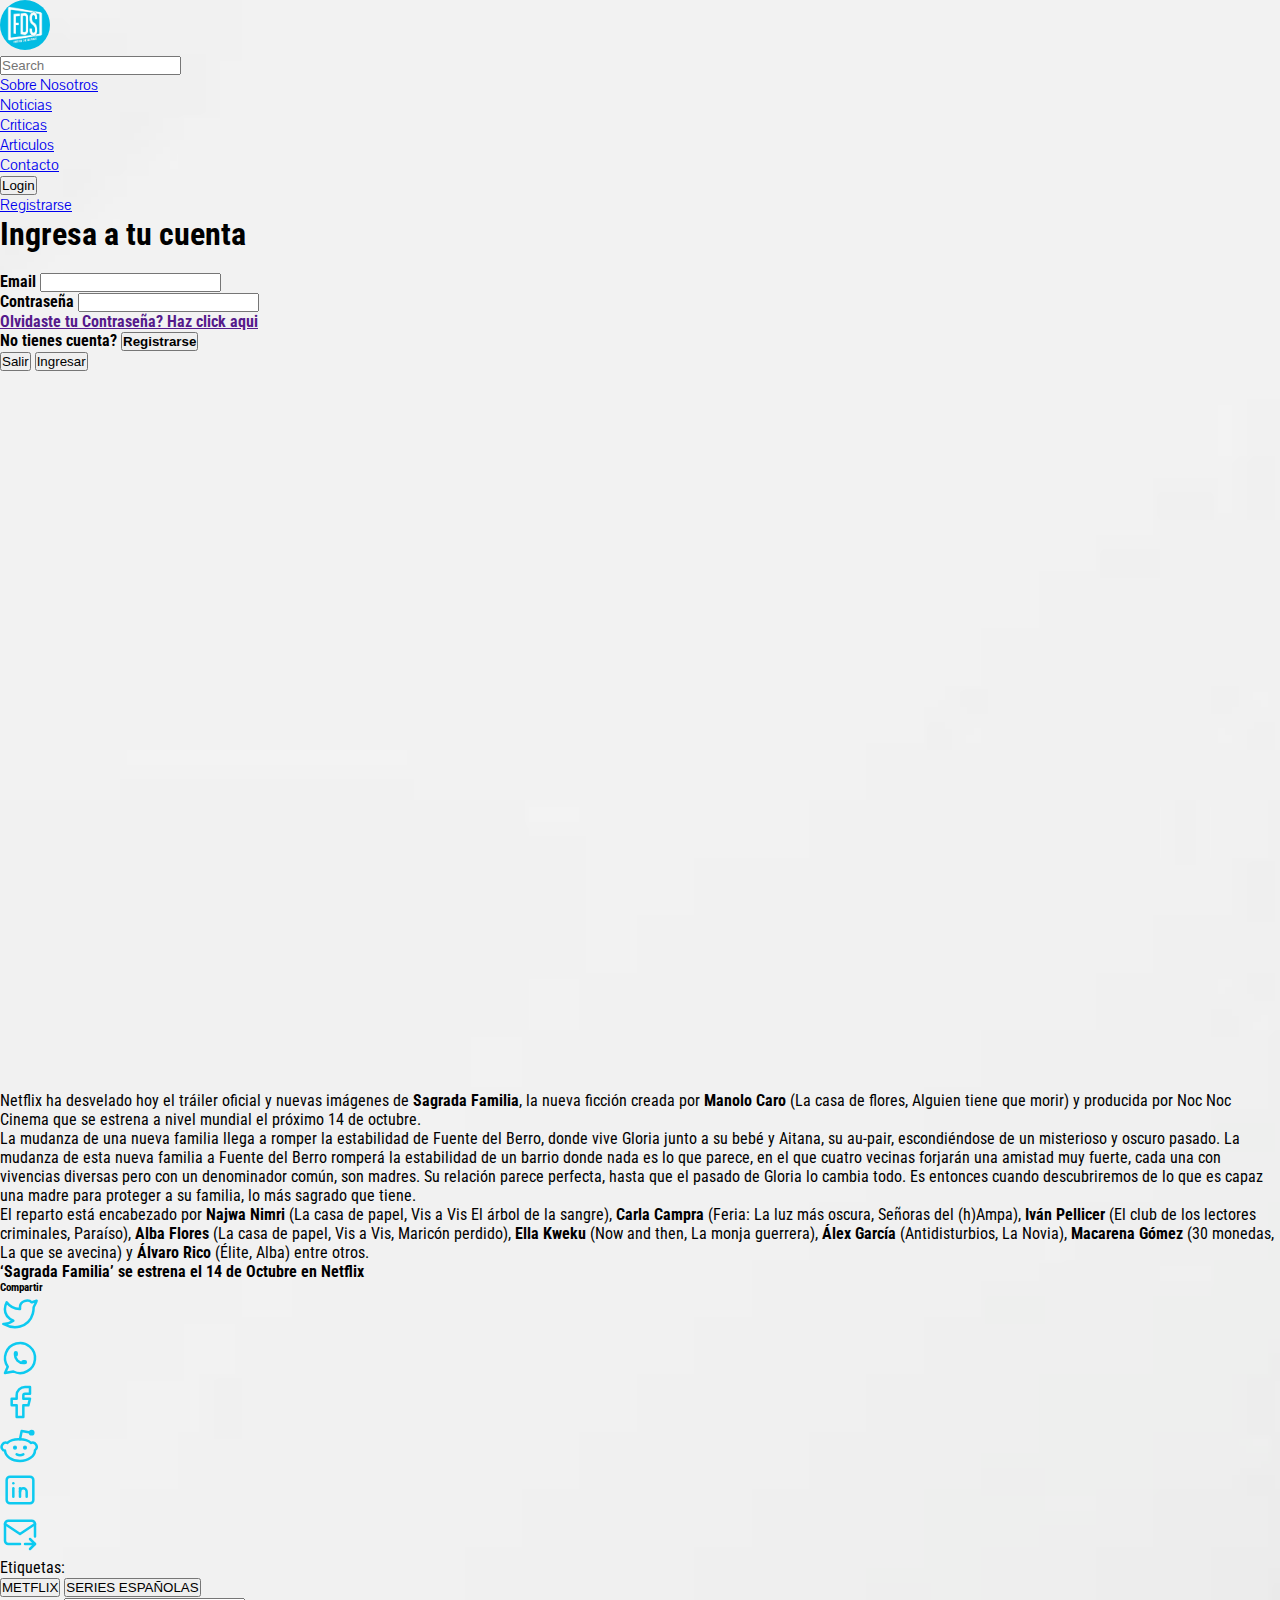
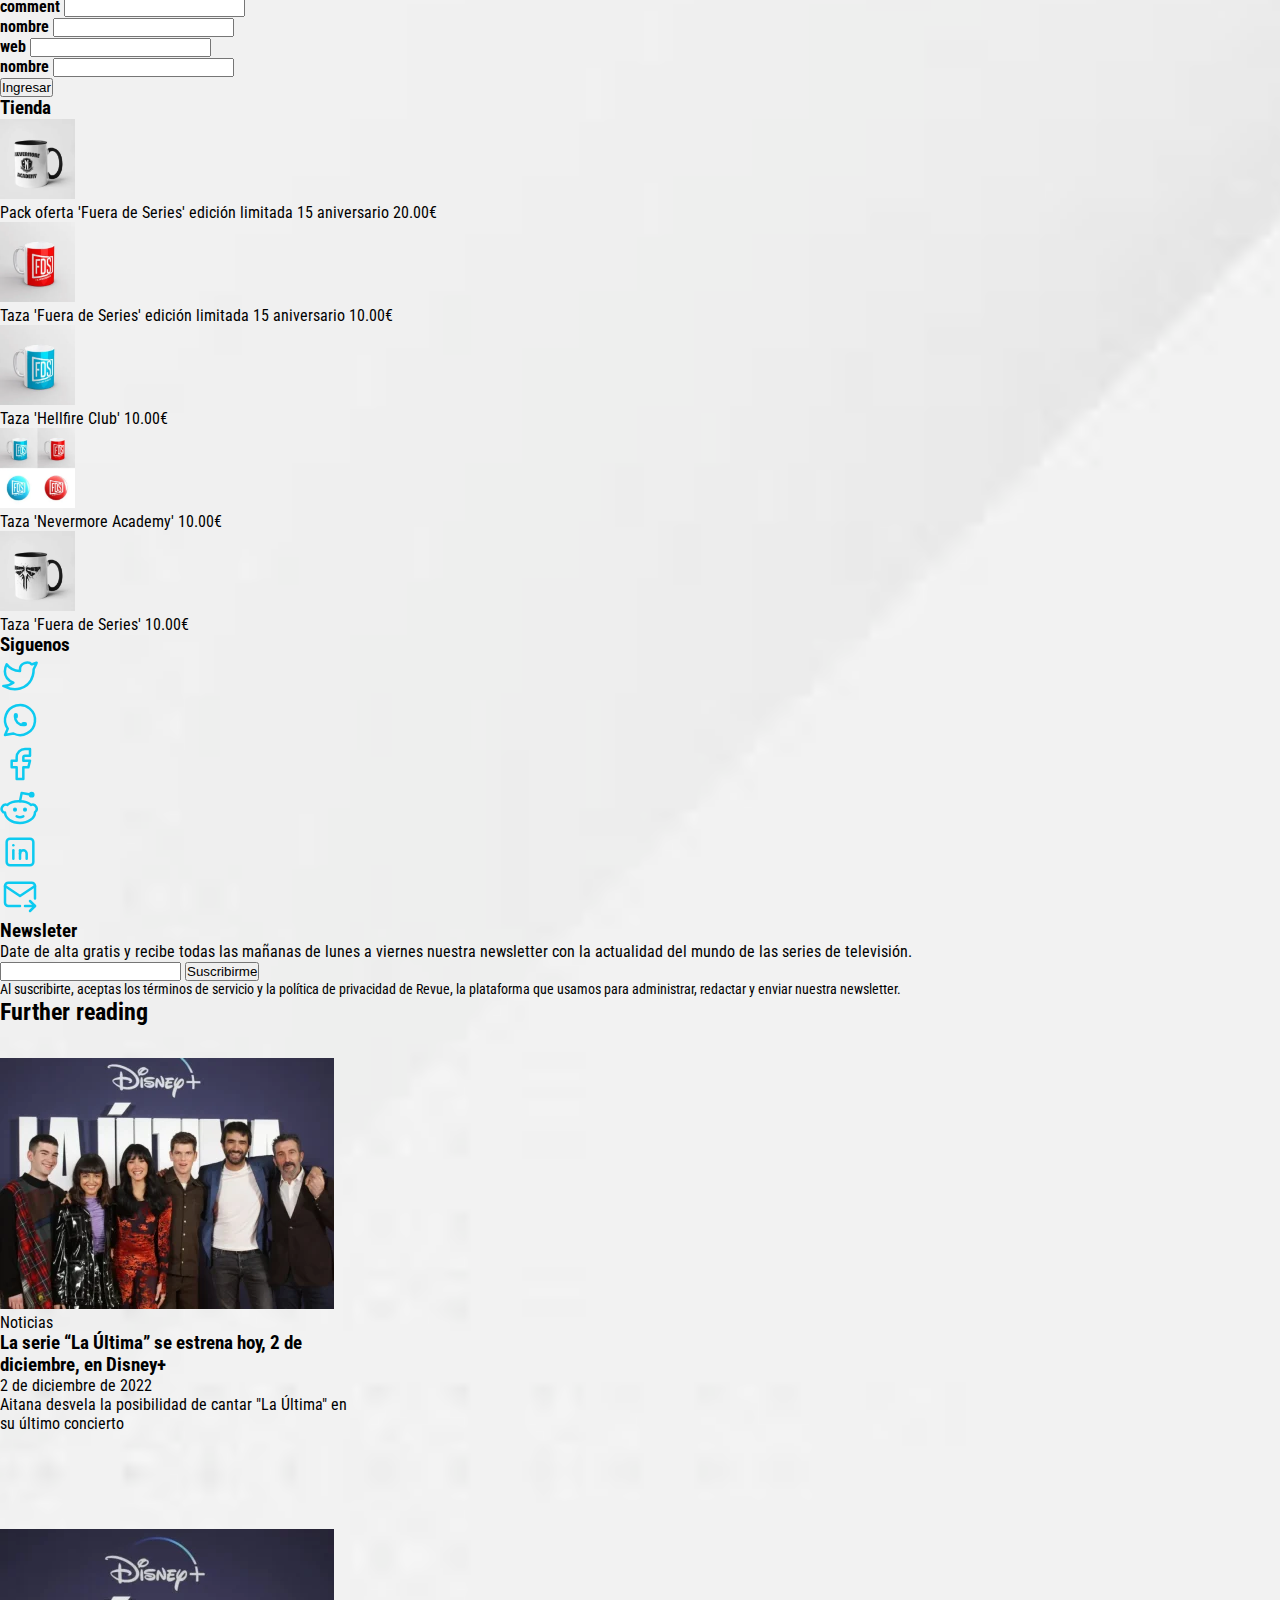
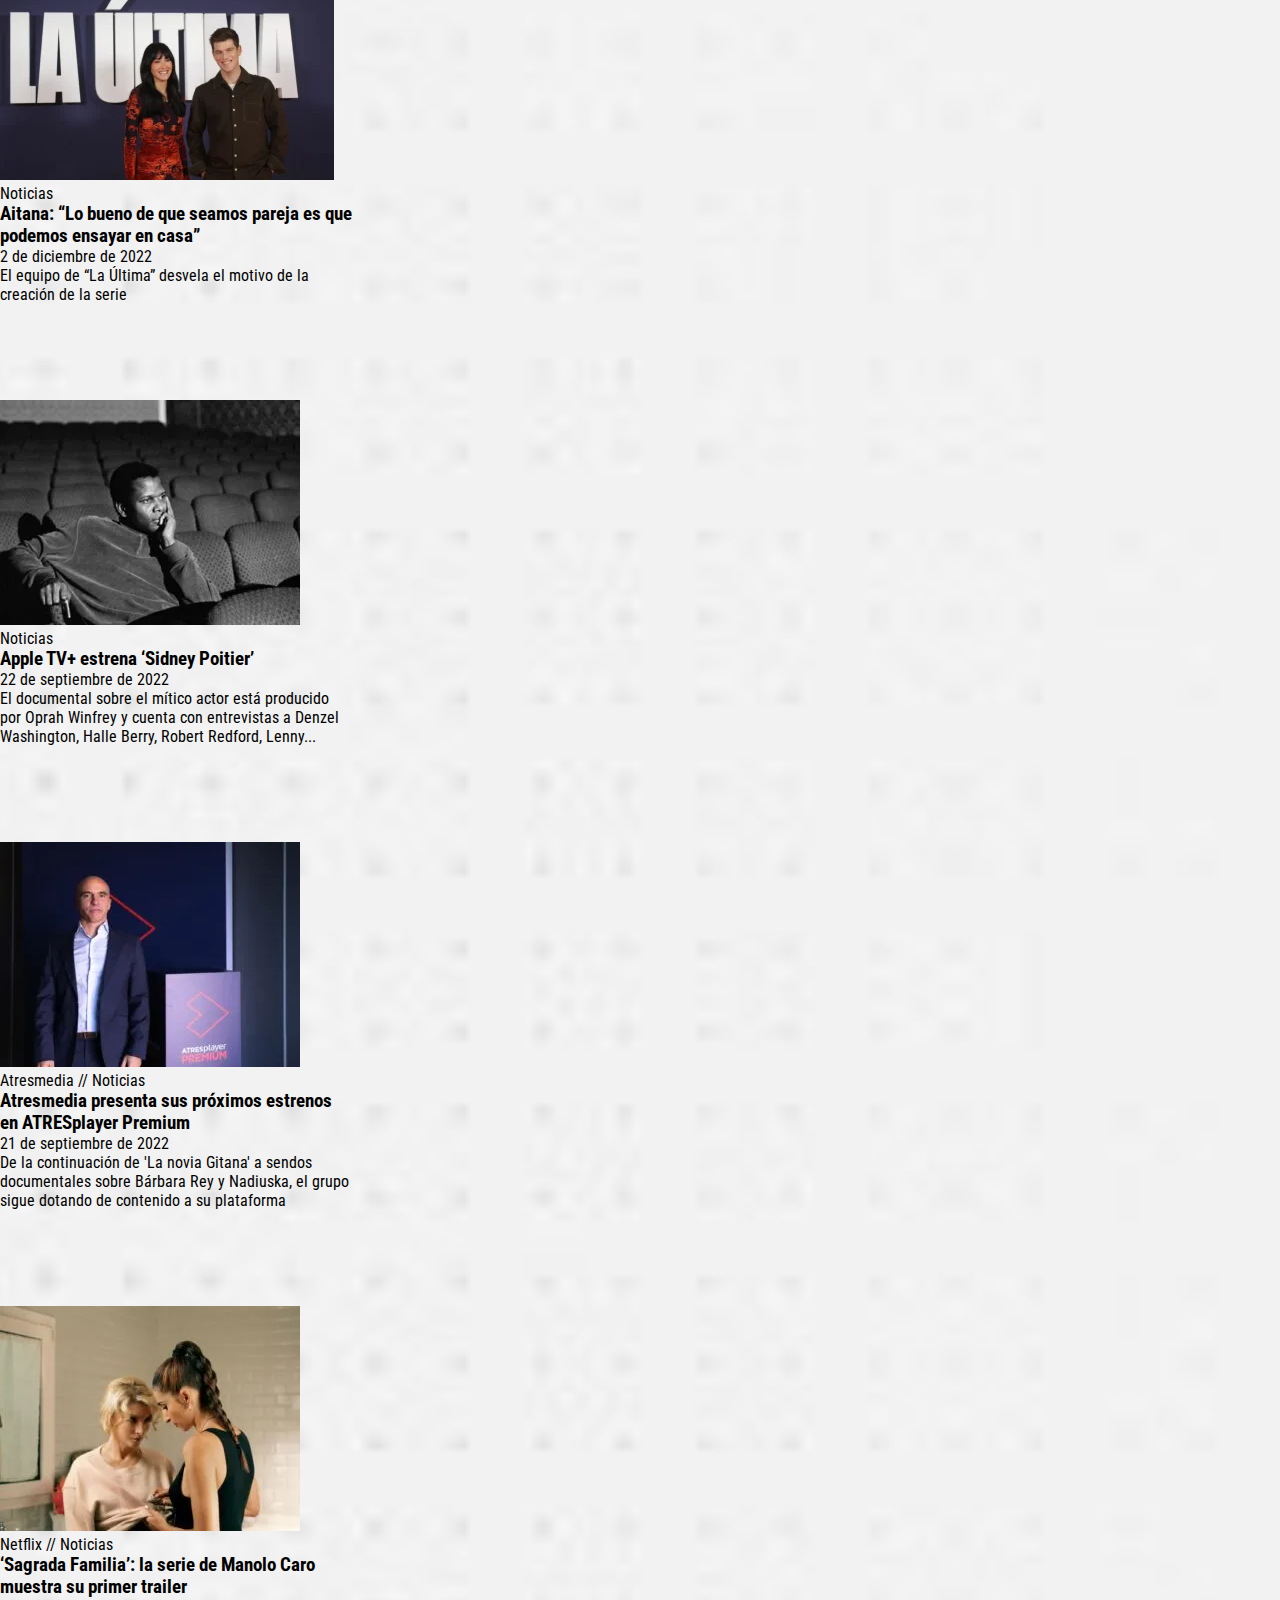
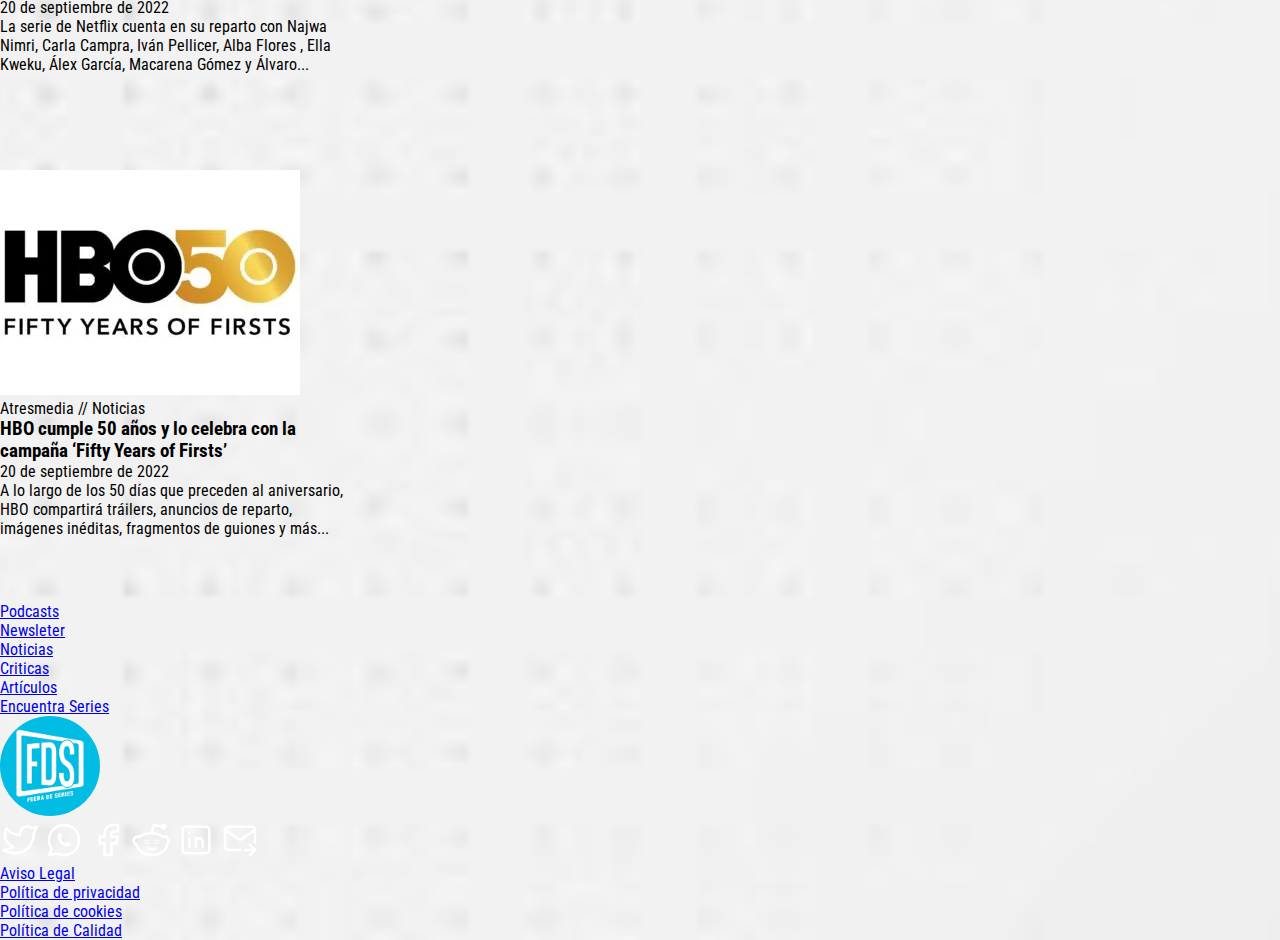
<file: CuartaCardNoticias.html>
<!DOCTYPE html>
<html lang="en">
<head>
  <meta charset="UTF-8">
  <meta http-equiv="X-UA-Compatible" content="IE=edge">
  <meta name="viewport" content="width=device-width, initial-scale=1.0">
  <title>Sagrada Familia</title>
  <style>
    @import url('https://fonts.googleapis.com/css2?family=Dosis:wght@600&family=Pavanam&family=Roboto+Condensed:wght@300&family=Tenali+Ramakrishna&display=swap');
  </style>
  <link rel="stylesheet" href="./diseño.css">
  <link rel="stylesheet" href="./CardPagina.css">
  <link href="https://cdn.jsdelivr.net/npm/bootstrap@5.2.3/dist/css/bootstrap.min.css" rel="stylesheet"
    integrity="sha384-rbsA2VBKQhggwzxH7pPCaAqO46MgnOM80zW1RWuH61DGLwZJEdK2Kadq2F9CUG65" crossorigin="anonymous">
  <script defer src="https://app.embed.im/snow.js"></script>
</head>

<body>
  <nav class="navbarprincipal navbar navbar-expand-lg bg-info sticky-top">
    <div class="container-fluid"><a class="navbar-brand" href="./index.html"><img class="logonavbar" src="./img/Logo_FDS.webp" alt="fds"></a>
      <button class="navbar-toggler" type="button" data-bs-toggle="collapse" data-bs-target="#navbarScroll"
        aria-controls="navbarScroll" aria-expanded="false" aria-label="Toggle navigation">
        <span class="navbar-toggler-icon"></span>
      </button>
      <div class="collapse navbar-collapse" id="navbarScroll">
        <ul class="navbar-nav ms-auto my-2 my-lg-0" style="--bs-scroll-height: 100px;">
          <li>
            <form class="me-1" role="search">
              <input class="form-control me-2" type="search" placeholder="Search" aria-label="Search">
            </form>
          </li>
          <li class="nav-item">
            <a class="text-white btn btn-info" href="./indexaboutus.html">Sobre Nosotros</a>
          </li>
          <li class="nav-item">
            <a class="text-white btn btn-info" href="./index.html#noticias">Noticias</a>
          </li>
          <li class="nav-item">
            <a class="text-white btn btn-info" href="./index.html#criticas">Criticas</a>
          </li>
          <li class="nav-item">
            <a class="text-white btn btn-info" href="./index.html#articulos">Articulos</a>
          </li>
          <li class="nav-item">
            <a class="text-white btn btn-info" href="./index.html#contactos">Contacto</a>
          </li>
          <li class="nav-item">
            <button type="button" class="text-white btn btn-info" data-bs-toggle="modal" data-bs-target="#Modal1">Login</button>
          </li>
          <li class="nav-item">
            <a class="text-white btn btn-info" href="./indexform.html">Registrarse</a>
          </li>
        </ul>
      </div>
    </div>
  </nav>

  <div class="modal fade" id="Modal1" tabindex="-1" aria-labelledby="Modal1Label" aria-hidden="true">
    <div class="modal-dialog">
      <div class="modal-content bg-info">
        <div class="modal-header">
          <h1 class="modal-title fs-5 text-white" id="Modal1">Ingresa a tu cuenta</h1>
          <button type="button" class="btn-close" data-bs-dismiss="modal" aria-label="Close"></button>
        </div>
        <div class="modal-body">
          <form>
            <div class="mb-3">
              <label for="LoginEmail" class="form-label text-white"><strong>Email</strong></label>
              <input type="email" class="form-control" id="LoginEmail" required>
            </div>
            <div class="mb-3">
              <label for="LoginPassword" class="form-label text-white"><strong>Contraseña</strong></label>
              <input type="password" class="form-control" id="LoginPassword">
            </div>
            <div class="mt-3 mb-3">
              <a href="" class="text-white"><strong>Olvidaste tu Contraseña? Haz click aqui</strong></a>
            </div>
          </form>
          <form action="./indexform.html">
            <span class=" text-white"><strong>No tienes cuenta?</strong></span>
            <button type="submit" class=" btn btn-warning" data-bs-toggle="modal"
              data-bs-target="#Modal2"><strong>Registrarse</strong></button>
          </form>
        </div>
        <div class="modal-footer">
          <button type="button" class="btn btn-secondary bg-danger" data-bs-dismiss="modal">Salir</button>
          <a href="./error404.html">
          <button type="button" class="btn btn-primary bg-success">Ingresar</button>
          </a>
        </div>
      </div>
    </div>
  </div>

  <main class="container contenedor bg-white"> 
    <section>
        <div class="  row">
            <div class="col-lg-7 py-5 px-5 col-12">
                <div class="col-12 contenedor-video">
                    <div class="video-responsive">
                        <iframe width="560" height="315" src="https://www.youtube.com/embed/-cpTYF_wr7k" title="YouTube video player" frameborder="0" allow="accelerometer; autoplay; clipboard-write; encrypted-media; gyroscope; picture-in-picture" allowfullscreen></iframe>
                    </div>
                </div>
                <p class="py-3">Netflix ha desvelado hoy el tráiler oficial y nuevas imágenes de <strong>Sagrada Familia</strong>, la nueva ficción creada por <strong>Manolo Caro</strong> (La casa de flores, Alguien tiene que morir) y producida por Noc Noc Cinema que se estrena a nivel mundial el próximo 14 de octubre.</p>
                <p>La mudanza de una nueva familia llega a romper la estabilidad de Fuente del Berro, donde vive Gloria junto a su bebé y Aitana, su au-pair, escondiéndose de un misterioso y oscuro pasado. La mudanza de esta nueva familia a Fuente del Berro romperá la estabilidad de un barrio donde nada es lo que parece, en el que cuatro vecinas forjarán una amistad muy fuerte, cada una con vivencias diversas pero con un denominador común, son madres. Su relación parece perfecta, hasta que el pasado de Gloria lo cambia todo. Es entonces cuando descubriremos de lo que es capaz una madre para proteger a su familia, lo más sagrado que tiene.</p>
                <p class="py-3">El reparto está encabezado por <strong>Najwa Nimri</strong> (La casa de papel, Vis a Vis El árbol de la sangre), <strong>Carla Campra</strong> (Feria: La luz más oscura, Señoras del (h)Ampa), <strong>Iván Pellicer</strong> (El club de los lectores criminales, Paraíso), <strong>Alba Flores</strong> (La casa de papel, Vis a Vis, Maricón perdido), <strong>Ella Kweku</strong> (Now and then, La monja guerrera), <strong>Álex García</strong> (Antidisturbios, La Novia), <strong>Macarena Gómez</strong> (30 monedas, La que se avecina) y <strong>Álvaro Rico</strong> (Élite, Alba) entre otros. </p>
                <h4>‘Sagrada Familia’ se estrena el 14 de Octubre en Netflix</h4>                
                
                <h6  class="py-3">Compartir</h6>
                <div>
                  <ul class="d-flex" style="list-style: none;">
                    <li>
                      <a href="./error404.html">
                      <svg xmlns="http://www.w3.org/2000/svg" class="icon icon-tabler icon-tabler-brand-twitter" width="40" height="40" viewBox="0 0 24 24" stroke-width="1.5" stroke="#0dcaf0" fill="none" stroke-linecap="round" stroke-linejoin="round">
                        <path stroke="none" d="M0 0h24v24H0z" fill="none"/>
                        <path d="M22 4.01c-1 .49 -1.98 .689 -3 .99c-1.121 -1.265 -2.783 -1.335 -4.38 -.737s-2.643 2.06 -2.62 3.737v1c-3.245 .083 -6.135 -1.395 -8 -4c0 0 -4.182 7.433 4 11c-1.872 1.247 -3.739 2.088 -6 2c3.308 1.803 6.913 2.423 10.034 1.517c3.58 -1.04 6.522 -3.723 7.651 -7.742a13.84 13.84 0 0 0 .497 -3.753c-.002 -.249 1.51 -2.772 1.818 -4.013z" />
                      </svg></a>
                    </li>
                    <li>
                      <a href="./error404.html">  
                      <svg xmlns="http://www.w3.org/2000/svg" class="icon icon-tabler icon-tabler-brand-whatsapp" width="40" height="40" viewBox="0 0 24 24" stroke-width="1.5" stroke="#0dcaf0" fill="none" stroke-linecap="round" stroke-linejoin="round">
                        <path stroke="none" d="M0 0h24v24H0z" fill="none"/>
                        <path d="M3 21l1.65 -3.8a9 9 0 1 1 3.4 2.9l-5.05 .9" />
                        <path d="M9 10a0.5 .5 0 0 0 1 0v-1a0.5 .5 0 0 0 -1 0v1a5 5 0 0 0 5 5h1a0.5 .5 0 0 0 0 -1h-1a0.5 .5 0 0 0 0 1" />
                      </svg></a>
                    </li>
                    <li>
                      <a href="./error404.html">
                      <svg xmlns="http://www.w3.org/2000/svg" class="icon icon-tabler icon-tabler-brand-facebook" width="40" height="40" viewBox="0 0 24 24" stroke-width="1.5" stroke="#0dcaf0" fill="none" stroke-linecap="round" stroke-linejoin="round">
                        <path stroke="none" d="M0 0h24v24H0z" fill="none"/>
                        <path d="M7 10v4h3v7h4v-7h3l1 -4h-4v-2a1 1 0 0 1 1 -1h3v-4h-3a5 5 0 0 0 -5 5v2h-3" />
                      </svg></a>
                    </li>
                    <li>
                      <a href="./error404.html">
                      <svg xmlns="http://www.w3.org/2000/svg" class="icon icon-tabler icon-tabler-brand-reddit" width="40" height="40" viewBox="0 0 24 24" stroke-width="1.5" stroke="#0dcaf0" fill="none" stroke-linecap="round" stroke-linejoin="round">
                        <path stroke="none" d="M0 0h24v24H0z" fill="none"/>
                        <path d="M12 8c2.648 0 5.028 .826 6.675 2.14a2.5 2.5 0 0 1 2.326 4.36c0 3.59 -4.03 6.5 -9 6.5c-4.875 0 -8.845 -2.8 -9 -6.294l-1 -.206a2.5 2.5 0 0 1 2.326 -4.36c1.646 -1.313 4.026 -2.14 6.674 -2.14z" />
                        <path d="M12 8l1 -5l6 1" />
                        <circle cx="19" cy="4" r="1" />
                        <circle cx="9" cy="13" r=".5" fill="currentColor" />
                        <circle cx="15" cy="13" r=".5" fill="currentColor" />
                        <path d="M10 17c.667 .333 1.333 .5 2 .5s1.333 -.167 2 -.5" />
                      </svg></a>
                    </li>
                    <li>
                      <a href="./error404.html">
                      <svg xmlns="http://www.w3.org/2000/svg" class="icon icon-tabler icon-tabler-brand-linkedin" width="40" height="40" viewBox="0 0 24 24" stroke-width="1.5" stroke="#0dcaf0" fill="none" stroke-linecap="round" stroke-linejoin="round">
                        <path stroke="none" d="M0 0h24v24H0z" fill="none"/>
                        <rect x="4" y="4" width="16" height="16" rx="2" />
                        <line x1="8" y1="11" x2="8" y2="16" />
                        <line x1="8" y1="8" x2="8" y2="8.01" />
                        <line x1="12" y1="16" x2="12" y2="11" />
                        <path d="M16 16v-3a2 2 0 0 0 -4 0" />
                      </svg></a>
                    </li>
                    <li>
                      <a href="./error404.html">
                      <svg xmlns="http://www.w3.org/2000/svg" class="icon icon-tabler icon-tabler-mail-forward" width="40" height="40" viewBox="0 0 24 24" stroke-width="1.5" stroke="#0dcaf0" fill="none" stroke-linecap="round" stroke-linejoin="round">
                        <path stroke="none" d="M0 0h24v24H0z" fill="none"/>
                        <path d="M12 18h-7a2 2 0 0 1 -2 -2v-10a2 2 0 0 1 2 -2h14a2 2 0 0 1 2 2v7.5" />
                        <path d="M3 6l9 6l9 -6" />
                        <path d="M15 18h6" />
                        <path d="M18 15l3 3l-3 3" />
                      </svg></a>
                    </li>
                  </ul>
                </div>
                
                <div>
                    <div class="col-4 col-lg-3">
                        <p>Etiquetas:</p>
                    </div>
                    <div>
                        <a href="https://fueradeseries.com/tagged/netflix/" target="_blank"><button type="button" class="btn btn-outline-secondary">METFLIX</button></a>
                        <a href="https://fueradeseries.com/tagged/series-espanolas/" target="_blank"><button type="button" class="btn btn-outline-secondary">SERIES ESPAÑOLAS</button></a>
                    </div>
                </div>
                
                <div class="mt-3">
                    <label for="LoginEmail" class="form-label"><strong>comment</strong></label>
                    <input type="email" class="form-control" id="LoginEmail" required>
                  </div>
                  <div class="mb-3">
                    <label for="LoginPassword" class="form-label "><strong>nombre</strong></label>
                    <input type="password" class="form-control" id="LoginPassword">
                  </div>
                  <div class="mb-3">
                    <label for="LoginPassword" class="form-label"><strong>web</strong></label>
                    <input type="password" class="form-control" id="LoginPassword">
                  </div>
                  <div class="mb-3">
                    <label for="LoginPassword" class="form-label "><strong>nombre</strong></label>
                    <input type="password" class="form-control" id="LoginPassword">
                  </div>
                  <a href="./error404.html"><button type="button" class="btn btn-primary bg-info">Ingresar</button></a>
            </div>
            
            <div class="container col-lg-5 py-5">
                <div class="bg-dark-subtle px-5 py-5">
                    <h3>Tienda</h3>
                    <div class=" mb-3 bg-dark-subtle row border border-info justify-content-center align-items-center d-flex tienda" style="max-width: auto;">
                      <div class="col-md-2 col-3 efecto">
                        <img class="border  imagen-tienda" src="./img/t1.webp" class="img-fluid rounded-start" alt="pack">
                      </div>
                      <div class="col-md-10 col-9 efecto">
                        <p>Pack oferta 'Fuera de Series' edición limitada 15 aniversario 20.00€</p>
                      </div>
                    </div>
                    <div class=" mb-3 bg-dark-subtle row border border-info justify-content-center align-items-center d-flex tienda" style="max-width: auto;">
                      <div class="col-md-2 col-3 efecto">
                        <img class="border imagen-tienda" src="./img/t2.webp" class="img-fluid rounded-start" alt="taza">
                      </div>
                      <div class="col-md-10 col-9 efecto">
                        <p>Taza 'Fuera de Series' edición limitada 15 aniversario 10.00€</p>
                      </div>
                    </div>
                    <div class=" mb-3 bg-dark-subtle row border border-info justify-content-center align-items-center d-flex tienda" style="max-width: auto;">
                      <div class="col-md-2 col-3 efecto">
                        <img class="border imagen-tienda" src="./img/t3.webp" class="img-fluid rounded-start" alt="taza">
                      </div>
                      <div class="col-md-10 col-9 efecto">
                        <p>Taza 'Hellfire Club' 10.00€</p>
                      </div>
                    </div>
                    <div class=" mb-3 bg-dark-subtle row border border-info justify-content-center align-items-center d-flex tienda" style="max-width: auto;">
                      <div class="col-md-2 col-3 efecto">
                        <img class="border imagen-tienda " src="./img/t4.webp" class="img-fluid rounded-start" alt="taza">
                      </div>
                      <div class="col-md-10 col-9 efecto">
                        <p>Taza 'Nevermore Academy' 10.00€</p>
                      </div>
                    </div>
            
                    <div class=" mb-3 bg-dark-subtle row border border-info justify-content-center align-items-center d-flex tienda" style="max-width: auto;">
                      <div class="col-md-2 col-3 efecto">
                        <img class="border imagen-tienda" src="./img/t5.webp" class="img-fluid rounded-start" alt="taza">
                      </div>
                      <div class="col-md-10 col-9 efecto">
                        <p>Taza 'Fuera de Series' 10.00€</p>
                      </div>
                    </div>
                </div>
                
                <div class="bg-dark-subtle px-5 py-3 my-3">
                    <h3>Siguenos</h3>
                    <div>
                      <ul class="d-flex" style="list-style: none;">
                        <li>
                          <a href="./error404.html">
                          <svg xmlns="http://www.w3.org/2000/svg" class="icon icon-tabler icon-tabler-brand-twitter" width="40" height="40" viewBox="0 0 24 24" stroke-width="1.5" stroke="#0dcaf0" fill="none" stroke-linecap="round" stroke-linejoin="round">
                            <path stroke="none" d="M0 0h24v24H0z" fill="none"/>
                            <path d="M22 4.01c-1 .49 -1.98 .689 -3 .99c-1.121 -1.265 -2.783 -1.335 -4.38 -.737s-2.643 2.06 -2.62 3.737v1c-3.245 .083 -6.135 -1.395 -8 -4c0 0 -4.182 7.433 4 11c-1.872 1.247 -3.739 2.088 -6 2c3.308 1.803 6.913 2.423 10.034 1.517c3.58 -1.04 6.522 -3.723 7.651 -7.742a13.84 13.84 0 0 0 .497 -3.753c-.002 -.249 1.51 -2.772 1.818 -4.013z" />
                          </svg></a>
                        </li>
                        <li>
                          <a href="./error404.html">  
                          <svg xmlns="http://www.w3.org/2000/svg" class="icon icon-tabler icon-tabler-brand-whatsapp" width="40" height="40" viewBox="0 0 24 24" stroke-width="1.5" stroke="#0dcaf0" fill="none" stroke-linecap="round" stroke-linejoin="round">
                            <path stroke="none" d="M0 0h24v24H0z" fill="none"/>
                            <path d="M3 21l1.65 -3.8a9 9 0 1 1 3.4 2.9l-5.05 .9" />
                            <path d="M9 10a0.5 .5 0 0 0 1 0v-1a0.5 .5 0 0 0 -1 0v1a5 5 0 0 0 5 5h1a0.5 .5 0 0 0 0 -1h-1a0.5 .5 0 0 0 0 1" />
                          </svg></a>
                        </li>
                        <li>
                          <a href="./error404.html">
                          <svg xmlns="http://www.w3.org/2000/svg" class="icon icon-tabler icon-tabler-brand-facebook" width="40" height="40" viewBox="0 0 24 24" stroke-width="1.5" stroke="#0dcaf0" fill="none" stroke-linecap="round" stroke-linejoin="round">
                            <path stroke="none" d="M0 0h24v24H0z" fill="none"/>
                            <path d="M7 10v4h3v7h4v-7h3l1 -4h-4v-2a1 1 0 0 1 1 -1h3v-4h-3a5 5 0 0 0 -5 5v2h-3" />
                          </svg></a>
                        </li>
                        <li>
                          <a href="./error404.html">
                          <svg xmlns="http://www.w3.org/2000/svg" class="icon icon-tabler icon-tabler-brand-reddit" width="40" height="40" viewBox="0 0 24 24" stroke-width="1.5" stroke="#0dcaf0" fill="none" stroke-linecap="round" stroke-linejoin="round">
                            <path stroke="none" d="M0 0h24v24H0z" fill="none"/>
                            <path d="M12 8c2.648 0 5.028 .826 6.675 2.14a2.5 2.5 0 0 1 2.326 4.36c0 3.59 -4.03 6.5 -9 6.5c-4.875 0 -8.845 -2.8 -9 -6.294l-1 -.206a2.5 2.5 0 0 1 2.326 -4.36c1.646 -1.313 4.026 -2.14 6.674 -2.14z" />
                            <path d="M12 8l1 -5l6 1" />
                            <circle cx="19" cy="4" r="1" />
                            <circle cx="9" cy="13" r=".5" fill="currentColor" />
                            <circle cx="15" cy="13" r=".5" fill="currentColor" />
                            <path d="M10 17c.667 .333 1.333 .5 2 .5s1.333 -.167 2 -.5" />
                          </svg></a>
                        </li>
                        <li>
                          <a href="./error404.html">
                          <svg xmlns="http://www.w3.org/2000/svg" class="icon icon-tabler icon-tabler-brand-linkedin" width="40" height="40" viewBox="0 0 24 24" stroke-width="1.5" stroke="#0dcaf0" fill="none" stroke-linecap="round" stroke-linejoin="round">
                            <path stroke="none" d="M0 0h24v24H0z" fill="none"/>
                            <rect x="4" y="4" width="16" height="16" rx="2" />
                            <line x1="8" y1="11" x2="8" y2="16" />
                            <line x1="8" y1="8" x2="8" y2="8.01" />
                            <line x1="12" y1="16" x2="12" y2="11" />
                            <path d="M16 16v-3a2 2 0 0 0 -4 0" />
                          </svg></a>
                        </li>
                        <li>
                          <a href="./error404.html">
                          <svg xmlns="http://www.w3.org/2000/svg" class="icon icon-tabler icon-tabler-mail-forward" width="40" height="40" viewBox="0 0 24 24" stroke-width="1.5" stroke="#0dcaf0" fill="none" stroke-linecap="round" stroke-linejoin="round">
                            <path stroke="none" d="M0 0h24v24H0z" fill="none"/>
                            <path d="M12 18h-7a2 2 0 0 1 -2 -2v-10a2 2 0 0 1 2 -2h14a2 2 0 0 1 2 2v7.5" />
                            <path d="M3 6l9 6l9 -6" />
                            <path d="M15 18h6" />
                            <path d="M18 15l3 3l-3 3" />
                          </svg></a>
                        </li>
                      </ul>
                    </div>
                </div>
                
                <div class="bg-dark-subtle px-5 py-5">
                    <h3>Newsleter</h3>
                    <p>Date de alta gratis y recibe todas las mañanas de lunes a viernes nuestra newsletter con la actualidad del mundo de las series de televisión.</p>
                    <input type="email" class="form-control" id="LoginEmail" required>
                    <a href="./error404.html"><button type="button" class="btn btn-primary bg-info my-2">Suscribirme</button></a>
                    <div>
                        <p style="font-size: 0.9rem;">Al suscribirte, aceptas los términos de servicio y la política de privacidad de Revue, la plataforma que usamos para administrar, redactar y enviar nuestra newsletter.</p>
                    </div>
                </div>
            </div>
        </div>
    </section>
    
    <section class="row justify-content-center justify-content-lg-start bg-light">
      <h2 class="ps-3">Further reading</h2>
      <div class="col-12 row row-cols-12 row-cols-lg-3 row-cols-md-2">
          <div class="card-abajo">
              <img src="./img/p1i4.webp"
                class="card-img-top img-noticia imagenes-abajo" alt="Movistar">
                <div class="detalles">
                  <span>Noticias</span>
                  <h3 class="detalles efecto">La serie “La Última” se estrena hoy, 2 de diciembre, en Disney+</h3>
                  <span>2 de diciembre de 2022</span>
                  <p>Aitana desvela la posibilidad de cantar "La Última" en su último concierto</p>
                </div>
          </div>
          <div class="card-abajo">
              <img src="./img/p1i5.webp"
                class="card-img-top img-noticia imagenes-abajo" alt="Movistar">
                <div class="detalles">
                  <span>Noticias</span>
                  <h3 class="detalles efecto">Aitana: “Lo bueno de que seamos pareja es que podemos ensayar en casa”</h3>
                  <span>2 de diciembre de 2022</span>
                  <p>El equipo de “La Última” desvela el motivo de la creación de la serie</p>
                </div>
          </div>
          <div class="card-abajo">
              <img src="./img/noticias2.webp"
                class="card-img-top img-noticia imagenes-abajo" alt="Movistar">
                <div class="detalles efecto">
                  <span>Noticias</span>
                  <h3 class="detalles">Apple TV+ estrena ‘Sidney Poitier’</h3>
                  <span>22 de septiembre de 2022</span>
                  <p>El documental sobre el mítico actor está producido por Oprah Winfrey y cuenta con entrevistas a Denzel Washington, Halle Berry, Robert Redford, Lenny...</p>
                </div>
          </div>
          <div class="card-abajo">
              <img src="./img/noticias3.webp"
                class="card-img-top img-noticia imagenes-abajo" alt="Movistar">
                <div>
                  <div class="d-flex detalles">
                      <span>Atresmedia</span>
                      <span>//</span>
                      <span>Noticias</span>
                  </div>
                  <h3 class="detalles efecto">Atresmedia presenta sus próximos estrenos en ATRESplayer Premium</h3>
                  <span>21 de septiembre de 2022</span>
                  <p>De la continuación de 'La novia Gitana' a sendos documentales sobre Bárbara Rey y Nadiuska, el grupo sigue dotando de contenido a su plataforma</p>
                </div>
          </div>
          <div class="card-abajo">
              <img src="./img/noticias4.webp"
                class="card-img-top img-noticia imagenes-abajo" alt="Movistar">
                <div>
                  <div>
                      <div class="d-flex detalles">
                          <span>Netflix</span>
                          <span>//</span>
                          <span>Noticias</span>
                      </div>
                  </div>
                  <h3 class="detalles efecto">‘Sagrada Familia’: la serie de Manolo Caro muestra su primer trailer</h3>
                  <span>20 de septiembre de 2022</span>
                  <p>La serie de Netflix cuenta en su reparto con Najwa Nimri, Carla Campra, Iván Pellicer, Alba Flores , Ella Kweku, Álex García, Macarena Gómez y Álvaro...</p>
                </div>
          </div>
          <div class="card-abajo">
              <img src="./img/noticias5.webp"
                class="card-img-top img-noticia imagenes-abajo" alt="Movistar">
                <div>
                  <div>
                      <div class="d-flex detalles">
                          <span>Atresmedia</span>
                          <span>//</span>
                          <span>Noticias</span>
                      </div>
                  </div>
                  <h3 class="detalles efecto">HBO cumple 50 años y lo celebra con la campaña ‘Fifty Years of Firsts’</h3>
                  <span>20 de septiembre de 2022</span>
                  <p>A lo largo de los 50 días que preceden al aniversario, HBO compartirá tráilers, anuncios de reparto, imágenes inéditas, fragmentos de guiones y más...</p>
                </div>
          </div>
        </div>
    </section>
</main>

<footer class="container-fluid d-flex bg-info">
  <div class="col-lg-12 row row-cols-1 row-cols-md-2 row-cols-lg-3 mb-5" >
    
    <div class="mt-3 d-flex justify-content-center">
      <ul style="list-style: none;">
        <li class="nav-item">
          <a class="nav-link text-light" href="./error404.html">Podcasts</a>
        </li>
        <li class="nav-item">
          <a class="nav-link text-light" href="./error404.html">Newsleter</a>
        </li>
        <li class="nav-item">
          <a class="nav-link text-light" href="./error404.html">Noticias</a>
        </li>
        <li class="nav-item">
          <a class="nav-link text-light" href="./error404.html">Criticas</a>
        </li>
        <li class="nav-item">
          <a class="nav-link text-light" href="./error404.html">Artículos</a>
        </li>
        <li class="nav-item">
          <a class="nav-link text-light" href="./error404.html">Encuentra Series</a>
        </li>
      </ul>
    </div>

    <div class="mt-3">
      <div class="d-flex justify-content-center">
        <img src="./img//Logo_FDS.webp" alt="fds"
        width="100" height="100" style="border-radius: 50%;">
      </div>
      <div class="menunavfooter mt-3">
        <ul class="d-flex justify-content-center" style="list-style: none;">
          <li>
            <a href="./error404.html">
            <svg xmlns="http://www.w3.org/2000/svg" class="icon icon-tabler icon-tabler-brand-twitter" width="40" height="40" viewBox="0 0 24 24" stroke-width="1.5" stroke="#ffffff" fill="none" stroke-linecap="round" stroke-linejoin="round">
              <path stroke="none" d="M0 0h24v24H0z" fill="none"/>
              <path d="M22 4.01c-1 .49 -1.98 .689 -3 .99c-1.121 -1.265 -2.783 -1.335 -4.38 -.737s-2.643 2.06 -2.62 3.737v1c-3.245 .083 -6.135 -1.395 -8 -4c0 0 -4.182 7.433 4 11c-1.872 1.247 -3.739 2.088 -6 2c3.308 1.803 6.913 2.423 10.034 1.517c3.58 -1.04 6.522 -3.723 7.651 -7.742a13.84 13.84 0 0 0 .497 -3.753c-.002 -.249 1.51 -2.772 1.818 -4.013z" />
            </svg></a>
          </li>
          <li>
            <a href="./error404.html">  
            <svg xmlns="http://www.w3.org/2000/svg" class="icon icon-tabler icon-tabler-brand-whatsapp" width="40" height="40" viewBox="0 0 24 24" stroke-width="1.5" stroke="#ffffff" fill="none" stroke-linecap="round" stroke-linejoin="round">
              <path stroke="none" d="M0 0h24v24H0z" fill="none"/>
              <path d="M3 21l1.65 -3.8a9 9 0 1 1 3.4 2.9l-5.05 .9" />
              <path d="M9 10a0.5 .5 0 0 0 1 0v-1a0.5 .5 0 0 0 -1 0v1a5 5 0 0 0 5 5h1a0.5 .5 0 0 0 0 -1h-1a0.5 .5 0 0 0 0 1" />
            </svg></a>
          </li>
          <li>
            <a href="./error404.html">
            <svg xmlns="http://www.w3.org/2000/svg" class="icon icon-tabler icon-tabler-brand-facebook" width="40" height="40" viewBox="0 0 24 24" stroke-width="1.5" stroke="#ffffff" fill="none" stroke-linecap="round" stroke-linejoin="round">
              <path stroke="none" d="M0 0h24v24H0z" fill="none"/>
              <path d="M7 10v4h3v7h4v-7h3l1 -4h-4v-2a1 1 0 0 1 1 -1h3v-4h-3a5 5 0 0 0 -5 5v2h-3" />
            </svg></a>
          </li>
          <li>
            <a href="./error404.html">
            <svg xmlns="http://www.w3.org/2000/svg" class="icon icon-tabler icon-tabler-brand-reddit" width="40" height="40" viewBox="0 0 24 24" stroke-width="1.5" stroke="#ffffff" fill="none" stroke-linecap="round" stroke-linejoin="round">
              <path stroke="none" d="M0 0h24v24H0z" fill="none"/>
              <path d="M12 8c2.648 0 5.028 .826 6.675 2.14a2.5 2.5 0 0 1 2.326 4.36c0 3.59 -4.03 6.5 -9 6.5c-4.875 0 -8.845 -2.8 -9 -6.294l-1 -.206a2.5 2.5 0 0 1 2.326 -4.36c1.646 -1.313 4.026 -2.14 6.674 -2.14z" />
              <path d="M12 8l1 -5l6 1" />
              <circle cx="19" cy="4" r="1" />
              <circle cx="9" cy="13" r=".5" fill="currentColor" />
              <circle cx="15" cy="13" r=".5" fill="currentColor" />
              <path d="M10 17c.667 .333 1.333 .5 2 .5s1.333 -.167 2 -.5" />
            </svg></a>
          </li>
          <li>
            <a href="./error404.html">
            <svg xmlns="http://www.w3.org/2000/svg" class="icon icon-tabler icon-tabler-brand-linkedin" width="40" height="40" viewBox="0 0 24 24" stroke-width="1.5" stroke="#ffffff" fill="none" stroke-linecap="round" stroke-linejoin="round">
              <path stroke="none" d="M0 0h24v24H0z" fill="none"/>
              <rect x="4" y="4" width="16" height="16" rx="2" />
              <line x1="8" y1="11" x2="8" y2="16" />
              <line x1="8" y1="8" x2="8" y2="8.01" />
              <line x1="12" y1="16" x2="12" y2="11" />
              <path d="M16 16v-3a2 2 0 0 0 -4 0" />
            </svg></a>
          </li>
          <li>
            <a href="./error404.html">
            <svg xmlns="http://www.w3.org/2000/svg" class="icon icon-tabler icon-tabler-mail-forward" width="40" height="40" viewBox="0 0 24 24" stroke-width="1.5" stroke="#ffffff" fill="none" stroke-linecap="round" stroke-linejoin="round">
              <path stroke="none" d="M0 0h24v24H0z" fill="none"/>
              <path d="M12 18h-7a2 2 0 0 1 -2 -2v-10a2 2 0 0 1 2 -2h14a2 2 0 0 1 2 2v7.5" />
              <path d="M3 6l9 6l9 -6" />
              <path d="M15 18h6" />
              <path d="M18 15l3 3l-3 3" />
            </svg></a>
          </li>
        </ul>
      </div>
    </div>

    <div class="mt-3 d-flex justify-content-center">
      <ul style="list-style: none;">
        <li class="nav-item">
          <a class="nav-link text-light" href="./error404.html">Aviso Legal</a>
        </li>
        <li class="nav-item">
          <a class="nav-link text-light" href="./error404.html">Política de privacidad</a>
        </li>
        <li class="nav-item">
          <a class="nav-link text-light" href="./error404.html">Política de cookies</a>
        </li>
        <li class="nav-item">
          <a class="nav-link text-light" href="./error404.html">Política de Calidad</a>
        </li>
      </ul>
    </div> 
  </div>
</footer>
  
  <script src="https://cdn.jsdelivr.net/npm/bootstrap@5.3.0-alpha1/dist/js/bootstrap.bundle.min.js" integrity="sha384-w76AqPfDkMBDXo30jS1Sgez6pr3x5MlQ1ZAGC+nuZB+EYdgRZgiwxhTBTkF7CXvN" crossorigin="anonymous"></script>
</body>
</html>
</file>
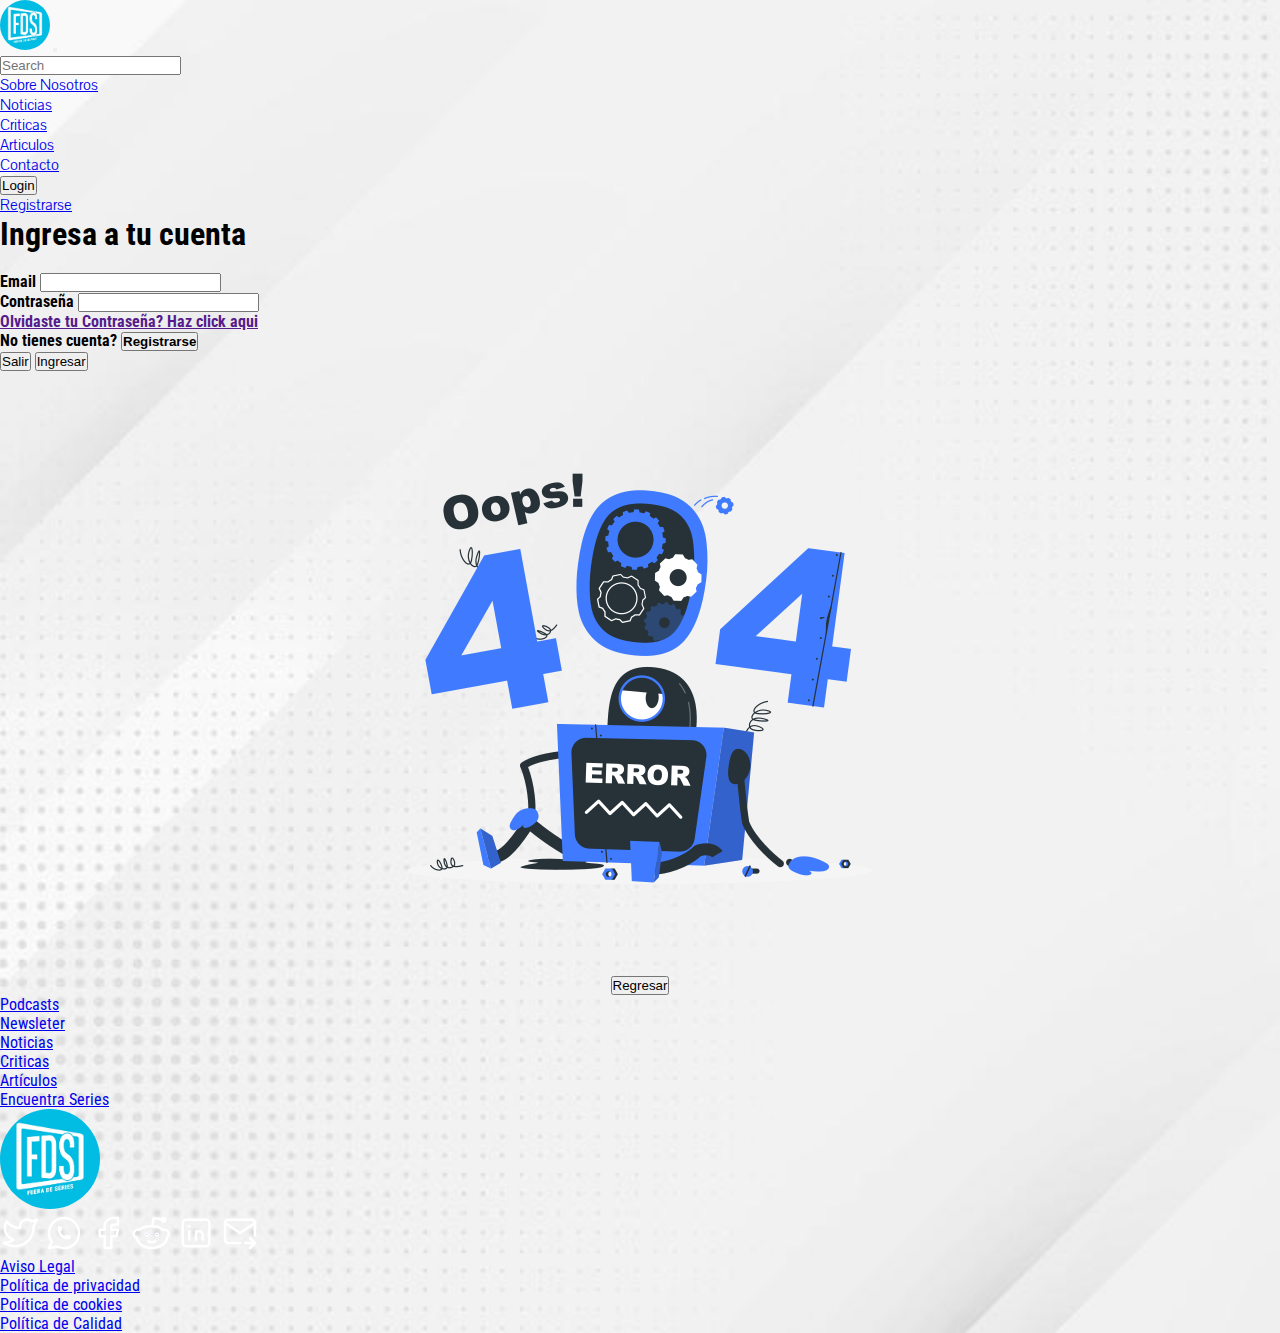
<file: error404.html>
<!DOCTYPE html>
<html lang="en">
<head>
  <meta charset="UTF-8">
  <meta http-equiv="X-UA-Compatible" content="IE=edge">
  <meta name="viewport" content="width=device-width, initial-scale=1.0">
  <title>Error 404</title>
  <style>
    @import url('https://fonts.googleapis.com/css2?family=Dosis:wght@600&family=Pavanam&family=Roboto+Condensed:wght@300&family=Tenali+Ramakrishna&display=swap');
  </style>
  <link rel="stylesheet" href="./diseño.css">
  <link rel="stylesheet" href="./CardPagina.css">
  <link href="https://cdn.jsdelivr.net/npm/bootstrap@5.2.3/dist/css/bootstrap.min.css" rel="stylesheet"
    integrity="sha384-rbsA2VBKQhggwzxH7pPCaAqO46MgnOM80zW1RWuH61DGLwZJEdK2Kadq2F9CUG65" crossorigin="anonymous">
  <script defer src="https://app.embed.im/snow.js"></script>
</head>

<body>
  <nav class="navbarprincipal navbar navbar-expand-lg bg-info sticky-top">
    <div class="container-fluid"><a class="navbar-brand" href="./index.html"><img class="logonavbar" src="./img/Logo_FDS.webp" alt="fds"></a>
      <button class="navbar-toggler" type="button" data-bs-toggle="collapse" data-bs-target="#navbarScroll"
        aria-controls="navbarScroll" aria-expanded="false" aria-label="Toggle navigation">
        <span class="navbar-toggler-icon"></span>
      </button>
      <div class="collapse navbar-collapse" id="navbarScroll">
        <ul class="navbar-nav ms-auto my-2 my-lg-0" style="--bs-scroll-height: 100px;">
          <li>
            <form class="me-1" role="search">
              <input class="form-control me-2" type="search" placeholder="Search" aria-label="Search">
            </form>
          </li>
          <li class="nav-item">
            <a class="text-white btn btn-info" href="./indexaboutus.html">Sobre Nosotros</a>
          </li>
          <li class="nav-item">
            <a class="text-white btn btn-info" href="./index.html#noticias">Noticias</a>
          </li>
          <li class="nav-item">
            <a class="text-white btn btn-info" href="./index.html#criticas">Criticas</a>
          </li>
          <li class="nav-item">
            <a class="text-white btn btn-info" href="./index.html#articulos">Articulos</a>
          </li>
          <li class="nav-item">
            <a class="text-white btn btn-info" href="./index.html#contactos">Contacto</a>
          </li>
          <li class="nav-item">
            <button type="button" class="text-white btn btn-info" data-bs-toggle="modal" data-bs-target="#Modal1">Login</button>
          </li>
          <li class="nav-item">
            <a class="text-white btn btn-info" href="./indexform.html">Registrarse</a>
          </li>
        </ul>
      </div>
    </div>
  </nav>

  <div class="modal fade" id="Modal1" tabindex="-1" aria-labelledby="Modal1Label" aria-hidden="true">
    <div class="modal-dialog">
      <div class="modal-content bg-info">
        <div class="modal-header">
          <h1 class="modal-title fs-5 text-white" id="Modal1">Ingresa a tu cuenta</h1>
          <button type="button" class="btn-close" data-bs-dismiss="modal" aria-label="Close"></button>
        </div>
        <div class="modal-body">
          <form>
            <div class="mb-3">
              <label for="LoginEmail" class="form-label text-white"><strong>Email</strong></label>
              <input type="email" class="form-control" id="LoginEmail" required>
            </div>
            <div class="mb-3">
              <label for="LoginPassword" class="form-label text-white"><strong>Contraseña</strong></label>
              <input type="password" class="form-control" id="LoginPassword">
            </div>
            <div class="mt-3 mb-3">
              <a href="" class="text-white"><strong>Olvidaste tu Contraseña? Haz click aqui</strong></a>
            </div>
          </form>
          <form action="./indexform.html">
            <span class=" text-white"><strong>No tienes cuenta?</strong></span>
            <button type="submit" class=" btn btn-warning" data-bs-toggle="modal"
              data-bs-target="#Modal2"><strong>Registrarse</strong></button>
          </form>
        </div>
        <div class="modal-footer">
          <button type="button" class="btn btn-secondary bg-danger" data-bs-dismiss="modal">Salir</button>
          <a href="./error404.html">
          <button type="button" class="btn btn-primary bg-success">Ingresar</button>
          </a>
        </div>
      </div>
    </div>
  </div>

  <main>
    <div class="container-flux bg-info m-5" style="text-align: center; border-radius: 50px;">
      <img class="imgerror" src="./img/404.webp" alt="404" style="max-width: 100%;">
      <div><a href="./index.html"><button type="button" class="mb-5 fs-3 btn btn-primary">Regresar</button></a></div>
    </div>
  </main>

  <footer class="container-fluid d-flex bg-info">
    <div class="col-lg-12 row row-cols-1 row-cols-md-2 row-cols-lg-3 mb-5" >
      
      <div class="mt-3 d-flex justify-content-center">
        <ul style="list-style: none;">
          <li class="nav-item">
            <a class="nav-link text-light" href="./error404.html">Podcasts</a>
          </li>
          <li class="nav-item">
            <a class="nav-link text-light" href="./error404.html">Newsleter</a>
          </li>
          <li class="nav-item">
            <a class="nav-link text-light" href="./error404.html">Noticias</a>
          </li>
          <li class="nav-item">
            <a class="nav-link text-light" href="./error404.html">Criticas</a>
          </li>
          <li class="nav-item">
            <a class="nav-link text-light" href="./error404.html">Artículos</a>
          </li>
          <li class="nav-item">
            <a class="nav-link text-light" href="./error404.html">Encuentra Series</a>
          </li>
        </ul>
      </div>

      <div class="mt-3">
        <div class="d-flex justify-content-center">
          <img src="./img//Logo_FDS.webp" alt="fds"
          width="100" height="100" style="border-radius: 50%;">
        </div>
        <div class="menunavfooter mt-3">
          <ul class="d-flex justify-content-center" style="list-style: none;">
            <li>
              <a href="./error404.html">
              <svg xmlns="http://www.w3.org/2000/svg" class="icon icon-tabler icon-tabler-brand-twitter" width="40" height="40" viewBox="0 0 24 24" stroke-width="1.5" stroke="#ffffff" fill="none" stroke-linecap="round" stroke-linejoin="round">
                <path stroke="none" d="M0 0h24v24H0z" fill="none"/>
                <path d="M22 4.01c-1 .49 -1.98 .689 -3 .99c-1.121 -1.265 -2.783 -1.335 -4.38 -.737s-2.643 2.06 -2.62 3.737v1c-3.245 .083 -6.135 -1.395 -8 -4c0 0 -4.182 7.433 4 11c-1.872 1.247 -3.739 2.088 -6 2c3.308 1.803 6.913 2.423 10.034 1.517c3.58 -1.04 6.522 -3.723 7.651 -7.742a13.84 13.84 0 0 0 .497 -3.753c-.002 -.249 1.51 -2.772 1.818 -4.013z" />
              </svg></a>
            </li>
            <li>
              <a href="./error404.html">  
              <svg xmlns="http://www.w3.org/2000/svg" class="icon icon-tabler icon-tabler-brand-whatsapp" width="40" height="40" viewBox="0 0 24 24" stroke-width="1.5" stroke="#ffffff" fill="none" stroke-linecap="round" stroke-linejoin="round">
                <path stroke="none" d="M0 0h24v24H0z" fill="none"/>
                <path d="M3 21l1.65 -3.8a9 9 0 1 1 3.4 2.9l-5.05 .9" />
                <path d="M9 10a0.5 .5 0 0 0 1 0v-1a0.5 .5 0 0 0 -1 0v1a5 5 0 0 0 5 5h1a0.5 .5 0 0 0 0 -1h-1a0.5 .5 0 0 0 0 1" />
              </svg></a>
            </li>
            <li>
              <a href="./error404.html">
              <svg xmlns="http://www.w3.org/2000/svg" class="icon icon-tabler icon-tabler-brand-facebook" width="40" height="40" viewBox="0 0 24 24" stroke-width="1.5" stroke="#ffffff" fill="none" stroke-linecap="round" stroke-linejoin="round">
                <path stroke="none" d="M0 0h24v24H0z" fill="none"/>
                <path d="M7 10v4h3v7h4v-7h3l1 -4h-4v-2a1 1 0 0 1 1 -1h3v-4h-3a5 5 0 0 0 -5 5v2h-3" />
              </svg></a>
            </li>
            <li>
              <a href="./error404.html">
              <svg xmlns="http://www.w3.org/2000/svg" class="icon icon-tabler icon-tabler-brand-reddit" width="40" height="40" viewBox="0 0 24 24" stroke-width="1.5" stroke="#ffffff" fill="none" stroke-linecap="round" stroke-linejoin="round">
                <path stroke="none" d="M0 0h24v24H0z" fill="none"/>
                <path d="M12 8c2.648 0 5.028 .826 6.675 2.14a2.5 2.5 0 0 1 2.326 4.36c0 3.59 -4.03 6.5 -9 6.5c-4.875 0 -8.845 -2.8 -9 -6.294l-1 -.206a2.5 2.5 0 0 1 2.326 -4.36c1.646 -1.313 4.026 -2.14 6.674 -2.14z" />
                <path d="M12 8l1 -5l6 1" />
                <circle cx="19" cy="4" r="1" />
                <circle cx="9" cy="13" r=".5" fill="currentColor" />
                <circle cx="15" cy="13" r=".5" fill="currentColor" />
                <path d="M10 17c.667 .333 1.333 .5 2 .5s1.333 -.167 2 -.5" />
              </svg></a>
            </li>
            <li>
              <a href="./error404.html">
              <svg xmlns="http://www.w3.org/2000/svg" class="icon icon-tabler icon-tabler-brand-linkedin" width="40" height="40" viewBox="0 0 24 24" stroke-width="1.5" stroke="#ffffff" fill="none" stroke-linecap="round" stroke-linejoin="round">
                <path stroke="none" d="M0 0h24v24H0z" fill="none"/>
                <rect x="4" y="4" width="16" height="16" rx="2" />
                <line x1="8" y1="11" x2="8" y2="16" />
                <line x1="8" y1="8" x2="8" y2="8.01" />
                <line x1="12" y1="16" x2="12" y2="11" />
                <path d="M16 16v-3a2 2 0 0 0 -4 0" />
              </svg></a>
            </li>
            <li>
              <a href="./error404.html">
              <svg xmlns="http://www.w3.org/2000/svg" class="icon icon-tabler icon-tabler-mail-forward" width="40" height="40" viewBox="0 0 24 24" stroke-width="1.5" stroke="#ffffff" fill="none" stroke-linecap="round" stroke-linejoin="round">
                <path stroke="none" d="M0 0h24v24H0z" fill="none"/>
                <path d="M12 18h-7a2 2 0 0 1 -2 -2v-10a2 2 0 0 1 2 -2h14a2 2 0 0 1 2 2v7.5" />
                <path d="M3 6l9 6l9 -6" />
                <path d="M15 18h6" />
                <path d="M18 15l3 3l-3 3" />
              </svg></a>
            </li>
          </ul>
        </div>
      </div>

      <div class="mt-3 d-flex justify-content-center">
        <ul style="list-style: none;">
          <li class="nav-item">
            <a class="nav-link text-light" href="./error404.html">Aviso Legal</a>
          </li>
          <li class="nav-item">
            <a class="nav-link text-light" href="./error404.html">Política de privacidad</a>
          </li>
          <li class="nav-item">
            <a class="nav-link text-light" href="./error404.html">Política de cookies</a>
          </li>
          <li class="nav-item">
            <a class="nav-link text-light" href="./error404.html">Política de Calidad</a>
          </li>
        </ul>
      </div> 
    </div>
  </footer>

    <script src="https://cdn.jsdelivr.net/npm/bootstrap@5.2.3/dist/js/bootstrap.bundle.min.js"
    integrity="sha384-kenU1KFdBIe4zVF0s0G1M5b4hcpxyD9F7jL+jjXkk+Q2h455rYXK/7HAuoJl+0I4"
    crossorigin="anonymous"></script>    
</body>
</html>
</file>
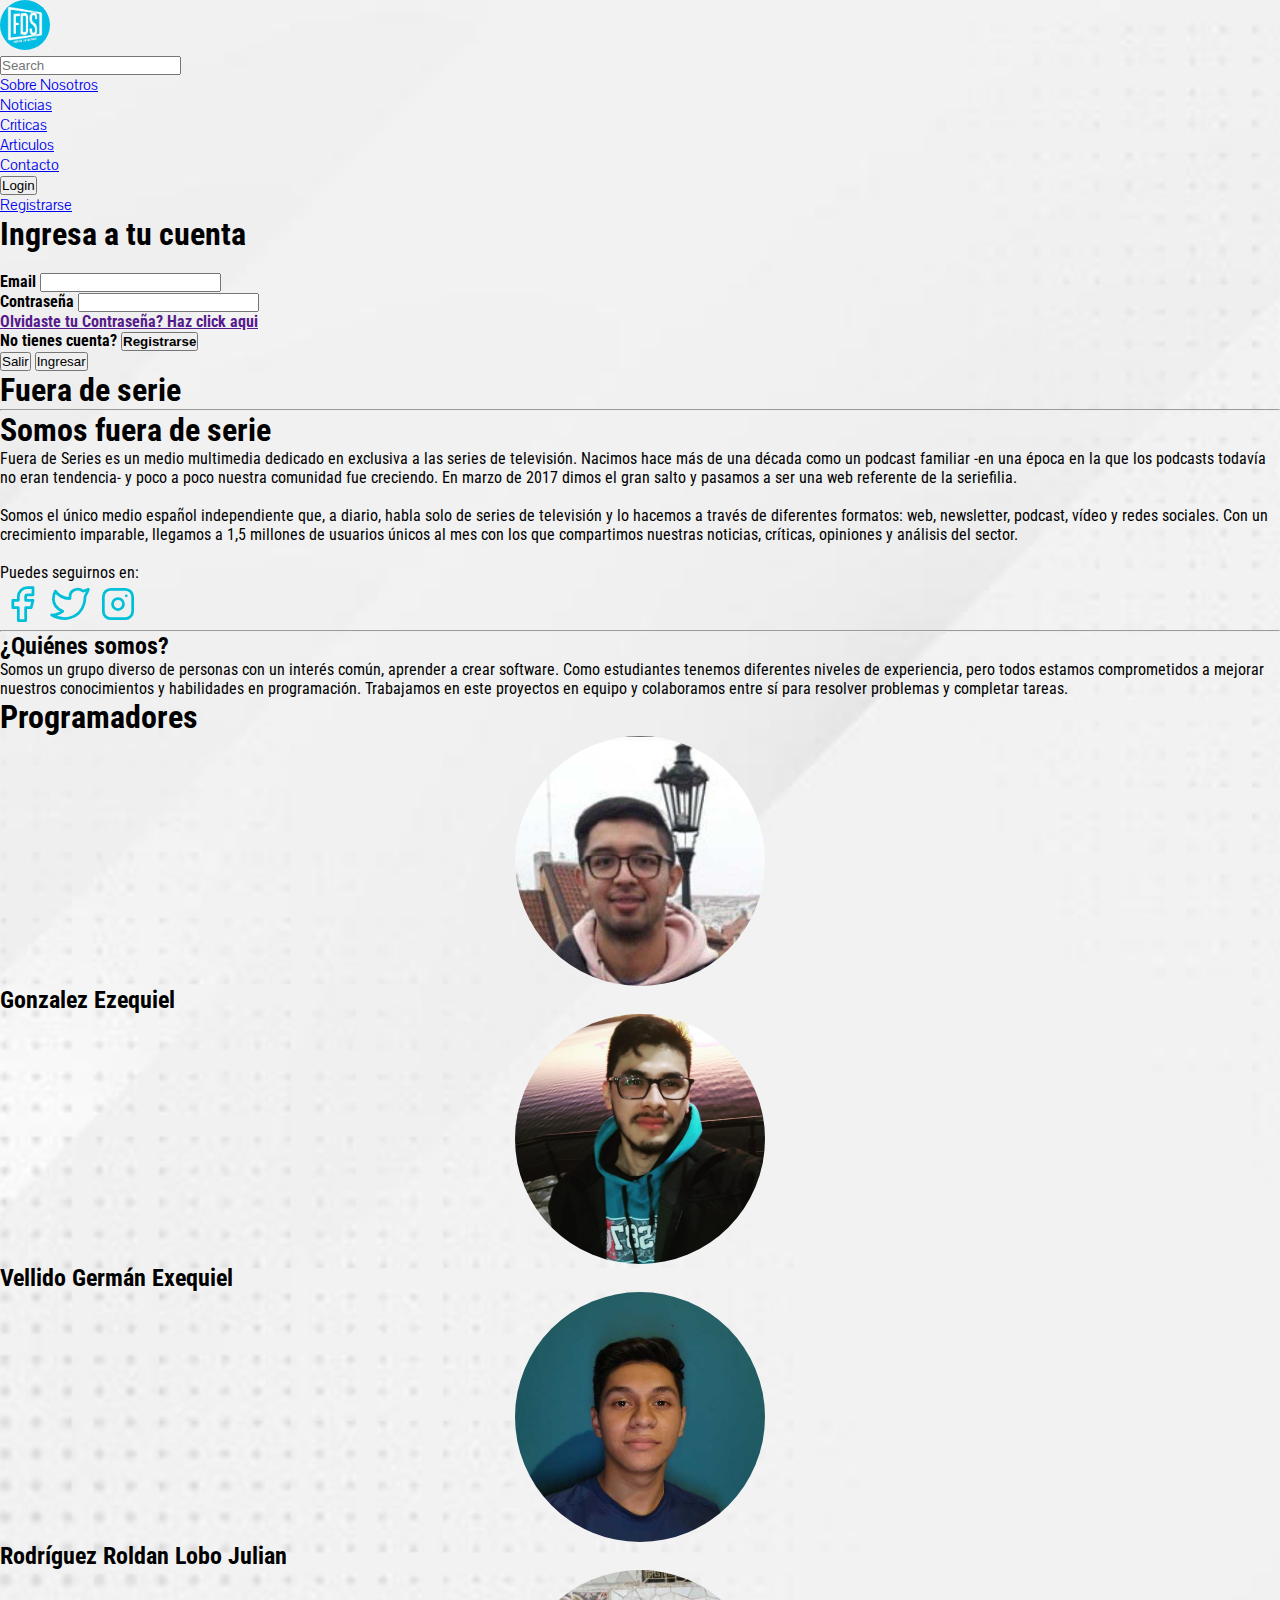
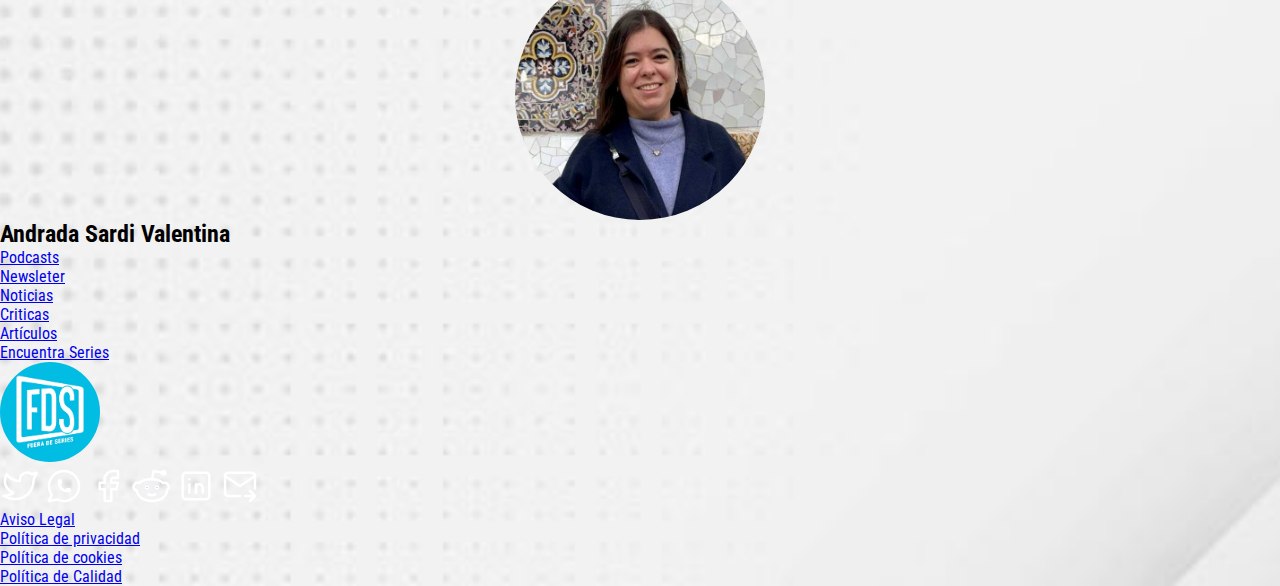
<file: indexaboutus.html>
<!DOCTYPE html>
<html lang="en">
<head>
  <meta charset="UTF-8">
  <meta http-equiv="X-UA-Compatible" content="IE=edge">
  <meta name="viewport" content="width=device-width, initial-scale=1.0">
  <title>Sobre Nosotros</title>
  <style>
    @import url('https://fonts.googleapis.com/css2?family=Dosis:wght@600&family=Pavanam&family=Roboto+Condensed:wght@300&family=Tenali+Ramakrishna&display=swap');
  </style>
  <link rel="stylesheet" href="./diseño.css">
  <link rel="stylesheet" href="./CardPagina.css">
  <link href="https://cdn.jsdelivr.net/npm/bootstrap@5.2.3/dist/css/bootstrap.min.css" rel="stylesheet"
    integrity="sha384-rbsA2VBKQhggwzxH7pPCaAqO46MgnOM80zW1RWuH61DGLwZJEdK2Kadq2F9CUG65" crossorigin="anonymous">
  <script defer src="https://app.embed.im/snow.js"></script>
</head>

<body>
  <nav class="navbarprincipal navbar navbar-expand-lg bg-info sticky-top">
    <div class="container-fluid"><a class="navbar-brand" href="./index.html"><img class="logonavbar" src="./img/Logo_FDS.webp" alt="fds"></a>
      <button class="navbar-toggler" type="button" data-bs-toggle="collapse" data-bs-target="#navbarScroll"
        aria-controls="navbarScroll" aria-expanded="false" aria-label="Toggle navigation">
        <span class="navbar-toggler-icon"></span>
      </button>
      <div class="collapse navbar-collapse" id="navbarScroll">
        <ul class="navbar-nav ms-auto my-2 my-lg-0" style="--bs-scroll-height: 100px;">
          <li>
            <form class="me-1" role="search">
              <input class="form-control me-2" type="search" placeholder="Search" aria-label="Search">
            </form>
          </li>
          <li class="nav-item">
            <a class="text-white btn btn-info" href="./indexaboutus.html">Sobre Nosotros</a>
          </li>
          <li class="nav-item">
            <a class="text-white btn btn-info" href="./index.html#noticias">Noticias</a>
          </li>
          <li class="nav-item">
            <a class="text-white btn btn-info" href="./index.html#criticas">Criticas</a>
          </li>
          <li class="nav-item">
            <a class="text-white btn btn-info" href="./index.html#articulos">Articulos</a>
          </li>
          <li class="nav-item">
            <a class="text-white btn btn-info" href="./index.html#contactos">Contacto</a>
          </li>
          <li class="nav-item">
            <button type="button" class="text-white btn btn-info" data-bs-toggle="modal" data-bs-target="#Modal1">Login</button>
          </li>
          <li class="nav-item">
            <a class="text-white btn btn-info" href="./indexform.html">Registrarse</a>
          </li>
        </ul>
      </div>
    </div>
  </nav>

  <div class="modal fade" id="Modal1" tabindex="-1" aria-labelledby="Modal1Label" aria-hidden="true">
    <div class="modal-dialog">
      <div class="modal-content bg-info">
        <div class="modal-header">
          <h1 class="modal-title fs-5 text-white" id="Modal1">Ingresa a tu cuenta</h1>
          <button type="button" class="btn-close" data-bs-dismiss="modal" aria-label="Close"></button>
        </div>
        <div class="modal-body">
          <form>
            <div class="mb-3">
              <label for="LoginEmail" class="form-label text-white"><strong>Email</strong></label>
              <input type="email" class="form-control" id="LoginEmail" required>
            </div>
            <div class="mb-3">
              <label for="LoginPassword" class="form-label text-white"><strong>Contraseña</strong></label>
              <input type="password" class="form-control" id="LoginPassword">
            </div>
            <div class="mt-3 mb-3">
              <a href="" class="text-white"><strong>Olvidaste tu Contraseña? Haz click aqui</strong></a>
            </div>
          </form>
          <form action="./indexform.html">
            <span class=" text-white"><strong>No tienes cuenta?</strong></span>
            <button type="submit" class=" btn btn-warning" data-bs-toggle="modal"
              data-bs-target="#Modal2"><strong>Registrarse</strong></button>
          </form>
        </div>
        <div class="modal-footer">
          <button type="button" class="btn btn-secondary bg-danger" data-bs-dismiss="modal">Salir</button>
          <a href="./error404.html">
          <button type="button" class="btn btn-primary bg-success">Ingresar</button>
          </a>
        </div>
      </div>
    </div>
  </div>

    <header>
        <h1 class="mt-5 ms-5 text-info text-center text-md-center">
            Fuera de serie
        </h1>
        <hr class="ms-5 me-5">
    </header>

    <div class="m-5 fs-5">
    <h1>Somos fuera de serie</h1>

    <p>Fuera de Series es un medio multimedia dedicado en exclusiva a las series de televisión. Nacimos hace más de una década como un podcast familiar -en una época en la que los podcasts todavía no eran tendencia- y poco a poco nuestra comunidad fue creciendo. En marzo de 2017 dimos el gran salto y pasamos a ser una web referente de la seriefilia.
    <br><br>
    Somos el único medio español independiente que, a diario, habla solo de series de televisión y lo hacemos a través de diferentes formatos: web, newsletter, podcast, vídeo y redes sociales. Con un crecimiento imparable, llegamos a 1,5 millones de usuarios únicos al mes con los que compartimos nuestras noticias, críticas, opiniones y análisis del sector.</p>
    <br>

    <p>Puedes seguirnos en:</p>

      <a href="./error404.html"><svg xmlns="http://www.w3.org/2000/svg" class="icon icon-tabler icon-tabler-brand-facebook" width="44" height="44" viewBox="0 0 24 24" stroke-width="1.5" stroke="#00bfd8" fill="none" stroke-linecap="round" stroke-linejoin="round">
        <path stroke="none" d="M0 0h24v24H0z" fill="none"/>
        <path d="M7 10v4h3v7h4v-7h3l1 -4h-4v-2a1 1 0 0 1 1 -1h3v-4h-3a5 5 0 0 0 -5 5v2h-3" />
      </svg></a>
      <a href="./error404.html"><svg xmlns="http://www.w3.org/2000/svg" class="icon icon-tabler icon-tabler-brand-twitter" width="44" height="44" viewBox="0 0 24 24" stroke-width="1.5" stroke="#00bfd8" fill="none" stroke-linecap="round" stroke-linejoin="round">
        <path stroke="none" d="M0 0h24v24H0z" fill="none"/>
        <path d="M22 4.01c-1 .49 -1.98 .689 -3 .99c-1.121 -1.265 -2.783 -1.335 -4.38 -.737s-2.643 2.06 -2.62 3.737v1c-3.245 .083 -6.135 -1.395 -8 -4c0 0 -4.182 7.433 4 11c-1.872 1.247 -3.739 2.088 -6 2c3.308 1.803 6.913 2.423 10.034 1.517c3.58 -1.04 6.522 -3.723 7.651 -7.742a13.84 13.84 0 0 0 .497 -3.753c-.002 -.249 1.51 -2.772 1.818 -4.013z" />
      </svg></a>
      <a href="./error404.html"><svg xmlns="http://www.w3.org/2000/svg" class="icon icon-tabler icon-tabler-brand-instagram" width="44" height="44" viewBox="0 0 24 24" stroke-width="1.5" stroke="#00bfd8" fill="none" stroke-linecap="round" stroke-linejoin="round">
        <path stroke="none" d="M0 0h24v24H0z" fill="none"/>
        <rect x="4" y="4" width="16" height="16" rx="4" />
        <circle cx="12" cy="12" r="3" />
        <line x1="16.5" y1="7.5" x2="16.5" y2="7.501" />
      </svg></a>
    </div>

    <hr class="ms-5 me-5">
    <div class="text-center mt-5">
      <h2>¿Quiénes somos?</h2>
      <p class="fs-5">Somos un grupo diverso de personas con un interés común, aprender a crear software. Como estudiantes tenemos diferentes niveles de experiencia, pero todos estamos comprometidos a mejorar nuestros conocimientos y habilidades en programación. Trabajamos en este proyectos en equipo y colaboramos entre sí para resolver problemas y completar tareas.</p>
    </div>
    <div class="m-5">
      <h1>Programadores</h1>
      <ul class="row row-cols-1 row-cols-md-2 " style="list-style: none;">
        <li>
          <div class="avatar-container" style="background-image: url('./img/avatar3.jpg');"></div>
          <h2 class="text-center">Gonzalez Ezequiel</h2>
        </li>
        <li>
          <div class="avatar-container" style="background-image: url('./img/avatar1.jpg');"></div>
          <h2 class="text-center">Vellido Germán Exequiel</h2>
        <li>
          <div class="avatar-container" style="background-image: url('./img/avatar4.jpg');"></div>
          <h2 class="text-center">Rodríguez Roldan Lobo Julian</h2>
        </li>
        <li>
          <div class="avatar-container" style="background-image: url('./img/avatar2.jpg');"></div>
          <h2 class="text-center">Andrada Sardi Valentina</h2>
        </li>
      </ul>
    </div>

    <footer class="container-fluid d-flex bg-info">
      <div class="col-lg-12 row row-cols-1 row-cols-md-2 row-cols-lg-3 mb-5" >
        
        <div class="mt-3 d-flex justify-content-center">
          <ul style="list-style: none;">
            <li class="nav-item">
              <a class="nav-link text-light" href="./error404.html">Podcasts</a>
            </li>
            <li class="nav-item">
              <a class="nav-link text-light" href="./error404.html">Newsleter</a>
            </li>
            <li class="nav-item">
              <a class="nav-link text-light" href="./error404.html">Noticias</a>
            </li>
            <li class="nav-item">
              <a class="nav-link text-light" href="./error404.html">Criticas</a>
            </li>
            <li class="nav-item">
              <a class="nav-link text-light" href="./error404.html">Artículos</a>
            </li>
            <li class="nav-item">
              <a class="nav-link text-light" href="./error404.html">Encuentra Series</a>
            </li>
          </ul>
        </div>
  
        <div class="mt-3">
          <div class="d-flex justify-content-center">
            <img src="./img//Logo_FDS.webp" alt="fds"
            width="100" height="100" style="border-radius: 50%;">
          </div>
          <div class="menunavfooter mt-3">
            <ul class="d-flex justify-content-center" style="list-style: none;">
              <li>
                <a href="./error404.html">
                <svg xmlns="http://www.w3.org/2000/svg" class="icon icon-tabler icon-tabler-brand-twitter" width="40" height="40" viewBox="0 0 24 24" stroke-width="1.5" stroke="#ffffff" fill="none" stroke-linecap="round" stroke-linejoin="round">
                  <path stroke="none" d="M0 0h24v24H0z" fill="none"/>
                  <path d="M22 4.01c-1 .49 -1.98 .689 -3 .99c-1.121 -1.265 -2.783 -1.335 -4.38 -.737s-2.643 2.06 -2.62 3.737v1c-3.245 .083 -6.135 -1.395 -8 -4c0 0 -4.182 7.433 4 11c-1.872 1.247 -3.739 2.088 -6 2c3.308 1.803 6.913 2.423 10.034 1.517c3.58 -1.04 6.522 -3.723 7.651 -7.742a13.84 13.84 0 0 0 .497 -3.753c-.002 -.249 1.51 -2.772 1.818 -4.013z" />
                </svg></a>
              </li>
              <li>
                <a href="./error404.html">  
                <svg xmlns="http://www.w3.org/2000/svg" class="icon icon-tabler icon-tabler-brand-whatsapp" width="40" height="40" viewBox="0 0 24 24" stroke-width="1.5" stroke="#ffffff" fill="none" stroke-linecap="round" stroke-linejoin="round">
                  <path stroke="none" d="M0 0h24v24H0z" fill="none"/>
                  <path d="M3 21l1.65 -3.8a9 9 0 1 1 3.4 2.9l-5.05 .9" />
                  <path d="M9 10a0.5 .5 0 0 0 1 0v-1a0.5 .5 0 0 0 -1 0v1a5 5 0 0 0 5 5h1a0.5 .5 0 0 0 0 -1h-1a0.5 .5 0 0 0 0 1" />
                </svg></a>
              </li>
              <li>
                <a href="./error404.html">
                <svg xmlns="http://www.w3.org/2000/svg" class="icon icon-tabler icon-tabler-brand-facebook" width="40" height="40" viewBox="0 0 24 24" stroke-width="1.5" stroke="#ffffff" fill="none" stroke-linecap="round" stroke-linejoin="round">
                  <path stroke="none" d="M0 0h24v24H0z" fill="none"/>
                  <path d="M7 10v4h3v7h4v-7h3l1 -4h-4v-2a1 1 0 0 1 1 -1h3v-4h-3a5 5 0 0 0 -5 5v2h-3" />
                </svg></a>
              </li>
              <li>
                <a href="./error404.html">
                <svg xmlns="http://www.w3.org/2000/svg" class="icon icon-tabler icon-tabler-brand-reddit" width="40" height="40" viewBox="0 0 24 24" stroke-width="1.5" stroke="#ffffff" fill="none" stroke-linecap="round" stroke-linejoin="round">
                  <path stroke="none" d="M0 0h24v24H0z" fill="none"/>
                  <path d="M12 8c2.648 0 5.028 .826 6.675 2.14a2.5 2.5 0 0 1 2.326 4.36c0 3.59 -4.03 6.5 -9 6.5c-4.875 0 -8.845 -2.8 -9 -6.294l-1 -.206a2.5 2.5 0 0 1 2.326 -4.36c1.646 -1.313 4.026 -2.14 6.674 -2.14z" />
                  <path d="M12 8l1 -5l6 1" />
                  <circle cx="19" cy="4" r="1" />
                  <circle cx="9" cy="13" r=".5" fill="currentColor" />
                  <circle cx="15" cy="13" r=".5" fill="currentColor" />
                  <path d="M10 17c.667 .333 1.333 .5 2 .5s1.333 -.167 2 -.5" />
                </svg></a>
              </li>
              <li>
                <a href="./error404.html">
                <svg xmlns="http://www.w3.org/2000/svg" class="icon icon-tabler icon-tabler-brand-linkedin" width="40" height="40" viewBox="0 0 24 24" stroke-width="1.5" stroke="#ffffff" fill="none" stroke-linecap="round" stroke-linejoin="round">
                  <path stroke="none" d="M0 0h24v24H0z" fill="none"/>
                  <rect x="4" y="4" width="16" height="16" rx="2" />
                  <line x1="8" y1="11" x2="8" y2="16" />
                  <line x1="8" y1="8" x2="8" y2="8.01" />
                  <line x1="12" y1="16" x2="12" y2="11" />
                  <path d="M16 16v-3a2 2 0 0 0 -4 0" />
                </svg></a>
              </li>
              <li>
                <a href="./error404.html">
                <svg xmlns="http://www.w3.org/2000/svg" class="icon icon-tabler icon-tabler-mail-forward" width="40" height="40" viewBox="0 0 24 24" stroke-width="1.5" stroke="#ffffff" fill="none" stroke-linecap="round" stroke-linejoin="round">
                  <path stroke="none" d="M0 0h24v24H0z" fill="none"/>
                  <path d="M12 18h-7a2 2 0 0 1 -2 -2v-10a2 2 0 0 1 2 -2h14a2 2 0 0 1 2 2v7.5" />
                  <path d="M3 6l9 6l9 -6" />
                  <path d="M15 18h6" />
                  <path d="M18 15l3 3l-3 3" />
                </svg></a>
              </li>
            </ul>
          </div>
        </div>
  
        <div class="mt-3 d-flex justify-content-center">
          <ul style="list-style: none;">
            <li class="nav-item">
              <a class="nav-link text-light" href="./error404.html">Aviso Legal</a>
            </li>
            <li class="nav-item">
              <a class="nav-link text-light" href="./error404.html">Política de privacidad</a>
            </li>
            <li class="nav-item">
              <a class="nav-link text-light" href="./error404.html">Política de cookies</a>
            </li>
            <li class="nav-item">
              <a class="nav-link text-light" href="./error404.html">Política de Calidad</a>
            </li>
          </ul>
        </div> 
      </div>
    </footer>
    
    <script src="https://cdn.jsdelivr.net/npm/bootstrap@5.2.3/dist/js/bootstrap.bundle.min.js" integrity="sha384-kenU1KFdBIe4zVF0s0G1M5b4hcpxyD9F7jL+jjXkk+Q2h455rYXK/7HAuoJl+0I4" crossorigin="anonymous"></script>
</body>
</html>
</file>
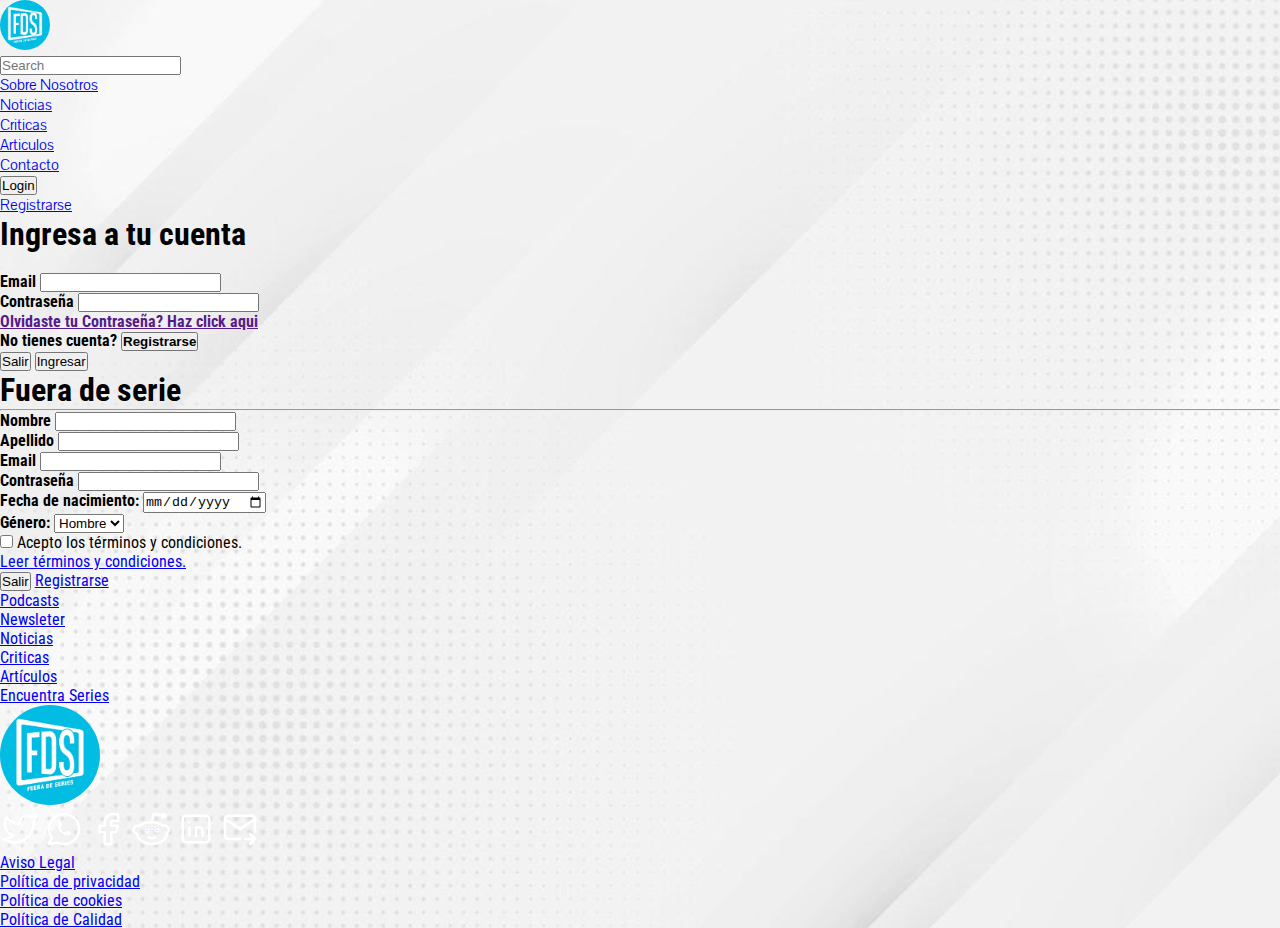
<file: indexform.html>
<!DOCTYPE html>
<html lang="en">
<head>
  <meta charset="UTF-8">
  <meta http-equiv="X-UA-Compatible" content="IE=edge">
  <meta name="viewport" content="width=device-width, initial-scale=1.0">
  <title>Registrarse</title>
  <style>
    @import url('https://fonts.googleapis.com/css2?family=Dosis:wght@600&family=Pavanam&family=Roboto+Condensed:wght@300&family=Tenali+Ramakrishna&display=swap');
  </style>
  <link rel="stylesheet" href="./diseño.css">
  <link rel="stylesheet" href="./CardPagina.css">
  <link href="https://cdn.jsdelivr.net/npm/bootstrap@5.2.3/dist/css/bootstrap.min.css" rel="stylesheet"
    integrity="sha384-rbsA2VBKQhggwzxH7pPCaAqO46MgnOM80zW1RWuH61DGLwZJEdK2Kadq2F9CUG65" crossorigin="anonymous">
  <script defer src="https://app.embed.im/snow.js"></script>
</head>

<body>
  <nav class="navbarprincipal navbar navbar-expand-lg bg-info sticky-top">
    <div class="container-fluid"><a class="navbar-brand" href="./index.html"><img class="logonavbar" src="./img/Logo_FDS.webp" alt="fds"></a>
      <button class="navbar-toggler" type="button" data-bs-toggle="collapse" data-bs-target="#navbarScroll"
        aria-controls="navbarScroll" aria-expanded="false" aria-label="Toggle navigation">
        <span class="navbar-toggler-icon"></span>
      </button>
      <div class="collapse navbar-collapse" id="navbarScroll">
        <ul class="navbar-nav ms-auto my-2 my-lg-0" style="--bs-scroll-height: 100px;">
          <li>
            <form class="me-1" role="search">
              <input class="form-control me-2" type="search" placeholder="Search" aria-label="Search">
            </form>
          </li>
          <li class="nav-item">
            <a class="text-white btn btn-info" href="./indexaboutus.html">Sobre Nosotros</a>
          </li>
          <li class="nav-item">
            <a class="text-white btn btn-info" href="./index.html#noticias">Noticias</a>
          </li>
          <li class="nav-item">
            <a class="text-white btn btn-info" href="./index.html#criticas">Criticas</a>
          </li>
          <li class="nav-item">
            <a class="text-white btn btn-info" href="./index.html#articulos">Articulos</a>
          </li>
          <li class="nav-item">
            <a class="text-white btn btn-info" href="./index.html#contactos">Contacto</a>
          </li>
          <li class="nav-item">
            <button type="button" class="text-white btn btn-info" data-bs-toggle="modal" data-bs-target="#Modal1">Login</button>
          </li>
          <li class="nav-item">
            <a class="text-white btn btn-info" href="./indexform.html">Registrarse</a>
          </li>
        </ul>
      </div>
    </div>
  </nav>

  <div class="modal fade" id="Modal1" tabindex="-1" aria-labelledby="Modal1Label" aria-hidden="true">
    <div class="modal-dialog">
      <div class="modal-content bg-info">
        <div class="modal-header">
          <h1 class="modal-title fs-5 text-white" id="Modal1">Ingresa a tu cuenta</h1>
          <button type="button" class="btn-close" data-bs-dismiss="modal" aria-label="Close"></button>
        </div>
        <div class="modal-body">
          <form>
            <div class="mb-3">
              <label for="LoginEmail" class="form-label text-white"><strong>Email</strong></label>
              <input type="email" class="form-control" id="LoginEmail" required>
            </div>
            <div class="mb-3">
              <label for="LoginPassword" class="form-label text-white"><strong>Contraseña</strong></label>
              <input type="password" class="form-control" id="LoginPassword">
            </div>
            <div class="mt-3 mb-3">
              <a href="" class="text-white"><strong>Olvidaste tu Contraseña? Haz click aqui</strong></a>
            </div>
          </form>
          <form action="./indexform.html">
            <span class=" text-white"><strong>No tienes cuenta?</strong></span>
            <button type="submit" class=" btn btn-warning" data-bs-toggle="modal"
              data-bs-target="#Modal2"><strong>Registrarse</strong></button>
          </form>
        </div>
        <div class="modal-footer">
          <button type="button" class="btn btn-secondary bg-danger" data-bs-dismiss="modal">Salir</button>
          <a href="./error404.html">
          <button type="button" class="btn btn-primary bg-success">Ingresar</button>
          </a>
        </div>
      </div>
    </div>
  </div>

  <header>
      <h1 class="mt-5 ms-5 text-info text-center text-md-start">
          Fuera de serie
      </h1>
      <hr class="ms-5 me-5">
  </header>

    <main class="bg-info fs-5 m-5 p-5" style="border-radius: 2%;">
        <div class="mb-3">
        <label for="RegisterNombre" class="form-label text-white"><strong>Nombre</strong></label>
        <input type="text" class="form-control" id="RegisterNombre" required>
        </div>
        <div class="mb-3">
        <label for="RegisterApellido" class="form-label text-white"><strong>Apellido</strong></label>
        <input type="text" class="form-control" id="RegisterApellido" required>
        </div>
        <div class="mb-3">
        <label for="RegisterEmail" class="form-label text-white"><strong>Email</strong></label>
        <input type="email" class="form-control" id="RegisterEmail" required>
        </div>
        <div class="mb-3">
        <label for="RegisterPassword" class="form-label text-white"><strong>Contraseña</strong></label>
        <input type="password" class="form-control" id="RegisterPassword" required>
        </div>
        <div class="mb-3">
        <label for="RegistroFecha" class="form-label text-white"><strong>Fecha de nacimiento:</strong></label>
        <input type="date" class="form-control" id="RegistroFecha">
        </div>
        <div class="text-white mb-4 mt-5">
            <label for="idgenero"><strong>Género: </strong></label>
            <select id="idgenero">
                <option value="hombre">Hombre</option>
                <option value="mujer">Mujer</option>
                <option value="otro">Otro</option>
            </select>
        </div>
        <div class="form-check mb-4 mt-4">
          <input type="checkbox" class="form-check-input" id="Check1">
          <label class="form-check-label text-white" for="Check1">Acepto los términos y condiciones.</label>
       </div>

      <div class="formulario d-flex justify-content-between">
        <div>
          <a class="text-white pt-4" href="./error404.html">Leer términos y condiciones.</a>
        </div>

        <div class="SalirEntrar">
          <a href="./error404.html"><button type="submit" class="fs-3 btn btn-secondary bg-danger" data-bs-dismiss="modal">Salir</button></a>
          <a class="fs-3 btn btn-primary bg-success" data-bs-toggle="modal" href="./error404.html" role="button">Registrarse</a>
      </div>

      </div>    
    </main>

    <footer class="container-fluid d-flex bg-info">
      <div class="col-lg-12 row row-cols-1 row-cols-md-2 row-cols-lg-3 mb-5" >
        
        <div class="mt-3 d-flex justify-content-center">
          <ul style="list-style: none;">
            <li class="nav-item">
              <a class="nav-link text-light" href="./error404.html">Podcasts</a>
            </li>
            <li class="nav-item">
              <a class="nav-link text-light" href="./error404.html">Newsleter</a>
            </li>
            <li class="nav-item">
              <a class="nav-link text-light" href="./error404.html">Noticias</a>
            </li>
            <li class="nav-item">
              <a class="nav-link text-light" href="./error404.html">Criticas</a>
            </li>
            <li class="nav-item">
              <a class="nav-link text-light" href="./error404.html">Artículos</a>
            </li>
            <li class="nav-item">
              <a class="nav-link text-light" href="./error404.html">Encuentra Series</a>
            </li>
          </ul>
        </div>
  
        <div class="mt-3">
          <div class="d-flex justify-content-center">
            <img src="./img//Logo_FDS.webp" alt="fds"
            width="100" height="100" style="border-radius: 50%;">
          </div>
          <div class="menunavfooter mt-3">
            <ul class="d-flex justify-content-center" style="list-style: none;">
              <li>
                <a href="./error404.html">
                <svg xmlns="http://www.w3.org/2000/svg" class="icon icon-tabler icon-tabler-brand-twitter" width="40" height="40" viewBox="0 0 24 24" stroke-width="1.5" stroke="#ffffff" fill="none" stroke-linecap="round" stroke-linejoin="round">
                  <path stroke="none" d="M0 0h24v24H0z" fill="none"/>
                  <path d="M22 4.01c-1 .49 -1.98 .689 -3 .99c-1.121 -1.265 -2.783 -1.335 -4.38 -.737s-2.643 2.06 -2.62 3.737v1c-3.245 .083 -6.135 -1.395 -8 -4c0 0 -4.182 7.433 4 11c-1.872 1.247 -3.739 2.088 -6 2c3.308 1.803 6.913 2.423 10.034 1.517c3.58 -1.04 6.522 -3.723 7.651 -7.742a13.84 13.84 0 0 0 .497 -3.753c-.002 -.249 1.51 -2.772 1.818 -4.013z" />
                </svg></a>
              </li>
              <li>
                <a href="./error404.html">  
                <svg xmlns="http://www.w3.org/2000/svg" class="icon icon-tabler icon-tabler-brand-whatsapp" width="40" height="40" viewBox="0 0 24 24" stroke-width="1.5" stroke="#ffffff" fill="none" stroke-linecap="round" stroke-linejoin="round">
                  <path stroke="none" d="M0 0h24v24H0z" fill="none"/>
                  <path d="M3 21l1.65 -3.8a9 9 0 1 1 3.4 2.9l-5.05 .9" />
                  <path d="M9 10a0.5 .5 0 0 0 1 0v-1a0.5 .5 0 0 0 -1 0v1a5 5 0 0 0 5 5h1a0.5 .5 0 0 0 0 -1h-1a0.5 .5 0 0 0 0 1" />
                </svg></a>
              </li>
              <li>
                <a href="./error404.html">
                <svg xmlns="http://www.w3.org/2000/svg" class="icon icon-tabler icon-tabler-brand-facebook" width="40" height="40" viewBox="0 0 24 24" stroke-width="1.5" stroke="#ffffff" fill="none" stroke-linecap="round" stroke-linejoin="round">
                  <path stroke="none" d="M0 0h24v24H0z" fill="none"/>
                  <path d="M7 10v4h3v7h4v-7h3l1 -4h-4v-2a1 1 0 0 1 1 -1h3v-4h-3a5 5 0 0 0 -5 5v2h-3" />
                </svg></a>
              </li>
              <li>
                <a href="./error404.html">
                <svg xmlns="http://www.w3.org/2000/svg" class="icon icon-tabler icon-tabler-brand-reddit" width="40" height="40" viewBox="0 0 24 24" stroke-width="1.5" stroke="#ffffff" fill="none" stroke-linecap="round" stroke-linejoin="round">
                  <path stroke="none" d="M0 0h24v24H0z" fill="none"/>
                  <path d="M12 8c2.648 0 5.028 .826 6.675 2.14a2.5 2.5 0 0 1 2.326 4.36c0 3.59 -4.03 6.5 -9 6.5c-4.875 0 -8.845 -2.8 -9 -6.294l-1 -.206a2.5 2.5 0 0 1 2.326 -4.36c1.646 -1.313 4.026 -2.14 6.674 -2.14z" />
                  <path d="M12 8l1 -5l6 1" />
                  <circle cx="19" cy="4" r="1" />
                  <circle cx="9" cy="13" r=".5" fill="currentColor" />
                  <circle cx="15" cy="13" r=".5" fill="currentColor" />
                  <path d="M10 17c.667 .333 1.333 .5 2 .5s1.333 -.167 2 -.5" />
                </svg></a>
              </li>
              <li>
                <a href="./error404.html">
                <svg xmlns="http://www.w3.org/2000/svg" class="icon icon-tabler icon-tabler-brand-linkedin" width="40" height="40" viewBox="0 0 24 24" stroke-width="1.5" stroke="#ffffff" fill="none" stroke-linecap="round" stroke-linejoin="round">
                  <path stroke="none" d="M0 0h24v24H0z" fill="none"/>
                  <rect x="4" y="4" width="16" height="16" rx="2" />
                  <line x1="8" y1="11" x2="8" y2="16" />
                  <line x1="8" y1="8" x2="8" y2="8.01" />
                  <line x1="12" y1="16" x2="12" y2="11" />
                  <path d="M16 16v-3a2 2 0 0 0 -4 0" />
                </svg></a>
              </li>
              <li>
                <a href="./error404.html">
                <svg xmlns="http://www.w3.org/2000/svg" class="icon icon-tabler icon-tabler-mail-forward" width="40" height="40" viewBox="0 0 24 24" stroke-width="1.5" stroke="#ffffff" fill="none" stroke-linecap="round" stroke-linejoin="round">
                  <path stroke="none" d="M0 0h24v24H0z" fill="none"/>
                  <path d="M12 18h-7a2 2 0 0 1 -2 -2v-10a2 2 0 0 1 2 -2h14a2 2 0 0 1 2 2v7.5" />
                  <path d="M3 6l9 6l9 -6" />
                  <path d="M15 18h6" />
                  <path d="M18 15l3 3l-3 3" />
                </svg></a>
              </li>
            </ul>
          </div>
        </div>
  
        <div class="mt-3 d-flex justify-content-center">
          <ul style="list-style: none;">
            <li class="nav-item">
              <a class="nav-link text-light" href="./error404.html">Aviso Legal</a>
            </li>
            <li class="nav-item">
              <a class="nav-link text-light" href="./error404.html">Política de privacidad</a>
            </li>
            <li class="nav-item">
              <a class="nav-link text-light" href="./error404.html">Política de cookies</a>
            </li>
            <li class="nav-item">
              <a class="nav-link text-light" href="./error404.html">Política de Calidad</a>
            </li>
          </ul>
        </div> 
      </div>
    </footer>

    <script src="https://cdn.jsdelivr.net/npm/bootstrap@5.2.2/dist/js/bootstrap.bundle.min.js" integrity="sha384-OERcA2EqjJCMA+/3y+gxIOqMEjwtxJY7qPCqsdltbNJuaOe923+mo//f6V8Qbsw3" crossorigin="anonymous"></script>
    </body>
</html>
</file>
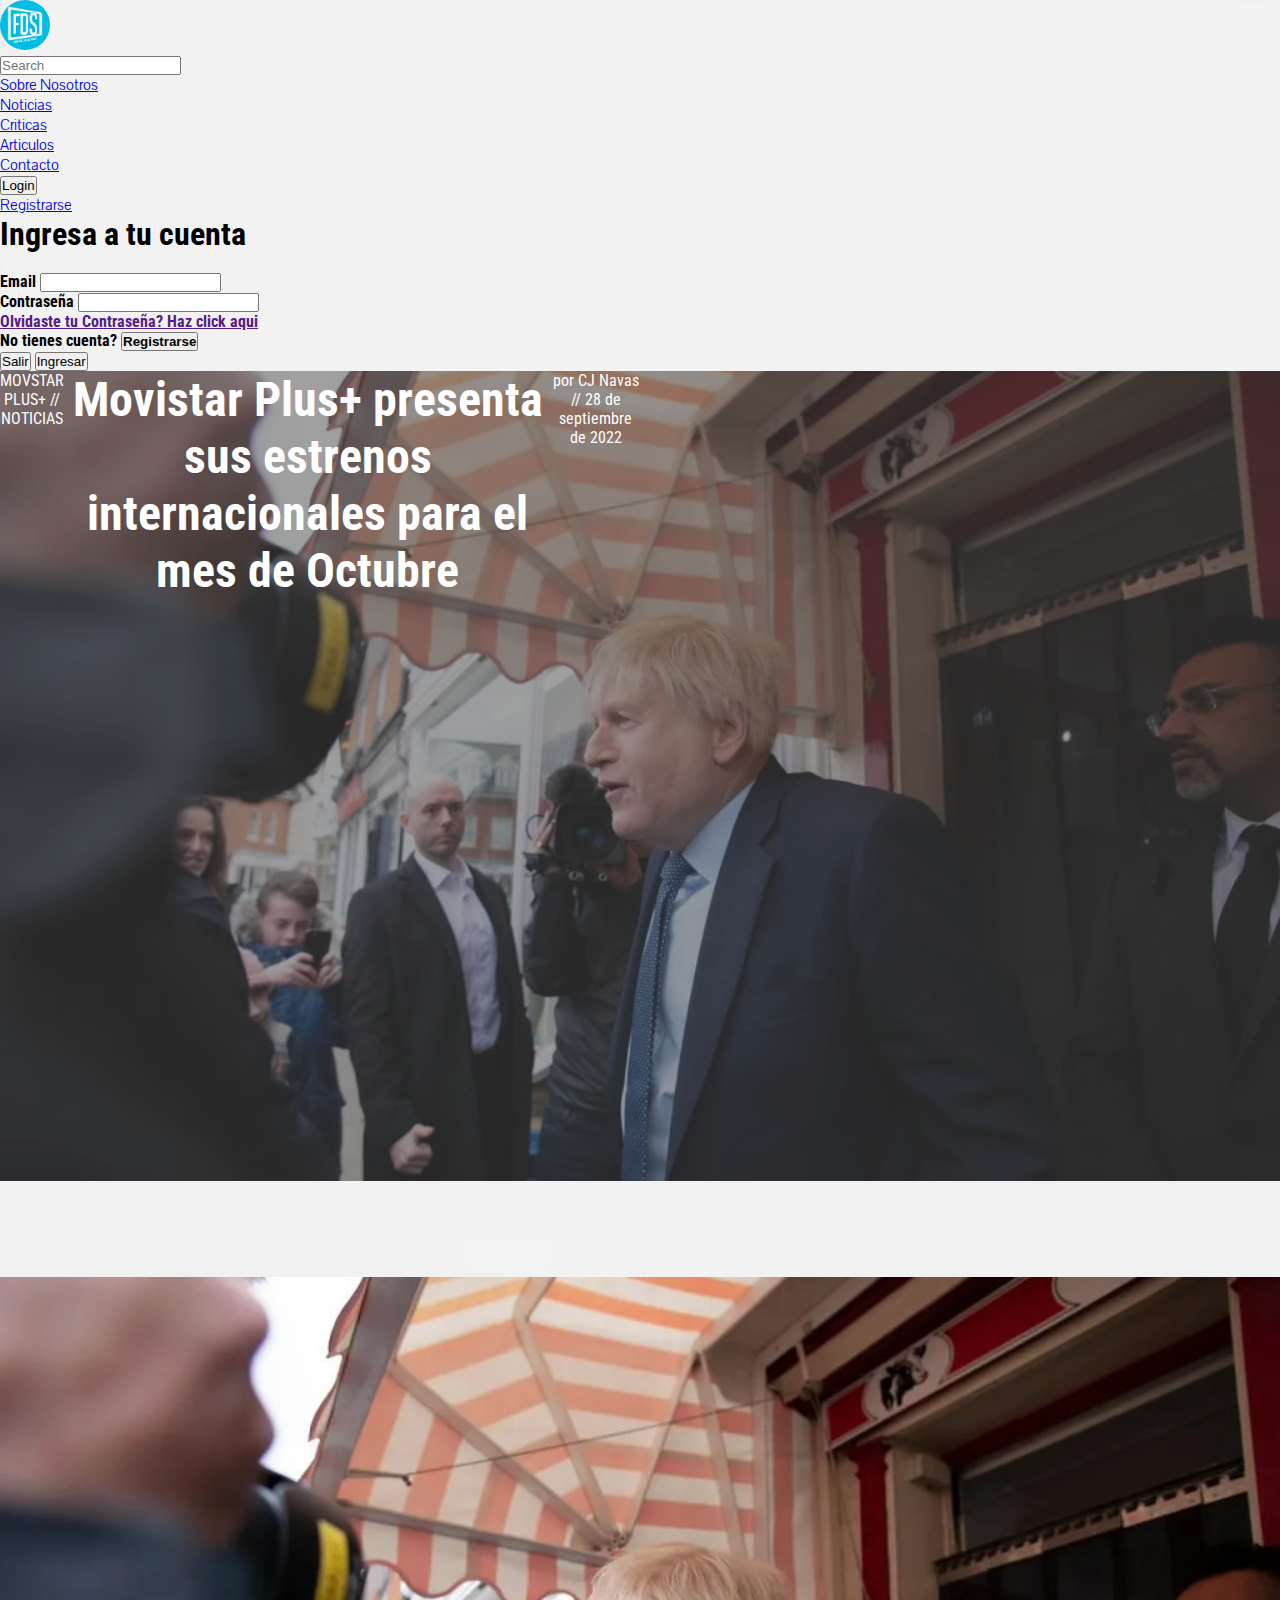
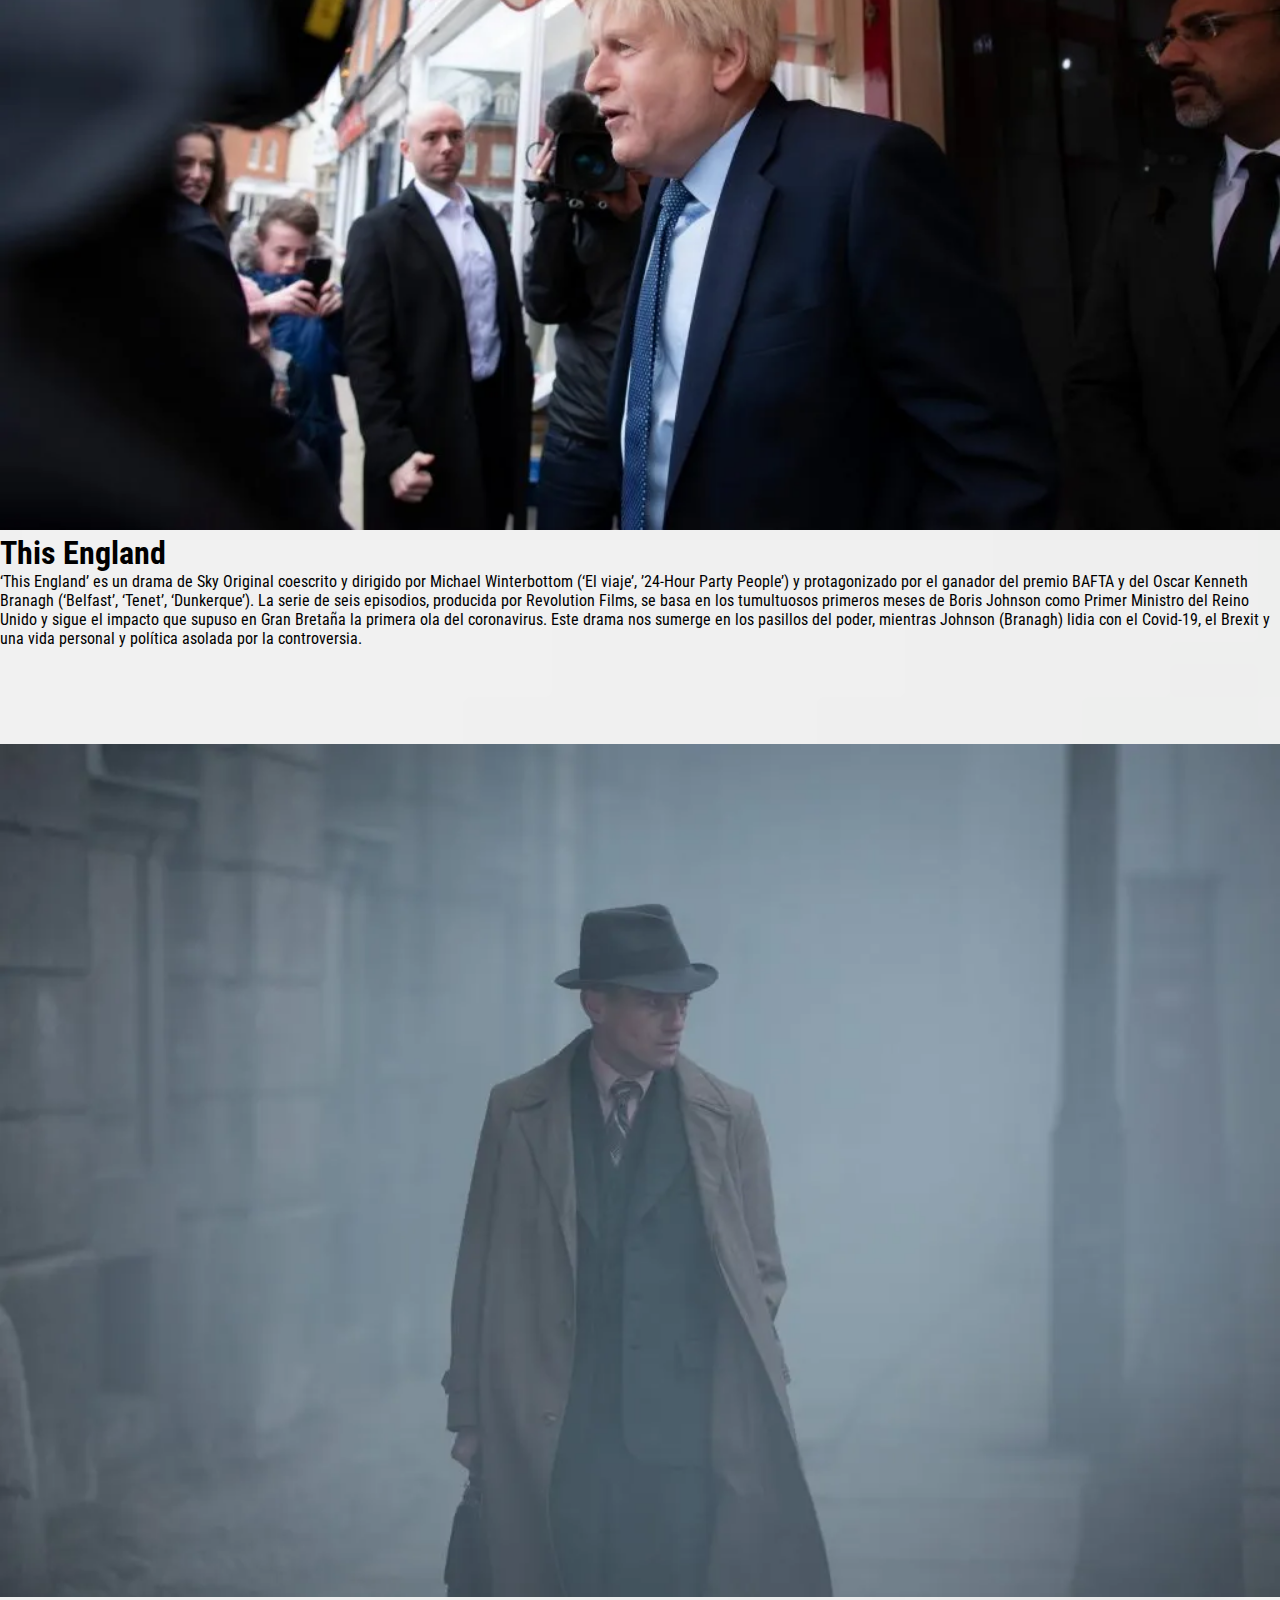
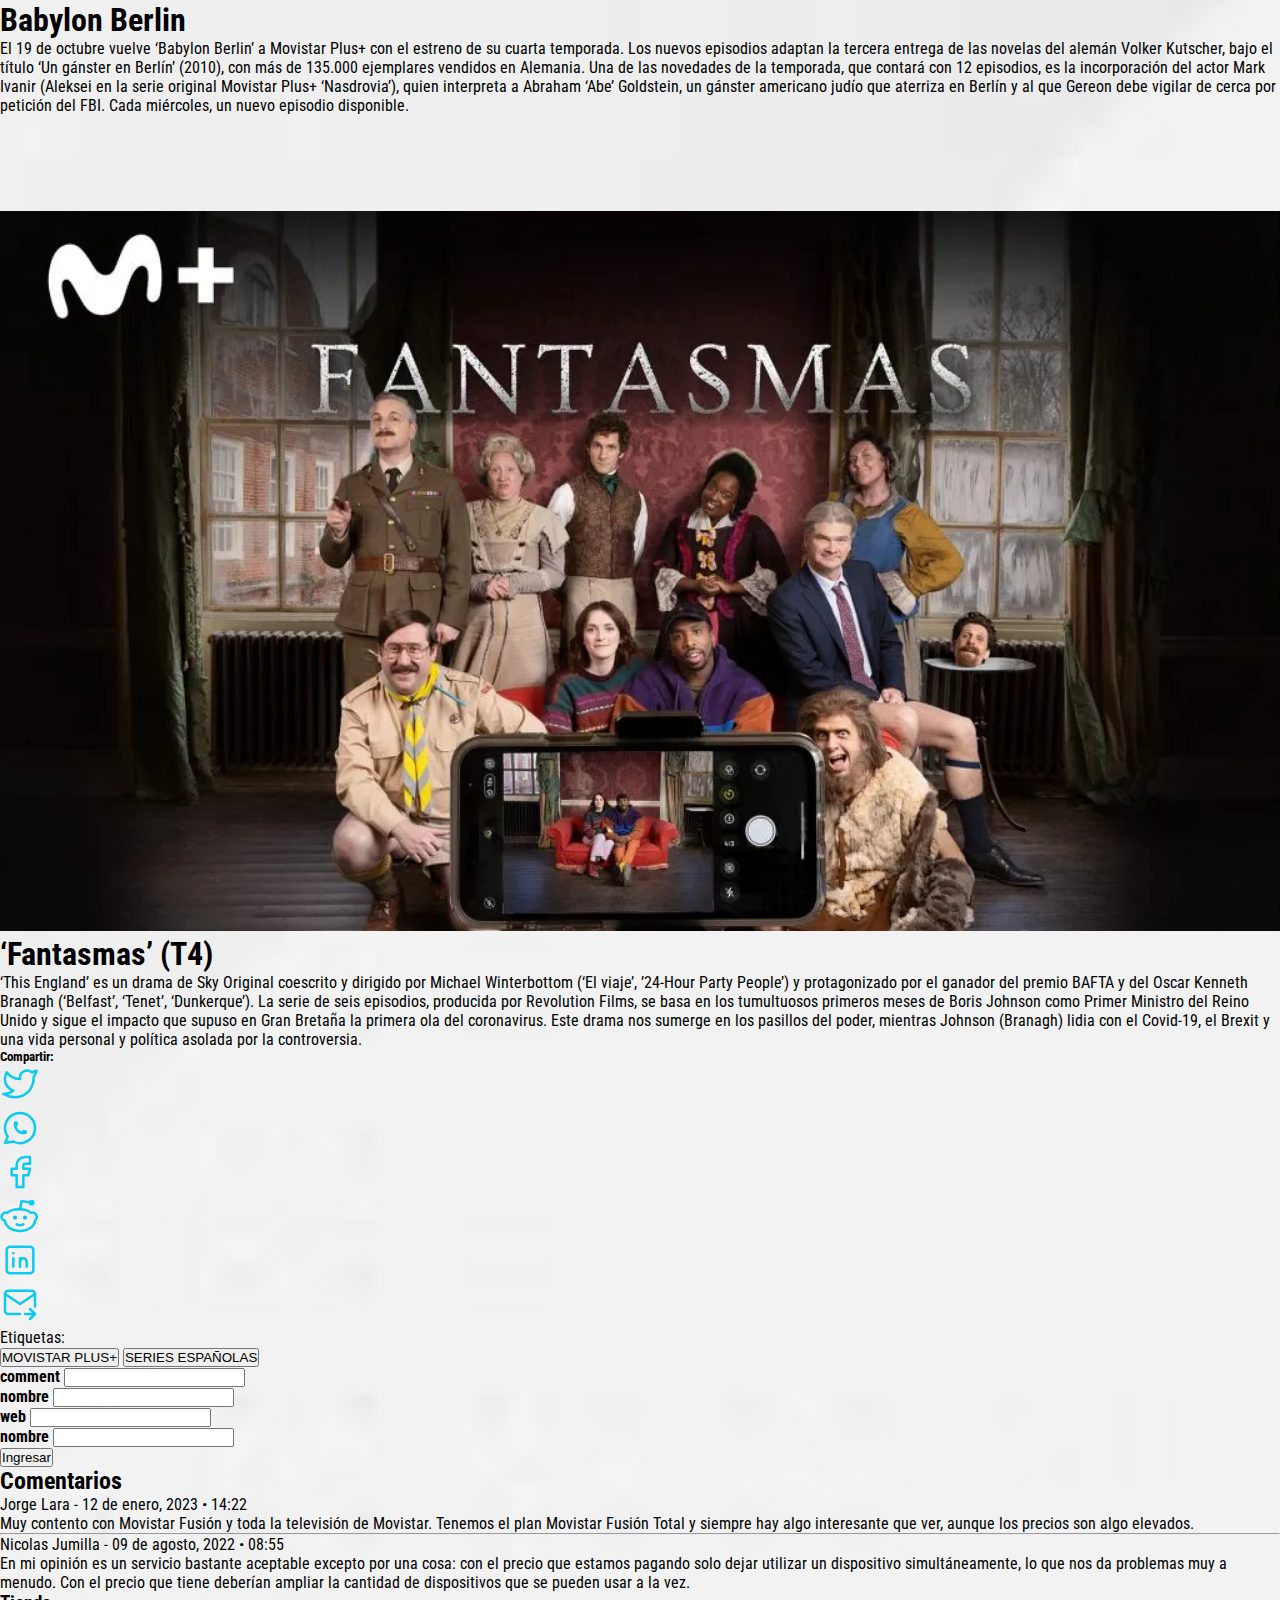
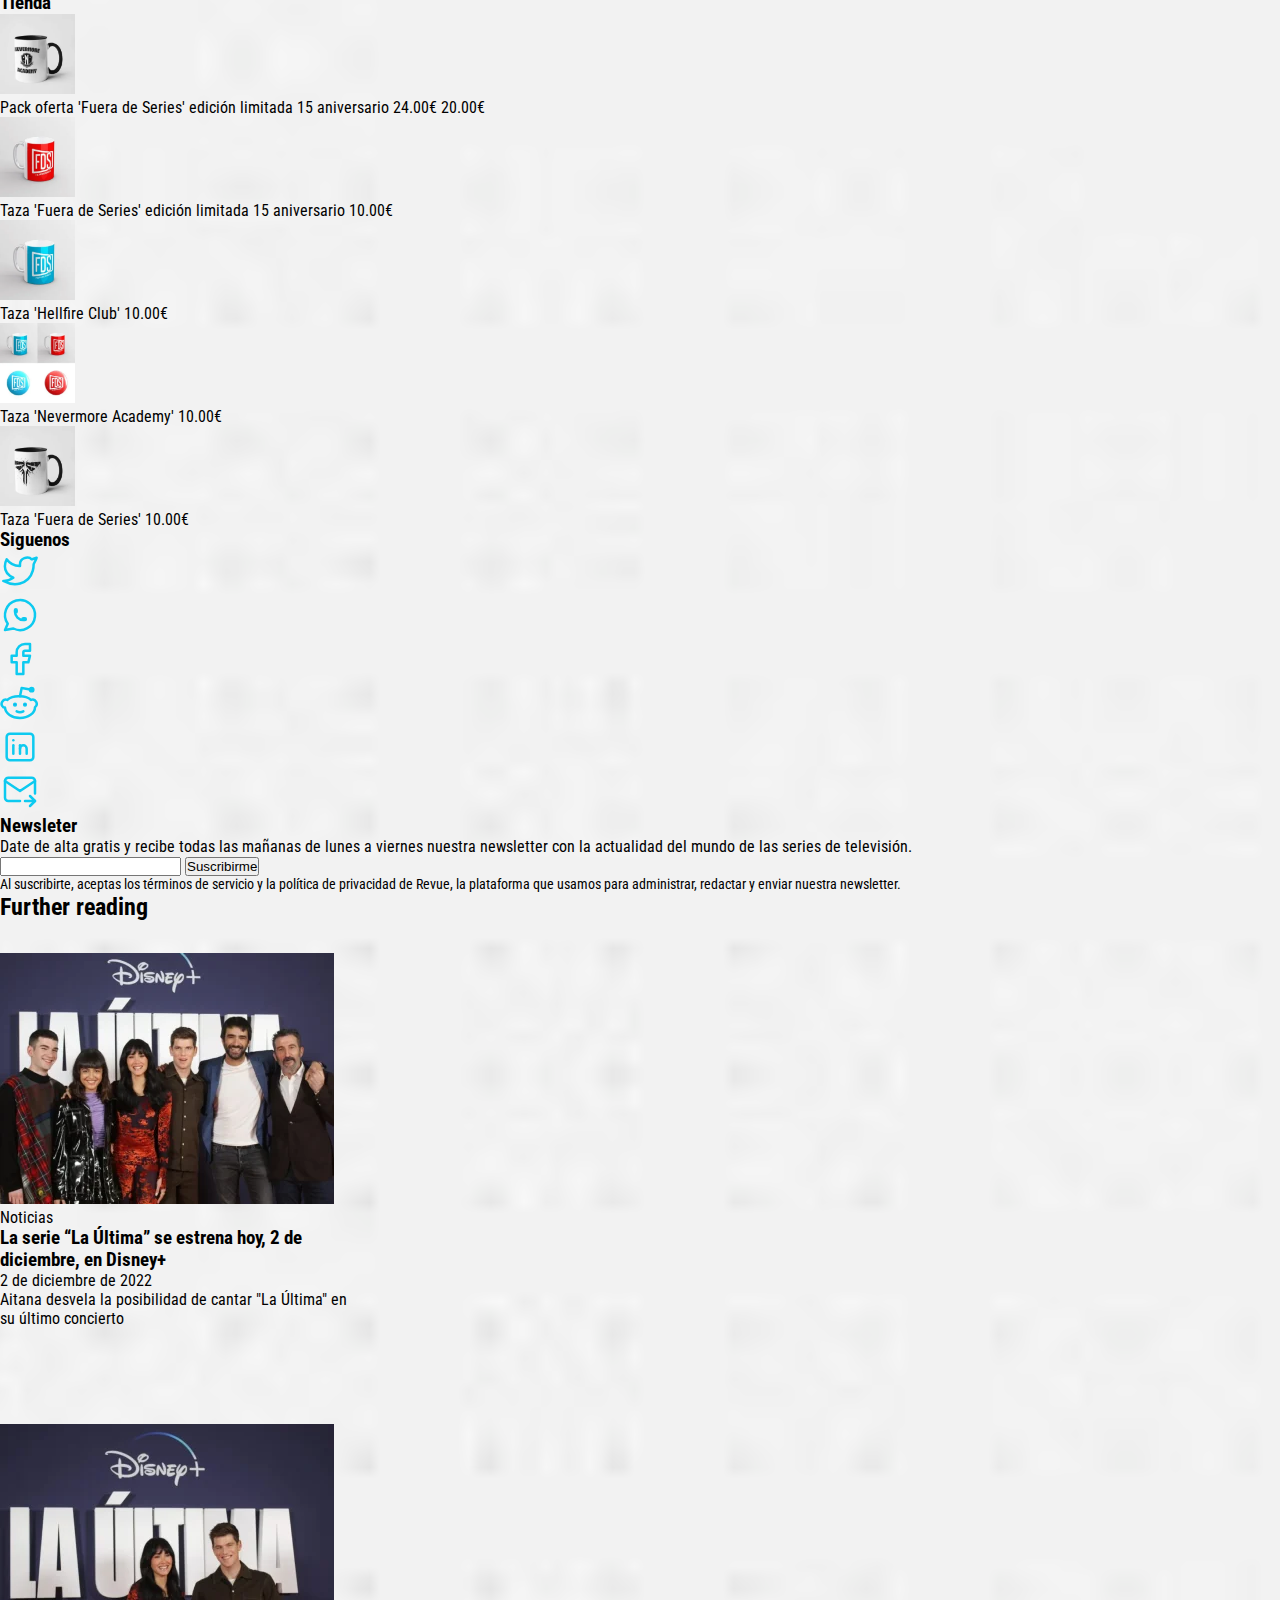
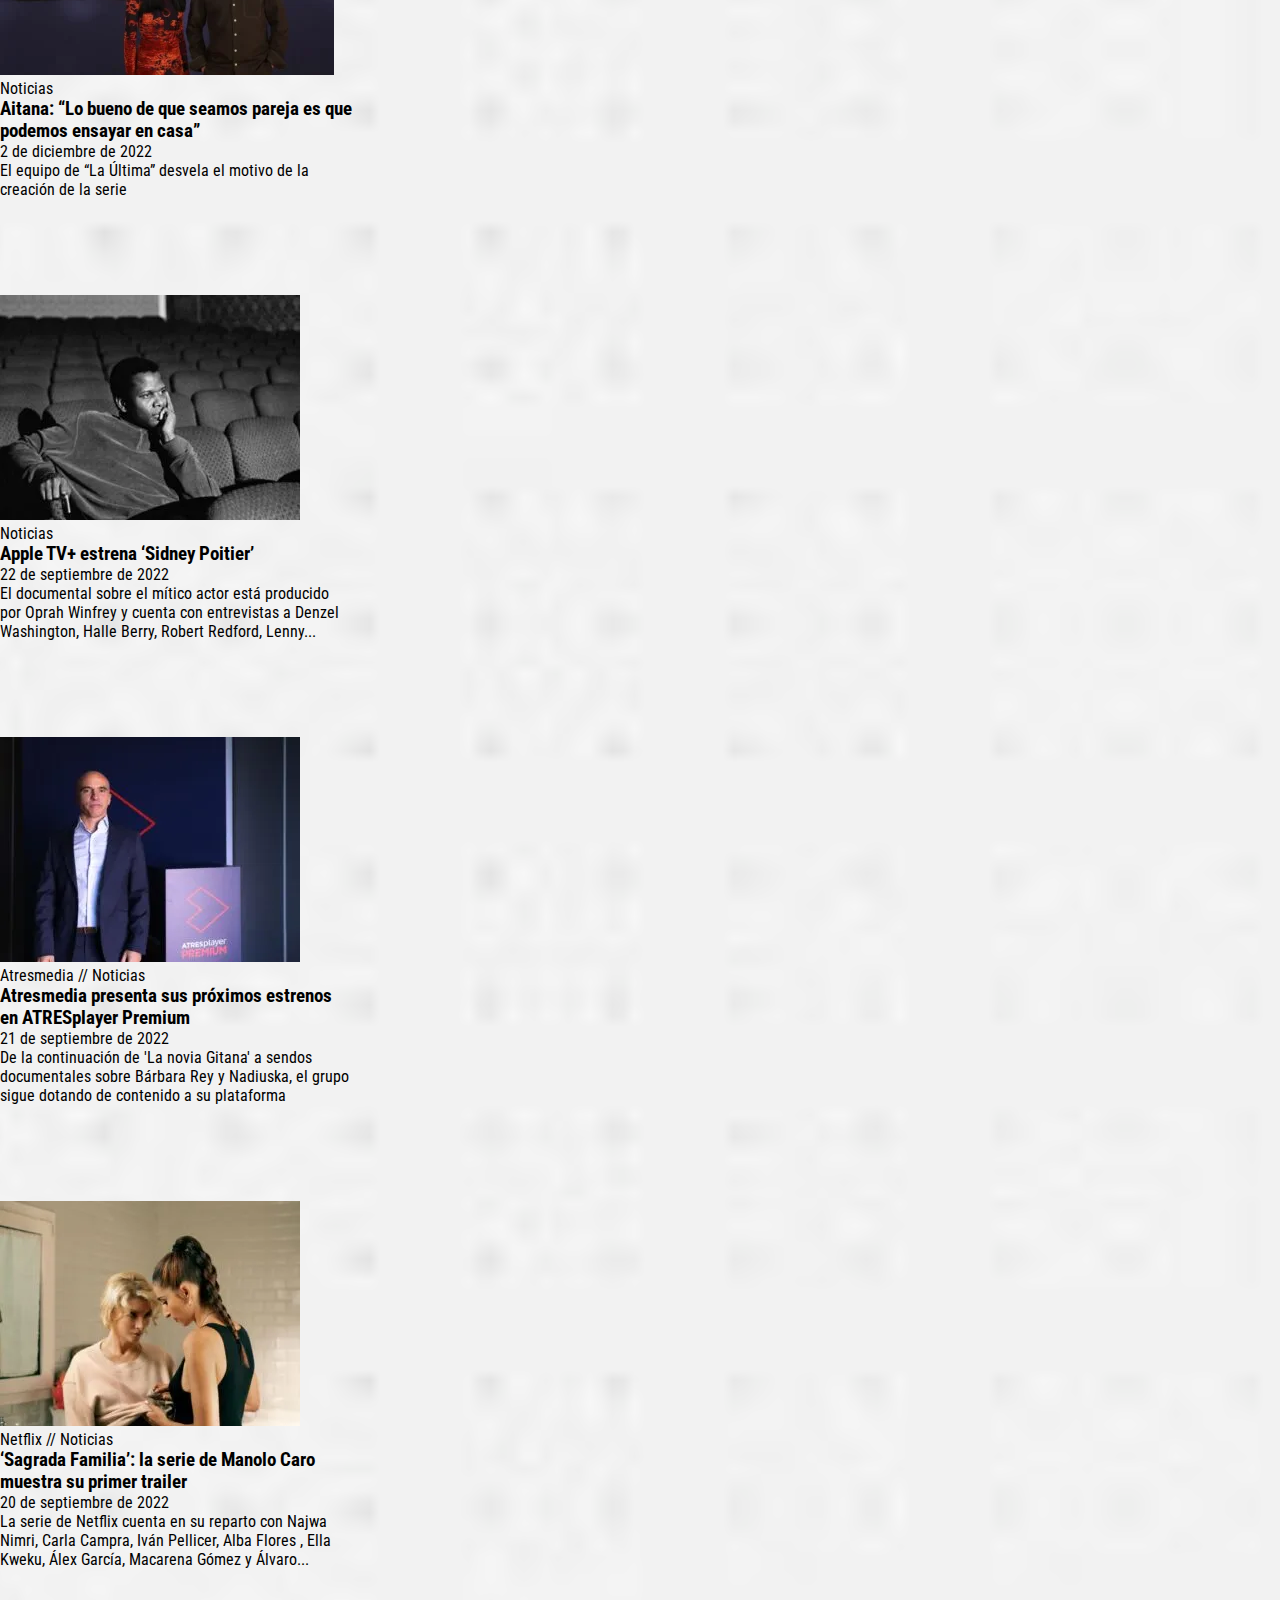
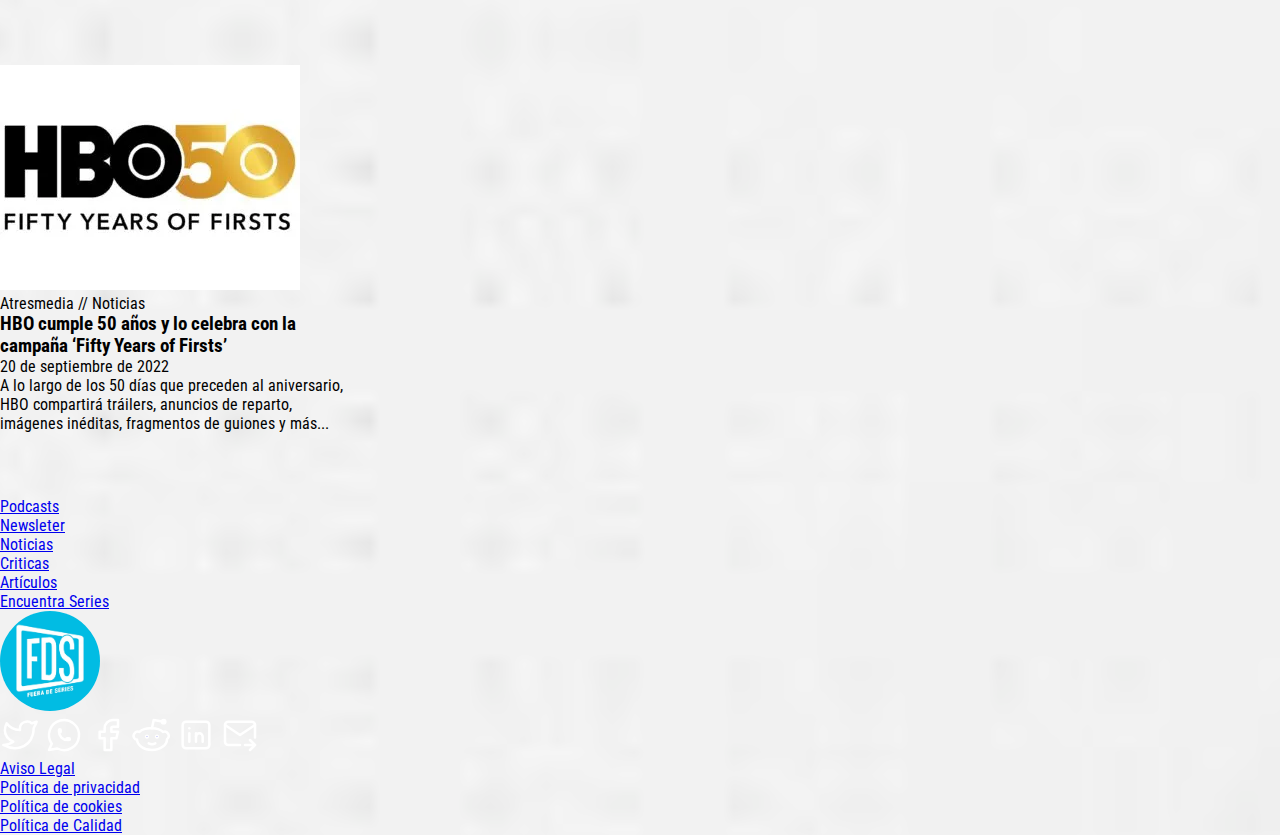
<file: PrimeraCardNoticias.html>
<!DOCTYPE html>
<html lang="en">
<head>
  <meta charset="UTF-8">
  <meta http-equiv="X-UA-Compatible" content="IE=edge">
  <meta name="viewport" content="width=device-width, initial-scale=1.0">
  <title>Movistar+</title>
  <style>
    @import url('https://fonts.googleapis.com/css2?family=Dosis:wght@600&family=Pavanam&family=Roboto+Condensed:wght@300&family=Tenali+Ramakrishna&display=swap');
  </style>
  <link rel="stylesheet" href="./diseño.css">
  <link rel="stylesheet" href="./CardPagina.css">
  <link href="https://cdn.jsdelivr.net/npm/bootstrap@5.2.3/dist/css/bootstrap.min.css" rel="stylesheet"
    integrity="sha384-rbsA2VBKQhggwzxH7pPCaAqO46MgnOM80zW1RWuH61DGLwZJEdK2Kadq2F9CUG65" crossorigin="anonymous">
  <script defer src="https://app.embed.im/snow.js"></script>
</head>
  
<body>
  <nav class="navbarprincipal navbar navbar-expand-lg bg-info sticky-top">
    <div class="container-fluid"><a class="navbar-brand" href="./index.html"><img class="logonavbar" src="./img/Logo_FDS.webp" alt="fds"></a>
      <button class="navbar-toggler" type="button" data-bs-toggle="collapse" data-bs-target="#navbarScroll"
        aria-controls="navbarScroll" aria-expanded="false" aria-label="Toggle navigation">
        <span class="navbar-toggler-icon"></span>
      </button>
      <div class="collapse navbar-collapse" id="navbarScroll">
        <ul class="navbar-nav ms-auto my-2 my-lg-0" style="--bs-scroll-height: 100px;">
          <li>
            <form class="me-1" role="search">
              <input class="form-control me-2" type="search" placeholder="Search" aria-label="Search">
            </form>
          </li>
          <li class="nav-item">
            <a class="text-white btn btn-info" href="./indexaboutus.html">Sobre Nosotros</a>
          </li>
          <li class="nav-item">
            <a class="text-white btn btn-info" href="./index.html#noticias">Noticias</a>
          </li>
          <li class="nav-item">
            <a class="text-white btn btn-info" href="./index.html#criticas">Criticas</a>
          </li>
          <li class="nav-item">
            <a class="text-white btn btn-info" href="./index.html#articulos">Articulos</a>
          </li>
          <li class="nav-item">
            <a class="text-white btn btn-info" href="./index.html#contactos">Contacto</a>
          </li>
          <li class="nav-item">
            <button type="button" class="text-white btn btn-info" data-bs-toggle="modal" data-bs-target="#Modal1">Login</button>
          </li>
          <li class="nav-item">
            <a class="text-white btn btn-info" href="./indexform.html">Registrarse</a>
          </li>
        </ul>
      </div>
    </div>
  </nav>

  <div class="modal fade" id="Modal1" tabindex="-1" aria-labelledby="Modal1Label" aria-hidden="true">
    <div class="modal-dialog">
      <div class="modal-content bg-info">
        <div class="modal-header">
          <h1 class="modal-title fs-5 text-white" id="Modal1">Ingresa a tu cuenta</h1>
          <button type="button" class="btn-close" data-bs-dismiss="modal" aria-label="Close"></button>
        </div>
        <div class="modal-body">
          <form>
            <div class="mb-3">
              <label for="LoginEmail" class="form-label text-white"><strong>Email</strong></label>
              <input type="email" class="form-control" id="LoginEmail" required>
            </div>
            <div class="mb-3">
              <label for="LoginPassword" class="form-label text-white"><strong>Contraseña</strong></label>
              <input type="password" class="form-control" id="LoginPassword">
            </div>
            <div class="mt-3 mb-3">
              <a href="" class="text-white"><strong>Olvidaste tu Contraseña? Haz click aqui</strong></a>
            </div>
          </form>
          <form action="./indexform.html">
            <span class=" text-white"><strong>No tienes cuenta?</strong></span>
            <button type="submit" class=" btn btn-warning" data-bs-toggle="modal"
              data-bs-target="#Modal2"><strong>Registrarse</strong></button>
          </form>
        </div>
        <div class="modal-footer">
          <button type="button" class="btn btn-secondary bg-danger" data-bs-dismiss="modal">Salir</button>
          <a href="./error404.html">
          <button type="button" class="btn btn-primary bg-success">Ingresar</button>
          </a>
        </div>
      </div>
    </div>
  </div>
  
  <header class="masthead" style="background-image: url(./img/p1i1.webp); background-color: rgb(100, 100, 100); background-blend-mode: soft-light;">
    <div class="color-overlay d-flex justify-content-center align-items-center">
        <div class="header-contenido row">
            <div>
                <span class="efecto">MOVSTAR PLUS+</span>
                <span>//</span>
                <span class="efecto">NOTICIAS</span>
            </div>
            <h1 class="texto">Movistar Plus+ presenta sus estrenos internacionales para el mes de Octubre</h1>
            <div>
                <span>por</span>
                <span class="efecto">CJ Navas</span>
                <span>//</span>
                <span>28 de septiembre de 2022</span>
            </div>
        </div>
    </div>
</header>
  
  <main class="container contenedor bg-white"> 
    <section>
        <div class="row">
            <div class="¿ col-lg-7 py-5 px-5 col-12">
                <figure class="wp-block-imge size-full py-6">
                    <img style="width: 100%;" src="./img/p1i1.webp" alt="Primer ministro">
                </figure>
                <h1>This England</h1>
                <p>‘This England’ es un drama de Sky Original coescrito y dirigido por Michael Winterbottom (‘El viaje’, ’24-Hour Party People’) y protagonizado por el ganador del premio BAFTA y del Oscar Kenneth Branagh (‘Belfast’, ‘Tenet’, ‘Dunkerque’). La serie de seis episodios, producida por Revolution Films, se basa en los tumultuosos primeros meses de Boris Johnson como Primer Ministro del Reino Unido y sigue el impacto que supuso en Gran Bretaña la primera ola del coronavirus. Este drama nos sumerge en los pasillos del poder, mientras Johnson (Branagh) lidia con el Covid-19, el Brexit y una vida personal y política asolada por la controversia.</p>
                <figure class="wp-block-imge size-full py-6">
                    <img style="width: 100%;" src="./img/p1i2.webp" alt="this england">
                </figure>
                <h1>Babylon Berlin</h1>
                <p>El 19 de octubre vuelve ‘Babylon Berlin’ a Movistar Plus+ con el estreno de su cuarta temporada. Los nuevos episodios adaptan la tercera entrega de las novelas del alemán Volker Kutscher, bajo el título ‘Un gánster en Berlín’ (2010), con más de 135.000 ejemplares vendidos en Alemania. Una de las novedades de la temporada, que contará con 12 episodios, es la incorporación del actor Mark Ivanir (Aleksei en la serie original Movistar Plus+ ‘Nasdrovia’), quien interpreta a Abraham ‘Abe’ Goldstein, un gánster americano judío que aterriza en Berlín y al que Gereon debe vigilar de cerca por petición del FBI. Cada miércoles, un nuevo episodio disponible.</p>
                <figure class="wp-block-imge size-full py-6">
                    <img style="width: 100%;" src="./img/p1i3.webp" alt="babylon berlin">
                </figure>
                <h1>‘Fantasmas’ (T4)</h1>
                <p>‘This England’ es un drama de Sky Original coescrito y dirigido por Michael Winterbottom (‘El viaje’, ’24-Hour Party People’) y protagonizado por el ganador del premio BAFTA y del Oscar Kenneth Branagh (‘Belfast’, ‘Tenet’, ‘Dunkerque’). La serie de seis episodios, producida por Revolution Films, se basa en los tumultuosos primeros meses de Boris Johnson como Primer Ministro del Reino Unido y sigue el impacto que supuso en Gran Bretaña la primera ola del coronavirus. Este drama nos sumerge en los pasillos del poder, mientras Johnson (Branagh) lidia con el Covid-19, el Brexit y una vida personal y política asolada por la controversia.</p></p>
                <h5>Compartir:</h5>
                <div>
                  <ul class="d-flex" style="list-style: none;">
                    <li>
                      <a href="./error404.html">
                      <svg xmlns="http://www.w3.org/2000/svg" class="icon icon-tabler icon-tabler-brand-twitter" width="40" height="40" viewBox="0 0 24 24" stroke-width="1.5" stroke="#0dcaf0" fill="none" stroke-linecap="round" stroke-linejoin="round">
                        <path stroke="none" d="M0 0h24v24H0z" fill="none"/>
                        <path d="M22 4.01c-1 .49 -1.98 .689 -3 .99c-1.121 -1.265 -2.783 -1.335 -4.38 -.737s-2.643 2.06 -2.62 3.737v1c-3.245 .083 -6.135 -1.395 -8 -4c0 0 -4.182 7.433 4 11c-1.872 1.247 -3.739 2.088 -6 2c3.308 1.803 6.913 2.423 10.034 1.517c3.58 -1.04 6.522 -3.723 7.651 -7.742a13.84 13.84 0 0 0 .497 -3.753c-.002 -.249 1.51 -2.772 1.818 -4.013z" />
                      </svg></a>
                    </li>
                    <li>
                      <a href="./error404.html">  
                      <svg xmlns="http://www.w3.org/2000/svg" class="icon icon-tabler icon-tabler-brand-whatsapp" width="40" height="40" viewBox="0 0 24 24" stroke-width="1.5" stroke="#0dcaf0" fill="none" stroke-linecap="round" stroke-linejoin="round">
                        <path stroke="none" d="M0 0h24v24H0z" fill="none"/>
                        <path d="M3 21l1.65 -3.8a9 9 0 1 1 3.4 2.9l-5.05 .9" />
                        <path d="M9 10a0.5 .5 0 0 0 1 0v-1a0.5 .5 0 0 0 -1 0v1a5 5 0 0 0 5 5h1a0.5 .5 0 0 0 0 -1h-1a0.5 .5 0 0 0 0 1" />
                      </svg></a>
                    </li>
                    <li>
                      <a href="./error404.html">
                      <svg xmlns="http://www.w3.org/2000/svg" class="icon icon-tabler icon-tabler-brand-facebook" width="40" height="40" viewBox="0 0 24 24" stroke-width="1.5" stroke="#0dcaf0" fill="none" stroke-linecap="round" stroke-linejoin="round">
                        <path stroke="none" d="M0 0h24v24H0z" fill="none"/>
                        <path d="M7 10v4h3v7h4v-7h3l1 -4h-4v-2a1 1 0 0 1 1 -1h3v-4h-3a5 5 0 0 0 -5 5v2h-3" />
                      </svg></a>
                    </li>
                    <li>
                      <a href="./error404.html">
                      <svg xmlns="http://www.w3.org/2000/svg" class="icon icon-tabler icon-tabler-brand-reddit" width="40" height="40" viewBox="0 0 24 24" stroke-width="1.5" stroke="#0dcaf0" fill="none" stroke-linecap="round" stroke-linejoin="round">
                        <path stroke="none" d="M0 0h24v24H0z" fill="none"/>
                        <path d="M12 8c2.648 0 5.028 .826 6.675 2.14a2.5 2.5 0 0 1 2.326 4.36c0 3.59 -4.03 6.5 -9 6.5c-4.875 0 -8.845 -2.8 -9 -6.294l-1 -.206a2.5 2.5 0 0 1 2.326 -4.36c1.646 -1.313 4.026 -2.14 6.674 -2.14z" />
                        <path d="M12 8l1 -5l6 1" />
                        <circle cx="19" cy="4" r="1" />
                        <circle cx="9" cy="13" r=".5" fill="currentColor" />
                        <circle cx="15" cy="13" r=".5" fill="currentColor" />
                        <path d="M10 17c.667 .333 1.333 .5 2 .5s1.333 -.167 2 -.5" />
                      </svg></a>
                    </li>
                    <li>
                      <a href="./error404.html">
                      <svg xmlns="http://www.w3.org/2000/svg" class="icon icon-tabler icon-tabler-brand-linkedin" width="40" height="40" viewBox="0 0 24 24" stroke-width="1.5" stroke="#0dcaf0" fill="none" stroke-linecap="round" stroke-linejoin="round">
                        <path stroke="none" d="M0 0h24v24H0z" fill="none"/>
                        <rect x="4" y="4" width="16" height="16" rx="2" />
                        <line x1="8" y1="11" x2="8" y2="16" />
                        <line x1="8" y1="8" x2="8" y2="8.01" />
                        <line x1="12" y1="16" x2="12" y2="11" />
                        <path d="M16 16v-3a2 2 0 0 0 -4 0" />
                      </svg></a>
                    </li>
                    <li>
                      <a href="./error404.html">
                      <svg xmlns="http://www.w3.org/2000/svg" class="icon icon-tabler icon-tabler-mail-forward" width="40" height="40" viewBox="0 0 24 24" stroke-width="1.5" stroke="#0dcaf0" fill="none" stroke-linecap="round" stroke-linejoin="round">
                        <path stroke="none" d="M0 0h24v24H0z" fill="none"/>
                        <path d="M12 18h-7a2 2 0 0 1 -2 -2v-10a2 2 0 0 1 2 -2h14a2 2 0 0 1 2 2v7.5" />
                        <path d="M3 6l9 6l9 -6" />
                        <path d="M15 18h6" />
                        <path d="M18 15l3 3l-3 3" />
                      </svg></a>
                    </li>
                  </ul>
                </div>
                <div>
                    <div><p>Etiquetas:</p></div>
                    <button type="button" class="btn btn-outline-secondary">MOVISTAR PLUS+</button>
                    <button type="button" class="btn btn-outline-secondary">SERIES ESPAÑOLAS</button>
                </div>
                <div class="mt-3">
                    <label for="LoginEmail" class="form-label"><strong>comment</strong></label>
                    <input type="email" class="form-control" id="LoginEmail" required>
                  </div>
                  <div class="mb-3">
                    <label for="LoginPassword" class="form-label "><strong>nombre</strong></label>
                    <input type="password" class="form-control" id="LoginPassword">
                  </div>
                  <div class="mb-3">
                    <label for="LoginPassword" class="form-label"><strong>web</strong></label>
                    <input type="password" class="form-control" id="LoginPassword">
                  </div>
                  <div class="mb-3">
                    <label for="LoginPassword" class="form-label "><strong>nombre</strong></label>
                    <input type="password" class="form-control" id="LoginPassword">
                  </div>
                  <a href="./error404.html"><button type="button" class="btn btn-primary bg-info">Ingresar</button></a>

                  <h2 class="mt-3">Comentarios</h2>
                  <div class="container mt-2 p-3 border">
                    <p><span class="bg-info text-white"> Jorge Lara - 12 de enero, 2023 • 14:22 </span><br> Muy contento con Movistar Fusión y toda la televisión de Movistar. Tenemos el plan Movistar Fusión Total y siempre hay algo interesante que ver, aunque los precios son algo elevados. </p>
                    <hr>
                    <p><span class="bg-info text-white"> Nicolas Jumilla - 09 de agosto, 2022 • 08:55</span> <br> En mi opinión es un servicio bastante aceptable excepto por una cosa: con el precio que estamos pagando solo dejar utilizar un dispositivo simultáneamente, lo que nos da problemas muy a menudo. Con el precio que tiene deberían ampliar la cantidad de dispositivos que se pueden usar a la vez.</p>
                  </div>
            </div>

            <div class="container col-lg-5 py-5">
                <div class="bg-dark-subtle px-5 py-5">
                    <h3>Tienda</h3>
                    <div class=" mb-3 bg-dark-subtle row border border-info justify-content-center align-items-center d-flex tienda" style="max-width: auto;">
                      <div class="col-md-2 col-3">
                        <img class="border imagen-tienda" src="./img/t1.webp" class="img-fluid rounded-start" alt="taza1">
                      </div>
                      <div class="col-md-10 col-9">
                        <p>Pack oferta 'Fuera de Series' edición limitada 15 aniversario 24.00€ 20.00€</p>
                      </div>
                    </div>
                    <div class=" mb-3 bg-dark-subtle row border border-info justify-content-center align-items-center d-flex tienda" style="max-width: auto;">
                      <div class="col-md-2 col-3">
                        <img class="border imagen-tienda" src="./img/t2.webp" class="img-fluid rounded-start" alt="taza2">
                      </div>
                      <div class="col-md-10 col-9">
                        <p>Taza 'Fuera de Series' edición limitada 15 aniversario 10.00€</p>
                      </div>
                    </div>
                    <div class=" mb-3 bg-dark-subtle row border border-info justify-content-center align-items-center d-flex tienda" style="max-width: auto;">
                      <div class="col-md-2 col-3">
                        <img class="border imagen-tienda" src="./img/t3.webp" class="img-fluid rounded-start" alt="taza3">
                      </div>
                      <div class="col-md-10 col-9">
                        <p>Taza 'Hellfire Club' 10.00€</p>
                      </div>
                    </div>
                    <div class=" mb-3 bg-dark-subtle row border border-info justify-content-center align-items-center d-flex tienda" style="max-width: auto;">
                      <div class="col-md-2 col-3">
                        <img class="border imagen-tienda" src="./img/t4.webp" class="img-fluid rounded-start" alt="taza4">
                      </div>
                      <div class="col-md-10 col-9">
                        <p>Taza 'Nevermore Academy' 10.00€</p>
                      </div>
                    </div>
            
                    <div class=" mb-3 bg-dark-subtle row border border-info justify-content-center align-items-center d-flex tienda" style="max-width: auto;">
                      <div class="col-md-2 col-3">
                        <img class="border imagen-tienda" src="./img/t5.webp" class="img-fluid rounded-start" alt="taza5">
                      </div>
                      <div class="col-md-10 col-9">
                        <p>Taza 'Fuera de Series' 10.00€</p>
                      </div>
                    </div>
                </div>
                <div class="bg-dark-subtle px-5 py-3 my-3">
                    <h3>Siguenos</h3>
                    <div>
                      <ul class="d-flex" style="list-style: none;">
                        <li>
                          <a href="./error404.html">
                          <svg xmlns="http://www.w3.org/2000/svg" class="icon icon-tabler icon-tabler-brand-twitter" width="40" height="40" viewBox="0 0 24 24" stroke-width="1.5" stroke="#0dcaf0" fill="none" stroke-linecap="round" stroke-linejoin="round">
                            <path stroke="none" d="M0 0h24v24H0z" fill="none"/>
                            <path d="M22 4.01c-1 .49 -1.98 .689 -3 .99c-1.121 -1.265 -2.783 -1.335 -4.38 -.737s-2.643 2.06 -2.62 3.737v1c-3.245 .083 -6.135 -1.395 -8 -4c0 0 -4.182 7.433 4 11c-1.872 1.247 -3.739 2.088 -6 2c3.308 1.803 6.913 2.423 10.034 1.517c3.58 -1.04 6.522 -3.723 7.651 -7.742a13.84 13.84 0 0 0 .497 -3.753c-.002 -.249 1.51 -2.772 1.818 -4.013z" />
                          </svg></a>
                        </li>
                        <li>
                          <a href="./error404.html">  
                          <svg xmlns="http://www.w3.org/2000/svg" class="icon icon-tabler icon-tabler-brand-whatsapp" width="40" height="40" viewBox="0 0 24 24" stroke-width="1.5" stroke="#0dcaf0" fill="none" stroke-linecap="round" stroke-linejoin="round">
                            <path stroke="none" d="M0 0h24v24H0z" fill="none"/>
                            <path d="M3 21l1.65 -3.8a9 9 0 1 1 3.4 2.9l-5.05 .9" />
                            <path d="M9 10a0.5 .5 0 0 0 1 0v-1a0.5 .5 0 0 0 -1 0v1a5 5 0 0 0 5 5h1a0.5 .5 0 0 0 0 -1h-1a0.5 .5 0 0 0 0 1" />
                          </svg></a>
                        </li>
                        <li>
                          <a href="./error404.html">
                          <svg xmlns="http://www.w3.org/2000/svg" class="icon icon-tabler icon-tabler-brand-facebook" width="40" height="40" viewBox="0 0 24 24" stroke-width="1.5" stroke="#0dcaf0" fill="none" stroke-linecap="round" stroke-linejoin="round">
                            <path stroke="none" d="M0 0h24v24H0z" fill="none"/>
                            <path d="M7 10v4h3v7h4v-7h3l1 -4h-4v-2a1 1 0 0 1 1 -1h3v-4h-3a5 5 0 0 0 -5 5v2h-3" />
                          </svg></a>
                        </li>
                        <li>
                          <a href="./error404.html">
                          <svg xmlns="http://www.w3.org/2000/svg" class="icon icon-tabler icon-tabler-brand-reddit" width="40" height="40" viewBox="0 0 24 24" stroke-width="1.5" stroke="#0dcaf0" fill="none" stroke-linecap="round" stroke-linejoin="round">
                            <path stroke="none" d="M0 0h24v24H0z" fill="none"/>
                            <path d="M12 8c2.648 0 5.028 .826 6.675 2.14a2.5 2.5 0 0 1 2.326 4.36c0 3.59 -4.03 6.5 -9 6.5c-4.875 0 -8.845 -2.8 -9 -6.294l-1 -.206a2.5 2.5 0 0 1 2.326 -4.36c1.646 -1.313 4.026 -2.14 6.674 -2.14z" />
                            <path d="M12 8l1 -5l6 1" />
                            <circle cx="19" cy="4" r="1" />
                            <circle cx="9" cy="13" r=".5" fill="currentColor" />
                            <circle cx="15" cy="13" r=".5" fill="currentColor" />
                            <path d="M10 17c.667 .333 1.333 .5 2 .5s1.333 -.167 2 -.5" />
                          </svg></a>
                        </li>
                        <li>
                          <a href="./error404.html">
                          <svg xmlns="http://www.w3.org/2000/svg" class="icon icon-tabler icon-tabler-brand-linkedin" width="40" height="40" viewBox="0 0 24 24" stroke-width="1.5" stroke="#0dcaf0" fill="none" stroke-linecap="round" stroke-linejoin="round">
                            <path stroke="none" d="M0 0h24v24H0z" fill="none"/>
                            <rect x="4" y="4" width="16" height="16" rx="2" />
                            <line x1="8" y1="11" x2="8" y2="16" />
                            <line x1="8" y1="8" x2="8" y2="8.01" />
                            <line x1="12" y1="16" x2="12" y2="11" />
                            <path d="M16 16v-3a2 2 0 0 0 -4 0" />
                          </svg></a>
                        </li>
                        <li>
                          <a href="./error404.html">
                          <svg xmlns="http://www.w3.org/2000/svg" class="icon icon-tabler icon-tabler-mail-forward" width="40" height="40" viewBox="0 0 24 24" stroke-width="1.5" stroke="#0dcaf0" fill="none" stroke-linecap="round" stroke-linejoin="round">
                            <path stroke="none" d="M0 0h24v24H0z" fill="none"/>
                            <path d="M12 18h-7a2 2 0 0 1 -2 -2v-10a2 2 0 0 1 2 -2h14a2 2 0 0 1 2 2v7.5" />
                            <path d="M3 6l9 6l9 -6" />
                            <path d="M15 18h6" />
                            <path d="M18 15l3 3l-3 3" />
                          </svg></a>
                        </li>
                      </ul>
                    </div>
                </div>
                <div class="bg-dark-subtle px-5 py-5">
                    <h3>Newsleter</h3>
                    <p>Date de alta gratis y recibe todas las mañanas de lunes a viernes nuestra newsletter con la actualidad del mundo de las series de televisión.</p>
                    <input type="email" class="form-control" id="LoginEmail" required>
                    <a href="./error404.html"><button type="button" class="btn btn-primary bg-info my-2">Suscribirme</button></a>
                    <div>
                        <p style="font-size: 0.9rem;">Al suscribirte, aceptas los términos de servicio y la política de privacidad de Revue, la plataforma que usamos para administrar, redactar y enviar nuestra newsletter.</p>
                    </div>
                </div>
            </div>
        </div>
    </section>
    
    <section class="row justify-content-center justify-content-lg-start bg-light">
        <h2 class="ms-3">Further reading</h2>
        <div class="col-12 row row-cols-12 row-cols-lg-3 row-cols-md-2">
            <div class="card-abajo">
                <img src="./img/p1i4.webp"
                  class="card-img-top img-noticia imagenes-abajo" alt="Movistar">
                  <div class="detalles">
                    <span>Noticias</span>
                    <h3 class="detalles efecto">La serie “La Última” se estrena hoy, 2 de diciembre, en Disney+</h3>
                    <span>2 de diciembre de 2022</span>
                    <p>Aitana desvela la posibilidad de cantar "La Última" en su último concierto</p>
                  </div>
            </div>
            <div class="card-abajo">
                <img src="./img/p1i5.webp"
                  class="card-img-top img-noticia imagenes-abajo" alt="Movistar">
                  <div class="detalles">
                    <span>Noticias</span>
                    <h3 class="detalles efecto">Aitana: “Lo bueno de que seamos pareja es que podemos ensayar en casa”</h3>
                    <span>2 de diciembre de 2022</span>
                    <p>El equipo de “La Última” desvela el motivo de la creación de la serie</p>
                  </div>
            </div>
            <div class="card-abajo">
                <img src="./img/noticias2.webp"
                  class="card-img-top img-noticia imagenes-abajo" alt="Movistar">
                  <div class="detalles efecto">
                    <span>Noticias</span>
                    <h3 class="detalles">Apple TV+ estrena ‘Sidney Poitier’</h3>
                    <span>22 de septiembre de 2022</span>
                    <p>El documental sobre el mítico actor está producido por Oprah Winfrey y cuenta con entrevistas a Denzel Washington, Halle Berry, Robert Redford, Lenny...</p>
                  </div>
            </div>
            <div class="card-abajo">
                <img src="./img/noticias3.webp"
                  class="card-img-top img-noticia imagenes-abajo" alt="Movistar">
                  <div>
                    <div class="d-flex detalles">
                        <span>Atresmedia</span>
                        <span>//</span>
                        <span>Noticias</span>
                    </div>
                    <h3 class="detalles efecto">Atresmedia presenta sus próximos estrenos en ATRESplayer Premium</h3>
                    <span>21 de septiembre de 2022</span>
                    <p>De la continuación de 'La novia Gitana' a sendos documentales sobre Bárbara Rey y Nadiuska, el grupo sigue dotando de contenido a su plataforma</p>
                  </div>
            </div>
            <div class="card-abajo">
                <img src="./img/noticias4.webp"
                  class="card-img-top img-noticia imagenes-abajo" alt="Movistar">
                  <div>
                    <div>
                        <div class="d-flex detalles">
                            <span>Netflix</span>
                            <span>//</span>
                            <span>Noticias</span>
                        </div>
                    </div>
                    <h3 class="detalles efecto">‘Sagrada Familia’: la serie de Manolo Caro muestra su primer trailer</h3>
                    <span>20 de septiembre de 2022</span>
                    <p>La serie de Netflix cuenta en su reparto con Najwa Nimri, Carla Campra, Iván Pellicer, Alba Flores , Ella Kweku, Álex García, Macarena Gómez y Álvaro...</p>
                  </div>
            </div>
            <div class="card-abajo">
                <img src="./img/noticias5.webp"
                  class="card-img-top img-noticia imagenes-abajo" alt="Movistar">
                  <div>
                    <div>
                        <div class="d-flex detalles">
                            <span>Atresmedia</span>
                            <span>//</span>
                            <span>Noticias</span>
                        </div>
                    </div>
                    <h3 class="detalles efecto">HBO cumple 50 años y lo celebra con la campaña ‘Fifty Years of Firsts’</h3>
                    <span>20 de septiembre de 2022</span>
                    <p>A lo largo de los 50 días que preceden al aniversario, HBO compartirá tráilers, anuncios de reparto, imágenes inéditas, fragmentos de guiones y más...</p>
                  </div>
            </div>
        </div>
    </section>
</main>

<footer class="container-fluid d-flex bg-info">
  <div class="col-lg-12 row row-cols-1 row-cols-md-2 row-cols-lg-3 mb-5" >
    
    <div class="mt-3 d-flex justify-content-center">
      <ul style="list-style: none;">
        <li class="nav-item">
          <a class="nav-link text-light" href="./error404.html">Podcasts</a>
        </li>
        <li class="nav-item">
          <a class="nav-link text-light" href="./error404.html">Newsleter</a>
        </li>
        <li class="nav-item">
          <a class="nav-link text-light" href="./error404.html">Noticias</a>
        </li>
        <li class="nav-item">
          <a class="nav-link text-light" href="./error404.html">Criticas</a>
        </li>
        <li class="nav-item">
          <a class="nav-link text-light" href="./error404.html">Artículos</a>
        </li>
        <li class="nav-item">
          <a class="nav-link text-light" href="./error404.html">Encuentra Series</a>
        </li>
      </ul>
    </div>

    <div class="mt-3">
      <div class="d-flex justify-content-center">
        <img src="./img//Logo_FDS.webp" alt="fds"
        width="100" height="100" style="border-radius: 50%;">
      </div>
      <div class="menunavfooter mt-3">
        <ul class="d-flex justify-content-center" style="list-style: none;">
          <li>
            <a href="./error404.html">
            <svg xmlns="http://www.w3.org/2000/svg" class="icon icon-tabler icon-tabler-brand-twitter" width="40" height="40" viewBox="0 0 24 24" stroke-width="1.5" stroke="#ffffff" fill="none" stroke-linecap="round" stroke-linejoin="round">
              <path stroke="none" d="M0 0h24v24H0z" fill="none"/>
              <path d="M22 4.01c-1 .49 -1.98 .689 -3 .99c-1.121 -1.265 -2.783 -1.335 -4.38 -.737s-2.643 2.06 -2.62 3.737v1c-3.245 .083 -6.135 -1.395 -8 -4c0 0 -4.182 7.433 4 11c-1.872 1.247 -3.739 2.088 -6 2c3.308 1.803 6.913 2.423 10.034 1.517c3.58 -1.04 6.522 -3.723 7.651 -7.742a13.84 13.84 0 0 0 .497 -3.753c-.002 -.249 1.51 -2.772 1.818 -4.013z" />
            </svg></a>
          </li>
          <li>
            <a href="./error404.html">  
            <svg xmlns="http://www.w3.org/2000/svg" class="icon icon-tabler icon-tabler-brand-whatsapp" width="40" height="40" viewBox="0 0 24 24" stroke-width="1.5" stroke="#ffffff" fill="none" stroke-linecap="round" stroke-linejoin="round">
              <path stroke="none" d="M0 0h24v24H0z" fill="none"/>
              <path d="M3 21l1.65 -3.8a9 9 0 1 1 3.4 2.9l-5.05 .9" />
              <path d="M9 10a0.5 .5 0 0 0 1 0v-1a0.5 .5 0 0 0 -1 0v1a5 5 0 0 0 5 5h1a0.5 .5 0 0 0 0 -1h-1a0.5 .5 0 0 0 0 1" />
            </svg></a>
          </li>
          <li>
            <a href="./error404.html">
            <svg xmlns="http://www.w3.org/2000/svg" class="icon icon-tabler icon-tabler-brand-facebook" width="40" height="40" viewBox="0 0 24 24" stroke-width="1.5" stroke="#ffffff" fill="none" stroke-linecap="round" stroke-linejoin="round">
              <path stroke="none" d="M0 0h24v24H0z" fill="none"/>
              <path d="M7 10v4h3v7h4v-7h3l1 -4h-4v-2a1 1 0 0 1 1 -1h3v-4h-3a5 5 0 0 0 -5 5v2h-3" />
            </svg></a>
          </li>
          <li>
            <a href="./error404.html">
            <svg xmlns="http://www.w3.org/2000/svg" class="icon icon-tabler icon-tabler-brand-reddit" width="40" height="40" viewBox="0 0 24 24" stroke-width="1.5" stroke="#ffffff" fill="none" stroke-linecap="round" stroke-linejoin="round">
              <path stroke="none" d="M0 0h24v24H0z" fill="none"/>
              <path d="M12 8c2.648 0 5.028 .826 6.675 2.14a2.5 2.5 0 0 1 2.326 4.36c0 3.59 -4.03 6.5 -9 6.5c-4.875 0 -8.845 -2.8 -9 -6.294l-1 -.206a2.5 2.5 0 0 1 2.326 -4.36c1.646 -1.313 4.026 -2.14 6.674 -2.14z" />
              <path d="M12 8l1 -5l6 1" />
              <circle cx="19" cy="4" r="1" />
              <circle cx="9" cy="13" r=".5" fill="currentColor" />
              <circle cx="15" cy="13" r=".5" fill="currentColor" />
              <path d="M10 17c.667 .333 1.333 .5 2 .5s1.333 -.167 2 -.5" />
            </svg></a>
          </li>
          <li>
            <a href="./error404.html">
            <svg xmlns="http://www.w3.org/2000/svg" class="icon icon-tabler icon-tabler-brand-linkedin" width="40" height="40" viewBox="0 0 24 24" stroke-width="1.5" stroke="#ffffff" fill="none" stroke-linecap="round" stroke-linejoin="round">
              <path stroke="none" d="M0 0h24v24H0z" fill="none"/>
              <rect x="4" y="4" width="16" height="16" rx="2" />
              <line x1="8" y1="11" x2="8" y2="16" />
              <line x1="8" y1="8" x2="8" y2="8.01" />
              <line x1="12" y1="16" x2="12" y2="11" />
              <path d="M16 16v-3a2 2 0 0 0 -4 0" />
            </svg></a>
          </li>
          <li>
            <a href="./error404.html">
            <svg xmlns="http://www.w3.org/2000/svg" class="icon icon-tabler icon-tabler-mail-forward" width="40" height="40" viewBox="0 0 24 24" stroke-width="1.5" stroke="#ffffff" fill="none" stroke-linecap="round" stroke-linejoin="round">
              <path stroke="none" d="M0 0h24v24H0z" fill="none"/>
              <path d="M12 18h-7a2 2 0 0 1 -2 -2v-10a2 2 0 0 1 2 -2h14a2 2 0 0 1 2 2v7.5" />
              <path d="M3 6l9 6l9 -6" />
              <path d="M15 18h6" />
              <path d="M18 15l3 3l-3 3" />
            </svg></a>
          </li>
        </ul>
      </div>
    </div>

    <div class="mt-3 d-flex justify-content-center">
      <ul style="list-style: none;">
        <li class="nav-item">
          <a class="nav-link text-light" href="./error404.html">Aviso Legal</a>
        </li>
        <li class="nav-item">
          <a class="nav-link text-light" href="./error404.html">Política de privacidad</a>
        </li>
        <li class="nav-item">
          <a class="nav-link text-light" href="./error404.html">Política de cookies</a>
        </li>
        <li class="nav-item">
          <a class="nav-link text-light" href="./error404.html">Política de Calidad</a>
        </li>
      </ul>
    </div> 
  </div>
</footer>

  <script src="https://cdn.jsdelivr.net/npm/bootstrap@5.3.0-alpha1/dist/js/bootstrap.bundle.min.js" integrity="sha384-w76AqPfDkMBDXo30jS1Sgez6pr3x5MlQ1ZAGC+nuZB+EYdgRZgiwxhTBTkF7CXvN" crossorigin="anonymous"></script>
</body>
</html>
</file>
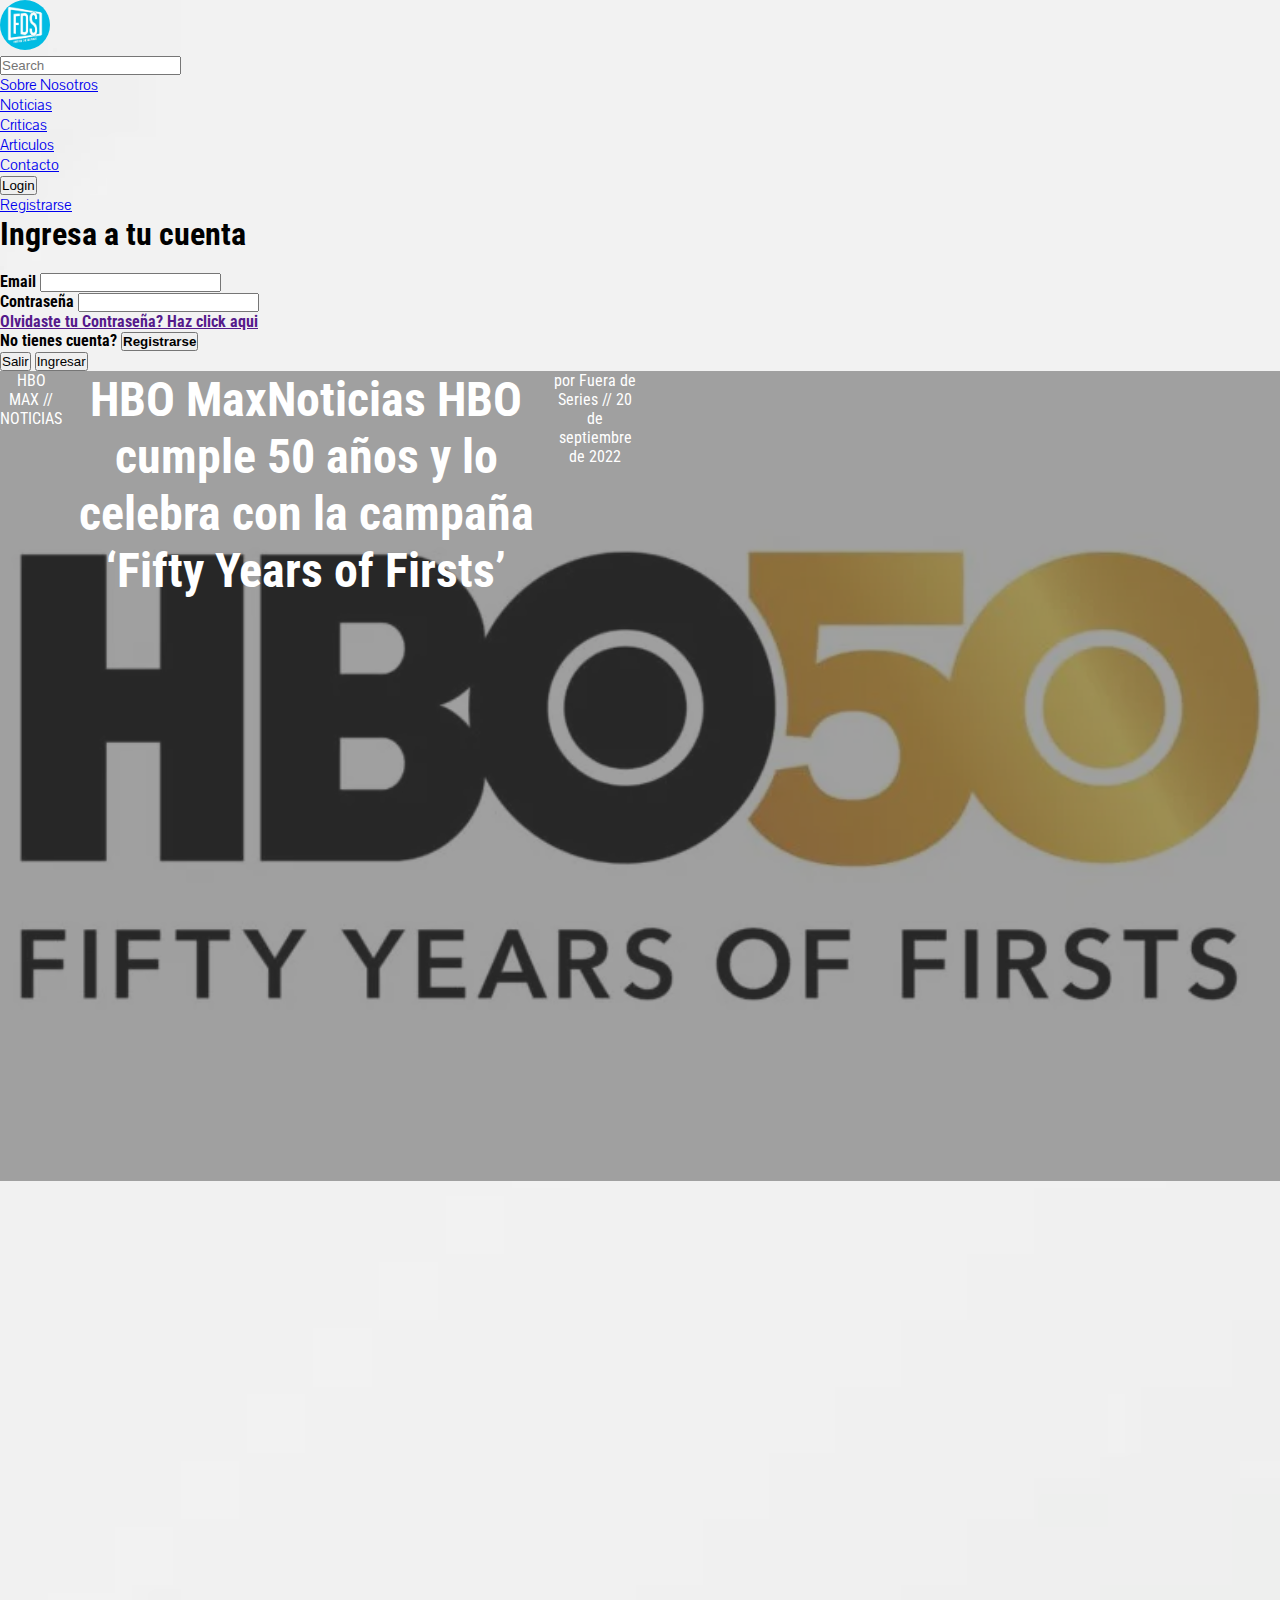
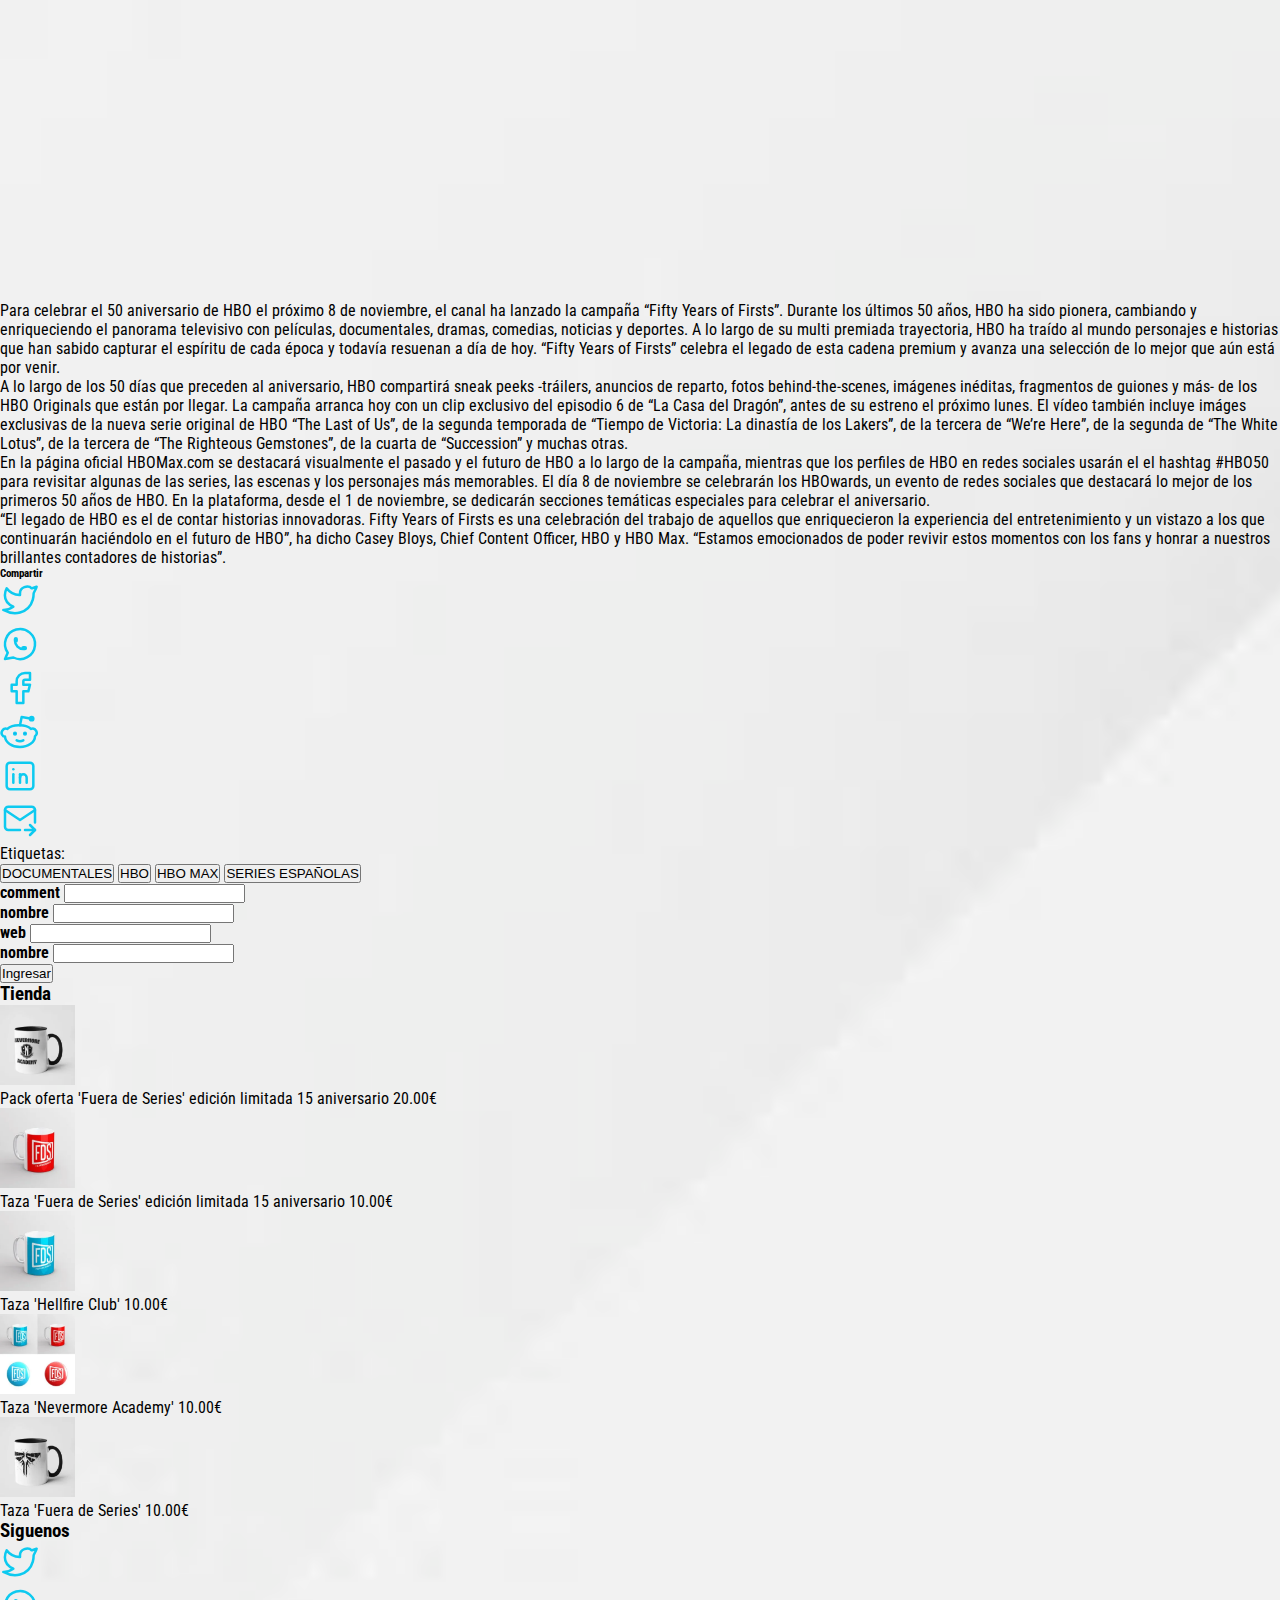
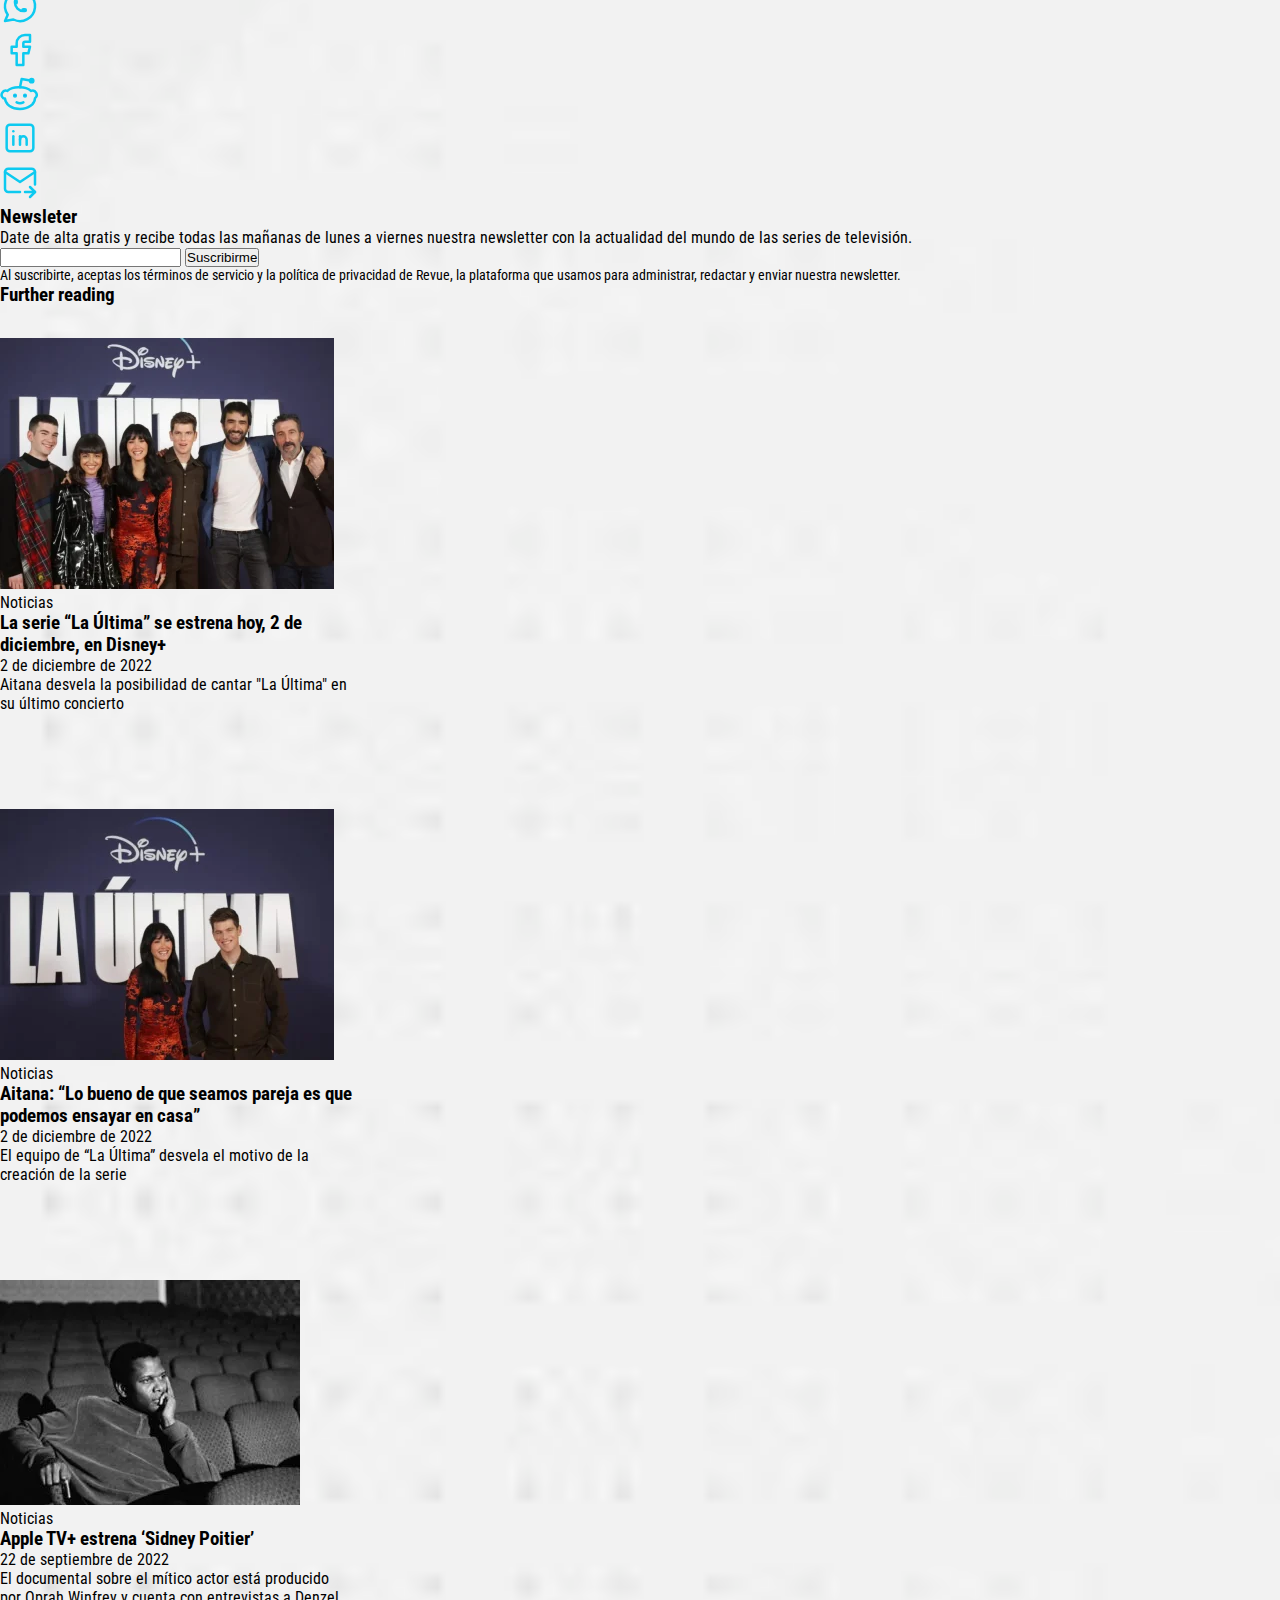
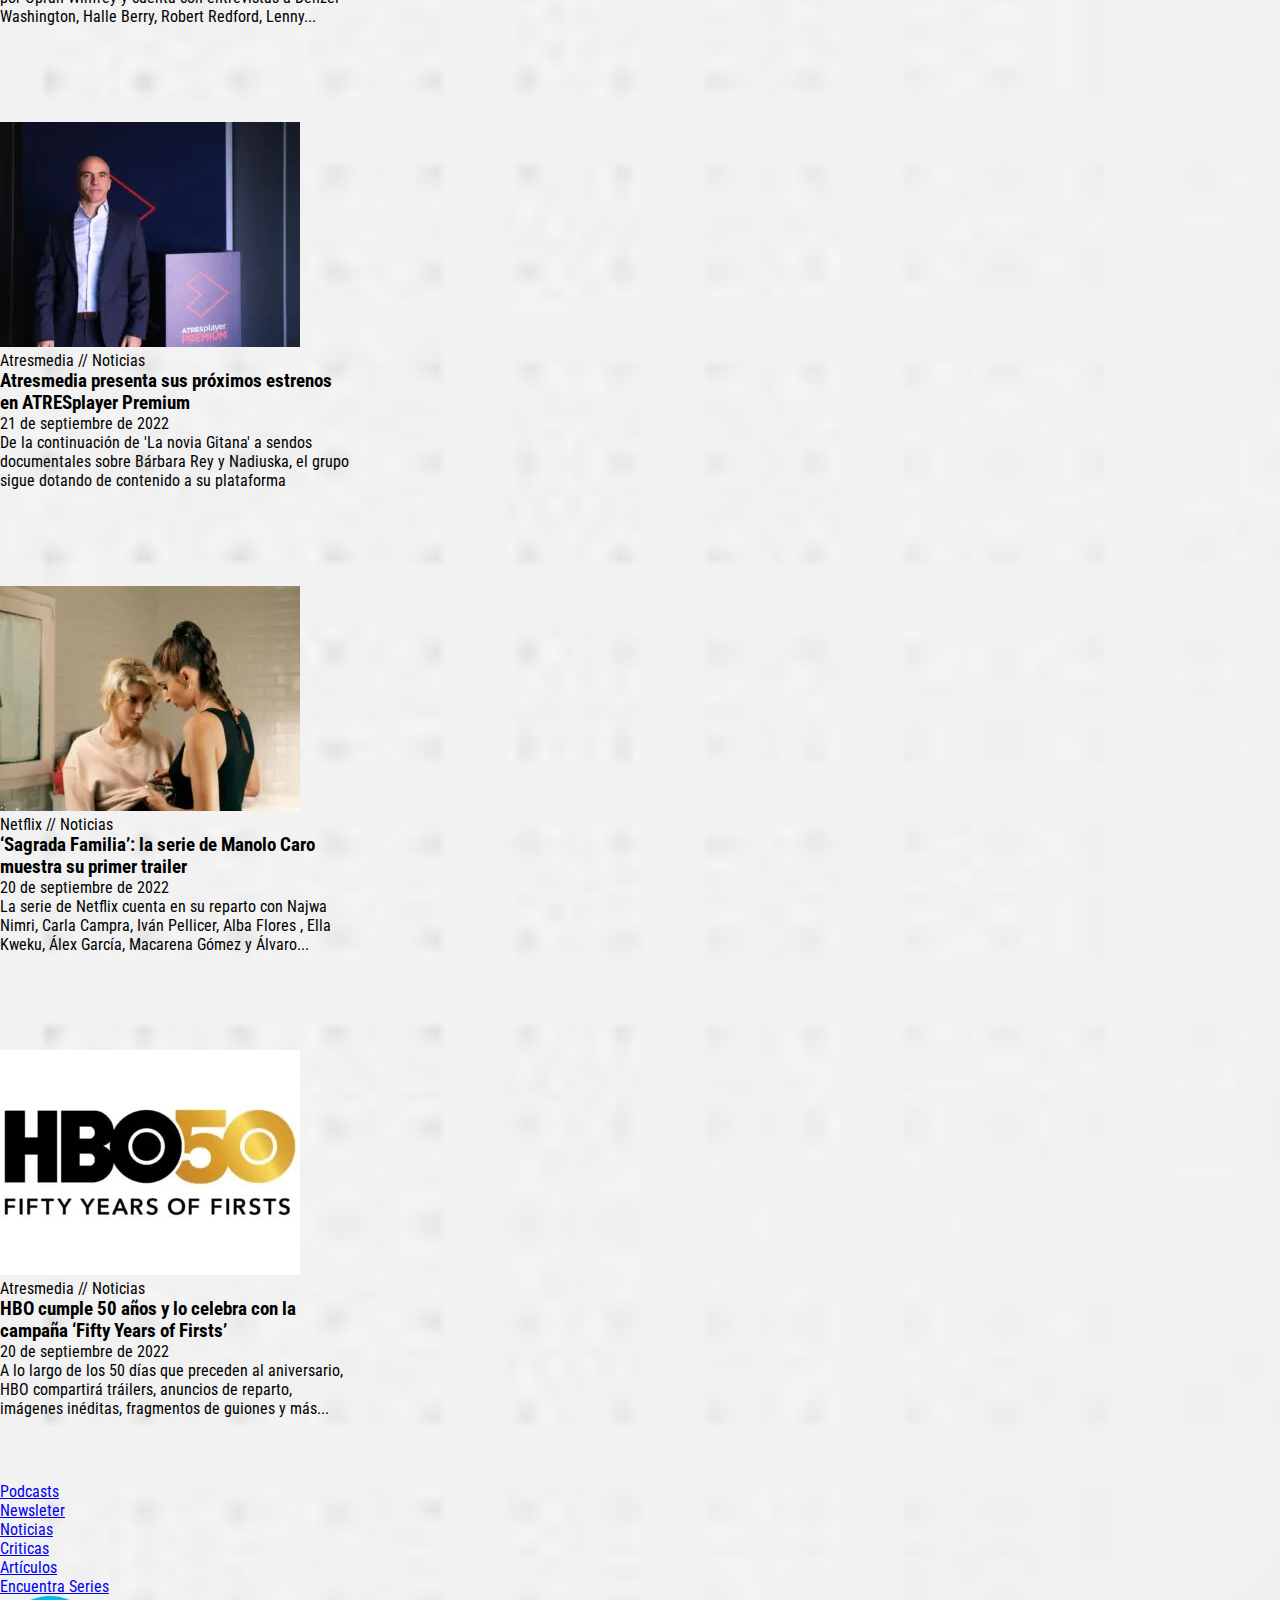
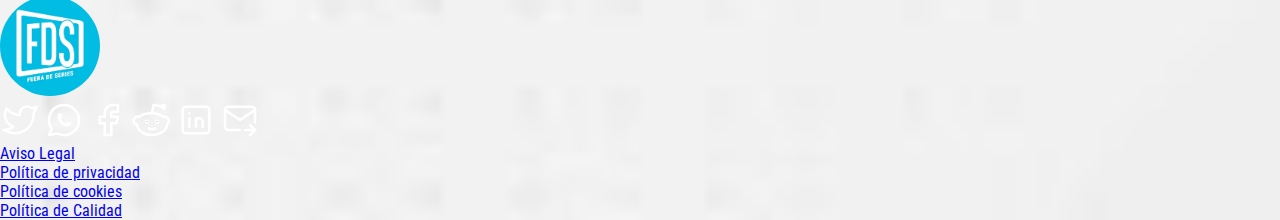
<file: QuintaCardNoticias.html>
<!DOCTYPE html>
<html lang="en">
<head>
  <meta charset="UTF-8">
  <meta http-equiv="X-UA-Compatible" content="IE=edge">
  <meta name="viewport" content="width=device-width, initial-scale=1.0">
  <title>HBO Max</title>
  <style>
    @import url('https://fonts.googleapis.com/css2?family=Dosis:wght@600&family=Pavanam&family=Roboto+Condensed:wght@300&family=Tenali+Ramakrishna&display=swap');
  </style>
  <link rel="stylesheet" href="./diseño.css">
  <link rel="stylesheet" href="./CardPagina.css">
  <link href="https://cdn.jsdelivr.net/npm/bootstrap@5.2.3/dist/css/bootstrap.min.css" rel="stylesheet"
    integrity="sha384-rbsA2VBKQhggwzxH7pPCaAqO46MgnOM80zW1RWuH61DGLwZJEdK2Kadq2F9CUG65" crossorigin="anonymous">
  <script defer src="https://app.embed.im/snow.js"></script>
</head>

<body>
  <nav class="navbarprincipal navbar navbar-expand-lg bg-info sticky-top">
    <div class="container-fluid"><a class="navbar-brand" href="./index.html"><img class="logonavbar" src="./img/Logo_FDS.webp" alt="fds"></a>
      <button class="navbar-toggler" type="button" data-bs-toggle="collapse" data-bs-target="#navbarScroll"
        aria-controls="navbarScroll" aria-expanded="false" aria-label="Toggle navigation">
        <span class="navbar-toggler-icon"></span>
      </button>
      <div class="collapse navbar-collapse" id="navbarScroll">
        <ul class="navbar-nav ms-auto my-2 my-lg-0" style="--bs-scroll-height: 100px;">
          <li>
            <form class="me-1" role="search">
              <input class="form-control me-2" type="search" placeholder="Search" aria-label="Search">
            </form>
          </li>
          <li class="nav-item">
            <a class="text-white btn btn-info" href="./indexaboutus.html">Sobre Nosotros</a>
          </li>
          <li class="nav-item">
            <a class="text-white btn btn-info" href="./index.html#noticias">Noticias</a>
          </li>
          <li class="nav-item">
            <a class="text-white btn btn-info" href="./index.html#criticas">Criticas</a>
          </li>
          <li class="nav-item">
            <a class="text-white btn btn-info" href="./index.html#articulos">Articulos</a>
          </li>
          <li class="nav-item">
            <a class="text-white btn btn-info" href="./index.html#contactos">Contacto</a>
          </li>
          <li class="nav-item">
            <button type="button" class="text-white btn btn-info" data-bs-toggle="modal" data-bs-target="#Modal1">Login</button>
          </li>
          <li class="nav-item">
            <a class="text-white btn btn-info" href="./indexform.html">Registrarse</a>
          </li>
        </ul>
      </div>
    </div>
  </nav>

  <div class="modal fade" id="Modal1" tabindex="-1" aria-labelledby="Modal1Label" aria-hidden="true">
    <div class="modal-dialog">
      <div class="modal-content bg-info">
        <div class="modal-header">
          <h1 class="modal-title fs-5 text-white" id="Modal1">Ingresa a tu cuenta</h1>
          <button type="button" class="btn-close" data-bs-dismiss="modal" aria-label="Close"></button>
        </div>
        <div class="modal-body">
          <form>
            <div class="mb-3">
              <label for="LoginEmail" class="form-label text-white"><strong>Email</strong></label>
              <input type="email" class="form-control" id="LoginEmail" required>
            </div>
            <div class="mb-3">
              <label for="LoginPassword" class="form-label text-white"><strong>Contraseña</strong></label>
              <input type="password" class="form-control" id="LoginPassword">
            </div>
            <div class="mt-3 mb-3">
              <a href="" class="text-white"><strong>Olvidaste tu Contraseña? Haz click aqui</strong></a>
            </div>
          </form>
          <form action="./indexform.html">
            <span class=" text-white"><strong>No tienes cuenta?</strong></span>
            <button type="submit" class=" btn btn-warning" data-bs-toggle="modal"
              data-bs-target="#Modal2"><strong>Registrarse</strong></button>
          </form>
        </div>
        <div class="modal-footer">
          <button type="button" class="btn btn-secondary bg-danger" data-bs-dismiss="modal">Salir</button>
          <a href="./error404.html">
          <button type="button" class="btn btn-primary bg-success">Ingresar</button>
          </a>
        </div>
      </div>
    </div>
  </div>
  
  <header class="masthead" style="background-image: url(./img/p5i1.webp); background-color: rgb(100, 100, 100); background-blend-mode: soft-light;">
    <div class="color-overlay d-flex justify-content-center align-items-center">
        <div class="header-contenido row">
            <div>
                <span class="efecto">HBO MAX</span>
                <span>//</span>
                <span class="efecto">NOTICIAS</span>
            </div>
            <h1 class="texto"> HBO MaxNoticias
              HBO cumple 50 años y lo celebra con la campaña ‘Fifty Years of Firsts’</h1>
            <div>
                <span>por</span>
                <span class="efecto">Fuera de Series</span>
                <span>//</span>
                <span>20 de septiembre de 2022</span>
            </div>
        </div>
    </div>
  </header>
  
  <main class="container contenedor bg-white"> 
    <section>
        <div class="row">
            <div class="col-lg-7 py-5 px-5 col-12">
                <div class="col-12 contenedor-video">
                    <div class="video-responsive">
                        <iframe width="560" height="315" src="https://www.youtube.com/embed/a00wzF4Fz4Y" title="YouTube video player" frameborder="0" allow="accelerometer; autoplay; clipboard-write; encrypted-media; gyroscope; picture-in-picture" allowfullscreen></iframe>
                    </div>
                </div>
                <p class="py-3">Para celebrar el 50 aniversario de HBO el próximo 8 de noviembre, el canal ha lanzado la campaña “Fifty Years of Firsts”. Durante los últimos 50 años, HBO ha sido pionera, cambiando y enriqueciendo el panorama televisivo con películas, documentales, dramas, comedias, noticias y deportes. A lo largo de su multi premiada trayectoria, HBO ha traído al mundo personajes e historias que han sabido capturar el espíritu de cada época y todavía resuenan a día de hoy. “Fifty Years of Firsts” celebra el legado de esta cadena premium y avanza una selección de lo mejor que aún está por venir.</p>
                <p>A lo largo de los 50 días que preceden al aniversario, HBO compartirá sneak peeks -tráilers, anuncios de reparto, fotos behind-the-scenes, imágenes inéditas, fragmentos de guiones y más- de los HBO Originals que están por llegar. La campaña arranca hoy con un clip exclusivo del episodio 6 de “La Casa del Dragón”, antes de su estreno el próximo lunes. El vídeo también incluye imáges exclusivas de la nueva serie original de HBO “The Last of Us”, de la segunda temporada de “Tiempo de Victoria: La dinastía de los Lakers”, de la tercera de “We’re Here”, de la segunda de “The White Lotus”, de la tercera de “The Righteous Gemstones”, de la cuarta de “Succession” y muchas otras.</p>
                <p class="py-3">En la página oficial HBOMax.com se destacará visualmente el pasado y el futuro de HBO a lo largo de la campaña, mientras que los perfiles de HBO en redes sociales usarán el el hashtag #HBO50 para revisitar algunas de las series, las escenas y los personajes más memorables. El día 8 de noviembre se celebrarán los HBOwards, un evento de redes sociales que destacará lo mejor de los primeros 50 años de HBO. En la plataforma, desde el 1 de noviembre, se dedicarán secciones temáticas especiales para celebrar el aniversario.</p>
                <p>“El legado de HBO es el de contar historias innovadoras. Fifty Years of Firsts es una celebración del trabajo de aquellos que enriquecieron la experiencia del entretenimiento y un vistazo a los que continuarán haciéndolo en el futuro de HBO”, ha dicho Casey Bloys, Chief Content Officer, HBO y HBO Max. “Estamos emocionados de poder revivir estos momentos con los fans y honrar a nuestros brillantes contadores de historias”.</p>
                <h6  class="py-4">Compartir</h6>
                <div>
                  <ul class="d-flex" style="list-style: none;">
                    <li>
                      <a href="./error404.html">
                      <svg xmlns="http://www.w3.org/2000/svg" class="icon icon-tabler icon-tabler-brand-twitter" width="40" height="40" viewBox="0 0 24 24" stroke-width="1.5" stroke="#0dcaf0" fill="none" stroke-linecap="round" stroke-linejoin="round">
                        <path stroke="none" d="M0 0h24v24H0z" fill="none"/>
                        <path d="M22 4.01c-1 .49 -1.98 .689 -3 .99c-1.121 -1.265 -2.783 -1.335 -4.38 -.737s-2.643 2.06 -2.62 3.737v1c-3.245 .083 -6.135 -1.395 -8 -4c0 0 -4.182 7.433 4 11c-1.872 1.247 -3.739 2.088 -6 2c3.308 1.803 6.913 2.423 10.034 1.517c3.58 -1.04 6.522 -3.723 7.651 -7.742a13.84 13.84 0 0 0 .497 -3.753c-.002 -.249 1.51 -2.772 1.818 -4.013z" />
                      </svg></a>
                    </li>
                    <li>
                      <a href="./error404.html">  
                      <svg xmlns="http://www.w3.org/2000/svg" class="icon icon-tabler icon-tabler-brand-whatsapp" width="40" height="40" viewBox="0 0 24 24" stroke-width="1.5" stroke="#0dcaf0" fill="none" stroke-linecap="round" stroke-linejoin="round">
                        <path stroke="none" d="M0 0h24v24H0z" fill="none"/>
                        <path d="M3 21l1.65 -3.8a9 9 0 1 1 3.4 2.9l-5.05 .9" />
                        <path d="M9 10a0.5 .5 0 0 0 1 0v-1a0.5 .5 0 0 0 -1 0v1a5 5 0 0 0 5 5h1a0.5 .5 0 0 0 0 -1h-1a0.5 .5 0 0 0 0 1" />
                      </svg></a>
                    </li>
                    <li>
                      <a href="./error404.html">
                      <svg xmlns="http://www.w3.org/2000/svg" class="icon icon-tabler icon-tabler-brand-facebook" width="40" height="40" viewBox="0 0 24 24" stroke-width="1.5" stroke="#0dcaf0" fill="none" stroke-linecap="round" stroke-linejoin="round">
                        <path stroke="none" d="M0 0h24v24H0z" fill="none"/>
                        <path d="M7 10v4h3v7h4v-7h3l1 -4h-4v-2a1 1 0 0 1 1 -1h3v-4h-3a5 5 0 0 0 -5 5v2h-3" />
                      </svg></a>
                    </li>
                    <li>
                      <a href="./error404.html">
                      <svg xmlns="http://www.w3.org/2000/svg" class="icon icon-tabler icon-tabler-brand-reddit" width="40" height="40" viewBox="0 0 24 24" stroke-width="1.5" stroke="#0dcaf0" fill="none" stroke-linecap="round" stroke-linejoin="round">
                        <path stroke="none" d="M0 0h24v24H0z" fill="none"/>
                        <path d="M12 8c2.648 0 5.028 .826 6.675 2.14a2.5 2.5 0 0 1 2.326 4.36c0 3.59 -4.03 6.5 -9 6.5c-4.875 0 -8.845 -2.8 -9 -6.294l-1 -.206a2.5 2.5 0 0 1 2.326 -4.36c1.646 -1.313 4.026 -2.14 6.674 -2.14z" />
                        <path d="M12 8l1 -5l6 1" />
                        <circle cx="19" cy="4" r="1" />
                        <circle cx="9" cy="13" r=".5" fill="currentColor" />
                        <circle cx="15" cy="13" r=".5" fill="currentColor" />
                        <path d="M10 17c.667 .333 1.333 .5 2 .5s1.333 -.167 2 -.5" />
                      </svg></a>
                    </li>
                    <li>
                      <a href="./error404.html">
                      <svg xmlns="http://www.w3.org/2000/svg" class="icon icon-tabler icon-tabler-brand-linkedin" width="40" height="40" viewBox="0 0 24 24" stroke-width="1.5" stroke="#0dcaf0" fill="none" stroke-linecap="round" stroke-linejoin="round">
                        <path stroke="none" d="M0 0h24v24H0z" fill="none"/>
                        <rect x="4" y="4" width="16" height="16" rx="2" />
                        <line x1="8" y1="11" x2="8" y2="16" />
                        <line x1="8" y1="8" x2="8" y2="8.01" />
                        <line x1="12" y1="16" x2="12" y2="11" />
                        <path d="M16 16v-3a2 2 0 0 0 -4 0" />
                      </svg></a>
                    </li>
                    <li>
                      <a href="./error404.html">
                      <svg xmlns="http://www.w3.org/2000/svg" class="icon icon-tabler icon-tabler-mail-forward" width="40" height="40" viewBox="0 0 24 24" stroke-width="1.5" stroke="#0dcaf0" fill="none" stroke-linecap="round" stroke-linejoin="round">
                        <path stroke="none" d="M0 0h24v24H0z" fill="none"/>
                        <path d="M12 18h-7a2 2 0 0 1 -2 -2v-10a2 2 0 0 1 2 -2h14a2 2 0 0 1 2 2v7.5" />
                        <path d="M3 6l9 6l9 -6" />
                        <path d="M15 18h6" />
                        <path d="M18 15l3 3l-3 3" />
                      </svg></a>
                    </li>
                  </ul>
                </div>
                
                <div>
                  <div class="col-4 col-lg-3">
                      <p>Etiquetas:</p>
                  </div>
                  <div>
                      <a href="" target="_blank"><button type="button" class="btn btn-outline-secondary">DOCUMENTALES</button></a>
                      <a href="" target="_blank"><button type="button" class="btn btn-outline-secondary">HBO</button></a>
                      <a href="" target="_blank"><button type="button" class="btn btn-outline-secondary">HBO MAX</button></a>
                      <a href="" target="_blank"><button type="button" class="btn btn-outline-secondary">SERIES ESPAÑOLAS</button></a>
                  </div>
              </div>
              
                <div class="mt-3">
                    <label for="LoginEmail" class="form-label"><strong>comment</strong></label>
                    <input type="email" class="form-control" id="LoginEmail" required>
                  </div>
                  <div class="mb-3">
                    <label for="LoginPassword" class="form-label "><strong>nombre</strong></label>
                    <input type="password" class="form-control" id="LoginPassword">
                  </div>
                  <div class="mb-3">
                    <label for="LoginPassword" class="form-label"><strong>web</strong></label>
                    <input type="password" class="form-control" id="LoginPassword">
                  </div>
                  <div class="mb-3">
                    <label for="LoginPassword" class="form-label "><strong>nombre</strong></label>
                    <input type="password" class="form-control" id="LoginPassword">
                  </div>
                  <a href="./error404.html"><button type="button" class="btn btn-primary bg-info">Ingresar</button></a>
            </div>
            
            <div class="container col-lg-5 py-5">
                <div class="bg-dark-subtle px-5 py-5">
                    <h3>Tienda</h3>
                    <div class=" mb-3 bg-dark-subtle row border border-info justify-content-center align-items-center d-flex tienda" style="max-width: auto;">
                      <div class="col-md-2 col-3 efecto">
                        <img class="border  imagen-tienda" src="./img/t1.webp" class="img-fluid rounded-start" alt="pack">
                      </div>
                      <div class="col-md-10 col-9 efecto">
                        <p>Pack oferta 'Fuera de Series' edición limitada 15 aniversario 20.00€</p>
                      </div>
                    </div>
                    <div class=" mb-3 bg-dark-subtle row border border-info justify-content-center align-items-center d-flex tienda" style="max-width: auto;">
                      <div class="col-md-2 col-3 efecto">
                        <img class="border imagen-tienda" src="./img/t2.webp" class="img-fluid rounded-start" alt="taza">
                      </div>
                      <div class="col-md-10 col-9 efecto">
                        <p>Taza 'Fuera de Series' edición limitada 15 aniversario 10.00€</p>
                      </div>
                    </div>
                    <div class=" mb-3 bg-dark-subtle row border border-info justify-content-center align-items-center d-flex tienda" style="max-width: auto;">
                      <div class="col-md-2 col-3 efecto">
                        <img class="border imagen-tienda" src="./img/t3.webp" alt="taza">
                      </div>
                      <div class="col-md-10 col-9 efecto">
                        <p>Taza 'Hellfire Club' 10.00€</p>
                      </div>
                    </div>
                    <div class=" mb-3 bg-dark-subtle row border border-info justify-content-center align-items-center d-flex tienda" style="max-width: auto;">
                      <div class="col-md-2 col-3 efecto">
                        <img class="border imagen-tienda " src="./img/t4.webp" class="img-fluid rounded-start" alt="taza">
                      </div>
                      <div class="col-md-10 col-9 efecto">
                        <p>Taza 'Nevermore Academy' 10.00€</p>
                      </div>
                    </div>
            
                    <div class=" mb-3 bg-dark-subtle row border border-info justify-content-center align-items-center d-flex tienda" style="max-width: auto;">
                      <div class="col-md-2 col-3 efecto">
                        <img class="border imagen-tienda" src="./img/t5.webp" alt="taza">
                      </div>
                      <div class="col-md-10 col-9 efecto">
                        <p>Taza 'Fuera de Series' 10.00€</p>
                      </div>
                    </div>
                </div>
                
                <div class="bg-dark-subtle px-5 py-3 my-3">
                    <h3>Siguenos</h3>
                    <div>
                      <ul class="d-flex" style="list-style: none;">
                        <li>
                          <a href="./error404.html">
                          <svg xmlns="http://www.w3.org/2000/svg" class="icon icon-tabler icon-tabler-brand-twitter" width="40" height="40" viewBox="0 0 24 24" stroke-width="1.5" stroke="#0dcaf0" fill="none" stroke-linecap="round" stroke-linejoin="round">
                            <path stroke="none" d="M0 0h24v24H0z" fill="none"/>
                            <path d="M22 4.01c-1 .49 -1.98 .689 -3 .99c-1.121 -1.265 -2.783 -1.335 -4.38 -.737s-2.643 2.06 -2.62 3.737v1c-3.245 .083 -6.135 -1.395 -8 -4c0 0 -4.182 7.433 4 11c-1.872 1.247 -3.739 2.088 -6 2c3.308 1.803 6.913 2.423 10.034 1.517c3.58 -1.04 6.522 -3.723 7.651 -7.742a13.84 13.84 0 0 0 .497 -3.753c-.002 -.249 1.51 -2.772 1.818 -4.013z" />
                          </svg></a>
                        </li>
                        <li>
                          <a href="./error404.html">  
                          <svg xmlns="http://www.w3.org/2000/svg" class="icon icon-tabler icon-tabler-brand-whatsapp" width="40" height="40" viewBox="0 0 24 24" stroke-width="1.5" stroke="#0dcaf0" fill="none" stroke-linecap="round" stroke-linejoin="round">
                            <path stroke="none" d="M0 0h24v24H0z" fill="none"/>
                            <path d="M3 21l1.65 -3.8a9 9 0 1 1 3.4 2.9l-5.05 .9" />
                            <path d="M9 10a0.5 .5 0 0 0 1 0v-1a0.5 .5 0 0 0 -1 0v1a5 5 0 0 0 5 5h1a0.5 .5 0 0 0 0 -1h-1a0.5 .5 0 0 0 0 1" />
                          </svg></a>
                        </li>
                        <li>
                          <a href="./error404.html">
                          <svg xmlns="http://www.w3.org/2000/svg" class="icon icon-tabler icon-tabler-brand-facebook" width="40" height="40" viewBox="0 0 24 24" stroke-width="1.5" stroke="#0dcaf0" fill="none" stroke-linecap="round" stroke-linejoin="round">
                            <path stroke="none" d="M0 0h24v24H0z" fill="none"/>
                            <path d="M7 10v4h3v7h4v-7h3l1 -4h-4v-2a1 1 0 0 1 1 -1h3v-4h-3a5 5 0 0 0 -5 5v2h-3" />
                          </svg></a>
                        </li>
                        <li>
                          <a href="./error404.html">
                          <svg xmlns="http://www.w3.org/2000/svg" class="icon icon-tabler icon-tabler-brand-reddit" width="40" height="40" viewBox="0 0 24 24" stroke-width="1.5" stroke="#0dcaf0" fill="none" stroke-linecap="round" stroke-linejoin="round">
                            <path stroke="none" d="M0 0h24v24H0z" fill="none"/>
                            <path d="M12 8c2.648 0 5.028 .826 6.675 2.14a2.5 2.5 0 0 1 2.326 4.36c0 3.59 -4.03 6.5 -9 6.5c-4.875 0 -8.845 -2.8 -9 -6.294l-1 -.206a2.5 2.5 0 0 1 2.326 -4.36c1.646 -1.313 4.026 -2.14 6.674 -2.14z" />
                            <path d="M12 8l1 -5l6 1" />
                            <circle cx="19" cy="4" r="1" />
                            <circle cx="9" cy="13" r=".5" fill="currentColor" />
                            <circle cx="15" cy="13" r=".5" fill="currentColor" />
                            <path d="M10 17c.667 .333 1.333 .5 2 .5s1.333 -.167 2 -.5" />
                          </svg></a>
                        </li>
                        <li>
                          <a href="./error404.html">
                          <svg xmlns="http://www.w3.org/2000/svg" class="icon icon-tabler icon-tabler-brand-linkedin" width="40" height="40" viewBox="0 0 24 24" stroke-width="1.5" stroke="#0dcaf0" fill="none" stroke-linecap="round" stroke-linejoin="round">
                            <path stroke="none" d="M0 0h24v24H0z" fill="none"/>
                            <rect x="4" y="4" width="16" height="16" rx="2" />
                            <line x1="8" y1="11" x2="8" y2="16" />
                            <line x1="8" y1="8" x2="8" y2="8.01" />
                            <line x1="12" y1="16" x2="12" y2="11" />
                            <path d="M16 16v-3a2 2 0 0 0 -4 0" />
                          </svg></a>
                        </li>
                        <li>
                          <a href="./error404.html">
                          <svg xmlns="http://www.w3.org/2000/svg" class="icon icon-tabler icon-tabler-mail-forward" width="40" height="40" viewBox="0 0 24 24" stroke-width="1.5" stroke="#0dcaf0" fill="none" stroke-linecap="round" stroke-linejoin="round">
                            <path stroke="none" d="M0 0h24v24H0z" fill="none"/>
                            <path d="M12 18h-7a2 2 0 0 1 -2 -2v-10a2 2 0 0 1 2 -2h14a2 2 0 0 1 2 2v7.5" />
                            <path d="M3 6l9 6l9 -6" />
                            <path d="M15 18h6" />
                            <path d="M18 15l3 3l-3 3" />
                          </svg></a>
                        </li>
                      </ul>
                    </div>
                </div>
                
                <div class="bg-dark-subtle px-5 py-5">
                    <h3>Newsleter</h3>
                    <p>Date de alta gratis y recibe todas las mañanas de lunes a viernes nuestra newsletter con la actualidad del mundo de las series de televisión.</p>
                    <input type="email" class="form-control" id="LoginEmail" required>
                    <a href="./error404.html"><button type="button" class="btn btn-primary bg-info my-2">Suscribirme</button></a>
                    <div>
                        <p style="font-size: 0.9rem;">Al suscribirte, aceptas los términos de servicio y la política de privacidad de Revue, la plataforma que usamos para administrar, redactar y enviar nuestra newsletter.</p>
                    </div>
                </div>
            </div>
        </div>
    </section>
    
    <section class="row justify-content-center justify-content-lg-start bg-light">
      <h3 class="ms-3">Further reading</h3>
      <div class="col-12 row row-cols-12 row-cols-lg-3 row-cols-md-2">
          <div class="card-abajo">
              <img src="./img/p1i4.webp"
                class="card-img-top img-noticia imagenes-abajo" alt="Movistar">
                <div class="detalles">
                  <span>Noticias</span>
                  <h3 class="detalles efecto">La serie “La Última” se estrena hoy, 2 de diciembre, en Disney+</h3>
                  <span>2 de diciembre de 2022</span>
                  <p>Aitana desvela la posibilidad de cantar "La Última" en su último concierto</p>
                </div>
          </div>
          <div class="card-abajo">
              <img src="./img/p1i5.webp"
                class="card-img-top img-noticia imagenes-abajo" alt="Movistar">
                <div class="detalles">
                  <span>Noticias</span>
                  <h3 class="detalles efecto">Aitana: “Lo bueno de que seamos pareja es que podemos ensayar en casa”</h3>
                  <span>2 de diciembre de 2022</span>
                  <p>El equipo de “La Última” desvela el motivo de la creación de la serie</p>
                </div>
          </div>
          <div class="card-abajo">
              <img src="./img/noticias2.webp"
                class="card-img-top img-noticia imagenes-abajo" alt="Movistar">
                <div class="detalles efecto">
                  <span>Noticias</span>
                  <h3 class="detalles">Apple TV+ estrena ‘Sidney Poitier’</h3>
                  <span>22 de septiembre de 2022</span>
                  <p>El documental sobre el mítico actor está producido por Oprah Winfrey y cuenta con entrevistas a Denzel Washington, Halle Berry, Robert Redford, Lenny...</p>
                </div>
          </div>
          <div class="card-abajo">
              <img src="./img/noticias3.webp"
                class="card-img-top img-noticia imagenes-abajo" alt="Movistar">
                <div>
                  <div class="d-flex detalles">
                      <span>Atresmedia</span>
                      <span>//</span>
                      <span>Noticias</span>
                  </div>
                  <h3 class="detalles efecto">Atresmedia presenta sus próximos estrenos en ATRESplayer Premium</h3>
                  <span>21 de septiembre de 2022</span>
                  <p>De la continuación de 'La novia Gitana' a sendos documentales sobre Bárbara Rey y Nadiuska, el grupo sigue dotando de contenido a su plataforma</p>
                </div>
          </div>
          <div class="card-abajo">
              <img src="./img/noticias4.webp"
                class="card-img-top img-noticia imagenes-abajo" alt="Movistar">
                <div>
                  <div>
                      <div class="d-flex detalles">
                          <span>Netflix</span>
                          <span>//</span>
                          <span>Noticias</span>
                      </div>
                  </div>
                  <h3 class="detalles efecto">‘Sagrada Familia’: la serie de Manolo Caro muestra su primer trailer</h3>
                  <span>20 de septiembre de 2022</span>
                  <p>La serie de Netflix cuenta en su reparto con Najwa Nimri, Carla Campra, Iván Pellicer, Alba Flores , Ella Kweku, Álex García, Macarena Gómez y Álvaro...</p>
                </div>
          </div>
          <div class="card-abajo">
              <img src="./img/noticias5.webp"
                class="card-img-top img-noticia imagenes-abajo" alt="Movistar">
                <div>
                  <div>
                      <div class="d-flex detalles">
                          <span>Atresmedia</span>
                          <span>//</span>
                          <span>Noticias</span>
                      </div>
                  </div>
                  <h3 class="detalles efecto">HBO cumple 50 años y lo celebra con la campaña ‘Fifty Years of Firsts’</h3>
                  <span>20 de septiembre de 2022</span>
                  <p>A lo largo de los 50 días que preceden al aniversario, HBO compartirá tráilers, anuncios de reparto, imágenes inéditas, fragmentos de guiones y más...</p>
                </div>
          </div>
        </div>
    </section>
</main>

<footer class="container-fluid d-flex bg-info">
  <div class="col-lg-12 row row-cols-1 row-cols-md-2 row-cols-lg-3 mb-5" >
    
    <div class="mt-3 d-flex justify-content-center">
      <ul style="list-style: none;">
        <li class="nav-item">
          <a class="nav-link text-light" href="./error404.html">Podcasts</a>
        </li>
        <li class="nav-item">
          <a class="nav-link text-light" href="./error404.html">Newsleter</a>
        </li>
        <li class="nav-item">
          <a class="nav-link text-light" href="./error404.html">Noticias</a>
        </li>
        <li class="nav-item">
          <a class="nav-link text-light" href="./error404.html">Criticas</a>
        </li>
        <li class="nav-item">
          <a class="nav-link text-light" href="./error404.html">Artículos</a>
        </li>
        <li class="nav-item">
          <a class="nav-link text-light" href="./error404.html">Encuentra Series</a>
        </li>
      </ul>
    </div>

    <div class="mt-3">
      <div class="d-flex justify-content-center">
        <img src="./img//Logo_FDS.webp" alt="fds"
        width="100" height="100" style="border-radius: 50%;">
      </div>
      <div class="menunavfooter mt-3">
        <ul class="d-flex justify-content-center" style="list-style: none;">
          <li>
            <a href="./error404.html">
            <svg xmlns="http://www.w3.org/2000/svg" class="icon icon-tabler icon-tabler-brand-twitter" width="40" height="40" viewBox="0 0 24 24" stroke-width="1.5" stroke="#ffffff" fill="none" stroke-linecap="round" stroke-linejoin="round">
              <path stroke="none" d="M0 0h24v24H0z" fill="none"/>
              <path d="M22 4.01c-1 .49 -1.98 .689 -3 .99c-1.121 -1.265 -2.783 -1.335 -4.38 -.737s-2.643 2.06 -2.62 3.737v1c-3.245 .083 -6.135 -1.395 -8 -4c0 0 -4.182 7.433 4 11c-1.872 1.247 -3.739 2.088 -6 2c3.308 1.803 6.913 2.423 10.034 1.517c3.58 -1.04 6.522 -3.723 7.651 -7.742a13.84 13.84 0 0 0 .497 -3.753c-.002 -.249 1.51 -2.772 1.818 -4.013z" />
            </svg></a>
          </li>
          <li>
            <a href="./error404.html">  
            <svg xmlns="http://www.w3.org/2000/svg" class="icon icon-tabler icon-tabler-brand-whatsapp" width="40" height="40" viewBox="0 0 24 24" stroke-width="1.5" stroke="#ffffff" fill="none" stroke-linecap="round" stroke-linejoin="round">
              <path stroke="none" d="M0 0h24v24H0z" fill="none"/>
              <path d="M3 21l1.65 -3.8a9 9 0 1 1 3.4 2.9l-5.05 .9" />
              <path d="M9 10a0.5 .5 0 0 0 1 0v-1a0.5 .5 0 0 0 -1 0v1a5 5 0 0 0 5 5h1a0.5 .5 0 0 0 0 -1h-1a0.5 .5 0 0 0 0 1" />
            </svg></a>
          </li>
          <li>
            <a href="./error404.html">
            <svg xmlns="http://www.w3.org/2000/svg" class="icon icon-tabler icon-tabler-brand-facebook" width="40" height="40" viewBox="0 0 24 24" stroke-width="1.5" stroke="#ffffff" fill="none" stroke-linecap="round" stroke-linejoin="round">
              <path stroke="none" d="M0 0h24v24H0z" fill="none"/>
              <path d="M7 10v4h3v7h4v-7h3l1 -4h-4v-2a1 1 0 0 1 1 -1h3v-4h-3a5 5 0 0 0 -5 5v2h-3" />
            </svg></a>
          </li>
          <li>
            <a href="./error404.html">
            <svg xmlns="http://www.w3.org/2000/svg" class="icon icon-tabler icon-tabler-brand-reddit" width="40" height="40" viewBox="0 0 24 24" stroke-width="1.5" stroke="#ffffff" fill="none" stroke-linecap="round" stroke-linejoin="round">
              <path stroke="none" d="M0 0h24v24H0z" fill="none"/>
              <path d="M12 8c2.648 0 5.028 .826 6.675 2.14a2.5 2.5 0 0 1 2.326 4.36c0 3.59 -4.03 6.5 -9 6.5c-4.875 0 -8.845 -2.8 -9 -6.294l-1 -.206a2.5 2.5 0 0 1 2.326 -4.36c1.646 -1.313 4.026 -2.14 6.674 -2.14z" />
              <path d="M12 8l1 -5l6 1" />
              <circle cx="19" cy="4" r="1" />
              <circle cx="9" cy="13" r=".5" fill="currentColor" />
              <circle cx="15" cy="13" r=".5" fill="currentColor" />
              <path d="M10 17c.667 .333 1.333 .5 2 .5s1.333 -.167 2 -.5" />
            </svg></a>
          </li>
          <li>
            <a href="./error404.html">
            <svg xmlns="http://www.w3.org/2000/svg" class="icon icon-tabler icon-tabler-brand-linkedin" width="40" height="40" viewBox="0 0 24 24" stroke-width="1.5" stroke="#ffffff" fill="none" stroke-linecap="round" stroke-linejoin="round">
              <path stroke="none" d="M0 0h24v24H0z" fill="none"/>
              <rect x="4" y="4" width="16" height="16" rx="2" />
              <line x1="8" y1="11" x2="8" y2="16" />
              <line x1="8" y1="8" x2="8" y2="8.01" />
              <line x1="12" y1="16" x2="12" y2="11" />
              <path d="M16 16v-3a2 2 0 0 0 -4 0" />
            </svg></a>
          </li>
          <li>
            <a href="./error404.html">
            <svg xmlns="http://www.w3.org/2000/svg" class="icon icon-tabler icon-tabler-mail-forward" width="40" height="40" viewBox="0 0 24 24" stroke-width="1.5" stroke="#ffffff" fill="none" stroke-linecap="round" stroke-linejoin="round">
              <path stroke="none" d="M0 0h24v24H0z" fill="none"/>
              <path d="M12 18h-7a2 2 0 0 1 -2 -2v-10a2 2 0 0 1 2 -2h14a2 2 0 0 1 2 2v7.5" />
              <path d="M3 6l9 6l9 -6" />
              <path d="M15 18h6" />
              <path d="M18 15l3 3l-3 3" />
            </svg></a>
          </li>
        </ul>
      </div>
    </div>

    <div class="mt-3 d-flex justify-content-center">
      <ul style="list-style: none;">
        <li class="nav-item">
          <a class="nav-link text-light" href="./error404.html">Aviso Legal</a>
        </li>
        <li class="nav-item">
          <a class="nav-link text-light" href="./error404.html">Política de privacidad</a>
        </li>
        <li class="nav-item">
          <a class="nav-link text-light" href="./error404.html">Política de cookies</a>
        </li>
        <li class="nav-item">
          <a class="nav-link text-light" href="./error404.html">Política de Calidad</a>
        </li>
      </ul>
    </div> 
  </div>
</footer>

    <script src="https://cdn.jsdelivr.net/npm/bootstrap@5.3.0-alpha1/dist/js/bootstrap.bundle.min.js" integrity="sha384-w76AqPfDkMBDXo30jS1Sgez6pr3x5MlQ1ZAGC+nuZB+EYdgRZgiwxhTBTkF7CXvN" crossorigin="anonymous"></script>
</body>
</html>
</file>
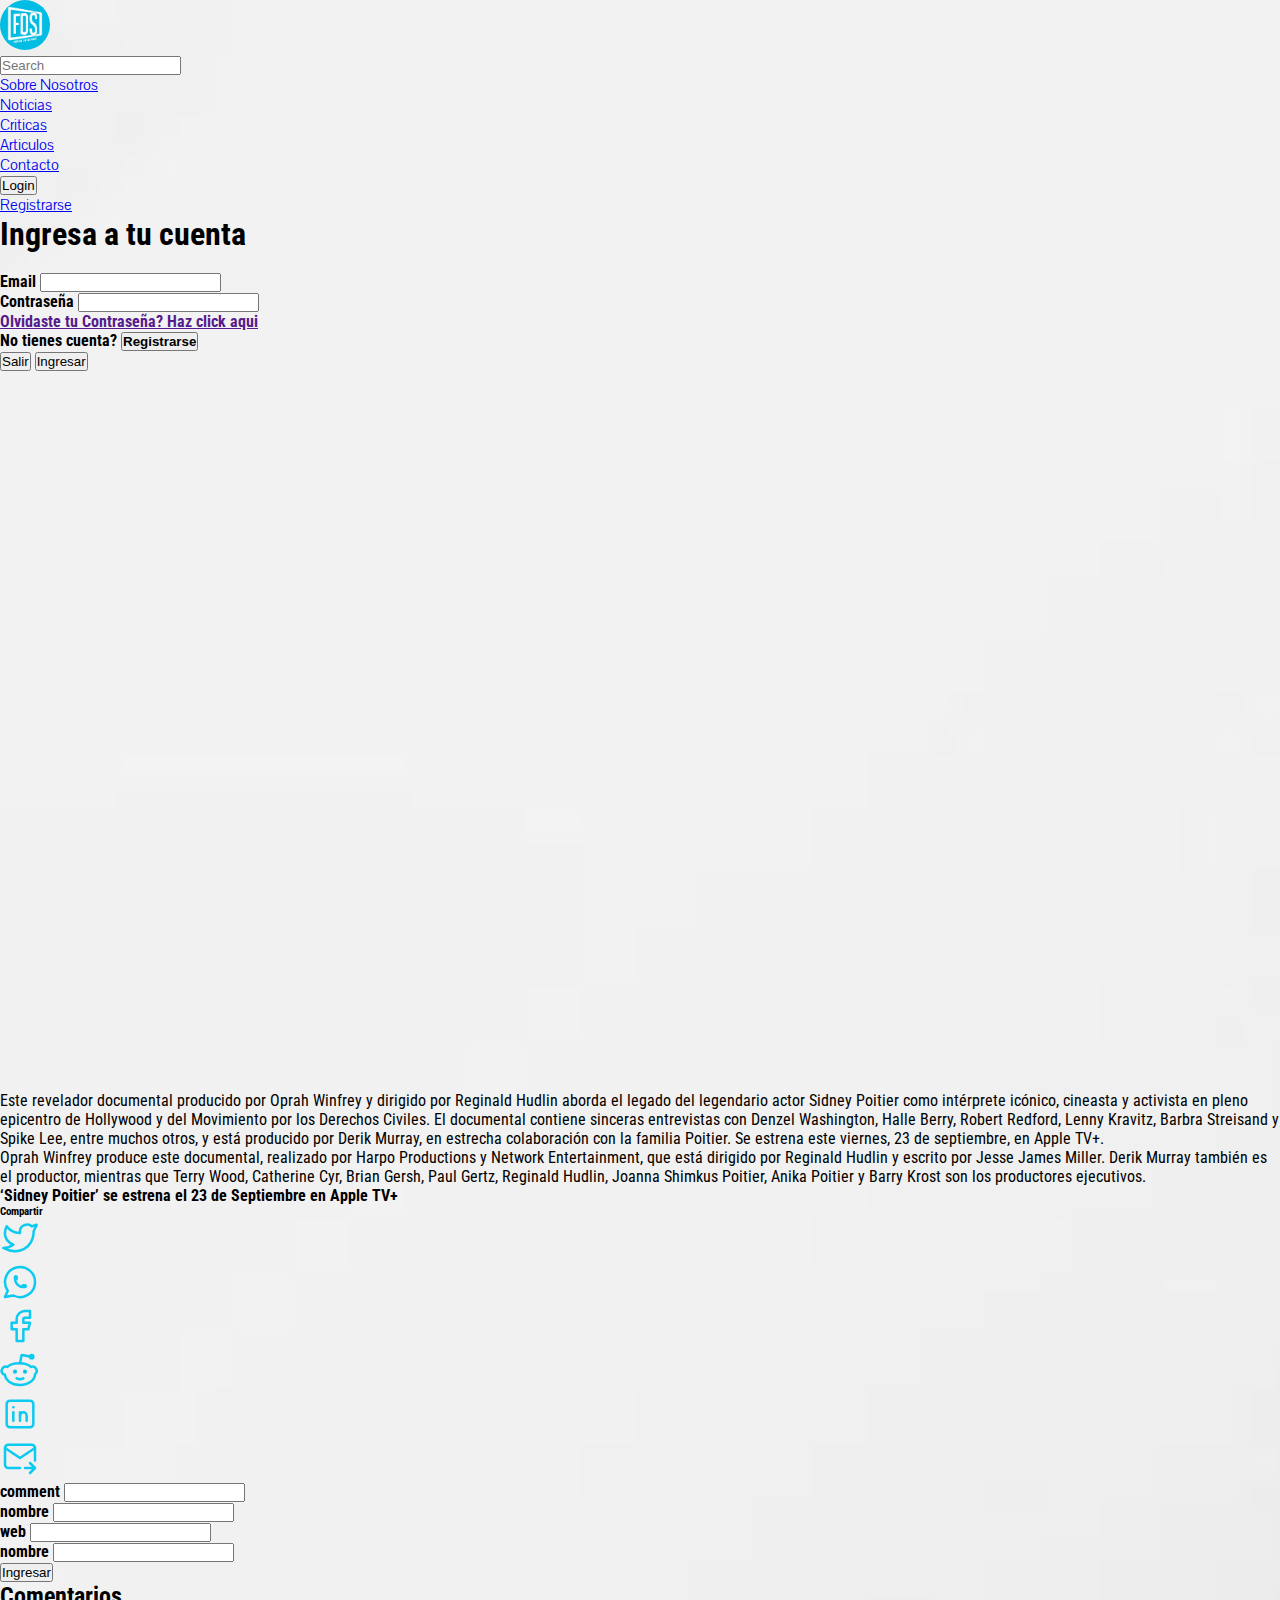
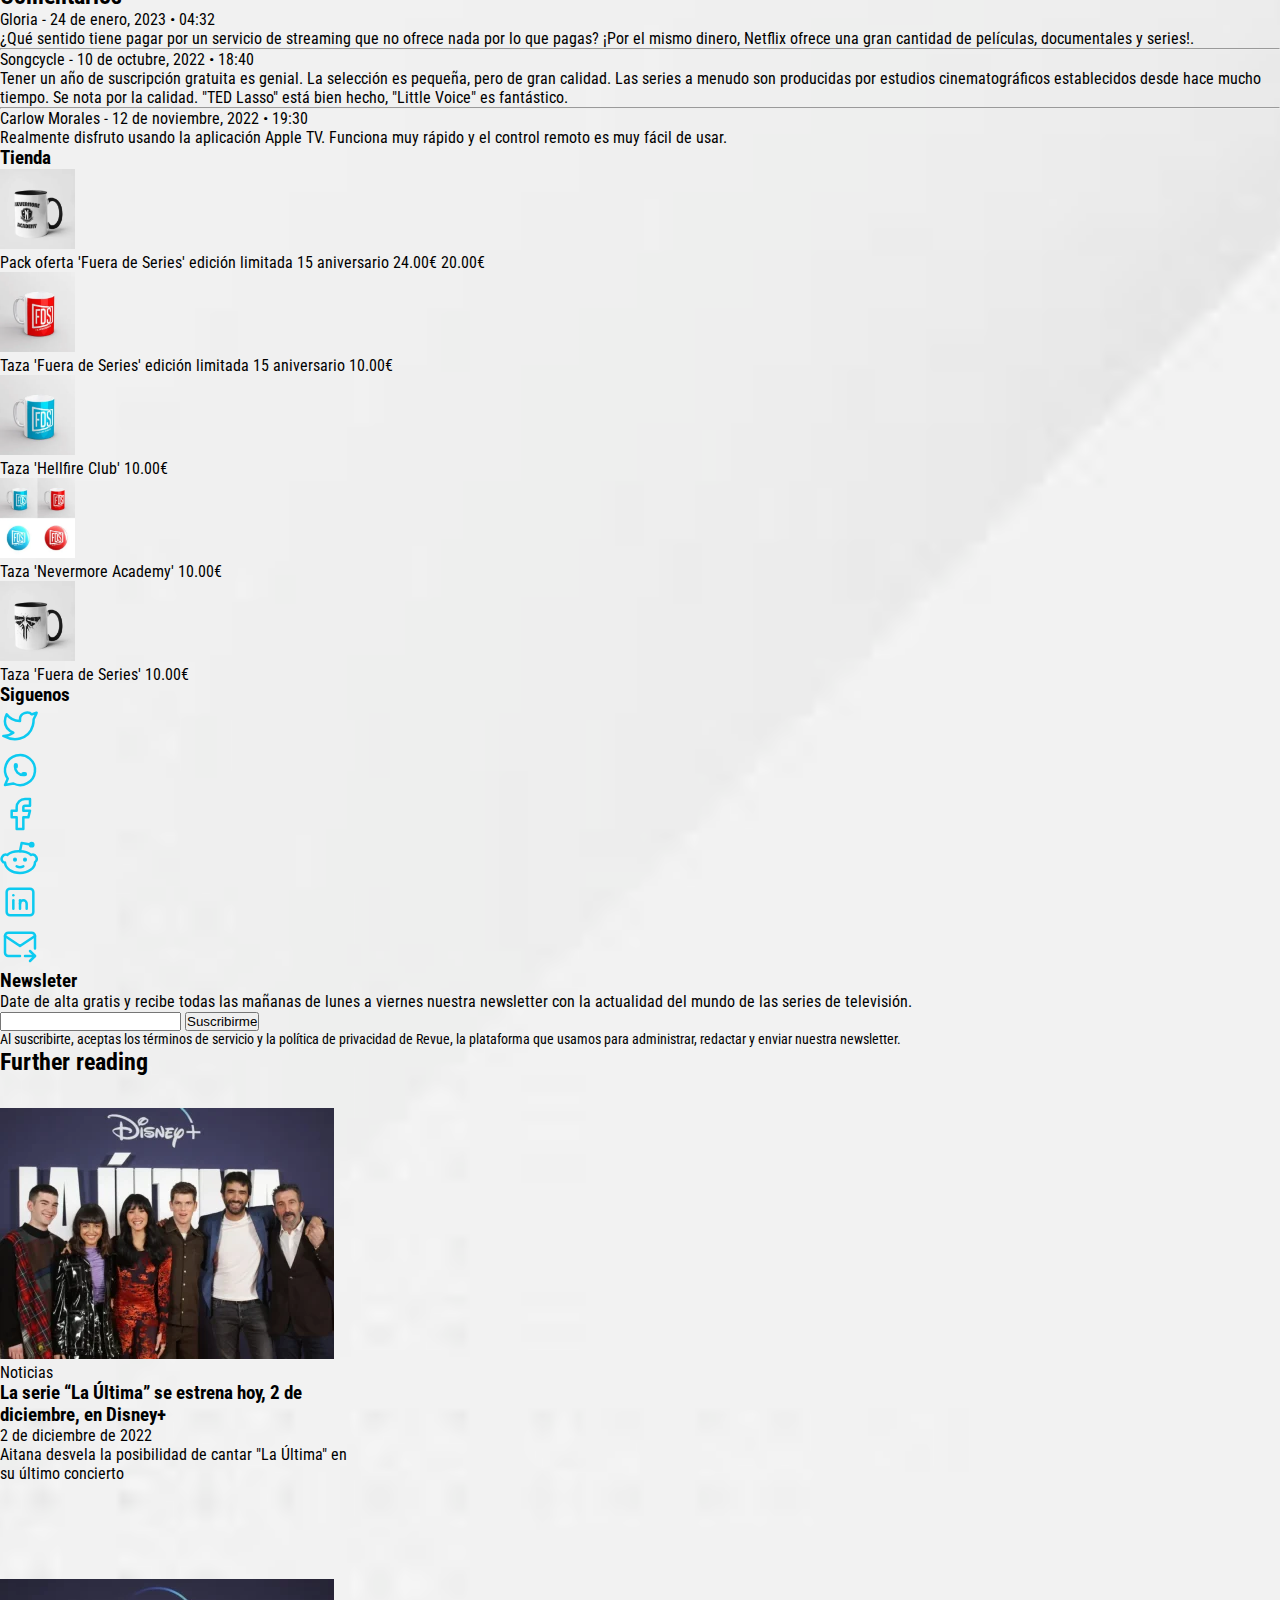
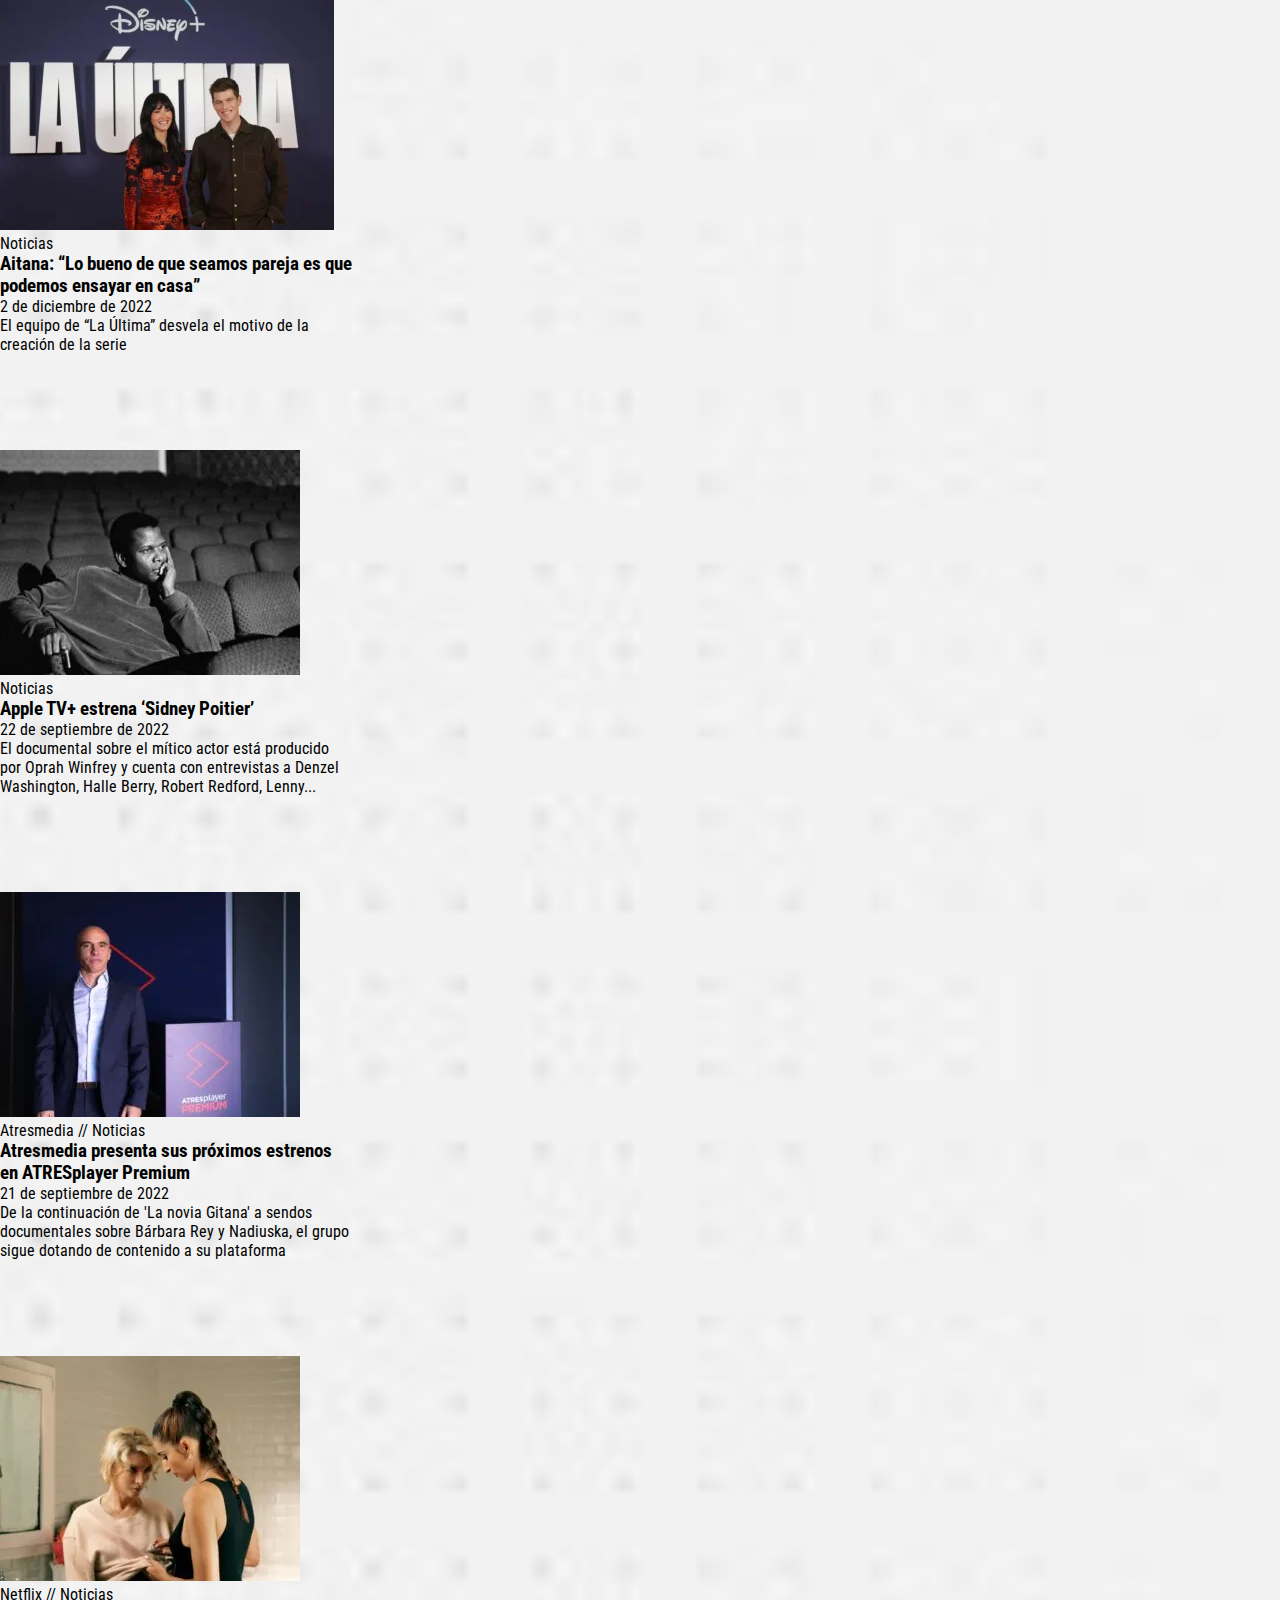
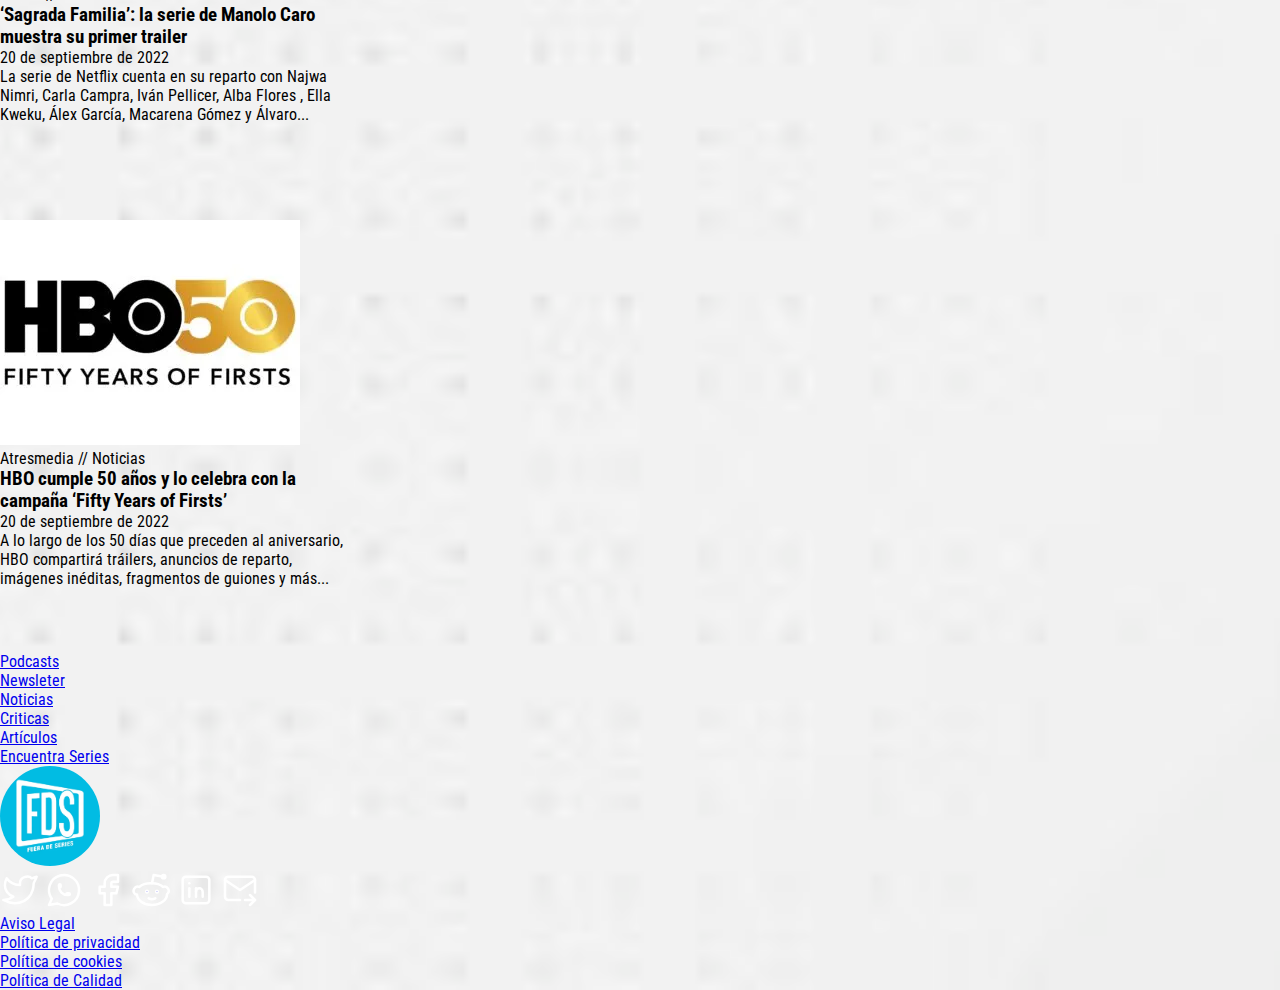
<file: SegundaCardNoticias.html>
<!DOCTYPE html>
<html lang="en">
<head>
  <meta charset="UTF-8">
  <meta http-equiv="X-UA-Compatible" content="IE=edge">
  <meta name="viewport" content="width=device-width, initial-scale=1.0">
  <title>Apple TV+</title>
  <style>
    @import url('https://fonts.googleapis.com/css2?family=Dosis:wght@600&family=Pavanam&family=Roboto+Condensed:wght@300&family=Tenali+Ramakrishna&display=swap');
  </style>
  <link rel="stylesheet" href="./diseño.css">
  <link rel="stylesheet" href="./CardPagina.css">
  <link href="https://cdn.jsdelivr.net/npm/bootstrap@5.2.3/dist/css/bootstrap.min.css" rel="stylesheet"
    integrity="sha384-rbsA2VBKQhggwzxH7pPCaAqO46MgnOM80zW1RWuH61DGLwZJEdK2Kadq2F9CUG65" crossorigin="anonymous">
  <script defer src="https://app.embed.im/snow.js"></script>
</head>

<body>
  <nav class="navbarprincipal navbar navbar-expand-lg bg-info sticky-top">
    <div class="container-fluid"><a class="navbar-brand" href="./index.html"><img class="logonavbar" src="./img/Logo_FDS.webp" alt="fds"></a>
      <button class="navbar-toggler" type="button" data-bs-toggle="collapse" data-bs-target="#navbarScroll"
        aria-controls="navbarScroll" aria-expanded="false" aria-label="Toggle navigation">
        <span class="navbar-toggler-icon"></span>
      </button>
      <div class="collapse navbar-collapse" id="navbarScroll">
        <ul class="navbar-nav ms-auto my-2 my-lg-0" style="--bs-scroll-height: 100px;">
          <li>
            <form class="me-1" role="search">
              <input class="form-control me-2" type="search" placeholder="Search" aria-label="Search">
            </form>
          </li>
          <li class="nav-item">
            <a class="text-white btn btn-info" href="./indexaboutus.html">Sobre Nosotros</a>
          </li>
          <li class="nav-item">
            <a class="text-white btn btn-info" href="./index.html#noticias">Noticias</a>
          </li>
          <li class="nav-item">
            <a class="text-white btn btn-info" href="./index.html#criticas">Criticas</a>
          </li>
          <li class="nav-item">
            <a class="text-white btn btn-info" href="./index.html#articulos">Articulos</a>
          </li>
          <li class="nav-item">
            <a class="text-white btn btn-info" href="./index.html#contactos">Contacto</a>
          </li>
          <li class="nav-item">
            <button type="button" class="text-white btn btn-info" data-bs-toggle="modal" data-bs-target="#Modal1">Login</button>
          </li>
          <li class="nav-item">
            <a class="text-white btn btn-info" href="./indexform.html">Registrarse</a>
          </li>
        </ul>
      </div>
    </div>
  </nav>

  <div class="modal fade" id="Modal1" tabindex="-1" aria-labelledby="Modal1Label" aria-hidden="true">
    <div class="modal-dialog">
      <div class="modal-content bg-info">
        <div class="modal-header">
          <h1 class="modal-title fs-5 text-white" id="Modal1">Ingresa a tu cuenta</h1>
          <button type="button" class="btn-close" data-bs-dismiss="modal" aria-label="Close"></button>
        </div>
        <div class="modal-body">
          <form>
            <div class="mb-3">
              <label for="LoginEmail" class="form-label text-white"><strong>Email</strong></label>
              <input type="email" class="form-control" id="LoginEmail" required>
            </div>
            <div class="mb-3">
              <label for="LoginPassword" class="form-label text-white"><strong>Contraseña</strong></label>
              <input type="password" class="form-control" id="LoginPassword">
            </div>
            <div class="mt-3 mb-3">
              <a href="" class="text-white"><strong>Olvidaste tu Contraseña? Haz click aqui</strong></a>
            </div>
          </form>
          <form action="./indexform.html">
            <span class=" text-white"><strong>No tienes cuenta?</strong></span>
            <button type="submit" class=" btn btn-warning" data-bs-toggle="modal"
              data-bs-target="#Modal2"><strong>Registrarse</strong></button>
          </form>
        </div>
        <div class="modal-footer">
          <button type="button" class="btn btn-secondary bg-danger" data-bs-dismiss="modal">Salir</button>
          <a href="./error404.html">
          <button type="button" class="btn btn-primary bg-success">Ingresar</button>
          </a>
        </div>
      </div>
    </div>
  </div>
  
  <main class="container contenedor bg-white"> 
    <section>
        <div class="row">
            <div class="col-lg-7 py-5 px-5 col-12">
                <div class="col-12 contenedor-video">
                    <div class="video-responsive">
                        <iframe width="560" height="315" src="https://www.youtube.com/embed/ZIt0bGwe1rY" title="YouTube video player" frameborder="0" allow="accelerometer; autoplay; clipboard-write; encrypted-media; gyroscope; picture-in-picture" allowfullscreen></iframe>
                    </div>
                </div>
                <p class="py-3">Este revelador documental producido por Oprah Winfrey y dirigido por Reginald Hudlin aborda el legado del legendario actor Sidney Poitier como intérprete icónico, cineasta y activista en pleno epicentro de Hollywood y del Movimiento por los Derechos Civiles. El documental contiene sinceras entrevistas con Denzel Washington, Halle Berry, Robert Redford, Lenny Kravitz, Barbra Streisand y Spike Lee, entre muchos otros, y está producido por Derik Murray, en estrecha colaboración con la familia Poitier. Se estrena este viernes, 23 de septiembre, en Apple TV+.</p>
                <p>Oprah Winfrey produce este documental, realizado por Harpo Productions y Network Entertainment, que está dirigido por Reginald Hudlin y escrito por Jesse James Miller. Derik Murray también es el productor, mientras que Terry Wood, Catherine Cyr, Brian Gersh, Paul Gertz, Reginald Hudlin, Joanna Shimkus Poitier, Anika Poitier y Barry Krost son los productores ejecutivos.</p>
                <h4 class="py-3">‘Sidney Poitier’ se estrena el 23 de Septiembre en Apple TV+</h4>                
                
                <h6 class="">Compartir</h6>
                <div>
                  <ul class="d-flex" style="list-style: none;">
                    <li>
                      <a href="./error404.html">
                      <svg xmlns="http://www.w3.org/2000/svg" class="icon icon-tabler icon-tabler-brand-twitter" width="40" height="40" viewBox="0 0 24 24" stroke-width="1.5" stroke="#0dcaf0" fill="none" stroke-linecap="round" stroke-linejoin="round">
                        <path stroke="none" d="M0 0h24v24H0z" fill="none"/>
                        <path d="M22 4.01c-1 .49 -1.98 .689 -3 .99c-1.121 -1.265 -2.783 -1.335 -4.38 -.737s-2.643 2.06 -2.62 3.737v1c-3.245 .083 -6.135 -1.395 -8 -4c0 0 -4.182 7.433 4 11c-1.872 1.247 -3.739 2.088 -6 2c3.308 1.803 6.913 2.423 10.034 1.517c3.58 -1.04 6.522 -3.723 7.651 -7.742a13.84 13.84 0 0 0 .497 -3.753c-.002 -.249 1.51 -2.772 1.818 -4.013z" />
                      </svg></a>
                    </li>
                    <li>
                      <a href="./error404.html">  
                      <svg xmlns="http://www.w3.org/2000/svg" class="icon icon-tabler icon-tabler-brand-whatsapp" width="40" height="40" viewBox="0 0 24 24" stroke-width="1.5" stroke="#0dcaf0" fill="none" stroke-linecap="round" stroke-linejoin="round">
                        <path stroke="none" d="M0 0h24v24H0z" fill="none"/>
                        <path d="M3 21l1.65 -3.8a9 9 0 1 1 3.4 2.9l-5.05 .9" />
                        <path d="M9 10a0.5 .5 0 0 0 1 0v-1a0.5 .5 0 0 0 -1 0v1a5 5 0 0 0 5 5h1a0.5 .5 0 0 0 0 -1h-1a0.5 .5 0 0 0 0 1" />
                      </svg></a>
                    </li>
                    <li>
                      <a href="./error404.html">
                      <svg xmlns="http://www.w3.org/2000/svg" class="icon icon-tabler icon-tabler-brand-facebook" width="40" height="40" viewBox="0 0 24 24" stroke-width="1.5" stroke="#0dcaf0" fill="none" stroke-linecap="round" stroke-linejoin="round">
                        <path stroke="none" d="M0 0h24v24H0z" fill="none"/>
                        <path d="M7 10v4h3v7h4v-7h3l1 -4h-4v-2a1 1 0 0 1 1 -1h3v-4h-3a5 5 0 0 0 -5 5v2h-3" />
                      </svg></a>
                    </li>
                    <li>
                      <a href="./error404.html">
                      <svg xmlns="http://www.w3.org/2000/svg" class="icon icon-tabler icon-tabler-brand-reddit" width="40" height="40" viewBox="0 0 24 24" stroke-width="1.5" stroke="#0dcaf0" fill="none" stroke-linecap="round" stroke-linejoin="round">
                        <path stroke="none" d="M0 0h24v24H0z" fill="none"/>
                        <path d="M12 8c2.648 0 5.028 .826 6.675 2.14a2.5 2.5 0 0 1 2.326 4.36c0 3.59 -4.03 6.5 -9 6.5c-4.875 0 -8.845 -2.8 -9 -6.294l-1 -.206a2.5 2.5 0 0 1 2.326 -4.36c1.646 -1.313 4.026 -2.14 6.674 -2.14z" />
                        <path d="M12 8l1 -5l6 1" />
                        <circle cx="19" cy="4" r="1" />
                        <circle cx="9" cy="13" r=".5" fill="currentColor" />
                        <circle cx="15" cy="13" r=".5" fill="currentColor" />
                        <path d="M10 17c.667 .333 1.333 .5 2 .5s1.333 -.167 2 -.5" />
                      </svg></a>
                    </li>
                    <li>
                      <a href="./error404.html">
                      <svg xmlns="http://www.w3.org/2000/svg" class="icon icon-tabler icon-tabler-brand-linkedin" width="40" height="40" viewBox="0 0 24 24" stroke-width="1.5" stroke="#0dcaf0" fill="none" stroke-linecap="round" stroke-linejoin="round">
                        <path stroke="none" d="M0 0h24v24H0z" fill="none"/>
                        <rect x="4" y="4" width="16" height="16" rx="2" />
                        <line x1="8" y1="11" x2="8" y2="16" />
                        <line x1="8" y1="8" x2="8" y2="8.01" />
                        <line x1="12" y1="16" x2="12" y2="11" />
                        <path d="M16 16v-3a2 2 0 0 0 -4 0" />
                      </svg></a>
                    </li>
                    <li>
                      <a href="./error404.html">
                      <svg xmlns="http://www.w3.org/2000/svg" class="icon icon-tabler icon-tabler-mail-forward" width="40" height="40" viewBox="0 0 24 24" stroke-width="1.5" stroke="#0dcaf0" fill="none" stroke-linecap="round" stroke-linejoin="round">
                        <path stroke="none" d="M0 0h24v24H0z" fill="none"/>
                        <path d="M12 18h-7a2 2 0 0 1 -2 -2v-10a2 2 0 0 1 2 -2h14a2 2 0 0 1 2 2v7.5" />
                        <path d="M3 6l9 6l9 -6" />
                        <path d="M15 18h6" />
                        <path d="M18 15l3 3l-3 3" />
                      </svg></a>
                    </li>
                  </ul>
                </div>
              
                <div class="mb-3">
                    <label for="LoginEmail" class="form-label"><strong>comment</strong></label>
                    <input type="email" class="form-control" id="LoginEmail" required>
                  </div>
                  <div class="mb-3">
                    <label for="LoginPassword" class="form-label "><strong>nombre</strong></label>
                    <input type="password" class="form-control" id="LoginPassword">
                  </div>
                  <div class="mb-3">
                    <label for="LoginPassword" class="form-label"><strong>web</strong></label>
                    <input type="password" class="form-control" id="LoginPassword">
                  </div>
                  <div class="mb-3">
                    <label for="LoginPassword" class="form-label "><strong>nombre</strong></label>
                    <input type="password" class="form-control" id="LoginPassword">
                  </div>
                  <a href="./error404.html"><button type="button" class="btn btn-primary bg-info">Ingresar</button></a>
                  
                  <h2 class="mt-3">Comentarios</h2>
                  <div class="container mt-2 p-3 border">
                    <p><span class="bg-info text-white"> Gloria - 24 de enero, 2023 • 04:32 </span><br> ¿Qué sentido tiene pagar por un servicio de streaming que no ofrece nada por lo que pagas? ¡Por el mismo dinero, Netflix ofrece una gran cantidad de películas, documentales y series!. </p>
                    <hr>
                    <p><span class="bg-info text-white"> Songcycle - 10 de octubre, 2022 • 18:40</span> <br> Tener un año de suscripción gratuita es genial. La selección es pequeña, pero de gran calidad. Las series a menudo son producidas por estudios cinematográficos establecidos desde hace mucho tiempo. Se nota por la calidad. "TED Lasso" está bien hecho, "Little Voice" es fantástico.</p>
                    <hr>
                    <p><span class="bg-info text-white"> Carlow Morales - 12 de noviembre, 2022 • 19:30</span> <br> Realmente disfruto usando la aplicación Apple TV. Funciona muy rápido y el control remoto es muy fácil de usar.</p>
                  </div>
            </div>
            
            <div class="container col-lg-5 py-5">
                <div class="bg-dark-subtle px-5 py-5">
                  <h3>Tienda</h3>
                  <div class=" mb-3 bg-dark-subtle row border border-info justify-content-center align-items-center d-flex tienda" style="max-width: auto;">
                    <div class="col-md-2 col-3">
                      <img class="border imagen-tienda" src="./img/t1.webp" class="img-fluid rounded-start" alt="taza1">
                    </div>
                    <div class="col-md-10 col-9">
                      <p>Pack oferta 'Fuera de Series' edición limitada 15 aniversario 24.00€ 20.00€</p>
                    </div>
                  </div>
                  <div class=" mb-3 bg-dark-subtle row border border-info justify-content-center align-items-center d-flex tienda" style="max-width: auto;">
                    <div class="col-md-2 col-3">
                      <img class="border imagen-tienda" src="./img/t2.webp" class="img-fluid rounded-start" alt="taza2">
                    </div>
                    <div class="col-md-10 col-9">
                      <p>Taza 'Fuera de Series' edición limitada 15 aniversario 10.00€</p>
                    </div>
                  </div>
                  <div class=" mb-3 bg-dark-subtle row border border-info justify-content-center align-items-center d-flex tienda" style="max-width: auto;">
                    <div class="col-md-2 col-3">
                      <img class="border imagen-tienda" src="./img/t3.webp" class="img-fluid rounded-start" alt="taza3">
                    </div>
                    <div class="col-md-10 col-9">
                      <p>Taza 'Hellfire Club' 10.00€</p>
                    </div>
                  </div>
                  <div class=" mb-3 bg-dark-subtle row border border-info justify-content-center align-items-center d-flex tienda" style="max-width: auto;">
                    <div class="col-md-2 col-3">
                      <img class="border imagen-tienda" src="./img/t4.webp" class="img-fluid rounded-start" alt="taza4">
                    </div>
                    <div class="col-md-10 col-9">
                      <p>Taza 'Nevermore Academy' 10.00€</p>
                    </div>
                  </div>
          
                  <div class=" mb-3 bg-dark-subtle row border border-info justify-content-center align-items-center d-flex tienda" style="max-width: auto;">
                    <div class="col-md-2 col-3">
                      <img class="border imagen-tienda" src="./img/t5.webp" class="img-fluid rounded-start" alt="taza5">
                    </div>
                    <div class="col-md-10 col-9">
                      <p>Taza 'Fuera de Series' 10.00€</p>
                      </div>
                    </div>
                </div>
                
                <div class="bg-dark-subtle px-5 py-3 my-3">
                    <h3>Siguenos</h3>
                    <div>
                      <ul class="d-flex" style="list-style: none;">
                        <li>
                          <a href="./error404.html">
                          <svg xmlns="http://www.w3.org/2000/svg" class="icon icon-tabler icon-tabler-brand-twitter" width="40" height="40" viewBox="0 0 24 24" stroke-width="1.5" stroke="#0dcaf0" fill="none" stroke-linecap="round" stroke-linejoin="round">
                            <path stroke="none" d="M0 0h24v24H0z" fill="none"/>
                            <path d="M22 4.01c-1 .49 -1.98 .689 -3 .99c-1.121 -1.265 -2.783 -1.335 -4.38 -.737s-2.643 2.06 -2.62 3.737v1c-3.245 .083 -6.135 -1.395 -8 -4c0 0 -4.182 7.433 4 11c-1.872 1.247 -3.739 2.088 -6 2c3.308 1.803 6.913 2.423 10.034 1.517c3.58 -1.04 6.522 -3.723 7.651 -7.742a13.84 13.84 0 0 0 .497 -3.753c-.002 -.249 1.51 -2.772 1.818 -4.013z" />
                          </svg></a>
                        </li>
                        <li>
                          <a href="./error404.html">  
                          <svg xmlns="http://www.w3.org/2000/svg" class="icon icon-tabler icon-tabler-brand-whatsapp" width="40" height="40" viewBox="0 0 24 24" stroke-width="1.5" stroke="#0dcaf0" fill="none" stroke-linecap="round" stroke-linejoin="round">
                            <path stroke="none" d="M0 0h24v24H0z" fill="none"/>
                            <path d="M3 21l1.65 -3.8a9 9 0 1 1 3.4 2.9l-5.05 .9" />
                            <path d="M9 10a0.5 .5 0 0 0 1 0v-1a0.5 .5 0 0 0 -1 0v1a5 5 0 0 0 5 5h1a0.5 .5 0 0 0 0 -1h-1a0.5 .5 0 0 0 0 1" />
                          </svg></a>
                        </li>
                        <li>
                          <a href="./error404.html">
                          <svg xmlns="http://www.w3.org/2000/svg" class="icon icon-tabler icon-tabler-brand-facebook" width="40" height="40" viewBox="0 0 24 24" stroke-width="1.5" stroke="#0dcaf0" fill="none" stroke-linecap="round" stroke-linejoin="round">
                            <path stroke="none" d="M0 0h24v24H0z" fill="none"/>
                            <path d="M7 10v4h3v7h4v-7h3l1 -4h-4v-2a1 1 0 0 1 1 -1h3v-4h-3a5 5 0 0 0 -5 5v2h-3" />
                          </svg></a>
                        </li>
                        <li>
                          <a href="./error404.html">
                          <svg xmlns="http://www.w3.org/2000/svg" class="icon icon-tabler icon-tabler-brand-reddit" width="40" height="40" viewBox="0 0 24 24" stroke-width="1.5" stroke="#0dcaf0" fill="none" stroke-linecap="round" stroke-linejoin="round">
                            <path stroke="none" d="M0 0h24v24H0z" fill="none"/>
                            <path d="M12 8c2.648 0 5.028 .826 6.675 2.14a2.5 2.5 0 0 1 2.326 4.36c0 3.59 -4.03 6.5 -9 6.5c-4.875 0 -8.845 -2.8 -9 -6.294l-1 -.206a2.5 2.5 0 0 1 2.326 -4.36c1.646 -1.313 4.026 -2.14 6.674 -2.14z" />
                            <path d="M12 8l1 -5l6 1" />
                            <circle cx="19" cy="4" r="1" />
                            <circle cx="9" cy="13" r=".5" fill="currentColor" />
                            <circle cx="15" cy="13" r=".5" fill="currentColor" />
                            <path d="M10 17c.667 .333 1.333 .5 2 .5s1.333 -.167 2 -.5" />
                          </svg></a>
                        </li>
                        <li>
                          <a href="./error404.html">
                          <svg xmlns="http://www.w3.org/2000/svg" class="icon icon-tabler icon-tabler-brand-linkedin" width="40" height="40" viewBox="0 0 24 24" stroke-width="1.5" stroke="#0dcaf0" fill="none" stroke-linecap="round" stroke-linejoin="round">
                            <path stroke="none" d="M0 0h24v24H0z" fill="none"/>
                            <rect x="4" y="4" width="16" height="16" rx="2" />
                            <line x1="8" y1="11" x2="8" y2="16" />
                            <line x1="8" y1="8" x2="8" y2="8.01" />
                            <line x1="12" y1="16" x2="12" y2="11" />
                            <path d="M16 16v-3a2 2 0 0 0 -4 0" />
                          </svg></a>
                        </li>
                        <li>
                          <a href="./error404.html">
                          <svg xmlns="http://www.w3.org/2000/svg" class="icon icon-tabler icon-tabler-mail-forward" width="40" height="40" viewBox="0 0 24 24" stroke-width="1.5" stroke="#0dcaf0" fill="none" stroke-linecap="round" stroke-linejoin="round">
                            <path stroke="none" d="M0 0h24v24H0z" fill="none"/>
                            <path d="M12 18h-7a2 2 0 0 1 -2 -2v-10a2 2 0 0 1 2 -2h14a2 2 0 0 1 2 2v7.5" />
                            <path d="M3 6l9 6l9 -6" />
                            <path d="M15 18h6" />
                            <path d="M18 15l3 3l-3 3" />
                          </svg></a>
                        </li>
                      </ul>
                    </div>
                </div>
                
                <div class="bg-dark-subtle px-5 py-5">
                    <h3>Newsleter</h3>
                    <p>Date de alta gratis y recibe todas las mañanas de lunes a viernes nuestra newsletter con la actualidad del mundo de las series de televisión.</p>
                    <input type="email" class="form-control" id="LoginEmail" required>
                    <a href="./error404.html"><button type="button" class="btn btn-primary bg-info my-2">Suscribirme</button></a>
                    <div>
                        <p style="font-size: 0.9rem;">Al suscribirte, aceptas los términos de servicio y la política de privacidad de Revue, la plataforma que usamos para administrar, redactar y enviar nuestra newsletter.</p>
                    </div>
                </div>
            </div>
        </div>
    </section>
    
    <section class="row justify-content-center justify-content-lg-start bg-light">
      <h2 class="ms-3">Further reading</h2>
      <div class="col-12 row row-cols-12 row-cols-lg-3 row-cols-md-2">
          <div class="card-abajo">
              <img src="./img/p1i4.webp"
                class="card-img-top img-noticia imagenes-abajo" alt="Movistar">
                <div class="detalles">
                  <span>Noticias</span>
                  <h3 class="detalles efecto">La serie “La Última” se estrena hoy, 2 de diciembre, en Disney+</h3>
                  <span>2 de diciembre de 2022</span>
                  <p>Aitana desvela la posibilidad de cantar "La Última" en su último concierto</p>
                </div>
          </div>
          <div class="card-abajo">
              <img src="./img/p1i5.webp"
                class="card-img-top img-noticia imagenes-abajo" alt="Movistar">
                <div class="detalles">
                  <span>Noticias</span>
                  <h3 class="detalles efecto">Aitana: “Lo bueno de que seamos pareja es que podemos ensayar en casa”</h3>
                  <span>2 de diciembre de 2022</span>
                  <p>El equipo de “La Última” desvela el motivo de la creación de la serie</p>
                </div>
          </div>
          <div class="card-abajo">
              <img src="./img/noticias2.webp"
                class="card-img-top img-noticia imagenes-abajo" alt="Movistar">
                <div class="detalles efecto">
                  <span>Noticias</span>
                  <h3 class="detalles">Apple TV+ estrena ‘Sidney Poitier’</h3>
                  <span>22 de septiembre de 2022</span>
                  <p>El documental sobre el mítico actor está producido por Oprah Winfrey y cuenta con entrevistas a Denzel Washington, Halle Berry, Robert Redford, Lenny...</p>
                </div>
          </div>
          <div class="card-abajo">
              <img src="./img/noticias3.webp"
                class="card-img-top img-noticia imagenes-abajo" alt="Movistar">
                <div>
                  <div class="d-flex detalles">
                      <span>Atresmedia</span>
                      <span>//</span>
                      <span>Noticias</span>
                  </div>
                  <h3 class="detalles efecto">Atresmedia presenta sus próximos estrenos en ATRESplayer Premium</h3>
                  <span>21 de septiembre de 2022</span>
                  <p>De la continuación de 'La novia Gitana' a sendos documentales sobre Bárbara Rey y Nadiuska, el grupo sigue dotando de contenido a su plataforma</p>
                </div>
          </div>
          <div class="card-abajo">
              <img src="./img/noticias4.webp"
                class="card-img-top img-noticia imagenes-abajo" alt="Movistar">
                <div>
                  <div>
                      <div class="d-flex detalles">
                          <span>Netflix</span>
                          <span>//</span>
                          <span>Noticias</span>
                      </div>
                  </div>
                  <h3 class="detalles efecto">‘Sagrada Familia’: la serie de Manolo Caro muestra su primer trailer</h3>
                  <span>20 de septiembre de 2022</span>
                  <p>La serie de Netflix cuenta en su reparto con Najwa Nimri, Carla Campra, Iván Pellicer, Alba Flores , Ella Kweku, Álex García, Macarena Gómez y Álvaro...</p>
                </div>
          </div>
          <div class="card-abajo">
              <img src="./img/noticias5.webp"
                class="card-img-top img-noticia imagenes-abajo" alt="Movistar">
                <div>
                  <div>
                      <div class="d-flex detalles">
                          <span>Atresmedia</span>
                          <span>//</span>
                          <span>Noticias</span>
                      </div>
                  </div>
                  <h3 class="detalles efecto">HBO cumple 50 años y lo celebra con la campaña ‘Fifty Years of Firsts’</h3>
                  <span>20 de septiembre de 2022</span>
                  <p>A lo largo de los 50 días que preceden al aniversario, HBO compartirá tráilers, anuncios de reparto, imágenes inéditas, fragmentos de guiones y más...</p>
                </div>
          </div>
      </div>
  </section>
</main>

<footer class="container-fluid d-flex bg-info">
  <div class="col-lg-12 row row-cols-1 row-cols-md-2 row-cols-lg-3 mb-5" >
    
    <div class="mt-3 d-flex justify-content-center">
      <ul style="list-style: none;">
        <li class="nav-item">
          <a class="nav-link text-light" href="./error404.html">Podcasts</a>
        </li>
        <li class="nav-item">
          <a class="nav-link text-light" href="./error404.html">Newsleter</a>
        </li>
        <li class="nav-item">
          <a class="nav-link text-light" href="./error404.html">Noticias</a>
        </li>
        <li class="nav-item">
          <a class="nav-link text-light" href="./error404.html">Criticas</a>
        </li>
        <li class="nav-item">
          <a class="nav-link text-light" href="./error404.html">Artículos</a>
        </li>
        <li class="nav-item">
          <a class="nav-link text-light" href="./error404.html">Encuentra Series</a>
        </li>
      </ul>
    </div>

    <div class="mt-3">
      <div class="d-flex justify-content-center">
        <img src="./img//Logo_FDS.webp" alt="fds"
        width="100" height="100" style="border-radius: 50%;">
      </div>
      <div class="menunavfooter mt-3">
        <ul class="d-flex justify-content-center" style="list-style: none;">
          <li>
            <a href="./error404.html">
            <svg xmlns="http://www.w3.org/2000/svg" class="icon icon-tabler icon-tabler-brand-twitter" width="40" height="40" viewBox="0 0 24 24" stroke-width="1.5" stroke="#ffffff" fill="none" stroke-linecap="round" stroke-linejoin="round">
              <path stroke="none" d="M0 0h24v24H0z" fill="none"/>
              <path d="M22 4.01c-1 .49 -1.98 .689 -3 .99c-1.121 -1.265 -2.783 -1.335 -4.38 -.737s-2.643 2.06 -2.62 3.737v1c-3.245 .083 -6.135 -1.395 -8 -4c0 0 -4.182 7.433 4 11c-1.872 1.247 -3.739 2.088 -6 2c3.308 1.803 6.913 2.423 10.034 1.517c3.58 -1.04 6.522 -3.723 7.651 -7.742a13.84 13.84 0 0 0 .497 -3.753c-.002 -.249 1.51 -2.772 1.818 -4.013z" />
            </svg></a>
          </li>
          <li>
            <a href="./error404.html">  
            <svg xmlns="http://www.w3.org/2000/svg" class="icon icon-tabler icon-tabler-brand-whatsapp" width="40" height="40" viewBox="0 0 24 24" stroke-width="1.5" stroke="#ffffff" fill="none" stroke-linecap="round" stroke-linejoin="round">
              <path stroke="none" d="M0 0h24v24H0z" fill="none"/>
              <path d="M3 21l1.65 -3.8a9 9 0 1 1 3.4 2.9l-5.05 .9" />
              <path d="M9 10a0.5 .5 0 0 0 1 0v-1a0.5 .5 0 0 0 -1 0v1a5 5 0 0 0 5 5h1a0.5 .5 0 0 0 0 -1h-1a0.5 .5 0 0 0 0 1" />
            </svg></a>
          </li>
          <li>
            <a href="./error404.html">
            <svg xmlns="http://www.w3.org/2000/svg" class="icon icon-tabler icon-tabler-brand-facebook" width="40" height="40" viewBox="0 0 24 24" stroke-width="1.5" stroke="#ffffff" fill="none" stroke-linecap="round" stroke-linejoin="round">
              <path stroke="none" d="M0 0h24v24H0z" fill="none"/>
              <path d="M7 10v4h3v7h4v-7h3l1 -4h-4v-2a1 1 0 0 1 1 -1h3v-4h-3a5 5 0 0 0 -5 5v2h-3" />
            </svg></a>
          </li>
          <li>
            <a href="./error404.html">
            <svg xmlns="http://www.w3.org/2000/svg" class="icon icon-tabler icon-tabler-brand-reddit" width="40" height="40" viewBox="0 0 24 24" stroke-width="1.5" stroke="#ffffff" fill="none" stroke-linecap="round" stroke-linejoin="round">
              <path stroke="none" d="M0 0h24v24H0z" fill="none"/>
              <path d="M12 8c2.648 0 5.028 .826 6.675 2.14a2.5 2.5 0 0 1 2.326 4.36c0 3.59 -4.03 6.5 -9 6.5c-4.875 0 -8.845 -2.8 -9 -6.294l-1 -.206a2.5 2.5 0 0 1 2.326 -4.36c1.646 -1.313 4.026 -2.14 6.674 -2.14z" />
              <path d="M12 8l1 -5l6 1" />
              <circle cx="19" cy="4" r="1" />
              <circle cx="9" cy="13" r=".5" fill="currentColor" />
              <circle cx="15" cy="13" r=".5" fill="currentColor" />
              <path d="M10 17c.667 .333 1.333 .5 2 .5s1.333 -.167 2 -.5" />
            </svg></a>
          </li>
          <li>
            <a href="./error404.html">
            <svg xmlns="http://www.w3.org/2000/svg" class="icon icon-tabler icon-tabler-brand-linkedin" width="40" height="40" viewBox="0 0 24 24" stroke-width="1.5" stroke="#ffffff" fill="none" stroke-linecap="round" stroke-linejoin="round">
              <path stroke="none" d="M0 0h24v24H0z" fill="none"/>
              <rect x="4" y="4" width="16" height="16" rx="2" />
              <line x1="8" y1="11" x2="8" y2="16" />
              <line x1="8" y1="8" x2="8" y2="8.01" />
              <line x1="12" y1="16" x2="12" y2="11" />
              <path d="M16 16v-3a2 2 0 0 0 -4 0" />
            </svg></a>
          </li>
          <li>
            <a href="./error404.html">
            <svg xmlns="http://www.w3.org/2000/svg" class="icon icon-tabler icon-tabler-mail-forward" width="40" height="40" viewBox="0 0 24 24" stroke-width="1.5" stroke="#ffffff" fill="none" stroke-linecap="round" stroke-linejoin="round">
              <path stroke="none" d="M0 0h24v24H0z" fill="none"/>
              <path d="M12 18h-7a2 2 0 0 1 -2 -2v-10a2 2 0 0 1 2 -2h14a2 2 0 0 1 2 2v7.5" />
              <path d="M3 6l9 6l9 -6" />
              <path d="M15 18h6" />
              <path d="M18 15l3 3l-3 3" />
            </svg></a>
          </li>
        </ul>
      </div>
    </div>

    <div class="mt-3 d-flex justify-content-center">
      <ul style="list-style: none;">
        <li class="nav-item">
          <a class="nav-link text-light" href="./error404.html">Aviso Legal</a>
        </li>
        <li class="nav-item">
          <a class="nav-link text-light" href="./error404.html">Política de privacidad</a>
        </li>
        <li class="nav-item">
          <a class="nav-link text-light" href="./error404.html">Política de cookies</a>
        </li>
        <li class="nav-item">
          <a class="nav-link text-light" href="./error404.html">Política de Calidad</a>
        </li>
      </ul>
    </div> 
  </div>
</footer>

  <script src="https://cdn.jsdelivr.net/npm/bootstrap@5.3.0-alpha1/dist/js/bootstrap.bundle.min.js" integrity="sha384-w76AqPfDkMBDXo30jS1Sgez6pr3x5MlQ1ZAGC+nuZB+EYdgRZgiwxhTBTkF7CXvN" crossorigin="anonymous"></script>
</body>
</html>
</file>
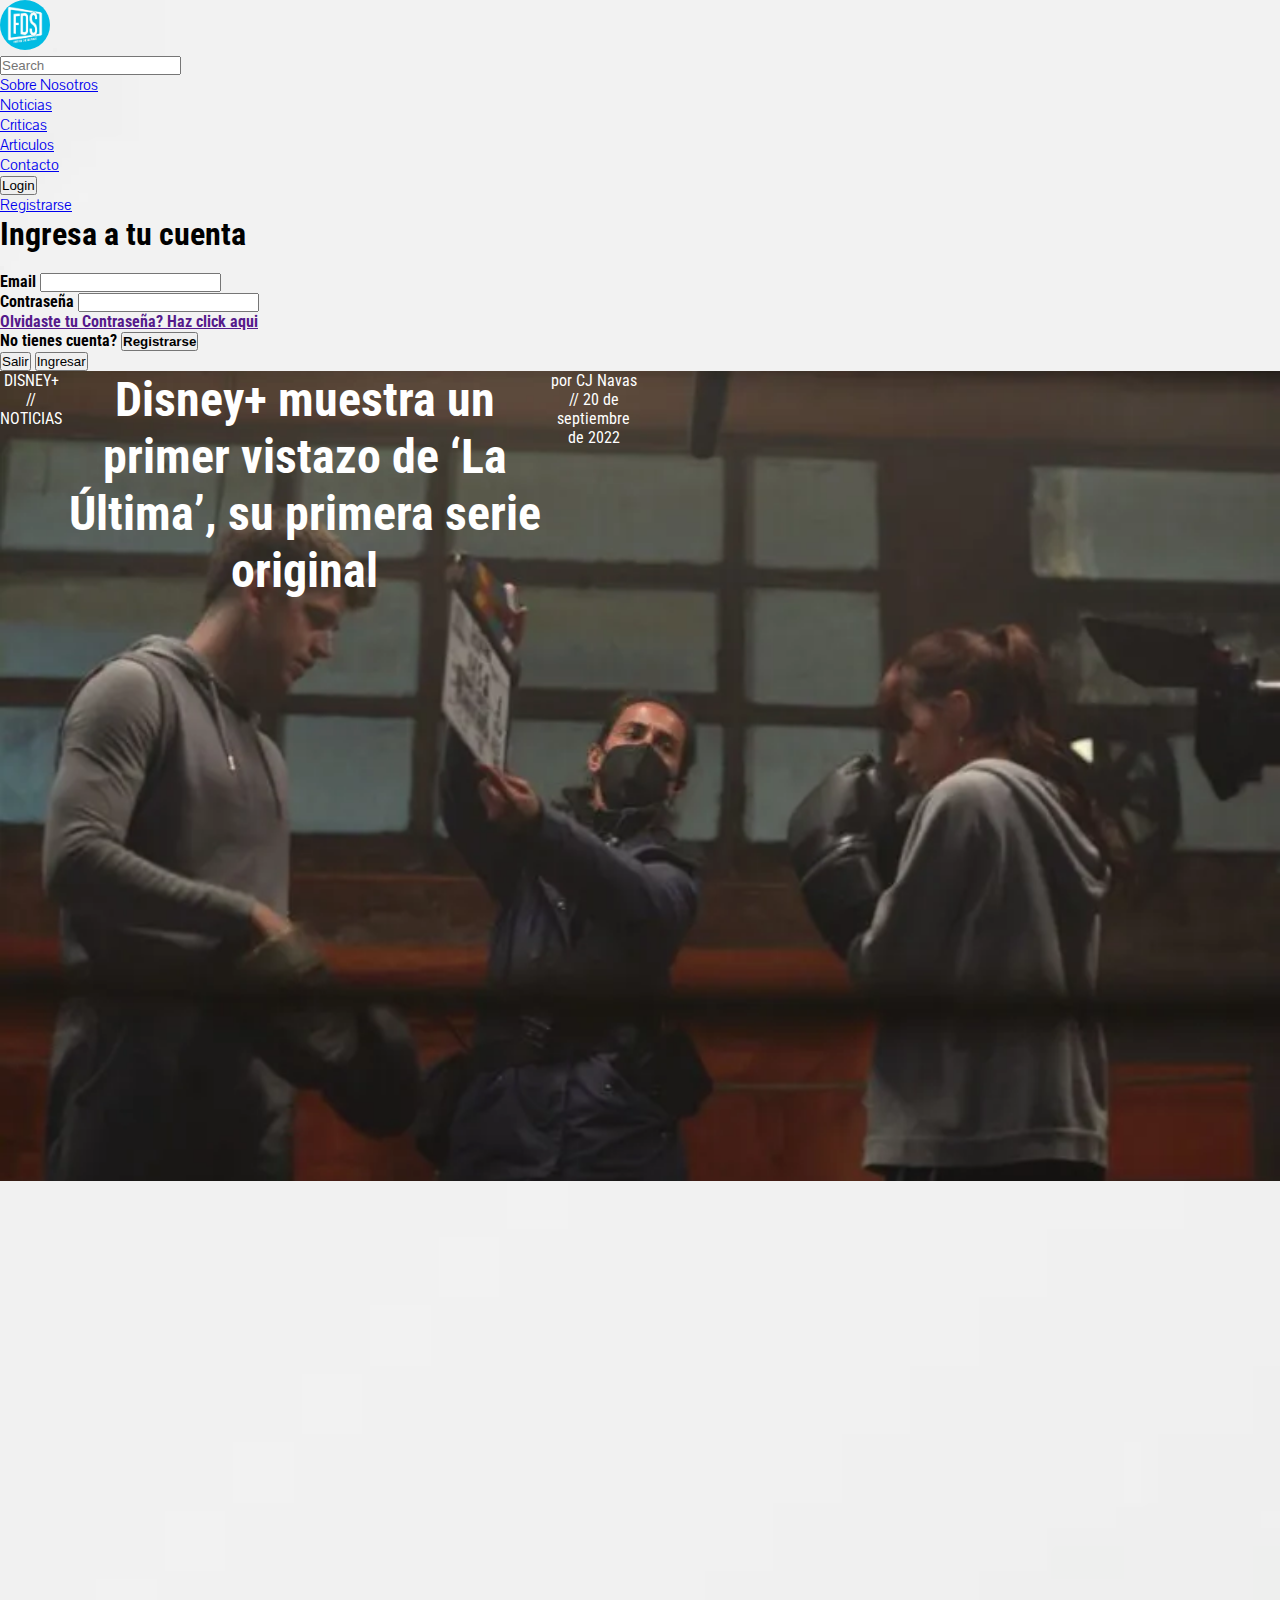
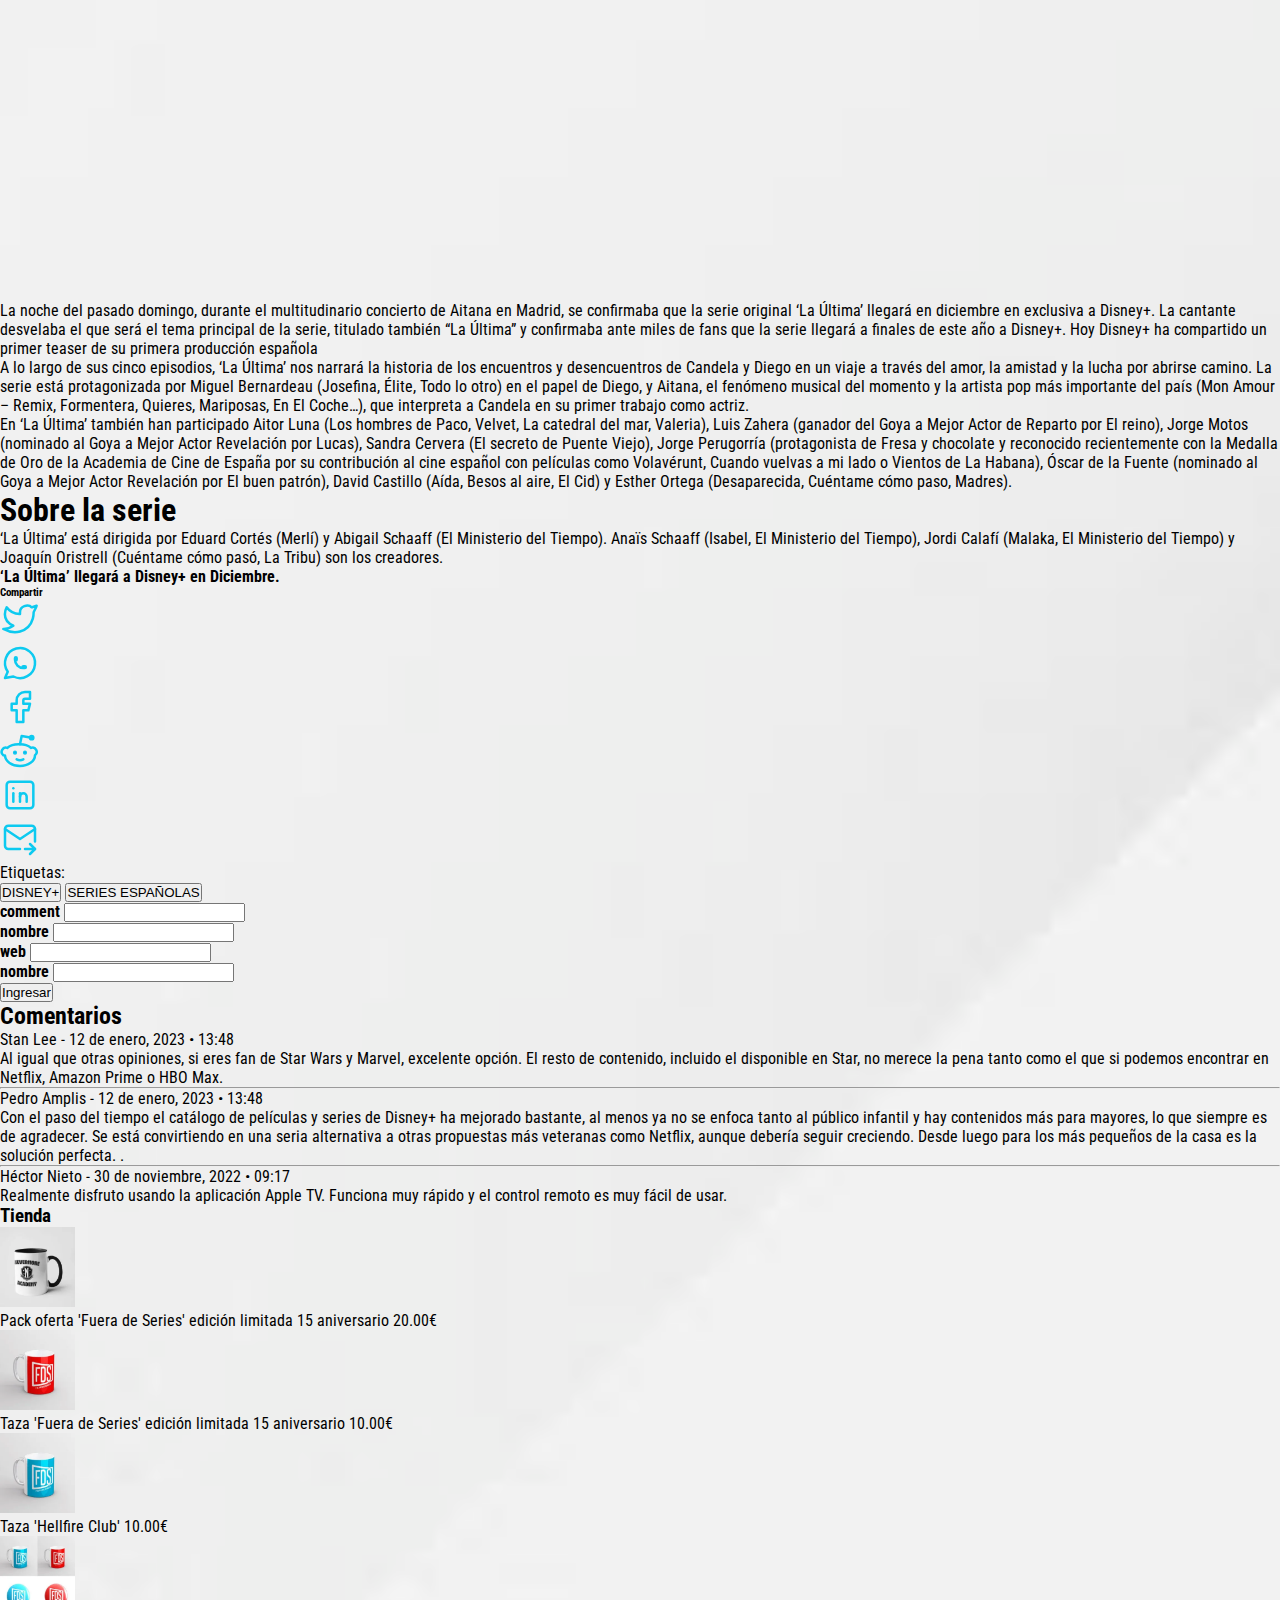
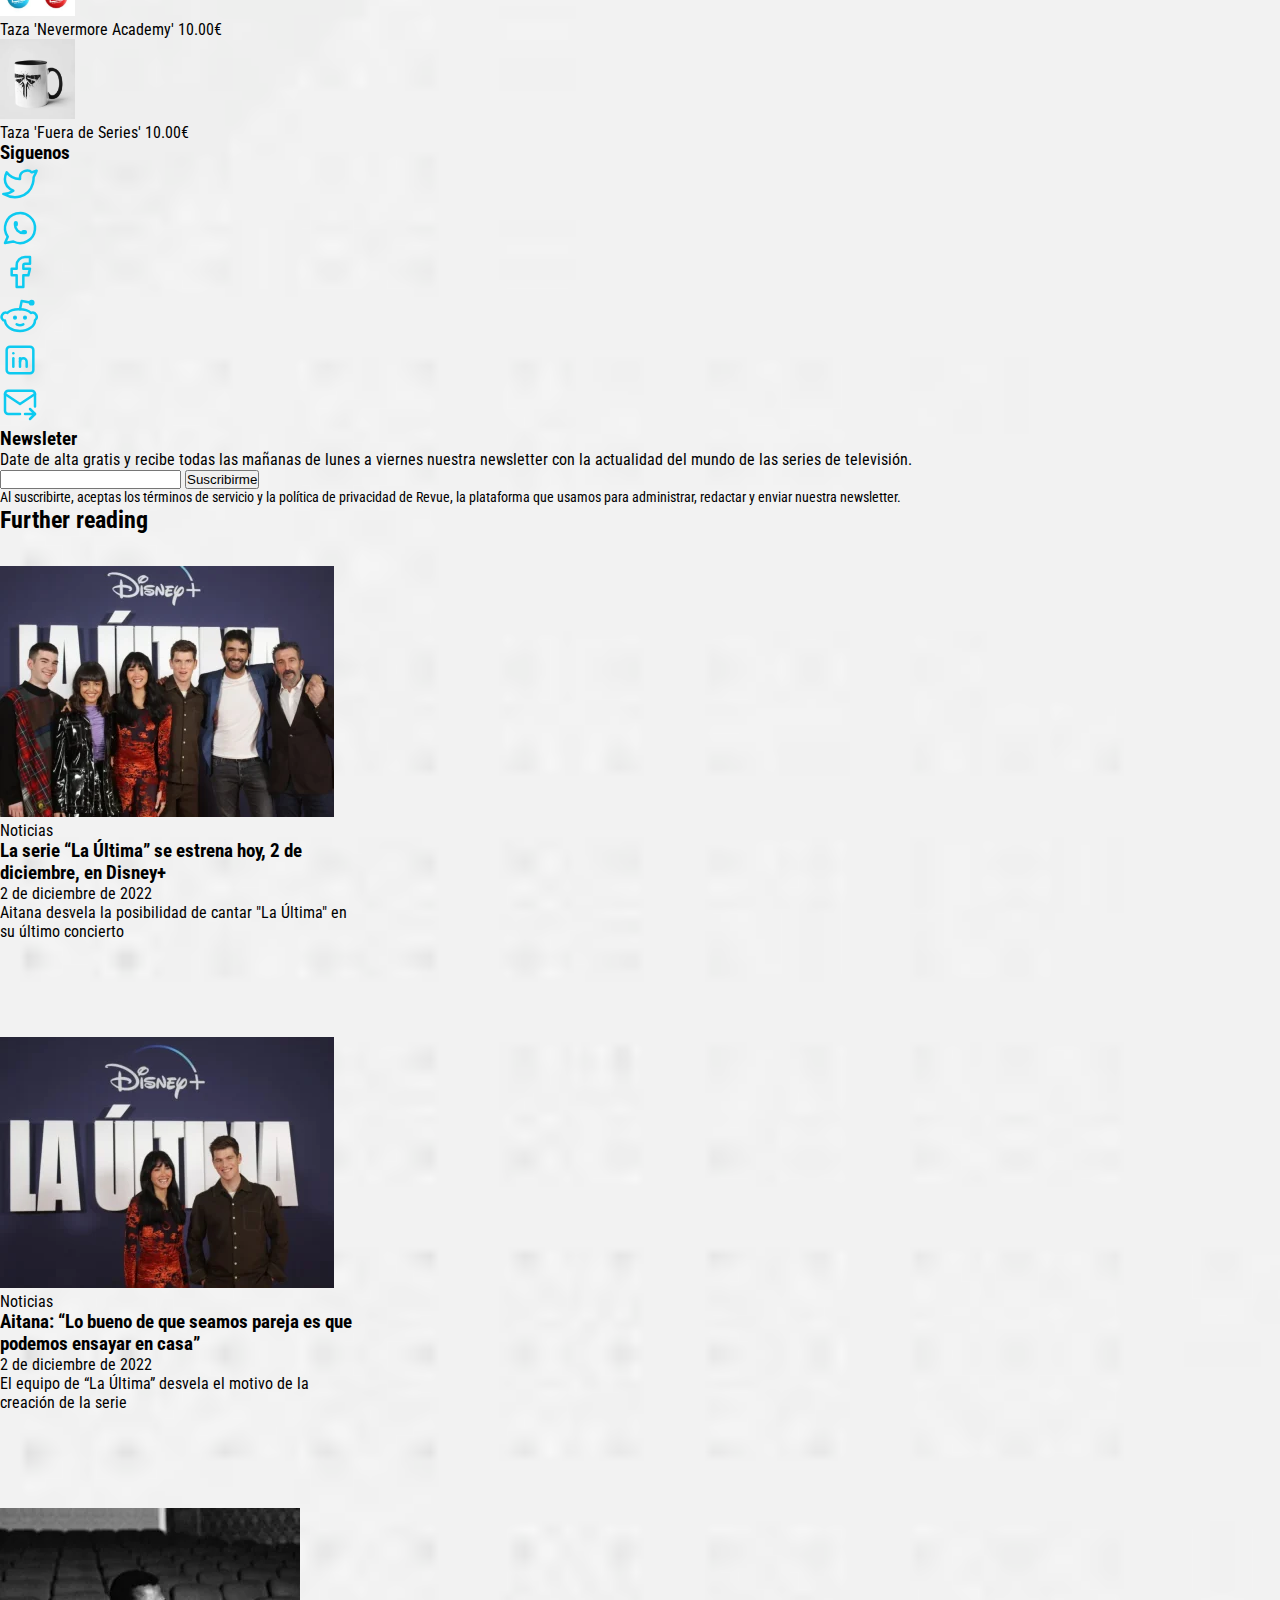
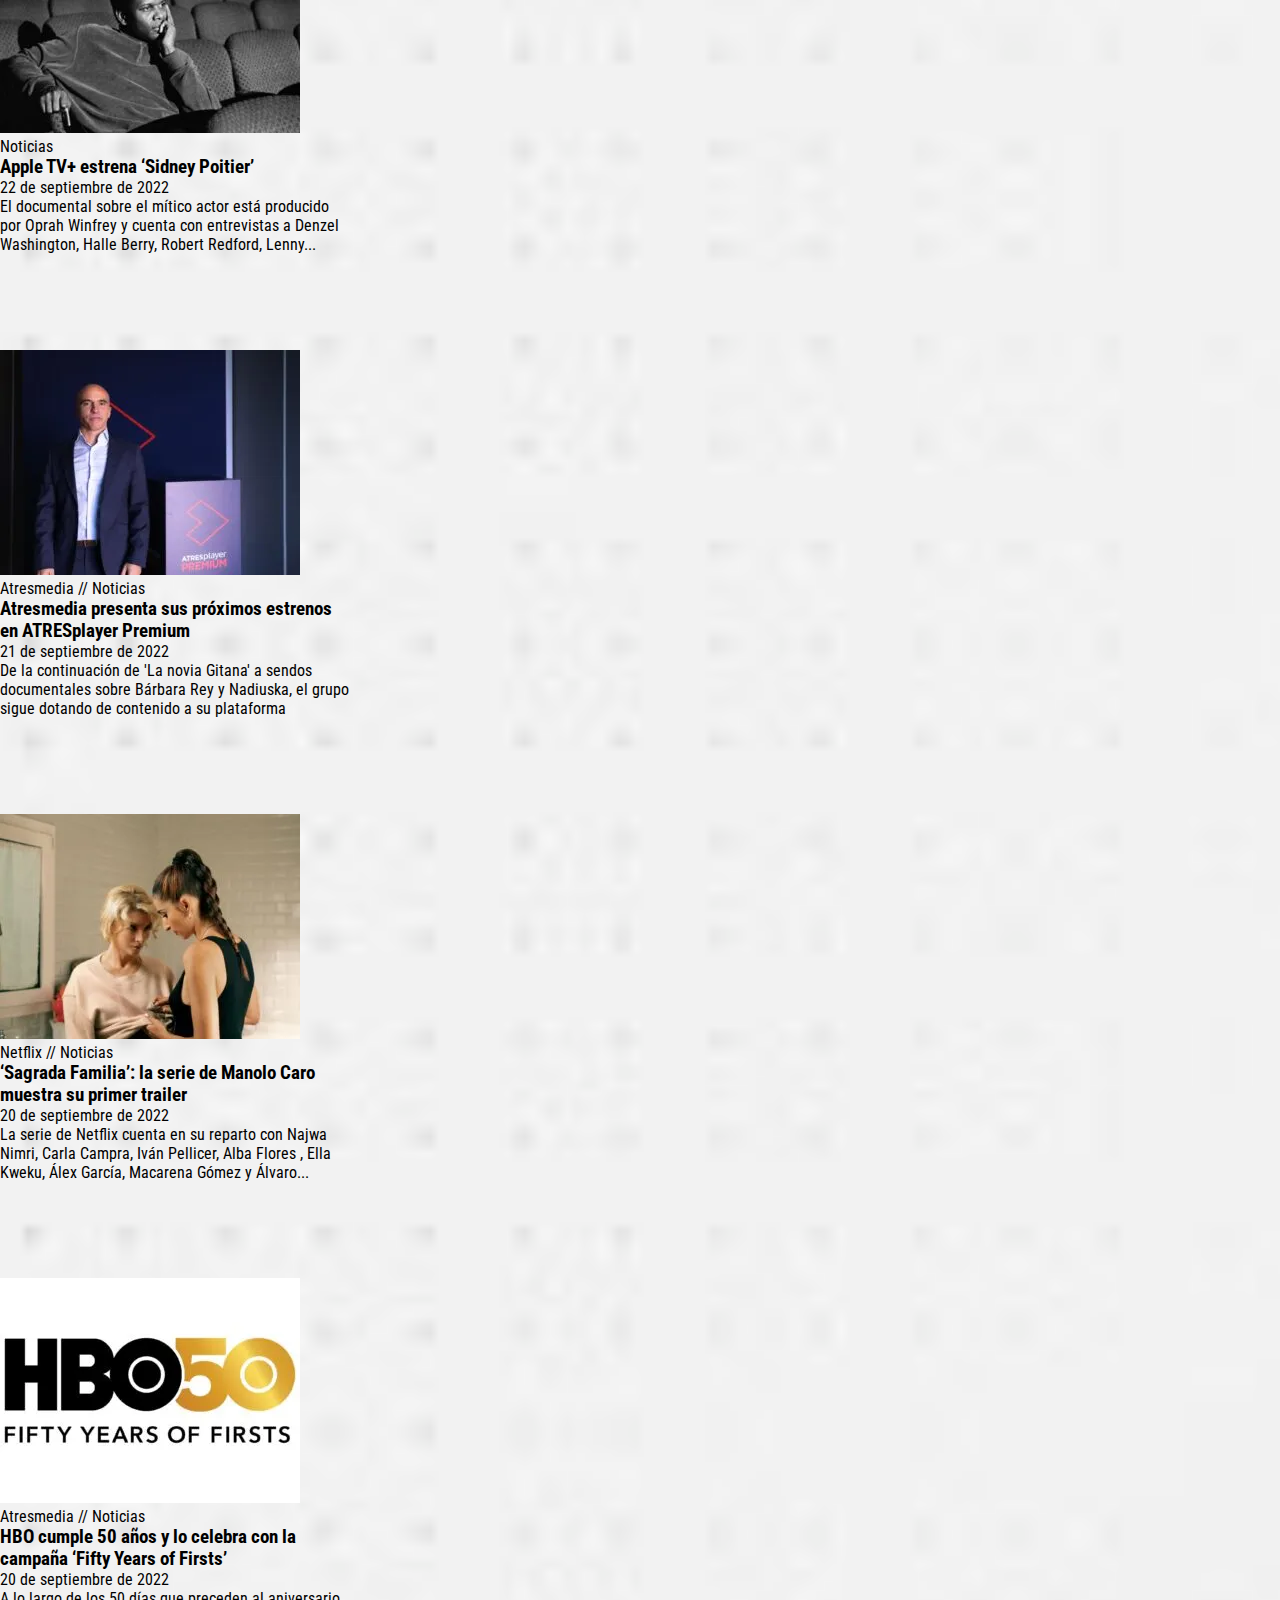
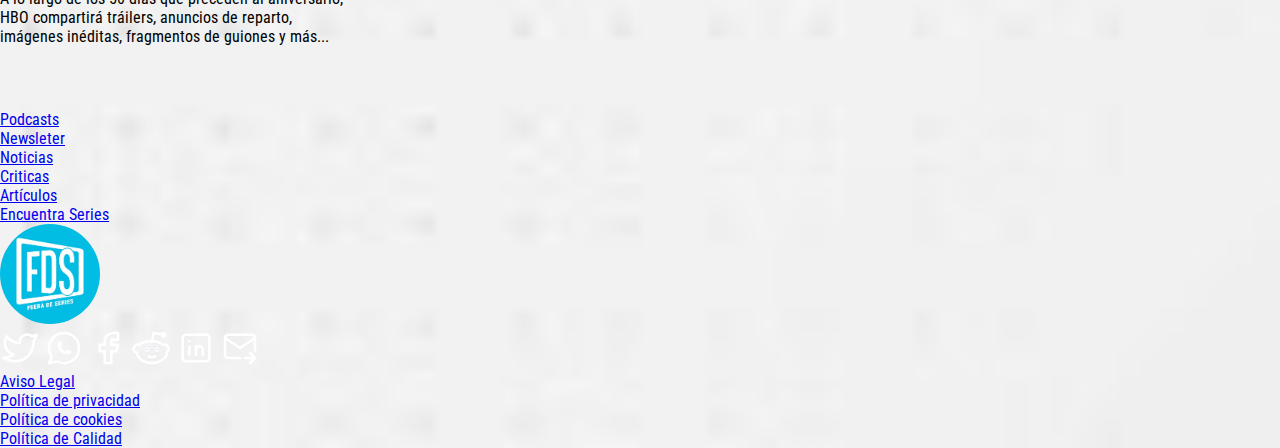
<file: SextaCardNoticias.html>
<!DOCTYPE html>
<html lang="en">
<head>
  <meta charset="UTF-8">
  <meta http-equiv="X-UA-Compatible" content="IE=edge">
  <meta name="viewport" content="width=device-width, initial-scale=1.0">
  <title>Disney+</title>
  <style>
    @import url('https://fonts.googleapis.com/css2?family=Dosis:wght@600&family=Pavanam&family=Roboto+Condensed:wght@300&family=Tenali+Ramakrishna&display=swap');
  </style>
  <link rel="stylesheet" href="./diseño.css">
  <link rel="stylesheet" href="./CardPagina.css">
  <link href="https://cdn.jsdelivr.net/npm/bootstrap@5.2.3/dist/css/bootstrap.min.css" rel="stylesheet"
    integrity="sha384-rbsA2VBKQhggwzxH7pPCaAqO46MgnOM80zW1RWuH61DGLwZJEdK2Kadq2F9CUG65" crossorigin="anonymous">
  <script defer src="https://app.embed.im/snow.js"></script>
</head>

<body>
  <nav class="navbarprincipal navbar navbar-expand-lg bg-info sticky-top">
    <div class="container-fluid"><a class="navbar-brand" href="./index.html"><img class="logonavbar" src="./img/Logo_FDS.webp" alt="fds"></a>
      <button class="navbar-toggler" type="button" data-bs-toggle="collapse" data-bs-target="#navbarScroll"
        aria-controls="navbarScroll" aria-expanded="false" aria-label="Toggle navigation">
        <span class="navbar-toggler-icon"></span>
      </button>
      <div class="collapse navbar-collapse" id="navbarScroll">
        <ul class="navbar-nav ms-auto my-2 my-lg-0" style="--bs-scroll-height: 100px;">
          <li>
            <form class="me-1" role="search">
              <input class="form-control me-2" type="search" placeholder="Search" aria-label="Search">
            </form>
          </li>
          <li class="nav-item">
            <a class="text-white btn btn-info" href="./indexaboutus.html">Sobre Nosotros</a>
          </li>
          <li class="nav-item">
            <a class="text-white btn btn-info" href="./index.html#noticias">Noticias</a>
          </li>
          <li class="nav-item">
            <a class="text-white btn btn-info" href="./index.html#criticas">Criticas</a>
          </li>
          <li class="nav-item">
            <a class="text-white btn btn-info" href="./index.html#articulos">Articulos</a>
          </li>
          <li class="nav-item">
            <a class="text-white btn btn-info" href="./index.html#contactos">Contacto</a>
          </li>
          <li class="nav-item">
            <button type="button" class="text-white btn btn-info" data-bs-toggle="modal" data-bs-target="#Modal1">Login</button>
          </li>
          <li class="nav-item">
            <a class="text-white btn btn-info" href="./indexform.html">Registrarse</a>
          </li>
        </ul>
      </div>
    </div>
  </nav>

  <div class="modal fade" id="Modal1" tabindex="-1" aria-labelledby="Modal1Label" aria-hidden="true">
    <div class="modal-dialog">
      <div class="modal-content bg-info">
        <div class="modal-header">
          <h1 class="modal-title fs-5 text-white" id="Modal1">Ingresa a tu cuenta</h1>
          <button type="button" class="btn-close" data-bs-dismiss="modal" aria-label="Close"></button>
        </div>
        <div class="modal-body">
          <form>
            <div class="mb-3">
              <label for="LoginEmail" class="form-label text-white"><strong>Email</strong></label>
              <input type="email" class="form-control" id="LoginEmail" required>
            </div>
            <div class="mb-3">
              <label for="LoginPassword" class="form-label text-white"><strong>Contraseña</strong></label>
              <input type="password" class="form-control" id="LoginPassword">
            </div>
            <div class="mt-3 mb-3">
              <a href="" class="text-white"><strong>Olvidaste tu Contraseña? Haz click aqui</strong></a>
            </div>
          </form>
          <form action="./indexform.html">
            <span class=" text-white"><strong>No tienes cuenta?</strong></span>
            <button type="submit" class=" btn btn-warning" data-bs-toggle="modal"
              data-bs-target="#Modal2"><strong>Registrarse</strong></button>
          </form>
        </div>
        <div class="modal-footer">
          <button type="button" class="btn btn-secondary bg-danger" data-bs-dismiss="modal">Salir</button>
          <a href="./error404.html">
          <button type="button" class="btn btn-primary bg-success">Ingresar</button>
          </a>
        </div>
      </div>
    </div>
  </div>
  
  <header class="masthead" style="background-image: url(./img/p6i1.webp);">
    <div class="color-overlay d-flex justify-content-center align-items-center">
        <div class="header-contenido row">
            <div>
              <span class="efecto">DISNEY+</span>
              <span>//</span>
              <span class="efecto">NOTICIAS</span>
            </div>
            <h1 class="texto"> Disney+ muestra un primer vistazo de ‘La Última’, su primera serie original</h1>
            <div>
              <span>por</span>
              <span class="efecto">CJ Navas</span>
              <span>//</span>
              <span>20 de septiembre de 2022</span>
            </div>
        </div>
    </div>
</header>

  <main class="container contenedor bg-white"> 
    <section>
        <div class="row">
            <div class="col-lg-7  px-5 col-12">
                <div class="col-12 contenedor-video py-5">
                    <div class="video-responsive">
                        <iframe width="560" height="315" src="https://www.youtube.com/embed/mTowSmaalQE" title="YouTube video player" frameborder="0" allow="accelerometer; autoplay; clipboard-write; encrypted-media; gyroscope; picture-in-picture" allowfullscreen></iframe>
                    </div>
                </div>
                <p  class="py-3">La noche del pasado domingo, durante el multitudinario concierto de Aitana en Madrid, se confirmaba que la serie original ‘La Última’ llegará en diciembre en exclusiva a Disney+. La cantante desvelaba el que será el tema principal de la serie, titulado también “La Última” y confirmaba ante miles de fans que la serie llegará a finales de este año a Disney+. Hoy Disney+ ha compartido un primer teaser de su primera producción española</p>
                <p>A lo largo de sus cinco episodios, ‘La Última’ nos narrará la historia de los encuentros y desencuentros de Candela y Diego en un viaje a través del amor, la amistad y la lucha por abrirse camino. La serie está protagonizada por Miguel Bernardeau (Josefina, Élite, Todo lo otro) en el papel de Diego, y Aitana, el fenómeno musical del momento y la artista pop más importante del país (Mon Amour – Remix, Formentera, Quieres, Mariposas, En El Coche…), que interpreta a Candela en su primer trabajo como actriz.</p>
                <p class="py-3">En ‘La Última’ también han participado Aitor Luna (Los hombres de Paco, Velvet, La catedral del mar, Valeria), Luis Zahera (ganador del Goya a Mejor Actor de Reparto por El reino), Jorge Motos (nominado al Goya a Mejor Actor Revelación por Lucas), Sandra Cervera (El secreto de Puente Viejo), Jorge Perugorría (protagonista de Fresa y chocolate y reconocido recientemente con la Medalla de Oro de la Academia de Cine de España por su contribución al cine español con películas como Volavérunt, Cuando vuelvas a mi lado o Vientos de La Habana), Óscar de la Fuente (nominado al Goya a Mejor Actor Revelación por El buen patrón), David Castillo (Aída, Besos al aire, El Cid) y Esther Ortega (Desaparecida, Cuéntame cómo paso, Madres).</p>
                <h1>Sobre la serie</h1>
                <p class="py-3">‘La Última’ está dirigida por Eduard Cortés (Merlí) y Abigail Schaaff (El Ministerio del Tiempo). Anaïs Schaaff (Isabel, El Ministerio del Tiempo), Jordi Calafí (Malaka, El Ministerio del Tiempo) y Joaquín Oristrell (Cuéntame cómo pasó, La Tribu) son los creadores.</p>
                <h4>‘La Última’ llegará a Disney+ en Diciembre.</h4>
                
                <h6 class="py-3">Compartir</h6>
                <div>
                  <ul class="d-flex" style="list-style: none;">
                    <li>
                      <a href="./error404.html">
                      <svg xmlns="http://www.w3.org/2000/svg" class="icon icon-tabler icon-tabler-brand-twitter" width="40" height="40" viewBox="0 0 24 24" stroke-width="1.5" stroke="#0dcaf0" fill="none" stroke-linecap="round" stroke-linejoin="round">
                        <path stroke="none" d="M0 0h24v24H0z" fill="none"/>
                        <path d="M22 4.01c-1 .49 -1.98 .689 -3 .99c-1.121 -1.265 -2.783 -1.335 -4.38 -.737s-2.643 2.06 -2.62 3.737v1c-3.245 .083 -6.135 -1.395 -8 -4c0 0 -4.182 7.433 4 11c-1.872 1.247 -3.739 2.088 -6 2c3.308 1.803 6.913 2.423 10.034 1.517c3.58 -1.04 6.522 -3.723 7.651 -7.742a13.84 13.84 0 0 0 .497 -3.753c-.002 -.249 1.51 -2.772 1.818 -4.013z" />
                      </svg></a>
                    </li>
                    <li>
                      <a href="./error404.html">  
                      <svg xmlns="http://www.w3.org/2000/svg" class="icon icon-tabler icon-tabler-brand-whatsapp" width="40" height="40" viewBox="0 0 24 24" stroke-width="1.5" stroke="#0dcaf0" fill="none" stroke-linecap="round" stroke-linejoin="round">
                        <path stroke="none" d="M0 0h24v24H0z" fill="none"/>
                        <path d="M3 21l1.65 -3.8a9 9 0 1 1 3.4 2.9l-5.05 .9" />
                        <path d="M9 10a0.5 .5 0 0 0 1 0v-1a0.5 .5 0 0 0 -1 0v1a5 5 0 0 0 5 5h1a0.5 .5 0 0 0 0 -1h-1a0.5 .5 0 0 0 0 1" />
                      </svg></a>
                    </li>
                    <li>
                      <a href="./error404.html">
                      <svg xmlns="http://www.w3.org/2000/svg" class="icon icon-tabler icon-tabler-brand-facebook" width="40" height="40" viewBox="0 0 24 24" stroke-width="1.5" stroke="#0dcaf0" fill="none" stroke-linecap="round" stroke-linejoin="round">
                        <path stroke="none" d="M0 0h24v24H0z" fill="none"/>
                        <path d="M7 10v4h3v7h4v-7h3l1 -4h-4v-2a1 1 0 0 1 1 -1h3v-4h-3a5 5 0 0 0 -5 5v2h-3" />
                      </svg></a>
                    </li>
                    <li>
                      <a href="./error404.html">
                      <svg xmlns="http://www.w3.org/2000/svg" class="icon icon-tabler icon-tabler-brand-reddit" width="40" height="40" viewBox="0 0 24 24" stroke-width="1.5" stroke="#0dcaf0" fill="none" stroke-linecap="round" stroke-linejoin="round">
                        <path stroke="none" d="M0 0h24v24H0z" fill="none"/>
                        <path d="M12 8c2.648 0 5.028 .826 6.675 2.14a2.5 2.5 0 0 1 2.326 4.36c0 3.59 -4.03 6.5 -9 6.5c-4.875 0 -8.845 -2.8 -9 -6.294l-1 -.206a2.5 2.5 0 0 1 2.326 -4.36c1.646 -1.313 4.026 -2.14 6.674 -2.14z" />
                        <path d="M12 8l1 -5l6 1" />
                        <circle cx="19" cy="4" r="1" />
                        <circle cx="9" cy="13" r=".5" fill="currentColor" />
                        <circle cx="15" cy="13" r=".5" fill="currentColor" />
                        <path d="M10 17c.667 .333 1.333 .5 2 .5s1.333 -.167 2 -.5" />
                      </svg></a>
                    </li>
                    <li>
                      <a href="./error404.html">
                      <svg xmlns="http://www.w3.org/2000/svg" class="icon icon-tabler icon-tabler-brand-linkedin" width="40" height="40" viewBox="0 0 24 24" stroke-width="1.5" stroke="#0dcaf0" fill="none" stroke-linecap="round" stroke-linejoin="round">
                        <path stroke="none" d="M0 0h24v24H0z" fill="none"/>
                        <rect x="4" y="4" width="16" height="16" rx="2" />
                        <line x1="8" y1="11" x2="8" y2="16" />
                        <line x1="8" y1="8" x2="8" y2="8.01" />
                        <line x1="12" y1="16" x2="12" y2="11" />
                        <path d="M16 16v-3a2 2 0 0 0 -4 0" />
                      </svg></a>
                    </li>
                    <li>
                      <a href="./error404.html">
                      <svg xmlns="http://www.w3.org/2000/svg" class="icon icon-tabler icon-tabler-mail-forward" width="40" height="40" viewBox="0 0 24 24" stroke-width="1.5" stroke="#0dcaf0" fill="none" stroke-linecap="round" stroke-linejoin="round">
                        <path stroke="none" d="M0 0h24v24H0z" fill="none"/>
                        <path d="M12 18h-7a2 2 0 0 1 -2 -2v-10a2 2 0 0 1 2 -2h14a2 2 0 0 1 2 2v7.5" />
                        <path d="M3 6l9 6l9 -6" />
                        <path d="M15 18h6" />
                        <path d="M18 15l3 3l-3 3" />
                      </svg></a>
                    </li>
                  </ul>
                </div>
                
                <div>
                    <div class="col-4 col-lg-3">
                        <p>Etiquetas:</p>
                    </div>
                    <div>
                        <a href="https://fueradeseries.com/tagged/disney/" target="_blank"><button type="button" class="btn btn-outline-secondary">DISNEY+</button></a>
                        <a href="https://fueradeseries.com/tagged/series-espanolas/" target="_blank"><button type="button" class="btn btn-outline-secondary">SERIES ESPAÑOLAS</button></a>
                    </div>
                </div>
                
                <div class="mt-3">
                    <label for="LoginEmail" class="form-label"><strong>comment</strong></label>
                    <input type="email" class="form-control" id="LoginEmail" required>
                  </div>
                  <div class="mb-3">
                    <label for="LoginPassword" class="form-label "><strong>nombre</strong></label>
                    <input type="password" class="form-control" id="LoginPassword">
                  </div>
                  <div class="mb-3">
                    <label for="LoginPassword" class="form-label"><strong>web</strong></label>
                    <input type="password" class="form-control" id="LoginPassword">
                  </div>
                  <div class="mb-3">
                    <label for="LoginPassword" class="form-label "><strong>nombre</strong></label>
                    <input type="password" class="form-control" id="LoginPassword">
                  </div>
                  <a href="./error404.html"><button type="button" class="btn btn-primary bg-info">Ingresar</button></a>

                  <h2 class="mt-3">Comentarios</h2>
                  <div class="container mt-2 p-3 border">
                    <p><span class="bg-info text-white"> Stan Lee - 12 de enero, 2023 • 13:48 </span><br>Al igual que otras opiniones, si eres fan de Star Wars y Marvel, excelente opción. El resto de contenido, incluido el disponible en Star, no merece la pena tanto como el que si podemos encontrar en Netflix, Amazon Prime o HBO Max. </p>
                    <hr>
                    <p><span class="bg-info text-white"> Pedro Amplis - 12 de enero, 2023 • 13:48 </span> <br> Con el paso del tiempo el catálogo de películas y series de Disney+ ha mejorado bastante, al menos ya no se enfoca tanto al público infantil y hay contenidos más para mayores, lo que siempre es de agradecer. Se está convirtiendo en una seria alternativa a otras propuestas más veteranas como Netflix, aunque debería seguir creciendo. Desde luego para los más pequeños de la casa es la solución perfecta. .</p>
                    <hr>
                    <p><span class="bg-info text-white"> Héctor Nieto - 30 de noviembre, 2022 • 09:17 </span> <br> Realmente disfruto usando la aplicación Apple TV. Funciona muy rápido y el control remoto es muy fácil de usar.</p>
                  </div>
            </div>
            
            <div class="container col-lg-5 py-5">
                <div class="bg-dark-subtle px-5 py-5">
                    <h3>Tienda</h3>
                    <div class=" mb-3 bg-dark-subtle row border border-info justify-content-center align-items-center d-flex tienda" style="max-width: auto;">
                      <div class="col-md-2 col-3 efecto">
                        <img class="border  imagen-tienda" src="./img/t1.webp" class="img-fluid rounded-start" alt="pack">
                      </div>
                      <div class="col-md-10 col-9 efecto">
                        <p>Pack oferta 'Fuera de Series' edición limitada 15 aniversario 20.00€</p>
                      </div>
                    </div>
                    <div class=" mb-3 bg-dark-subtle row border border-info justify-content-center align-items-center d-flex tienda" style="max-width: auto;">
                      <div class="col-md-2 col-3 efecto">
                        <img class="border imagen-tienda" src="./img/t2.webp" class="img-fluid rounded-start" alt="taza">
                      </div>
                      <div class="col-md-10 col-9 efecto">
                        <p>Taza 'Fuera de Series' edición limitada 15 aniversario 10.00€</p>
                      </div>
                    </div>
                    <div class=" mb-3 bg-dark-subtle row border border-info justify-content-center align-items-center d-flex tienda" style="max-width: auto;">
                      <div class="col-md-2 col-3 efecto">
                        <img class="border imagen-tienda" src="./img/t3.webp" class="img-fluid rounded-start" alt="taza">
                      </div>
                      <div class="col-md-10 col-9 efecto">
                        <p>Taza 'Hellfire Club' 10.00€</p>
                      </div>
                    </div>
                    <div class=" mb-3 bg-dark-subtle row border border-info justify-content-center align-items-center d-flex tienda" style="max-width: auto;">
                      <div class="col-md-2 col-3 efecto">
                        <img class="border imagen-tienda " src="./img/t4.webp" class="img-fluid rounded-start" alt="taza">
                      </div>
                      <div class="col-md-10 col-9 efecto">
                        <p>Taza 'Nevermore Academy' 10.00€</p>
                      </div>
                    </div>
            
                    <div class=" mb-3 bg-dark-subtle row border border-info justify-content-center align-items-center d-flex tienda" style="max-width: auto;">
                      <div class="col-md-2 col-3 efecto">
                        <img class="border imagen-tienda" src="./img/t5.webp" class="img-fluid rounded-start" alt="taza">
                      </div>
                      <div class="col-md-10 col-9 efecto">
                        <p>Taza 'Fuera de Series' 10.00€</p>
                      </div>
                    </div>
                </div>
                
                <div class="bg-dark-subtle px-5 py-3 my-3">
                    <h3>Siguenos</h3>
                    <div>
                      <ul class="d-flex" style="list-style: none;">
                        <li>
                          <a href="./error404.html">
                          <svg xmlns="http://www.w3.org/2000/svg" class="icon icon-tabler icon-tabler-brand-twitter" width="40" height="40" viewBox="0 0 24 24" stroke-width="1.5" stroke="#0dcaf0" fill="none" stroke-linecap="round" stroke-linejoin="round">
                            <path stroke="none" d="M0 0h24v24H0z" fill="none"/>
                            <path d="M22 4.01c-1 .49 -1.98 .689 -3 .99c-1.121 -1.265 -2.783 -1.335 -4.38 -.737s-2.643 2.06 -2.62 3.737v1c-3.245 .083 -6.135 -1.395 -8 -4c0 0 -4.182 7.433 4 11c-1.872 1.247 -3.739 2.088 -6 2c3.308 1.803 6.913 2.423 10.034 1.517c3.58 -1.04 6.522 -3.723 7.651 -7.742a13.84 13.84 0 0 0 .497 -3.753c-.002 -.249 1.51 -2.772 1.818 -4.013z" />
                          </svg></a>
                        </li>
                        <li>
                          <a href="./error404.html">  
                          <svg xmlns="http://www.w3.org/2000/svg" class="icon icon-tabler icon-tabler-brand-whatsapp" width="40" height="40" viewBox="0 0 24 24" stroke-width="1.5" stroke="#0dcaf0" fill="none" stroke-linecap="round" stroke-linejoin="round">
                            <path stroke="none" d="M0 0h24v24H0z" fill="none"/>
                            <path d="M3 21l1.65 -3.8a9 9 0 1 1 3.4 2.9l-5.05 .9" />
                            <path d="M9 10a0.5 .5 0 0 0 1 0v-1a0.5 .5 0 0 0 -1 0v1a5 5 0 0 0 5 5h1a0.5 .5 0 0 0 0 -1h-1a0.5 .5 0 0 0 0 1" />
                          </svg></a>
                        </li>
                        <li>
                          <a href="./error404.html">
                          <svg xmlns="http://www.w3.org/2000/svg" class="icon icon-tabler icon-tabler-brand-facebook" width="40" height="40" viewBox="0 0 24 24" stroke-width="1.5" stroke="#0dcaf0" fill="none" stroke-linecap="round" stroke-linejoin="round">
                            <path stroke="none" d="M0 0h24v24H0z" fill="none"/>
                            <path d="M7 10v4h3v7h4v-7h3l1 -4h-4v-2a1 1 0 0 1 1 -1h3v-4h-3a5 5 0 0 0 -5 5v2h-3" />
                          </svg></a>
                        </li>
                        <li>
                          <a href="./error404.html">
                          <svg xmlns="http://www.w3.org/2000/svg" class="icon icon-tabler icon-tabler-brand-reddit" width="40" height="40" viewBox="0 0 24 24" stroke-width="1.5" stroke="#0dcaf0" fill="none" stroke-linecap="round" stroke-linejoin="round">
                            <path stroke="none" d="M0 0h24v24H0z" fill="none"/>
                            <path d="M12 8c2.648 0 5.028 .826 6.675 2.14a2.5 2.5 0 0 1 2.326 4.36c0 3.59 -4.03 6.5 -9 6.5c-4.875 0 -8.845 -2.8 -9 -6.294l-1 -.206a2.5 2.5 0 0 1 2.326 -4.36c1.646 -1.313 4.026 -2.14 6.674 -2.14z" />
                            <path d="M12 8l1 -5l6 1" />
                            <circle cx="19" cy="4" r="1" />
                            <circle cx="9" cy="13" r=".5" fill="currentColor" />
                            <circle cx="15" cy="13" r=".5" fill="currentColor" />
                            <path d="M10 17c.667 .333 1.333 .5 2 .5s1.333 -.167 2 -.5" />
                          </svg></a>
                        </li>
                        <li>
                          <a href="./error404.html">
                          <svg xmlns="http://www.w3.org/2000/svg" class="icon icon-tabler icon-tabler-brand-linkedin" width="40" height="40" viewBox="0 0 24 24" stroke-width="1.5" stroke="#0dcaf0" fill="none" stroke-linecap="round" stroke-linejoin="round">
                            <path stroke="none" d="M0 0h24v24H0z" fill="none"/>
                            <rect x="4" y="4" width="16" height="16" rx="2" />
                            <line x1="8" y1="11" x2="8" y2="16" />
                            <line x1="8" y1="8" x2="8" y2="8.01" />
                            <line x1="12" y1="16" x2="12" y2="11" />
                            <path d="M16 16v-3a2 2 0 0 0 -4 0" />
                          </svg></a>
                        </li>
                        <li>
                          <a href="./error404.html">
                          <svg xmlns="http://www.w3.org/2000/svg" class="icon icon-tabler icon-tabler-mail-forward" width="40" height="40" viewBox="0 0 24 24" stroke-width="1.5" stroke="#0dcaf0" fill="none" stroke-linecap="round" stroke-linejoin="round">
                            <path stroke="none" d="M0 0h24v24H0z" fill="none"/>
                            <path d="M12 18h-7a2 2 0 0 1 -2 -2v-10a2 2 0 0 1 2 -2h14a2 2 0 0 1 2 2v7.5" />
                            <path d="M3 6l9 6l9 -6" />
                            <path d="M15 18h6" />
                            <path d="M18 15l3 3l-3 3" />
                          </svg></a>
                        </li>
                      </ul>
                    </div>
                </div>
                
                <div class="bg-dark-subtle px-5 py-5">
                    <h3>Newsleter</h3>
                    <p>Date de alta gratis y recibe todas las mañanas de lunes a viernes nuestra newsletter con la actualidad del mundo de las series de televisión.</p>
                    <input type="email" class="form-control" id="LoginEmail" required>
                    <a href="./error404.html"><button type="button" class="btn btn-primary bg-info my-2">Suscribirme</button></a>
                    <div>
                        <p style="font-size: 0.9rem;">Al suscribirte, aceptas los términos de servicio y la política de privacidad de Revue, la plataforma que usamos para administrar, redactar y enviar nuestra newsletter.</p>
                    </div>
                </div>
            </div>
        </div>
    </section>
    
    <section class="row justify-content-center justify-content-lg-start bg-light">
      <h2 class="ms-3 mt-3">Further reading</h2>
      <div class="col-12 row row-cols-12 row-cols-lg-3 row-cols-md-2">
          <div class="card-abajo">
              <img src="./img/p1i4.webp"
                class="card-img-top img-noticia imagenes-abajo" alt="Movistar">
                <div class="detalles">
                  <span>Noticias</span>
                  <h3 class="detalles efecto">La serie “La Última” se estrena hoy, 2 de diciembre, en Disney+</h3>
                  <span>2 de diciembre de 2022</span>
                  <p>Aitana desvela la posibilidad de cantar "La Última" en su último concierto</p>
                </div>
          </div>
          <div class="card-abajo">
              <img src="./img/p1i5.webp"
                class="card-img-top img-noticia imagenes-abajo" alt="Movistar">
                <div class="detalles">
                  <span>Noticias</span>
                  <h3 class="detalles efecto">Aitana: “Lo bueno de que seamos pareja es que podemos ensayar en casa”</h3>
                  <span>2 de diciembre de 2022</span>
                  <p>El equipo de “La Última” desvela el motivo de la creación de la serie</p>
                </div>
          </div>
          <div class="card-abajo">
              <img src="./img/noticias2.webp"
                class="card-img-top img-noticia imagenes-abajo" alt="Movistar">
                <div class="detalles efecto">
                  <span>Noticias</span>
                  <h3 class="detalles">Apple TV+ estrena ‘Sidney Poitier’</h3>
                  <span>22 de septiembre de 2022</span>
                  <p>El documental sobre el mítico actor está producido por Oprah Winfrey y cuenta con entrevistas a Denzel Washington, Halle Berry, Robert Redford, Lenny...</p>
                </div>
          </div>
          <div class="card-abajo">
              <img src="./img/noticias3.webp"
                class="card-img-top img-noticia imagenes-abajo" alt="Movistar">
                <div>
                  <div class="d-flex detalles">
                      <span>Atresmedia</span>
                      <span>//</span>
                      <span>Noticias</span>
                  </div>
                  <h3 class="detalles efecto">Atresmedia presenta sus próximos estrenos en ATRESplayer Premium</h3>
                  <span>21 de septiembre de 2022</span>
                  <p>De la continuación de 'La novia Gitana' a sendos documentales sobre Bárbara Rey y Nadiuska, el grupo sigue dotando de contenido a su plataforma</p>
                </div>
          </div>
          <div class="card-abajo">
              <img src="./img/noticias4.webp"
                class="card-img-top img-noticia imagenes-abajo" alt="Movistar">
                <div>
                  <div>
                      <div class="d-flex detalles">
                          <span>Netflix</span>
                          <span>//</span>
                          <span>Noticias</span>
                      </div>
                  </div>
                  <h3 class="detalles efecto">‘Sagrada Familia’: la serie de Manolo Caro muestra su primer trailer</h3>
                  <span>20 de septiembre de 2022</span>
                  <p>La serie de Netflix cuenta en su reparto con Najwa Nimri, Carla Campra, Iván Pellicer, Alba Flores , Ella Kweku, Álex García, Macarena Gómez y Álvaro...</p>
                </div>
          </div>
          <div class="card-abajo">
              <img src="./img/noticias5.webp"
                class="card-img-top img-noticia imagenes-abajo" alt="Movistar">
                <div>
                  <div>
                      <div class="d-flex detalles">
                          <span>Atresmedia</span>
                          <span>//</span>
                          <span>Noticias</span>
                      </div>
                  </div>
                  <h3 class="detalles efecto">HBO cumple 50 años y lo celebra con la campaña ‘Fifty Years of Firsts’</h3>
                  <span>20 de septiembre de 2022</span>
                  <p>A lo largo de los 50 días que preceden al aniversario, HBO compartirá tráilers, anuncios de reparto, imágenes inéditas, fragmentos de guiones y más...</p>
                </div>
          </div>
        </div>
    </section>
</main>

<footer class="container-fluid d-flex bg-info">
  <div class="col-lg-12 row row-cols-1 row-cols-md-2 row-cols-lg-3 mb-5" >
    
    <div class="mt-3 d-flex justify-content-center">
      <ul style="list-style: none;">
        <li class="nav-item">
          <a class="nav-link text-light" href="./error404.html">Podcasts</a>
        </li>
        <li class="nav-item">
          <a class="nav-link text-light" href="./error404.html">Newsleter</a>
        </li>
        <li class="nav-item">
          <a class="nav-link text-light" href="./error404.html">Noticias</a>
        </li>
        <li class="nav-item">
          <a class="nav-link text-light" href="./error404.html">Criticas</a>
        </li>
        <li class="nav-item">
          <a class="nav-link text-light" href="./error404.html">Artículos</a>
        </li>
        <li class="nav-item">
          <a class="nav-link text-light" href="./error404.html">Encuentra Series</a>
        </li>
      </ul>
    </div>

    <div class="mt-3">
      <div class="d-flex justify-content-center">
        <img src="./img//Logo_FDS.webp" alt="fds"
        width="100" height="100" style="border-radius: 50%;">
      </div>
      <div class="menunavfooter mt-3">
        <ul class="d-flex justify-content-center" style="list-style: none;">
          <li>
            <a href="./error404.html">
            <svg xmlns="http://www.w3.org/2000/svg" class="icon icon-tabler icon-tabler-brand-twitter" width="40" height="40" viewBox="0 0 24 24" stroke-width="1.5" stroke="#ffffff" fill="none" stroke-linecap="round" stroke-linejoin="round">
              <path stroke="none" d="M0 0h24v24H0z" fill="none"/>
              <path d="M22 4.01c-1 .49 -1.98 .689 -3 .99c-1.121 -1.265 -2.783 -1.335 -4.38 -.737s-2.643 2.06 -2.62 3.737v1c-3.245 .083 -6.135 -1.395 -8 -4c0 0 -4.182 7.433 4 11c-1.872 1.247 -3.739 2.088 -6 2c3.308 1.803 6.913 2.423 10.034 1.517c3.58 -1.04 6.522 -3.723 7.651 -7.742a13.84 13.84 0 0 0 .497 -3.753c-.002 -.249 1.51 -2.772 1.818 -4.013z" />
            </svg></a>
          </li>
          <li>
            <a href="./error404.html">  
            <svg xmlns="http://www.w3.org/2000/svg" class="icon icon-tabler icon-tabler-brand-whatsapp" width="40" height="40" viewBox="0 0 24 24" stroke-width="1.5" stroke="#ffffff" fill="none" stroke-linecap="round" stroke-linejoin="round">
              <path stroke="none" d="M0 0h24v24H0z" fill="none"/>
              <path d="M3 21l1.65 -3.8a9 9 0 1 1 3.4 2.9l-5.05 .9" />
              <path d="M9 10a0.5 .5 0 0 0 1 0v-1a0.5 .5 0 0 0 -1 0v1a5 5 0 0 0 5 5h1a0.5 .5 0 0 0 0 -1h-1a0.5 .5 0 0 0 0 1" />
            </svg></a>
          </li>
          <li>
            <a href="./error404.html">
            <svg xmlns="http://www.w3.org/2000/svg" class="icon icon-tabler icon-tabler-brand-facebook" width="40" height="40" viewBox="0 0 24 24" stroke-width="1.5" stroke="#ffffff" fill="none" stroke-linecap="round" stroke-linejoin="round">
              <path stroke="none" d="M0 0h24v24H0z" fill="none"/>
              <path d="M7 10v4h3v7h4v-7h3l1 -4h-4v-2a1 1 0 0 1 1 -1h3v-4h-3a5 5 0 0 0 -5 5v2h-3" />
            </svg></a>
          </li>
          <li>
            <a href="./error404.html">
            <svg xmlns="http://www.w3.org/2000/svg" class="icon icon-tabler icon-tabler-brand-reddit" width="40" height="40" viewBox="0 0 24 24" stroke-width="1.5" stroke="#ffffff" fill="none" stroke-linecap="round" stroke-linejoin="round">
              <path stroke="none" d="M0 0h24v24H0z" fill="none"/>
              <path d="M12 8c2.648 0 5.028 .826 6.675 2.14a2.5 2.5 0 0 1 2.326 4.36c0 3.59 -4.03 6.5 -9 6.5c-4.875 0 -8.845 -2.8 -9 -6.294l-1 -.206a2.5 2.5 0 0 1 2.326 -4.36c1.646 -1.313 4.026 -2.14 6.674 -2.14z" />
              <path d="M12 8l1 -5l6 1" />
              <circle cx="19" cy="4" r="1" />
              <circle cx="9" cy="13" r=".5" fill="currentColor" />
              <circle cx="15" cy="13" r=".5" fill="currentColor" />
              <path d="M10 17c.667 .333 1.333 .5 2 .5s1.333 -.167 2 -.5" />
            </svg></a>
          </li>
          <li>
            <a href="./error404.html">
            <svg xmlns="http://www.w3.org/2000/svg" class="icon icon-tabler icon-tabler-brand-linkedin" width="40" height="40" viewBox="0 0 24 24" stroke-width="1.5" stroke="#ffffff" fill="none" stroke-linecap="round" stroke-linejoin="round">
              <path stroke="none" d="M0 0h24v24H0z" fill="none"/>
              <rect x="4" y="4" width="16" height="16" rx="2" />
              <line x1="8" y1="11" x2="8" y2="16" />
              <line x1="8" y1="8" x2="8" y2="8.01" />
              <line x1="12" y1="16" x2="12" y2="11" />
              <path d="M16 16v-3a2 2 0 0 0 -4 0" />
            </svg></a>
          </li>
          <li>
            <a href="./error404.html">
            <svg xmlns="http://www.w3.org/2000/svg" class="icon icon-tabler icon-tabler-mail-forward" width="40" height="40" viewBox="0 0 24 24" stroke-width="1.5" stroke="#ffffff" fill="none" stroke-linecap="round" stroke-linejoin="round">
              <path stroke="none" d="M0 0h24v24H0z" fill="none"/>
              <path d="M12 18h-7a2 2 0 0 1 -2 -2v-10a2 2 0 0 1 2 -2h14a2 2 0 0 1 2 2v7.5" />
              <path d="M3 6l9 6l9 -6" />
              <path d="M15 18h6" />
              <path d="M18 15l3 3l-3 3" />
            </svg></a>
          </li>
        </ul>
      </div>
    </div>

    <div class="mt-3 d-flex justify-content-center">
      <ul style="list-style: none;">
        <li class="nav-item">
          <a class="nav-link text-light" href="./error404.html">Aviso Legal</a>
        </li>
        <li class="nav-item">
          <a class="nav-link text-light" href="./error404.html">Política de privacidad</a>
        </li>
        <li class="nav-item">
          <a class="nav-link text-light" href="./error404.html">Política de cookies</a>
        </li>
        <li class="nav-item">
          <a class="nav-link text-light" href="./error404.html">Política de Calidad</a>
        </li>
      </ul>
    </div> 
  </div>
</footer>

  <script src="https://cdn.jsdelivr.net/npm/bootstrap@5.3.0-alpha1/dist/js/bootstrap.bundle.min.js" integrity="sha384-w76AqPfDkMBDXo30jS1Sgez6pr3x5MlQ1ZAGC+nuZB+EYdgRZgiwxhTBTkF7CXvN" crossorigin="anonymous"></script>
</body>
</html>
</file>
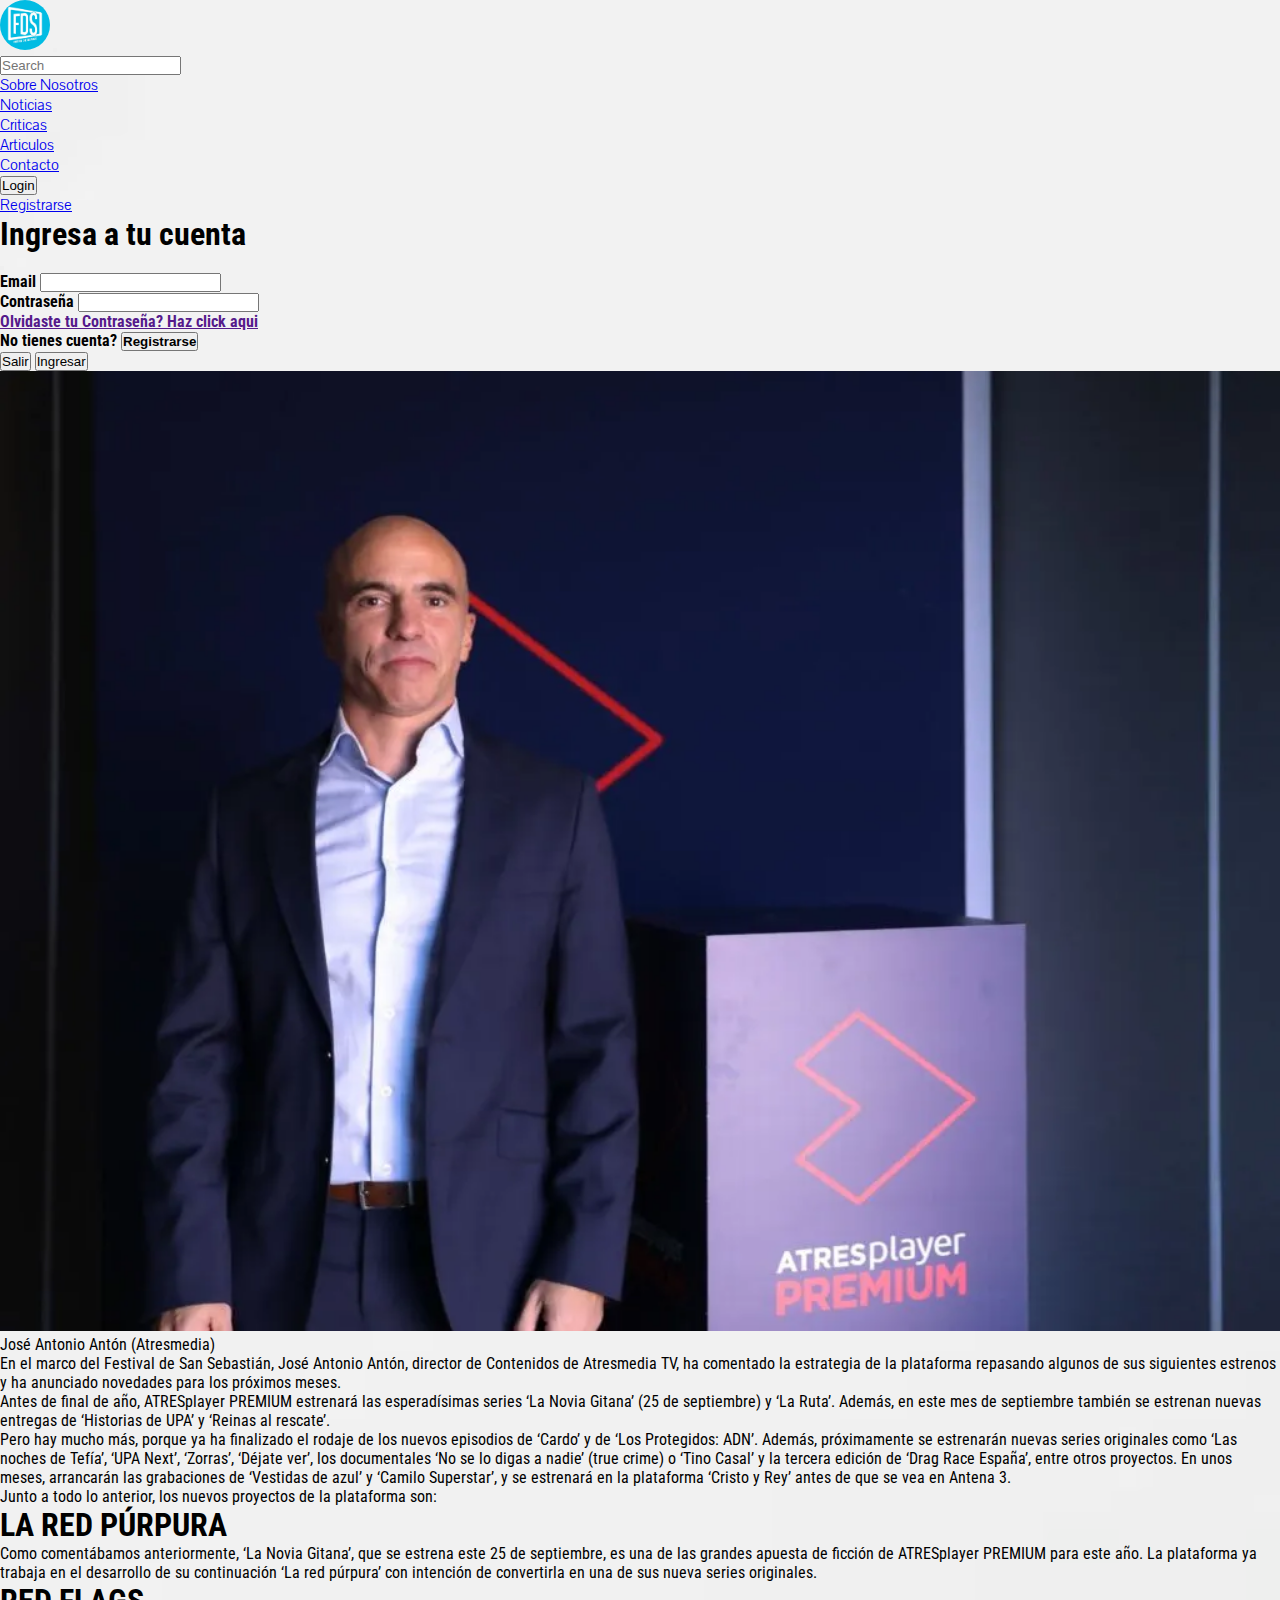
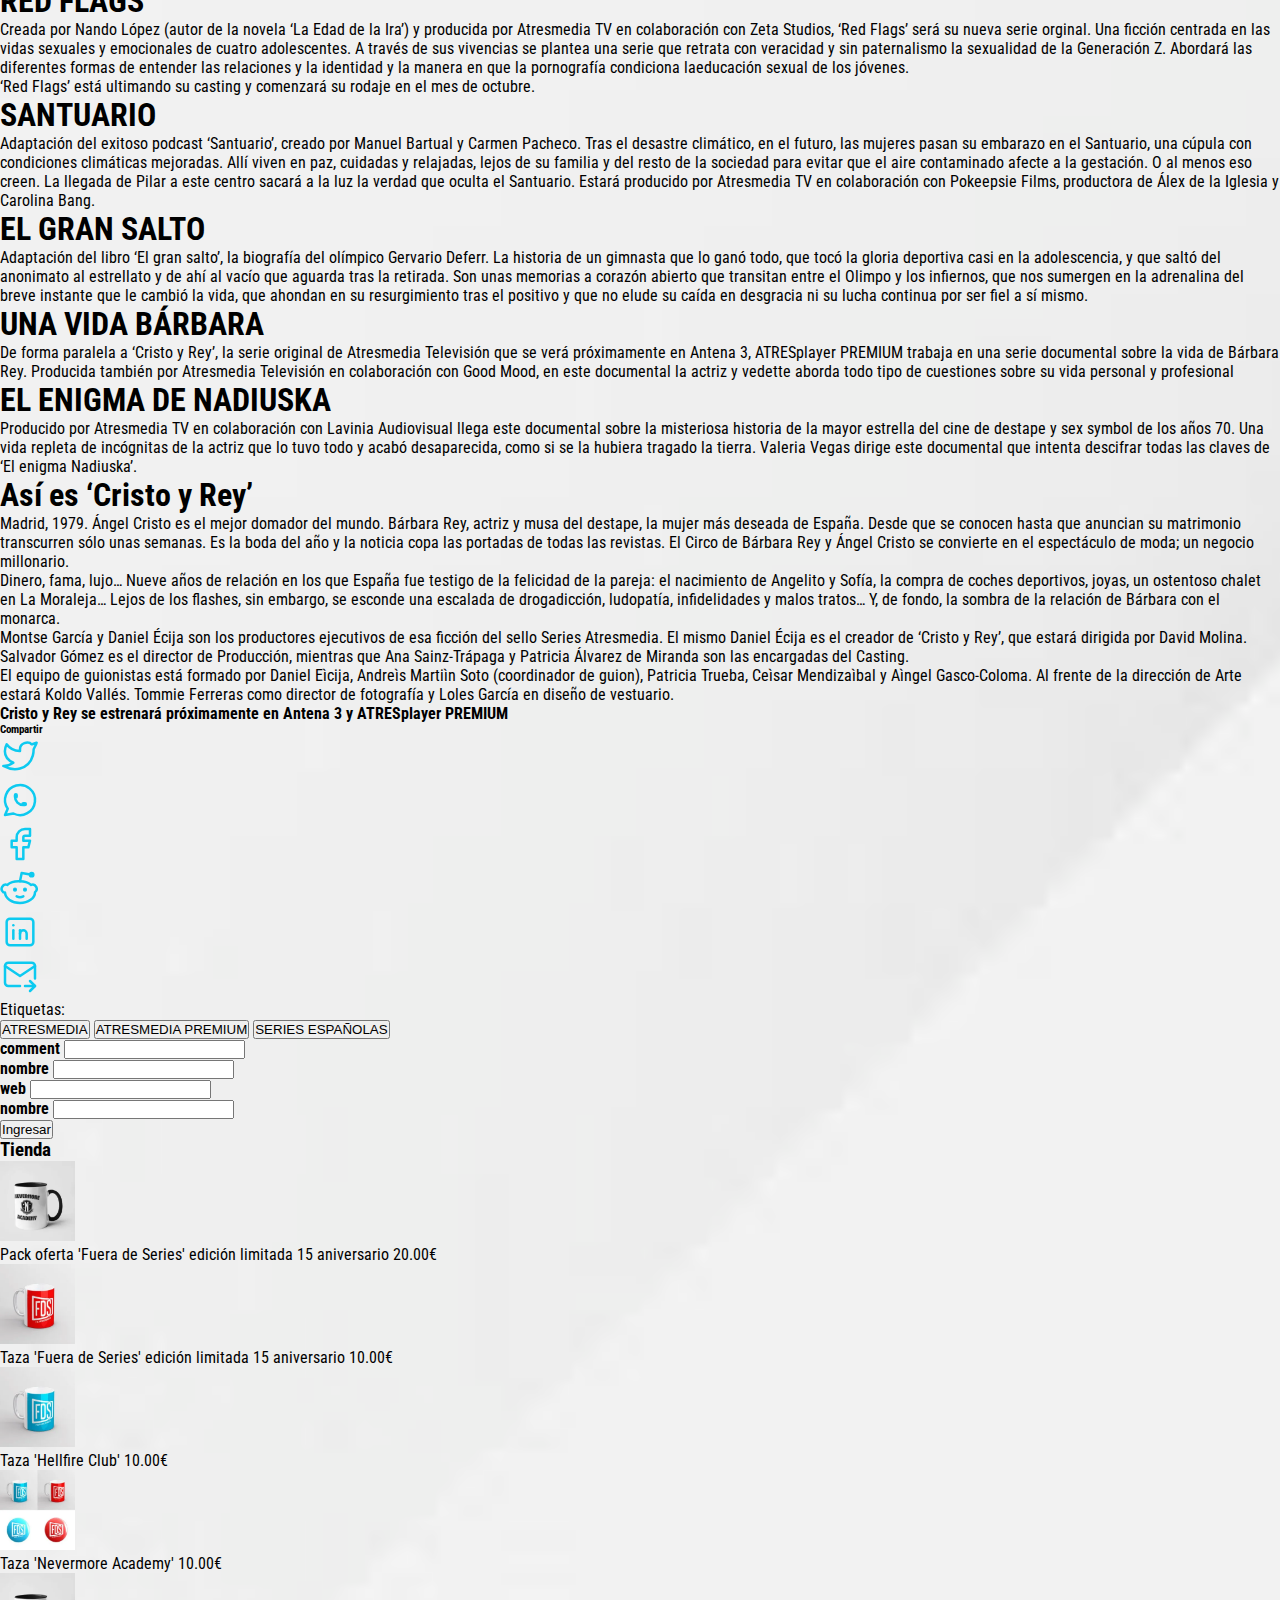
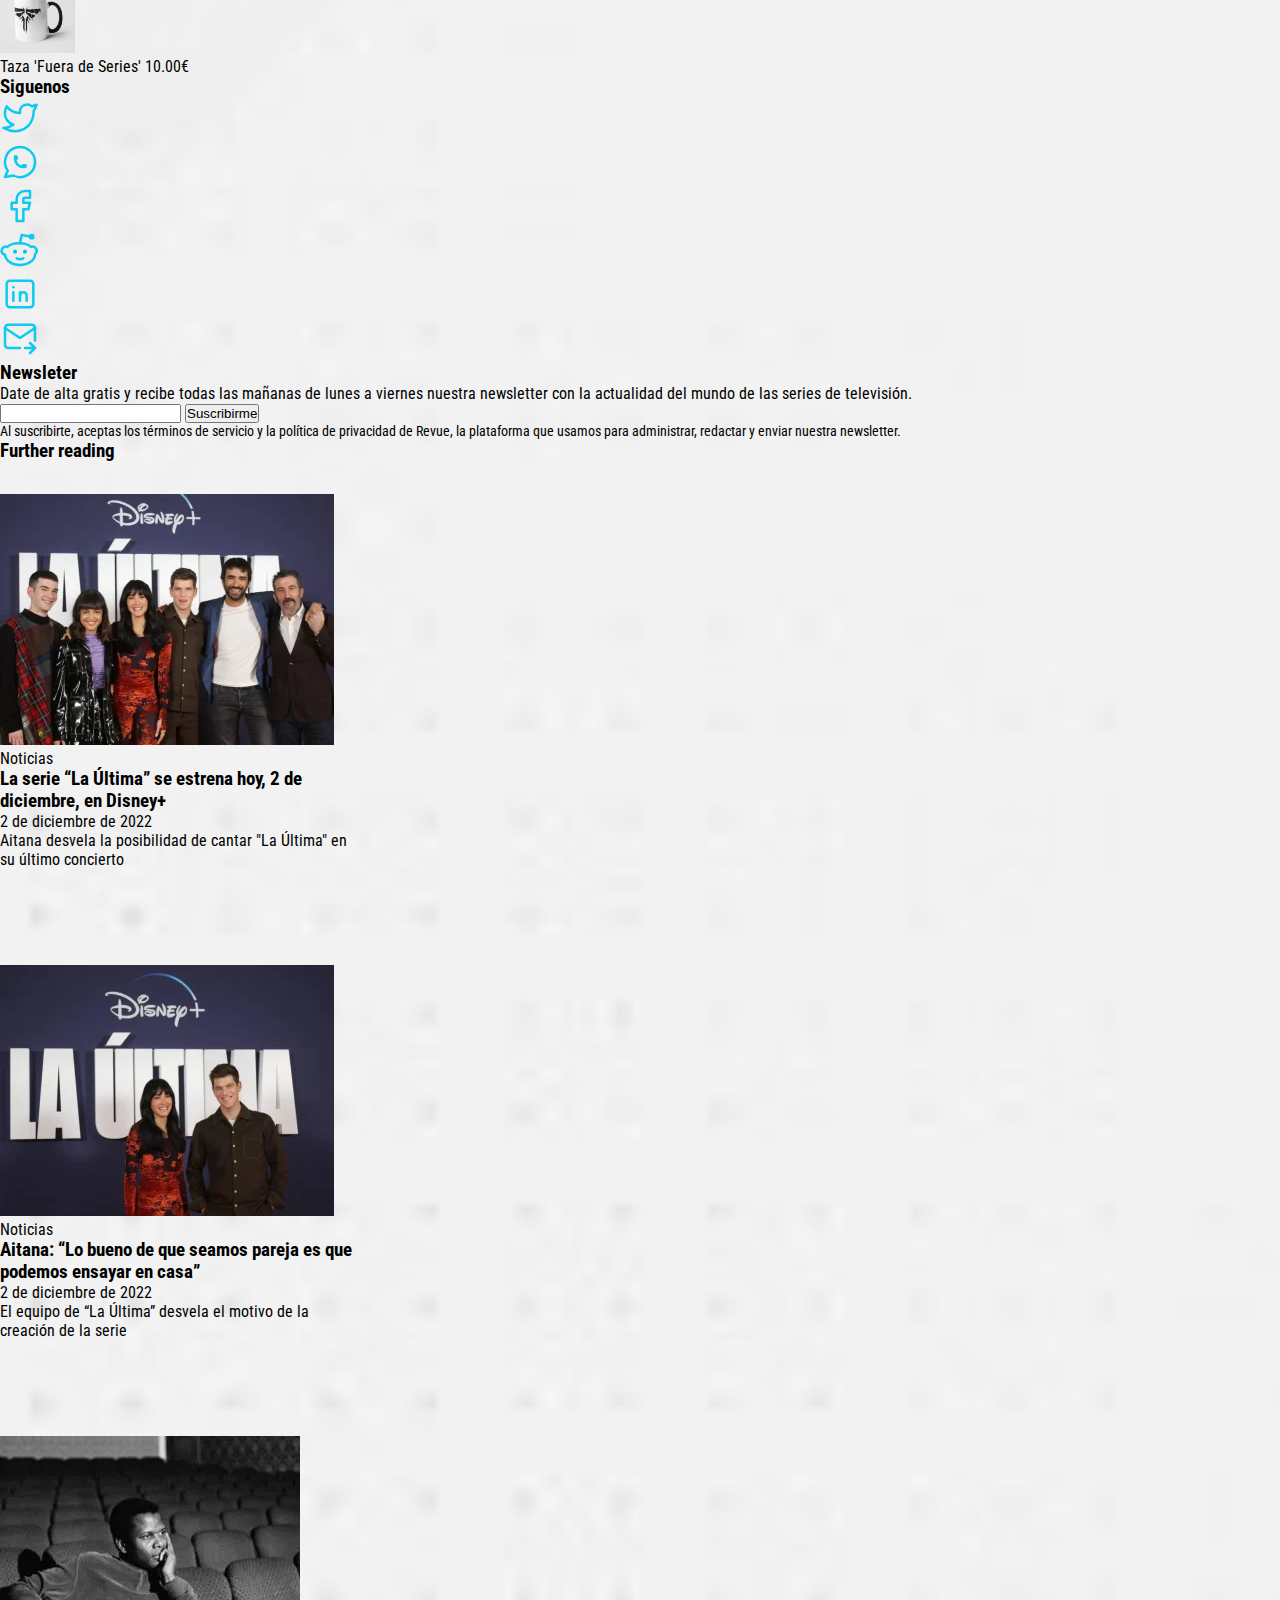
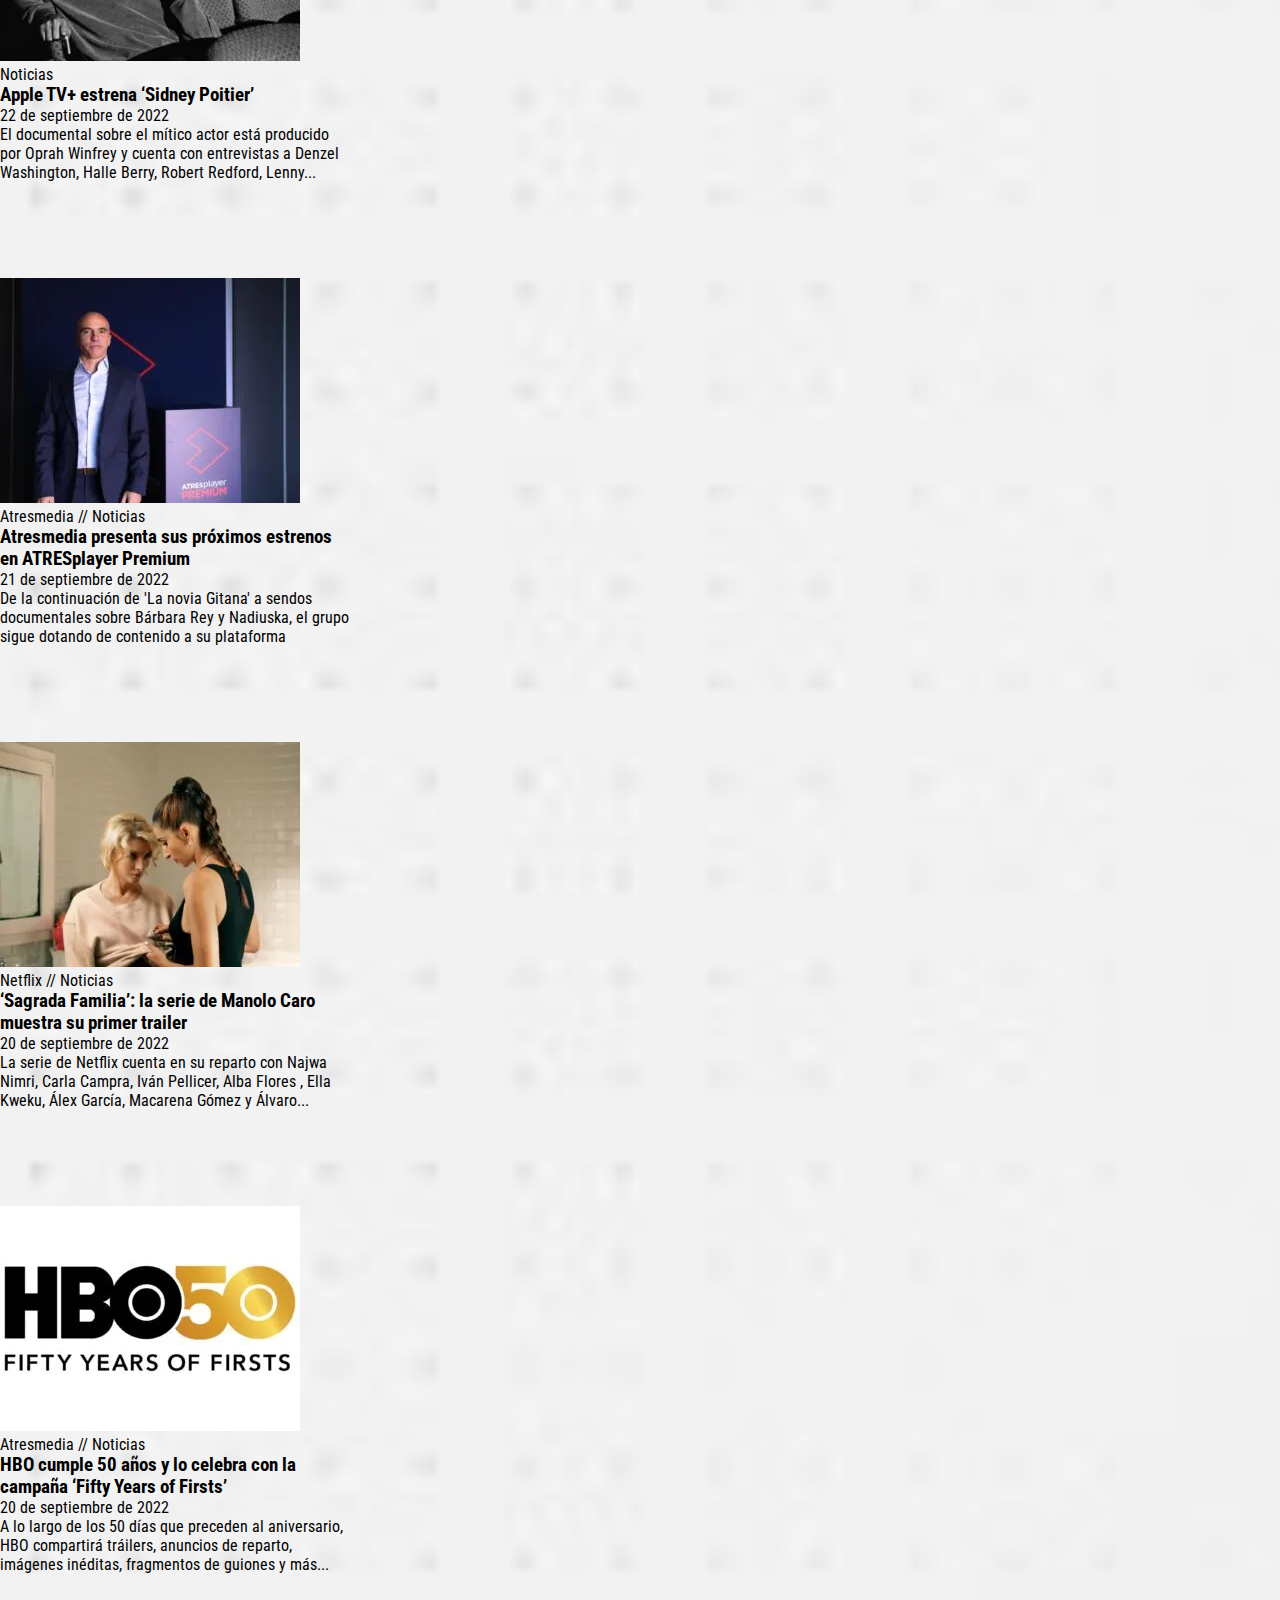
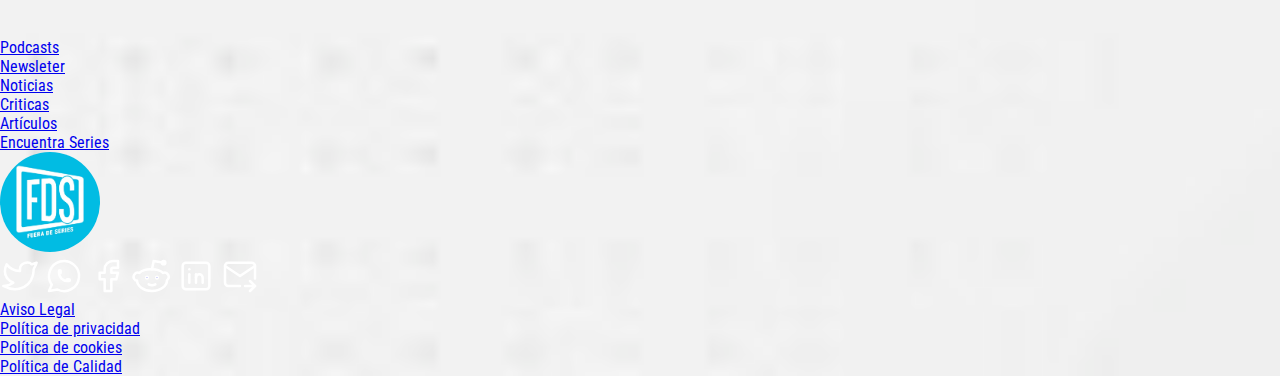
<file: TerceraCardNoticias.html>
<!DOCTYPE html>
<html lang="en">
<head>
  <meta charset="UTF-8">
  <meta http-equiv="X-UA-Compatible" content="IE=edge">
  <meta name="viewport" content="width=device-width, initial-scale=1.0">
  <title>Atresmedia</title>
  <style>
    @import url('https://fonts.googleapis.com/css2?family=Dosis:wght@600&family=Pavanam&family=Roboto+Condensed:wght@300&family=Tenali+Ramakrishna&display=swap');
  </style>
  <link rel="stylesheet" href="./diseño.css">
  <link rel="stylesheet" href="./CardPagina.css">
  <link href="https://cdn.jsdelivr.net/npm/bootstrap@5.2.3/dist/css/bootstrap.min.css" rel="stylesheet"
    integrity="sha384-rbsA2VBKQhggwzxH7pPCaAqO46MgnOM80zW1RWuH61DGLwZJEdK2Kadq2F9CUG65" crossorigin="anonymous">
  <script defer src="https://app.embed.im/snow.js"></script>
</head>

<body>
  <nav class="navbarprincipal navbar navbar-expand-lg bg-info sticky-top">
    <div class="container-fluid"><a class="navbar-brand" href="./index.html"><img class="logonavbar" src="./img/Logo_FDS.webp" alt="fds"></a>
      <button class="navbar-toggler" type="button" data-bs-toggle="collapse" data-bs-target="#navbarScroll"
        aria-controls="navbarScroll" aria-expanded="false" aria-label="Toggle navigation">
        <span class="navbar-toggler-icon"></span>
      </button>
      <div class="collapse navbar-collapse" id="navbarScroll">
        <ul class="navbar-nav ms-auto my-2 my-lg-0" style="--bs-scroll-height: 100px;">
          <li>
            <form class="me-1" role="search">
              <input class="form-control me-2" type="search" placeholder="Search" aria-label="Search">
            </form>
          </li>
          <li class="nav-item">
            <a class="text-white btn btn-info" href="./indexaboutus.html">Sobre Nosotros</a>
          </li>
          <li class="nav-item">
            <a class="text-white btn btn-info" href="./index.html#noticias">Noticias</a>
          </li>
          <li class="nav-item">
            <a class="text-white btn btn-info" href="./index.html#criticas">Criticas</a>
          </li>
          <li class="nav-item">
            <a class="text-white btn btn-info" href="./index.html#articulos">Articulos</a>
          </li>
          <li class="nav-item">
            <a class="text-white btn btn-info" href="./index.html#contactos">Contacto</a>
          </li>
          <li class="nav-item">
            <button type="button" class="text-white btn btn-info" data-bs-toggle="modal" data-bs-target="#Modal1">Login</button>
          </li>
          <li class="nav-item">
            <a class="text-white btn btn-info" href="./indexform.html">Registrarse</a>
          </li>
        </ul>
      </div>
    </div>
  </nav>

  <div class="modal fade" id="Modal1" tabindex="-1" aria-labelledby="Modal1Label" aria-hidden="true">
    <div class="modal-dialog">
      <div class="modal-content bg-info">
        <div class="modal-header">
          <h1 class="modal-title fs-5 text-white" id="Modal1">Ingresa a tu cuenta</h1>
          <button type="button" class="btn-close" data-bs-dismiss="modal" aria-label="Close"></button>
        </div>
        <div class="modal-body">
          <form>
            <div class="mb-3">
              <label for="LoginEmail" class="form-label text-white"><strong>Email</strong></label>
              <input type="email" class="form-control" id="LoginEmail" required>
            </div>
            <div class="mb-3">
              <label for="LoginPassword" class="form-label text-white"><strong>Contraseña</strong></label>
              <input type="password" class="form-control" id="LoginPassword">
            </div>
            <div class="mt-3 mb-3">
              <a href="" class="text-white"><strong>Olvidaste tu Contraseña? Haz click aqui</strong></a>
            </div>
          </form>
          <form action="./indexform.html">
            <span class=" text-white"><strong>No tienes cuenta?</strong></span>
            <button type="submit" class=" btn btn-warning" data-bs-toggle="modal"
              data-bs-target="#Modal2"><strong>Registrarse</strong></button>
          </form>
        </div>
        <div class="modal-footer">
          <button type="button" class="btn btn-secondary bg-danger" data-bs-dismiss="modal">Salir</button>
          <a href="./error404.html">
          <button type="button" class="btn btn-primary bg-success">Ingresar</button>
          </a>
        </div>
      </div>
    </div>
  </div>
  
  <main class="container contenedor bg-white"> 
    <section>
        <div class="row">
            <div class="col-lg-7  px-5 col-12 py-5">
                <figure class="wp-block-imge size-full ">
                    <img style="width: 100%;" src="./img/p2i1.webp" alt="José Antonio Antón">
                </figure>
                <p>José Antonio Antón (Atresmedia)</p>
                <p  class="py-3">En el marco del Festival de San Sebastián, José Antonio Antón, director de Contenidos de Atresmedia TV, ha comentado la estrategia de la plataforma repasando algunos de sus siguientes estrenos y ha anunciado novedades para los próximos meses.</p>
                <p>Antes de final de año, ATRESplayer PREMIUM estrenará las esperadísimas series ‘La Novia Gitana’ (25 de septiembre) y ‘La Ruta’. Además, en este mes de septiembre también se estrenan nuevas entregas de ‘Historias de UPA’ y ‘Reinas al rescate’.</p>
                <p class="py-3">Pero hay mucho más, porque ya ha finalizado el rodaje de los nuevos episodios de ‘Cardo’ y de ‘Los Protegidos: ADN’. Además, próximamente se estrenarán nuevas series originales como ‘Las noches de Tefía’, ‘UPA Next’, ‘Zorras’, ‘Déjate ver’, los documentales ‘No se lo digas a nadie’ (true crime) o ‘Tino Casal’ y la tercera edición de ‘Drag Race España’, entre otros proyectos. En unos meses, arrancarán las grabaciones de ‘Vestidas de azul’ y ‘Camilo Superstar’, y se estrenará en la plataforma ‘Cristo y Rey’ antes de que se vea en Antena 3.</p>
                <p>Junto a todo lo anterior, los nuevos proyectos de la plataforma son:</p>
                <h1 class="py-3">LA RED PÚRPURA</h1>
                <p>Como comentábamos anteriormente, ‘La Novia Gitana’, que se estrena este 25 de septiembre, es una de las grandes apuesta de ficción de ATRESplayer PREMIUM para este año. La plataforma ya trabaja en el desarrollo de su continuación ‘La red púrpura’ con intención de convertirla en una de sus nueva series originales.</p>
                <h1 class="py-3">RED FLAGS</h1>
                <p>Creada por Nando López (autor de la novela ‘La Edad de la Ira’) y producida por Atresmedia TV en colaboración con Zeta Studios, ‘Red Flags’ será su nueva serie orginal. Una ficción centrada en las vidas sexuales y emocionales de cuatro adolescentes. A través de sus vivencias se plantea una serie que retrata con veracidad y sin paternalismo la sexualidad de la Generación Z. Abordará las diferentes formas de entender las relaciones y la identidad y la manera en que la pornografía condiciona laeducación sexual de los jóvenes.</p>
                <p class="py-3">‘Red Flags’ está ultimando su casting y comenzará su rodaje en el mes de octubre.</p>
                <h1>SANTUARIO</h1>
                <p class="py-3">Adaptación del exitoso podcast ‘Santuario’, creado por Manuel Bartual y Carmen Pacheco. Tras el desastre climático, en el futuro, las mujeres pasan su embarazo en el Santuario, una cúpula con condiciones climáticas mejoradas. Allí viven en paz, cuidadas y relajadas, lejos de su familia y del resto de la sociedad para evitar que el aire contaminado afecte a la gestación. O al menos eso creen. La llegada de Pilar a este centro sacará a la luz la verdad que oculta el Santuario. Estará producido por Atresmedia TV en colaboración con Pokeepsie Films, productora de Álex de la Iglesia y Carolina Bang.</p>
                <h1>EL GRAN SALTO</h1>
                <p class="py-3">Adaptación del libro ‘El gran salto’, la biografía del olímpico Gervario Deferr. La historia de un gimnasta que lo ganó todo, que tocó la gloria deportiva casi en la adolescencia, y que saltó del anonimato al estrellato y de ahí al vacío que aguarda tras la retirada. Son unas memorias a corazón abierto que transitan entre el Olimpo y los infiernos, que nos sumergen en la adrenalina del breve instante que le cambió la vida, que ahondan en su resurgimiento tras el positivo y que no elude su caída en desgracia ni su lucha continua por ser fiel a sí mismo.</p>
                <h1>UNA VIDA BÁRBARA</h1>
                <p class="py-3">De forma paralela a ‘Cristo y Rey’, la serie original de Atresmedia Televisión que se verá próximamente en Antena 3, ATRESplayer PREMIUM trabaja en una serie documental sobre la vida de Bárbara Rey. Producida también por Atresmedia Televisión en colaboración con Good Mood, en este documental la actriz y vedette aborda todo tipo de cuestiones sobre su vida personal y profesional</p>
                <h1>EL ENIGMA DE NADIUSKA</h1>
                <p class="py-3">Producido por Atresmedia TV en colaboración con Lavinia Audiovisual llega este documental sobre la misteriosa historia de la mayor estrella del cine de destape y sex symbol de los años 70. Una vida repleta de incógnitas de la actriz que lo tuvo todo y acabó desaparecida, como si se la hubiera tragado la tierra. Valeria Vegas dirige este documental que intenta descifrar todas las claves de ‘El enigma Nadiuska’.</p>
                <h1>Así es ‘Cristo y Rey’</h1>
                <p class="py-3">Madrid, 1979. Ángel Cristo es el mejor domador del mundo. Bárbara Rey, actriz y musa del destape, la mujer más deseada de España. Desde que se conocen hasta que anuncian su matrimonio transcurren sólo unas semanas. Es la boda del año y la noticia copa las portadas de todas las revistas. El Circo de Bárbara Rey y Ángel Cristo se convierte en el espectáculo de moda; un negocio millonario.</p>
                <p>Dinero, fama, lujo… Nueve años de relación en los que España fue testigo de la felicidad de la pareja: el nacimiento de Angelito y Sofía, la compra de coches deportivos, joyas, un ostentoso chalet en La Moraleja… Lejos de los flashes, sin embargo, se esconde una escalada de drogadicción, ludopatía, infidelidades y malos tratos… Y, de fondo, la sombra de la relación de Bárbara con el monarca.</p>
                <p class="py-3">Montse García y Daniel Écija son los productores ejecutivos de esa ficción del sello Series Atresmedia. El mismo Daniel Écija es el creador de ‘Cristo y Rey’, que estará dirigida por David Molina. Salvador Gómez es el director de Producción, mientras que Ana Sainz-Trápaga y Patricia Álvarez de Miranda son las encargadas del Casting.</p>
                <p>El equipo de guionistas está formado por Daniel Eìcija, Andreìs Martiìn Soto (coordinador de guion), Patricia Trueba, Ceìsar Mendizaìbal y Aìngel Gasco-Coloma. Al frente de la dirección de Arte estará Koldo Vallés. Tommie Ferreras como director de fotografía y Loles García en diseño de vestuario.</p>
                <h4 class="py-3">Cristo y Rey se estrenará próximamente en Antena 3 y ATRESplayer PREMIUM</h4>
                
                <h6>Compartir</h6>
                <div>
                  <ul class="d-flex" style="list-style: none;">
                    <li>
                      <a href="./error404.html">
                      <svg xmlns="http://www.w3.org/2000/svg" class="icon icon-tabler icon-tabler-brand-twitter" width="40" height="40" viewBox="0 0 24 24" stroke-width="1.5" stroke="#0dcaf0" fill="none" stroke-linecap="round" stroke-linejoin="round">
                        <path stroke="none" d="M0 0h24v24H0z" fill="none"/>
                        <path d="M22 4.01c-1 .49 -1.98 .689 -3 .99c-1.121 -1.265 -2.783 -1.335 -4.38 -.737s-2.643 2.06 -2.62 3.737v1c-3.245 .083 -6.135 -1.395 -8 -4c0 0 -4.182 7.433 4 11c-1.872 1.247 -3.739 2.088 -6 2c3.308 1.803 6.913 2.423 10.034 1.517c3.58 -1.04 6.522 -3.723 7.651 -7.742a13.84 13.84 0 0 0 .497 -3.753c-.002 -.249 1.51 -2.772 1.818 -4.013z" />
                      </svg></a>
                    </li>
                    <li>
                      <a href="./error404.html">  
                      <svg xmlns="http://www.w3.org/2000/svg" class="icon icon-tabler icon-tabler-brand-whatsapp" width="40" height="40" viewBox="0 0 24 24" stroke-width="1.5" stroke="#0dcaf0" fill="none" stroke-linecap="round" stroke-linejoin="round">
                        <path stroke="none" d="M0 0h24v24H0z" fill="none"/>
                        <path d="M3 21l1.65 -3.8a9 9 0 1 1 3.4 2.9l-5.05 .9" />
                        <path d="M9 10a0.5 .5 0 0 0 1 0v-1a0.5 .5 0 0 0 -1 0v1a5 5 0 0 0 5 5h1a0.5 .5 0 0 0 0 -1h-1a0.5 .5 0 0 0 0 1" />
                      </svg></a>
                    </li>
                    <li>
                      <a href="./error404.html">
                      <svg xmlns="http://www.w3.org/2000/svg" class="icon icon-tabler icon-tabler-brand-facebook" width="40" height="40" viewBox="0 0 24 24" stroke-width="1.5" stroke="#0dcaf0" fill="none" stroke-linecap="round" stroke-linejoin="round">
                        <path stroke="none" d="M0 0h24v24H0z" fill="none"/>
                        <path d="M7 10v4h3v7h4v-7h3l1 -4h-4v-2a1 1 0 0 1 1 -1h3v-4h-3a5 5 0 0 0 -5 5v2h-3" />
                      </svg></a>
                    </li>
                    <li>
                      <a href="./error404.html">
                      <svg xmlns="http://www.w3.org/2000/svg" class="icon icon-tabler icon-tabler-brand-reddit" width="40" height="40" viewBox="0 0 24 24" stroke-width="1.5" stroke="#0dcaf0" fill="none" stroke-linecap="round" stroke-linejoin="round">
                        <path stroke="none" d="M0 0h24v24H0z" fill="none"/>
                        <path d="M12 8c2.648 0 5.028 .826 6.675 2.14a2.5 2.5 0 0 1 2.326 4.36c0 3.59 -4.03 6.5 -9 6.5c-4.875 0 -8.845 -2.8 -9 -6.294l-1 -.206a2.5 2.5 0 0 1 2.326 -4.36c1.646 -1.313 4.026 -2.14 6.674 -2.14z" />
                        <path d="M12 8l1 -5l6 1" />
                        <circle cx="19" cy="4" r="1" />
                        <circle cx="9" cy="13" r=".5" fill="currentColor" />
                        <circle cx="15" cy="13" r=".5" fill="currentColor" />
                        <path d="M10 17c.667 .333 1.333 .5 2 .5s1.333 -.167 2 -.5" />
                      </svg></a>
                    </li>
                    <li>
                      <a href="./error404.html">
                      <svg xmlns="http://www.w3.org/2000/svg" class="icon icon-tabler icon-tabler-brand-linkedin" width="40" height="40" viewBox="0 0 24 24" stroke-width="1.5" stroke="#0dcaf0" fill="none" stroke-linecap="round" stroke-linejoin="round">
                        <path stroke="none" d="M0 0h24v24H0z" fill="none"/>
                        <rect x="4" y="4" width="16" height="16" rx="2" />
                        <line x1="8" y1="11" x2="8" y2="16" />
                        <line x1="8" y1="8" x2="8" y2="8.01" />
                        <line x1="12" y1="16" x2="12" y2="11" />
                        <path d="M16 16v-3a2 2 0 0 0 -4 0" />
                      </svg></a>
                    </li>
                    <li>
                      <a href="./error404.html">
                      <svg xmlns="http://www.w3.org/2000/svg" class="icon icon-tabler icon-tabler-mail-forward" width="40" height="40" viewBox="0 0 24 24" stroke-width="1.5" stroke="#0dcaf0" fill="none" stroke-linecap="round" stroke-linejoin="round">
                        <path stroke="none" d="M0 0h24v24H0z" fill="none"/>
                        <path d="M12 18h-7a2 2 0 0 1 -2 -2v-10a2 2 0 0 1 2 -2h14a2 2 0 0 1 2 2v7.5" />
                        <path d="M3 6l9 6l9 -6" />
                        <path d="M15 18h6" />
                        <path d="M18 15l3 3l-3 3" />
                      </svg></a>
                    </li>
                  </ul>
                </div>
                
                <div class="d-flex justify-content-start py-4 row">
                    <div class="col-4 col-lg-3">
                        <p>Etiquetas:</p>
                    </div>
                    <div>
                        <a href="https://fueradeseries.com/tagged/atresmedia/" target="_blank"><button type="button" class="btn btn-outline-secondary">ATRESMEDIA</button></a>
                        <a href="https://fueradeseries.com/tagged/atresplayer-premium/" target="_blank"><button type="button" class="btn btn-outline-secondary">ATRESMEDIA PREMIUM</button></a>
                        <a href="https://fueradeseries.com/tagged/series-espanolas/" target="_blank"><button type="button" class="btn btn-outline-secondary">SERIES ESPAÑOLAS</button></a>
                    </div>
                </div>
                
                <div class="mb-3">
                    <label for="LoginEmail" class="form-label"><strong>comment</strong></label>
                    <input type="email" class="form-control" id="LoginEmail" required>
                  </div>
                  <div class="mb-3">
                    <label for="LoginPassword" class="form-label "><strong>nombre</strong></label>
                    <input type="password" class="form-control" id="LoginPassword">
                  </div>
                  <div class="mb-3">
                    <label for="LoginPassword" class="form-label"><strong>web</strong></label>
                    <input type="password" class="form-control" id="LoginPassword">
                  </div>
                  <div class="mb-3">
                    <label for="LoginPassword" class="form-label "><strong>nombre</strong></label>
                    <input type="password" class="form-control" id="LoginPassword">
                  </div>
                  <a href="./error404.html"><button type="button" class="btn btn-primary bg-info">Ingresar</button></a>
            </div>
            
            <div class="container col-lg-5 py-5">
                <div class="bg-dark-subtle px-5 py-5">
                    <h3>Tienda</h3>
                    <div class=" mb-3 bg-dark-subtle row border border-info justify-content-center align-items-center d-flex tienda" style="max-width: auto;">
                      <div class="col-md-2 col-3 efecto">
                        <img class="border imagen-tienda" src="./img/t1.webp" class="img-fluid rounded-start" alt="pack">
                      </div>
                      <div class="col-md-10 col-9 efecto">
                        <p>Pack oferta 'Fuera de Series' edición limitada 15 aniversario 20.00€</p>
                      </div>
                    </div>
                    <div class=" mb-3 bg-dark-subtle row border border-info justify-content-center align-items-center d-flex tienda" style="max-width: auto;">
                      <div class="col-md-2 col-3 efecto">
                        <img class="border imagen-tienda" src="./img/t2.webp" class="img-fluid rounded-start" alt="taza">
                      </div>
                      <div class="col-md-10 col-9 efecto">
                        <p>Taza 'Fuera de Series' edición limitada 15 aniversario 10.00€</p>
                      </div>
                    </div>
                    <div class=" mb-3 bg-dark-subtle row border border-info justify-content-center align-items-center d-flex tienda" style="max-width: auto;">
                      <div class="col-md-2 col-3 efecto">
                        <img class="border imagen-tienda" src="./img/t3.webp" class="img-fluid rounded-start" alt="taza">
                      </div>
                      <div class="col-md-10 col-9 efecto">
                        <p>Taza 'Hellfire Club' 10.00€</p>
                      </div>
                    </div>
                    <div class=" mb-3 bg-dark-subtle row border border-info justify-content-center align-items-center d-flex tienda" style="max-width: auto;">
                      <div class="col-md-2 col-3 efecto">
                        <img class="border imagen-tienda " src="./img/t4.webp" class="img-fluid rounded-start" alt="taza">
                      </div>
                      <div class="col-md-10 col-9 efecto">
                        <p>Taza 'Nevermore Academy' 10.00€</p>
                      </div>
                    </div>
            
                    <div class=" mb-3 bg-dark-subtle row border border-info justify-content-center align-items-center d-flex tienda" style="max-width: auto;">
                      <div class="col-md-2 col-3 efecto">
                        <img class="border imagen-tienda" src="./img/t5.webp" class="img-fluid rounded-start" alt="taza">
                      </div>
                      <div class="col-md-10 col-9 efecto">
                        <p>Taza 'Fuera de Series' 10.00€</p>
                      </div>
                    </div>
                </div>
                
                <div class="bg-dark-subtle px-5 py-3 my-3">
                    <h3>Siguenos</h3>
                    <div>
                      <ul class="d-flex" style="list-style: none;">
                        <li>
                          <a href="./error404.html">
                          <svg xmlns="http://www.w3.org/2000/svg" class="icon icon-tabler icon-tabler-brand-twitter" width="40" height="40" viewBox="0 0 24 24" stroke-width="1.5" stroke="#0dcaf0" fill="none" stroke-linecap="round" stroke-linejoin="round">
                            <path stroke="none" d="M0 0h24v24H0z" fill="none"/>
                            <path d="M22 4.01c-1 .49 -1.98 .689 -3 .99c-1.121 -1.265 -2.783 -1.335 -4.38 -.737s-2.643 2.06 -2.62 3.737v1c-3.245 .083 -6.135 -1.395 -8 -4c0 0 -4.182 7.433 4 11c-1.872 1.247 -3.739 2.088 -6 2c3.308 1.803 6.913 2.423 10.034 1.517c3.58 -1.04 6.522 -3.723 7.651 -7.742a13.84 13.84 0 0 0 .497 -3.753c-.002 -.249 1.51 -2.772 1.818 -4.013z" />
                          </svg></a>
                        </li>
                        <li>
                          <a href="./error404.html">  
                          <svg xmlns="http://www.w3.org/2000/svg" class="icon icon-tabler icon-tabler-brand-whatsapp" width="40" height="40" viewBox="0 0 24 24" stroke-width="1.5" stroke="#0dcaf0" fill="none" stroke-linecap="round" stroke-linejoin="round">
                            <path stroke="none" d="M0 0h24v24H0z" fill="none"/>
                            <path d="M3 21l1.65 -3.8a9 9 0 1 1 3.4 2.9l-5.05 .9" />
                            <path d="M9 10a0.5 .5 0 0 0 1 0v-1a0.5 .5 0 0 0 -1 0v1a5 5 0 0 0 5 5h1a0.5 .5 0 0 0 0 -1h-1a0.5 .5 0 0 0 0 1" />
                          </svg></a>
                        </li>
                        <li>
                          <a href="./error404.html">
                          <svg xmlns="http://www.w3.org/2000/svg" class="icon icon-tabler icon-tabler-brand-facebook" width="40" height="40" viewBox="0 0 24 24" stroke-width="1.5" stroke="#0dcaf0" fill="none" stroke-linecap="round" stroke-linejoin="round">
                            <path stroke="none" d="M0 0h24v24H0z" fill="none"/>
                            <path d="M7 10v4h3v7h4v-7h3l1 -4h-4v-2a1 1 0 0 1 1 -1h3v-4h-3a5 5 0 0 0 -5 5v2h-3" />
                          </svg></a>
                        </li>
                        <li>
                          <a href="./error404.html">
                          <svg xmlns="http://www.w3.org/2000/svg" class="icon icon-tabler icon-tabler-brand-reddit" width="40" height="40" viewBox="0 0 24 24" stroke-width="1.5" stroke="#0dcaf0" fill="none" stroke-linecap="round" stroke-linejoin="round">
                            <path stroke="none" d="M0 0h24v24H0z" fill="none"/>
                            <path d="M12 8c2.648 0 5.028 .826 6.675 2.14a2.5 2.5 0 0 1 2.326 4.36c0 3.59 -4.03 6.5 -9 6.5c-4.875 0 -8.845 -2.8 -9 -6.294l-1 -.206a2.5 2.5 0 0 1 2.326 -4.36c1.646 -1.313 4.026 -2.14 6.674 -2.14z" />
                            <path d="M12 8l1 -5l6 1" />
                            <circle cx="19" cy="4" r="1" />
                            <circle cx="9" cy="13" r=".5" fill="currentColor" />
                            <circle cx="15" cy="13" r=".5" fill="currentColor" />
                            <path d="M10 17c.667 .333 1.333 .5 2 .5s1.333 -.167 2 -.5" />
                          </svg></a>
                        </li>
                        <li>
                          <a href="./error404.html">
                          <svg xmlns="http://www.w3.org/2000/svg" class="icon icon-tabler icon-tabler-brand-linkedin" width="40" height="40" viewBox="0 0 24 24" stroke-width="1.5" stroke="#0dcaf0" fill="none" stroke-linecap="round" stroke-linejoin="round">
                            <path stroke="none" d="M0 0h24v24H0z" fill="none"/>
                            <rect x="4" y="4" width="16" height="16" rx="2" />
                            <line x1="8" y1="11" x2="8" y2="16" />
                            <line x1="8" y1="8" x2="8" y2="8.01" />
                            <line x1="12" y1="16" x2="12" y2="11" />
                            <path d="M16 16v-3a2 2 0 0 0 -4 0" />
                          </svg></a>
                        </li>
                        <li>
                          <a href="./error404.html">
                          <svg xmlns="http://www.w3.org/2000/svg" class="icon icon-tabler icon-tabler-mail-forward" width="40" height="40" viewBox="0 0 24 24" stroke-width="1.5" stroke="#0dcaf0" fill="none" stroke-linecap="round" stroke-linejoin="round">
                            <path stroke="none" d="M0 0h24v24H0z" fill="none"/>
                            <path d="M12 18h-7a2 2 0 0 1 -2 -2v-10a2 2 0 0 1 2 -2h14a2 2 0 0 1 2 2v7.5" />
                            <path d="M3 6l9 6l9 -6" />
                            <path d="M15 18h6" />
                            <path d="M18 15l3 3l-3 3" />
                          </svg></a>
                        </li>
                      </ul>
                    </div>
                </div>
                
                <div class="bg-dark-subtle px-5 py-5">
                    <h3>Newsleter</h3>
                    <p>Date de alta gratis y recibe todas las mañanas de lunes a viernes nuestra newsletter con la actualidad del mundo de las series de televisión.</p>
                    <input type="email" class="form-control" id="LoginEmail" required>
                    <a href="./error404.html"><button type="button" class="btn btn-primary bg-info my-2">Suscribirme</button></a>
                    <div>
                        <p style="font-size: 0.9rem;">Al suscribirte, aceptas los términos de servicio y la política de privacidad de Revue, la plataforma que usamos para administrar, redactar y enviar nuestra newsletter.</p>
                    </div>
                </div>
            </div>
        </div>
    </section>
  
    <section class="row justify-content-center justify-content-lg-start bg-light">
      <h3 class="ms-3">Further reading</h3>
      <div class="col-12 row row-cols-12 row-cols-lg-3 row-cols-md-2">
          <div class="card-abajo">
              <img src="./img/p1i4.webp"
                class="card-img-top img-noticia imagenes-abajo" alt="Movistar">
                <div class="detalles">
                  <span>Noticias</span>
                  <h3 class="detalles efecto">La serie “La Última” se estrena hoy, 2 de diciembre, en Disney+</h3>
                  <span>2 de diciembre de 2022</span>
                  <p>Aitana desvela la posibilidad de cantar "La Última" en su último concierto</p>
                </div>
          </div>
          <div class="card-abajo">
              <img src="./img/p1i5.webp"
                class="card-img-top img-noticia imagenes-abajo" alt="Movistar">
                <div class="detalles">
                  <span>Noticias</span>
                  <h3 class="detalles efecto">Aitana: “Lo bueno de que seamos pareja es que podemos ensayar en casa”</h3>
                  <span>2 de diciembre de 2022</span>
                  <p>El equipo de “La Última” desvela el motivo de la creación de la serie</p>
                </div>
          </div>
          <div class="card-abajo">
              <img src="./img/noticias2.webp"
                class="card-img-top img-noticia imagenes-abajo" alt="Movistar">
                <div class="detalles efecto">
                  <span>Noticias</span>
                  <h3 class="detalles">Apple TV+ estrena ‘Sidney Poitier’</h3>
                  <span>22 de septiembre de 2022</span>
                  <p>El documental sobre el mítico actor está producido por Oprah Winfrey y cuenta con entrevistas a Denzel Washington, Halle Berry, Robert Redford, Lenny...</p>
                </div>
          </div>
          <div class="card-abajo">
              <img src="./img/noticias3.webp"
                class="card-img-top img-noticia imagenes-abajo" alt="Movistar">
                <div>
                  <div class="d-flex detalles">
                      <span>Atresmedia</span>
                      <span>//</span>
                      <span>Noticias</span>
                  </div>
                  <h3 class="detalles efecto">Atresmedia presenta sus próximos estrenos en ATRESplayer Premium</h3>
                  <span>21 de septiembre de 2022</span>
                  <p>De la continuación de 'La novia Gitana' a sendos documentales sobre Bárbara Rey y Nadiuska, el grupo sigue dotando de contenido a su plataforma</p>
                </div>
          </div>
          <div class="card-abajo">
              <img src="./img/noticias4.webp"
                class="card-img-top img-noticia imagenes-abajo" alt="Movistar">
                <div>
                  <div>
                      <div class="d-flex detalles">
                          <span>Netflix</span>
                          <span>//</span>
                          <span>Noticias</span>
                      </div>
                  </div>
                  <h3 class="detalles efecto">‘Sagrada Familia’: la serie de Manolo Caro muestra su primer trailer</h3>
                  <span>20 de septiembre de 2022</span>
                  <p>La serie de Netflix cuenta en su reparto con Najwa Nimri, Carla Campra, Iván Pellicer, Alba Flores , Ella Kweku, Álex García, Macarena Gómez y Álvaro...</p>
                </div>
          </div>
          <div class="card-abajo">
              <img src="./img/noticias5.webp"
                class="card-img-top img-noticia imagenes-abajo" alt="Movistar">
                <div>
                  <div>
                      <div class="d-flex detalles">
                          <span>Atresmedia</span>
                          <span>//</span>
                          <span>Noticias</span>
                      </div>
                  </div>
                  <h3 class="detalles efecto">HBO cumple 50 años y lo celebra con la campaña ‘Fifty Years of Firsts’</h3>
                  <span>20 de septiembre de 2022</span>
                  <p>A lo largo de los 50 días que preceden al aniversario, HBO compartirá tráilers, anuncios de reparto, imágenes inéditas, fragmentos de guiones y más...</p>
                </div>
          </div>
      </div>
  </section>
</main>

<footer class="container-fluid d-flex bg-info">
  <div class="col-lg-12 row row-cols-1 row-cols-md-2 row-cols-lg-3 mb-5" >
    
    <div class="mt-3 d-flex justify-content-center">
      <ul style="list-style: none;">
        <li class="nav-item">
          <a class="nav-link text-light" href="./error404.html">Podcasts</a>
        </li>
        <li class="nav-item">
          <a class="nav-link text-light" href="./error404.html">Newsleter</a>
        </li>
        <li class="nav-item">
          <a class="nav-link text-light" href="./error404.html">Noticias</a>
        </li>
        <li class="nav-item">
          <a class="nav-link text-light" href="./error404.html">Criticas</a>
        </li>
        <li class="nav-item">
          <a class="nav-link text-light" href="./error404.html">Artículos</a>
        </li>
        <li class="nav-item">
          <a class="nav-link text-light" href="./error404.html">Encuentra Series</a>
        </li>
      </ul>
    </div>

    <div class="mt-3">
      <div class="d-flex justify-content-center">
        <img src="./img//Logo_FDS.webp" alt="fds"
        width="100" height="100" style="border-radius: 50%;">
      </div>
      <div class="menunavfooter mt-3">
        <ul class="d-flex justify-content-center" style="list-style: none;">
          <li>
            <a href="./error404.html">
            <svg xmlns="http://www.w3.org/2000/svg" class="icon icon-tabler icon-tabler-brand-twitter" width="40" height="40" viewBox="0 0 24 24" stroke-width="1.5" stroke="#ffffff" fill="none" stroke-linecap="round" stroke-linejoin="round">
              <path stroke="none" d="M0 0h24v24H0z" fill="none"/>
              <path d="M22 4.01c-1 .49 -1.98 .689 -3 .99c-1.121 -1.265 -2.783 -1.335 -4.38 -.737s-2.643 2.06 -2.62 3.737v1c-3.245 .083 -6.135 -1.395 -8 -4c0 0 -4.182 7.433 4 11c-1.872 1.247 -3.739 2.088 -6 2c3.308 1.803 6.913 2.423 10.034 1.517c3.58 -1.04 6.522 -3.723 7.651 -7.742a13.84 13.84 0 0 0 .497 -3.753c-.002 -.249 1.51 -2.772 1.818 -4.013z" />
            </svg></a>
          </li>
          <li>
            <a href="./error404.html">  
            <svg xmlns="http://www.w3.org/2000/svg" class="icon icon-tabler icon-tabler-brand-whatsapp" width="40" height="40" viewBox="0 0 24 24" stroke-width="1.5" stroke="#ffffff" fill="none" stroke-linecap="round" stroke-linejoin="round">
              <path stroke="none" d="M0 0h24v24H0z" fill="none"/>
              <path d="M3 21l1.65 -3.8a9 9 0 1 1 3.4 2.9l-5.05 .9" />
              <path d="M9 10a0.5 .5 0 0 0 1 0v-1a0.5 .5 0 0 0 -1 0v1a5 5 0 0 0 5 5h1a0.5 .5 0 0 0 0 -1h-1a0.5 .5 0 0 0 0 1" />
            </svg></a>
          </li>
          <li>
            <a href="./error404.html">
            <svg xmlns="http://www.w3.org/2000/svg" class="icon icon-tabler icon-tabler-brand-facebook" width="40" height="40" viewBox="0 0 24 24" stroke-width="1.5" stroke="#ffffff" fill="none" stroke-linecap="round" stroke-linejoin="round">
              <path stroke="none" d="M0 0h24v24H0z" fill="none"/>
              <path d="M7 10v4h3v7h4v-7h3l1 -4h-4v-2a1 1 0 0 1 1 -1h3v-4h-3a5 5 0 0 0 -5 5v2h-3" />
            </svg></a>
          </li>
          <li>
            <a href="./error404.html">
            <svg xmlns="http://www.w3.org/2000/svg" class="icon icon-tabler icon-tabler-brand-reddit" width="40" height="40" viewBox="0 0 24 24" stroke-width="1.5" stroke="#ffffff" fill="none" stroke-linecap="round" stroke-linejoin="round">
              <path stroke="none" d="M0 0h24v24H0z" fill="none"/>
              <path d="M12 8c2.648 0 5.028 .826 6.675 2.14a2.5 2.5 0 0 1 2.326 4.36c0 3.59 -4.03 6.5 -9 6.5c-4.875 0 -8.845 -2.8 -9 -6.294l-1 -.206a2.5 2.5 0 0 1 2.326 -4.36c1.646 -1.313 4.026 -2.14 6.674 -2.14z" />
              <path d="M12 8l1 -5l6 1" />
              <circle cx="19" cy="4" r="1" />
              <circle cx="9" cy="13" r=".5" fill="currentColor" />
              <circle cx="15" cy="13" r=".5" fill="currentColor" />
              <path d="M10 17c.667 .333 1.333 .5 2 .5s1.333 -.167 2 -.5" />
            </svg></a>
          </li>
          <li>
            <a href="./error404.html">
            <svg xmlns="http://www.w3.org/2000/svg" class="icon icon-tabler icon-tabler-brand-linkedin" width="40" height="40" viewBox="0 0 24 24" stroke-width="1.5" stroke="#ffffff" fill="none" stroke-linecap="round" stroke-linejoin="round">
              <path stroke="none" d="M0 0h24v24H0z" fill="none"/>
              <rect x="4" y="4" width="16" height="16" rx="2" />
              <line x1="8" y1="11" x2="8" y2="16" />
              <line x1="8" y1="8" x2="8" y2="8.01" />
              <line x1="12" y1="16" x2="12" y2="11" />
              <path d="M16 16v-3a2 2 0 0 0 -4 0" />
            </svg></a>
          </li>
          <li>
            <a href="./error404.html">
            <svg xmlns="http://www.w3.org/2000/svg" class="icon icon-tabler icon-tabler-mail-forward" width="40" height="40" viewBox="0 0 24 24" stroke-width="1.5" stroke="#ffffff" fill="none" stroke-linecap="round" stroke-linejoin="round">
              <path stroke="none" d="M0 0h24v24H0z" fill="none"/>
              <path d="M12 18h-7a2 2 0 0 1 -2 -2v-10a2 2 0 0 1 2 -2h14a2 2 0 0 1 2 2v7.5" />
              <path d="M3 6l9 6l9 -6" />
              <path d="M15 18h6" />
              <path d="M18 15l3 3l-3 3" />
            </svg></a>
          </li>
        </ul>
      </div>
    </div>

    <div class="mt-3 d-flex justify-content-center">
      <ul style="list-style: none;">
        <li class="nav-item">
          <a class="nav-link text-light" href="./error404.html">Aviso Legal</a>
        </li>
        <li class="nav-item">
          <a class="nav-link text-light" href="./error404.html">Política de privacidad</a>
        </li>
        <li class="nav-item">
          <a class="nav-link text-light" href="./error404.html">Política de cookies</a>
        </li>
        <li class="nav-item">
          <a class="nav-link text-light" href="./error404.html">Política de Calidad</a>
        </li>
      </ul>
    </div> 
  </div>
</footer>

  <script src="https://cdn.jsdelivr.net/npm/bootstrap@5.3.0-alpha1/dist/js/bootstrap.bundle.min.js" integrity="sha384-w76AqPfDkMBDXo30jS1Sgez6pr3x5MlQ1ZAGC+nuZB+EYdgRZgiwxhTBTkF7CXvN" crossorigin="anonymous"></script>
</body>
</html>
</file>
<file: diseño.css>
@import url('https://fonts.googleapis.com/css2?family=Roboto+Condensed:ital,wght@0,300;0,400;0,700;1,300;1,400;1,700&display=swap');

*{
    box-sizing: border-box;
    padding: 0;
    margin: 0;
}

body{ 
    font-family: 'Roboto Condensed', sans-serif !important;
    background-image: url(./img/fondo.jpg);
    background-size: cover;
    background-position: center;
}
img{
    cursor: pointer;
}
h5{
    cursor: pointer;
}

.navbarprincipal{
    font-family: 'Pavanam', sans-serif !important;
}

.logonavbar{
    border-radius: 50%;
    object-fit: cover;
    object-position: center;
    height: 50px;
    width: 50px;
}

@media screen and (max-width: 991px) {
    .header1{
        display: flex;
        flex-direction: column;
    }
}

@media screen and (max-width: 415px) {
    .logoheader{
        max-width: 100% !important;
    }
}

.logoheader{
    border-radius: 50%;
    object-fit: cover;
    object-position: center;
    height: 426px;
    width: 426px;
}

@media screen and (min-width: 1200px) {
    .contenedor {
        max-width: 100% !important;
    }
}

.section-principal{
    background-color: #ffffff8c;
}
.grid-container-header{
    width: 100%;
    height: 15cm;
    background-color: rgba(255, 255, 255, 0.698);
    display: grid;
    grid-template: 1fr 1fr / 1fr 1fr;
 
}
.grid-container-header div{
    background-color: white;
}
.item{
    padding: 20px;
}

.card-item-description{
    padding: 10px;
    margin-top: -6rem;
    margin-left: 0.75rem;
    margin-right: 0.75rem;
    border-radius: 0px;
    overflow: hidden;
    box-shadow: 0px 1px 10px rgba(0, 0, 0, 2);
    cursor: pointer;
    transition: all 400ms ease;
}
.item2{
    padding: 10px;
}
.card2{
border-radius: 0px;
cursor: pointer;
}

.img-card2 {
   width: 100%;
}

.item3{
    display: grid;
    grid-template: 1fr 1fr / 1fr 1fr;
}
.card-header-3{
    width: 100%;
    height: 100%;
    padding: 10px;
    border-radius: 0px;
}

.card-noticias {
    position: relative;
    min-width: 18rem;
    max-width: 22rem;
    min-height: 20rem;
    padding: 2rem 0;
    margin-bottom: 2rem ;
}

.noticia-descripcion{
    position: absolute !important;
    bottom: -10%;
    right: 25%;
    left: 5%;
    border-radius: 0px !important;
    padding: 0.5rem;
    box-shadow: 0px 1px 10px rgba(0, 0, 0, 2);
    cursor: pointer;
}

.grid-sections{
    width: 100%;
    height: 29cm;
    display: grid;
    grid-template: 1fr 1fr / 1fr 1fr 1fr 1fr;
}
.grid-sections div{
    padding: 10px;
}
.aside{
    grid-area: 1 / 4 / 3 / 5;
}
.grid-sections .card{
    background-color: white;
    width: 270px;
    height: auto;
    margin-top: -4rem;
    margin-left: 0.75rem;
    border-radius: 0px;
    overflow: hidden;
    box-shadow: 0px 1px 10px rgba(0, 0, 0, 2);
    cursor: pointer;
    transition: all 400ms ease;
}
.card-sections{
    background-color: white;
    width: 270px;
    height: auto;
    margin-top: -2rem;
    margin-left: 0.75rem;
}

.publicidad{
    width: 100%;
    height: 100%;
    text-align: center;
}

.aside-criticas{
    grid-area: 1 / 1 / 3 / 2;
}

.criticas{
    width: 100%;
    height: 29cm;
}
.articulos{
    width: 100%;
    height: 29cm;
}
.contacto{
    width: 100%;
    height: 13cm;
    background-color: rgba(255, 255, 255, 0.698);
}

.contact-form form {
    display: grid;
    grid-template-columns: 1fr 1fr;
}

.contact-form form label {
    display: block;
}

.contact-form form p {
    margin: 0;
    padding: 1em;
}

.contact-form form .block {
    grid-column: 1 / 3;
}

.contact-form form button,
.contact-form form input,
.contact-form form textarea {
    width: 100%;
    padding: .7em;
    border: none;
    background: none;
    outline: 0;
    color: #fff;
    border-bottom: 1px solid #0d6efd;
}

@media(min-width: 700px) {
    
    .contact-wrapper {
        display: grid;
        grid-template-columns: 2fr 1fr;
    }
    .contact-wrapper > * {
        padding: 2em;
    }
    .contact-info h4,
    .contact-info ul,
    .contact-info p {
        text-align: left;
    }
}

.logofds{
    align-items: center;
    justify-content: center;
}

.menunavfooter ul li{
    display: inline-block;
    list-style: none;
}
.contenido ul li{
    list-style: none;
}

@media screen and (max-width: 450px) {
    .menunavfooter ul li{
        display: flex;
        justify-content: space-around;
        align-items: column;
    }
}

.avatar-container{
    position: relative;
    margin-left: auto;
    margin-right: auto;
    background: white;
    background-size: cover;
    width: 250px;
    height: 250px;
    border-radius: 50%;
    overflow: hidden;
}

@media screen and (max-width: 700px) {
    .formulario{
        display: flex;
        flex-direction: column;
        justify-content: center !important;
        align-items: column;
    }
    .SalirEntrar{
        margin-top: 2rem;
    }
}
</file>
<file: CardPagina.css>
*{
    box-sizing: border-box;
    padding: 0;
    margin: 0;
}
@import url("https://cdn.jsdelivr.net/npm/bootstrap-icons@1.10.2/font/bootstrap-icons.css");

@import url('https://fonts.googleapis.com/css2?family=Roboto+Condensed:ital,wght@0,300;0,400;0,700;1,300;1,400;1,700&display=swap');

body{ 
    font-family: 'Roboto Condensed', sans-serif !important;
    background-image: url(./fondo.jpg);
    background-size: cover;
    background-position: center;
}

.logoheader{
    border-radius: 50%;
    object-fit: cover;
    object-position: center;
    height: 426px;
    width: 426px;
}

.masthead{
    background-position: center;
    background-repeat: no-repeat;
    background-size: cover;
    min-height: 90vh;
    position: relative;
    color: white;
}
.header-contenido {
    position: absolute;
    width: 50%;
    height: 50%;
    display: flex;
    justify-content: center;
    text-align: center;
}
.texto{
    font-size: 3rem;
}
.color-overlay{
    position: absolute;
    width: 100%;
    height: 100%;
}
.py-6{
    margin-top: 6rem;
}

.imagen-tienda{
    width: 75px; 
    height: 80px;
}
.efecto:hover{
    color: blue;
    cursor: pointer;
}
.video-responsive{
    position: relative;
    overflow: hidden;
    width: 100%;
    padding-top: 56.25%;
}
.video-responsive iframe{
    position: absolute;
    top: 0;
    left: 0;
    bottom: 0;
    right: 0;
    width: 100%;
    height: 100%;
}
.card-abajo {
    min-width: 18rem;
    max-width: 22rem;
    min-height: 20rem;
    padding: 2rem 0;
    margin-bottom: 2rem ;
}
.imagenes-card:hover{
    cursor: pointer;
    filter: brightness(50%);
}
.imagenes-abajo{
    cursor: pointer;
}
.detalles{
    cursor: pointer;
}

@media (max-width:768px){
    .masthead{
        min-height: 30vh;
    }
    .header-contenido{
        font-size: 0.7rem;
        width: 70%;
    }
    .texto{
        font-size: 1.5rem;
    }
}

@media screen and (max-width:350px){
    .masthead{
        min-height: 30vh;
    }
    .header-contenido{
        font-size: 0.7rem;
        width: 70%;
    }
    .texto{
        font-size: 1rem;
    }
}

@media screen and (max-width: 450px) {
    .menunavfooter ul li{
        display: flex;
        justify-content: space-around;
        align-items: column;
    }
}

@media screen and (min-width: 1200px) {
    .contenedor {
        max-width: 100% !important;
    }
}

@media screen and (max-width: 400px) {
    .tienda {
        display: flex;
        flex-direction: column;
        text-align: center;
    }
}
</file>
